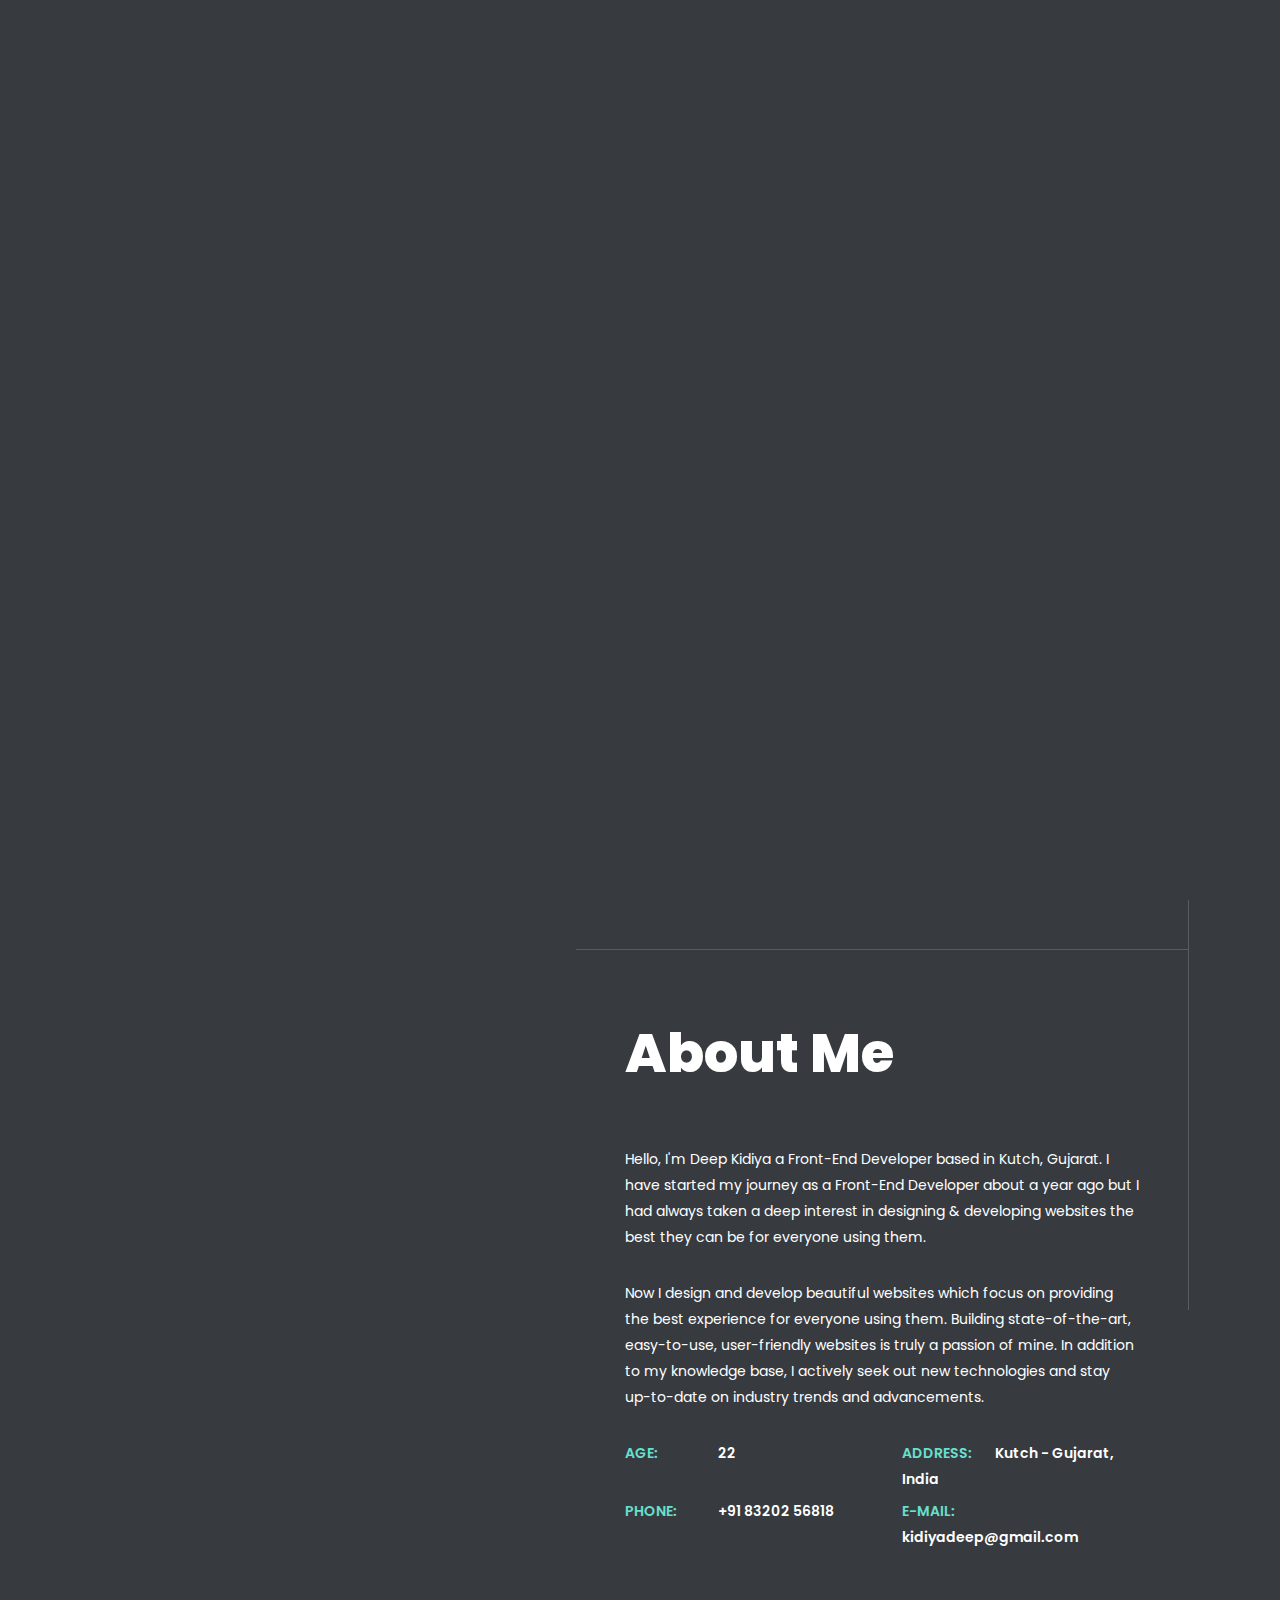
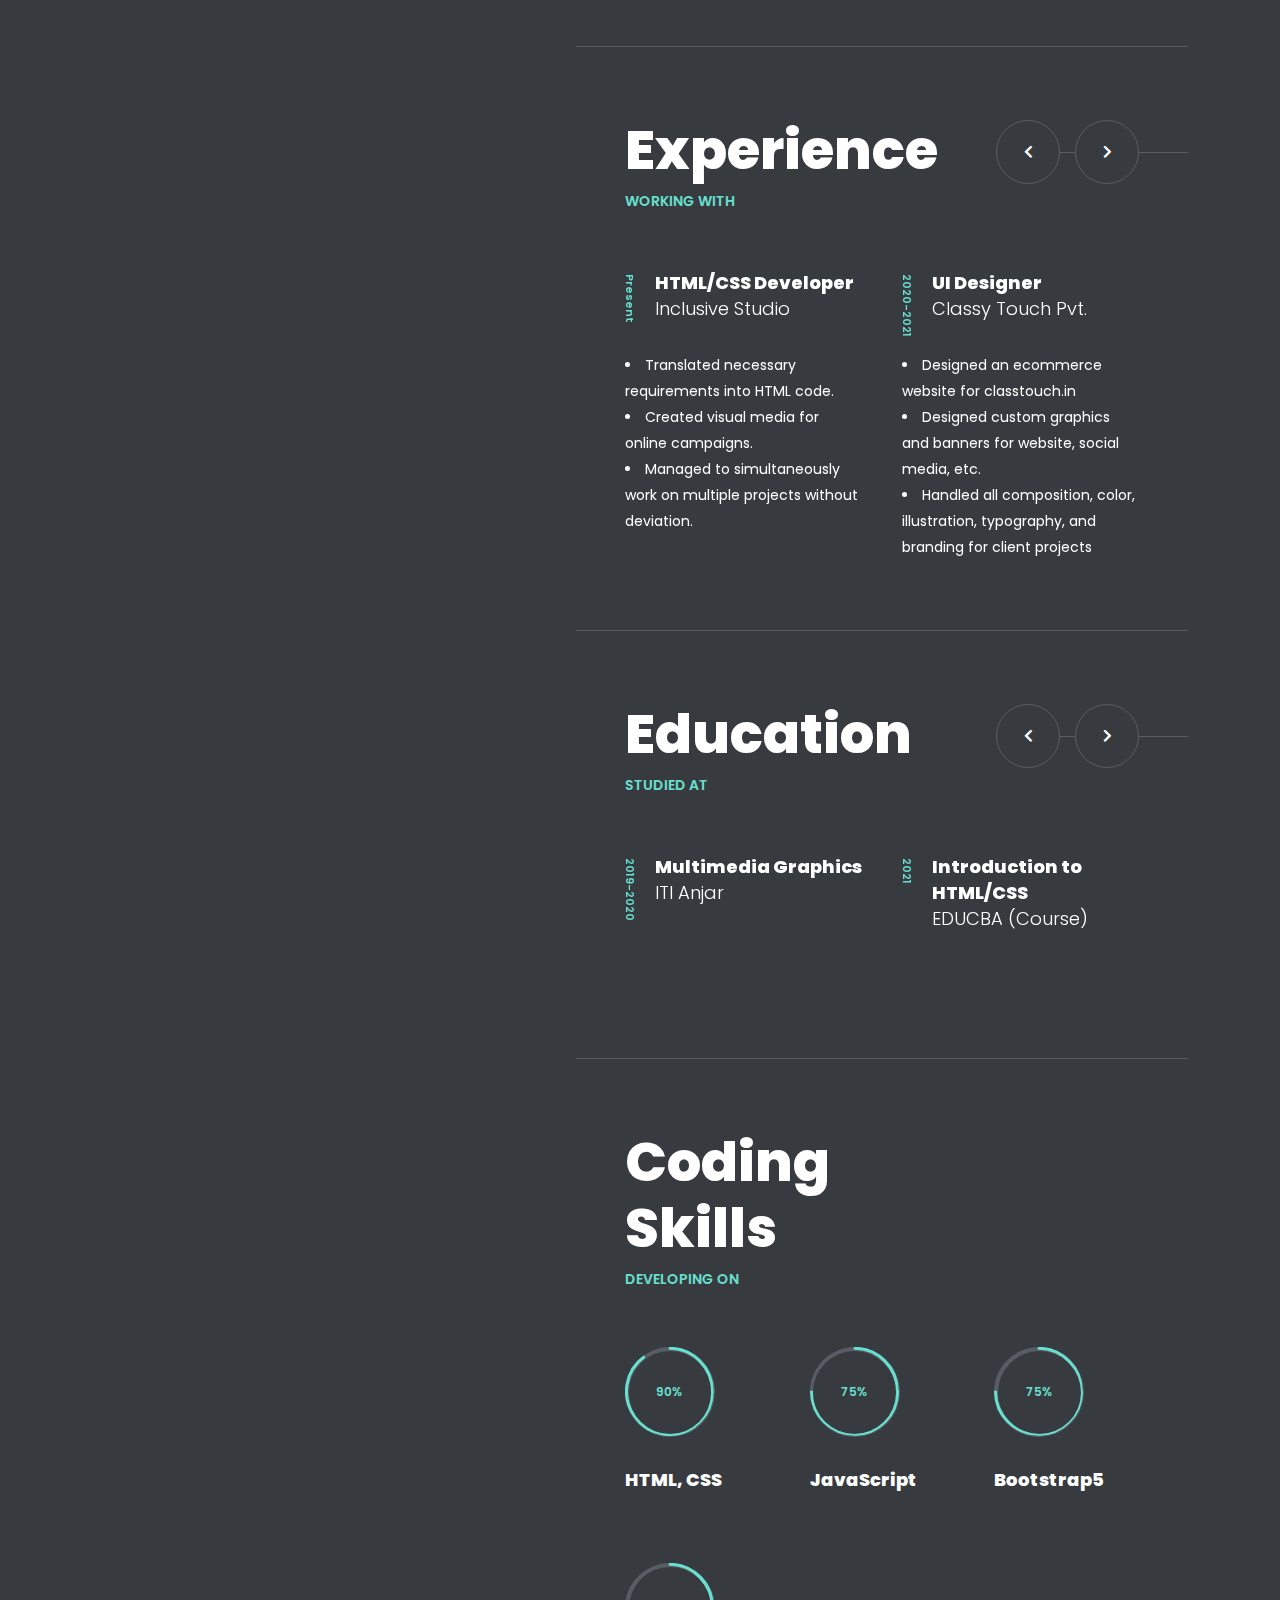
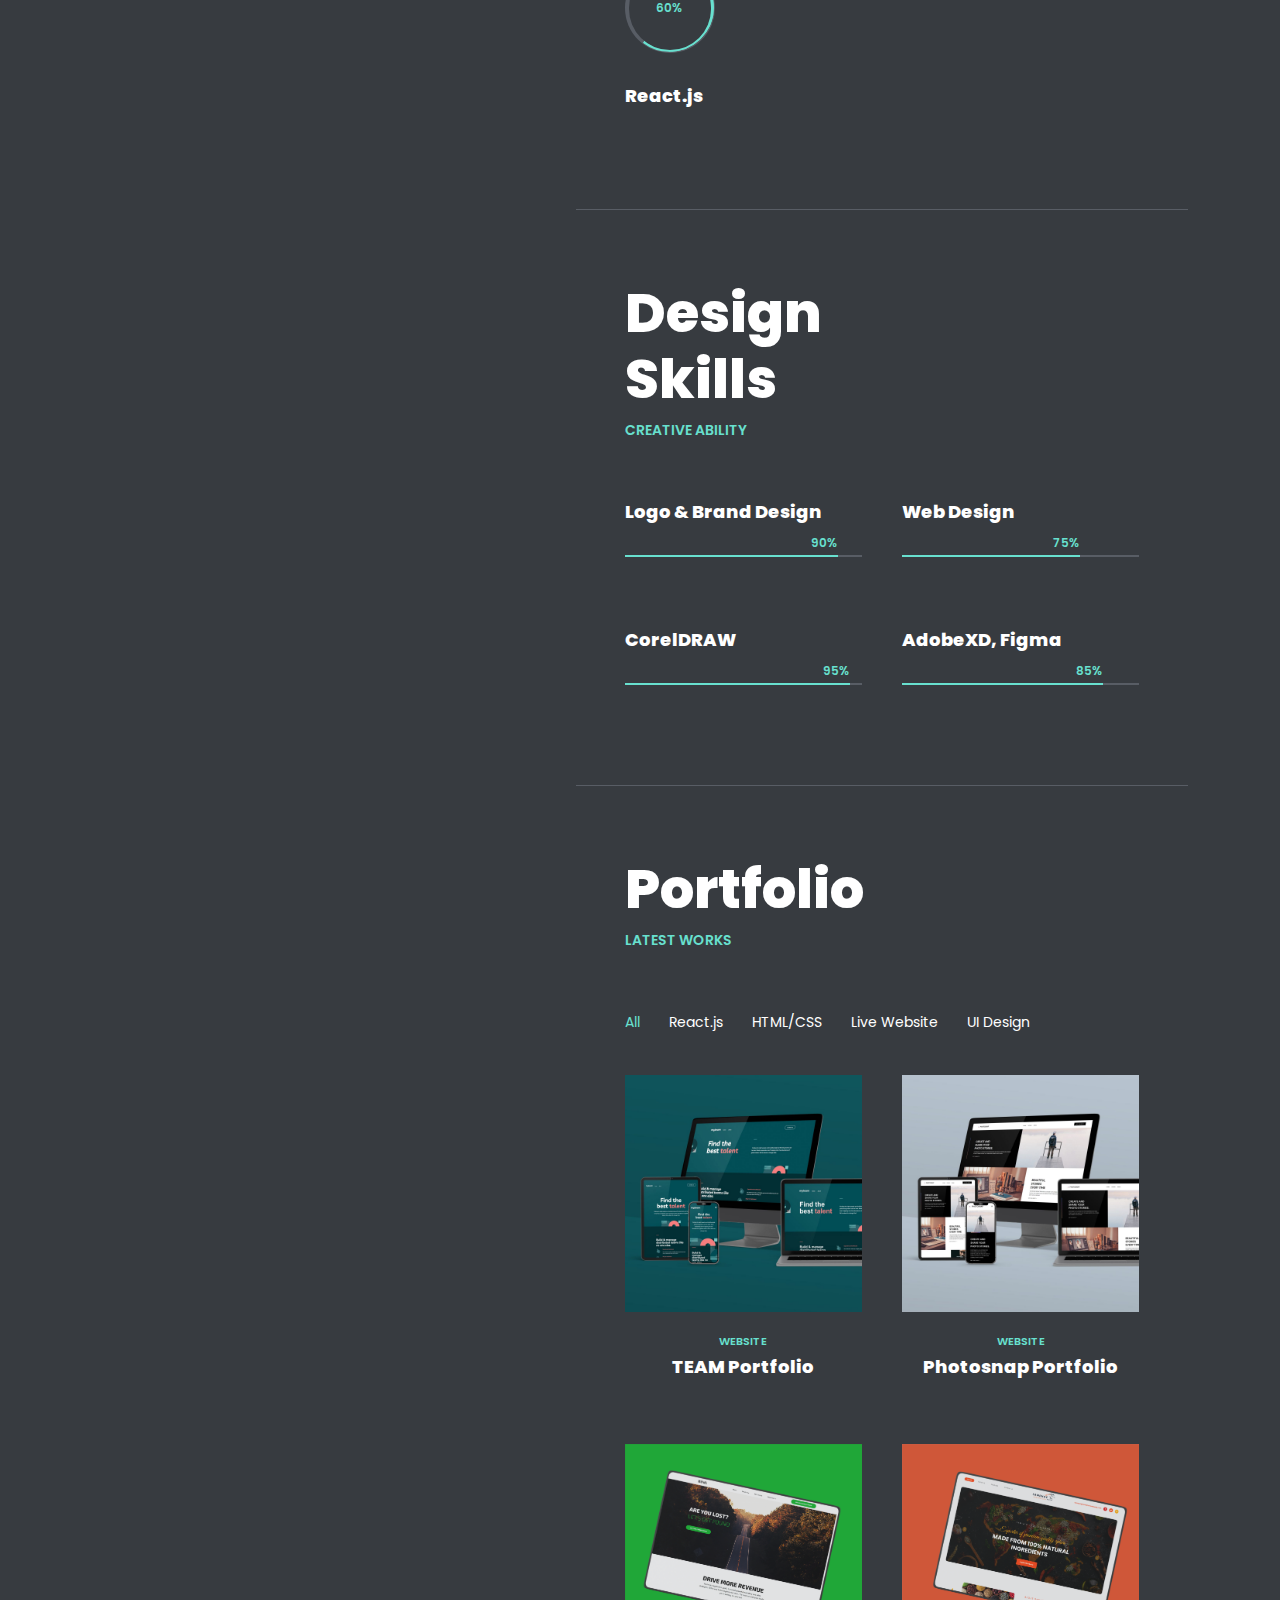
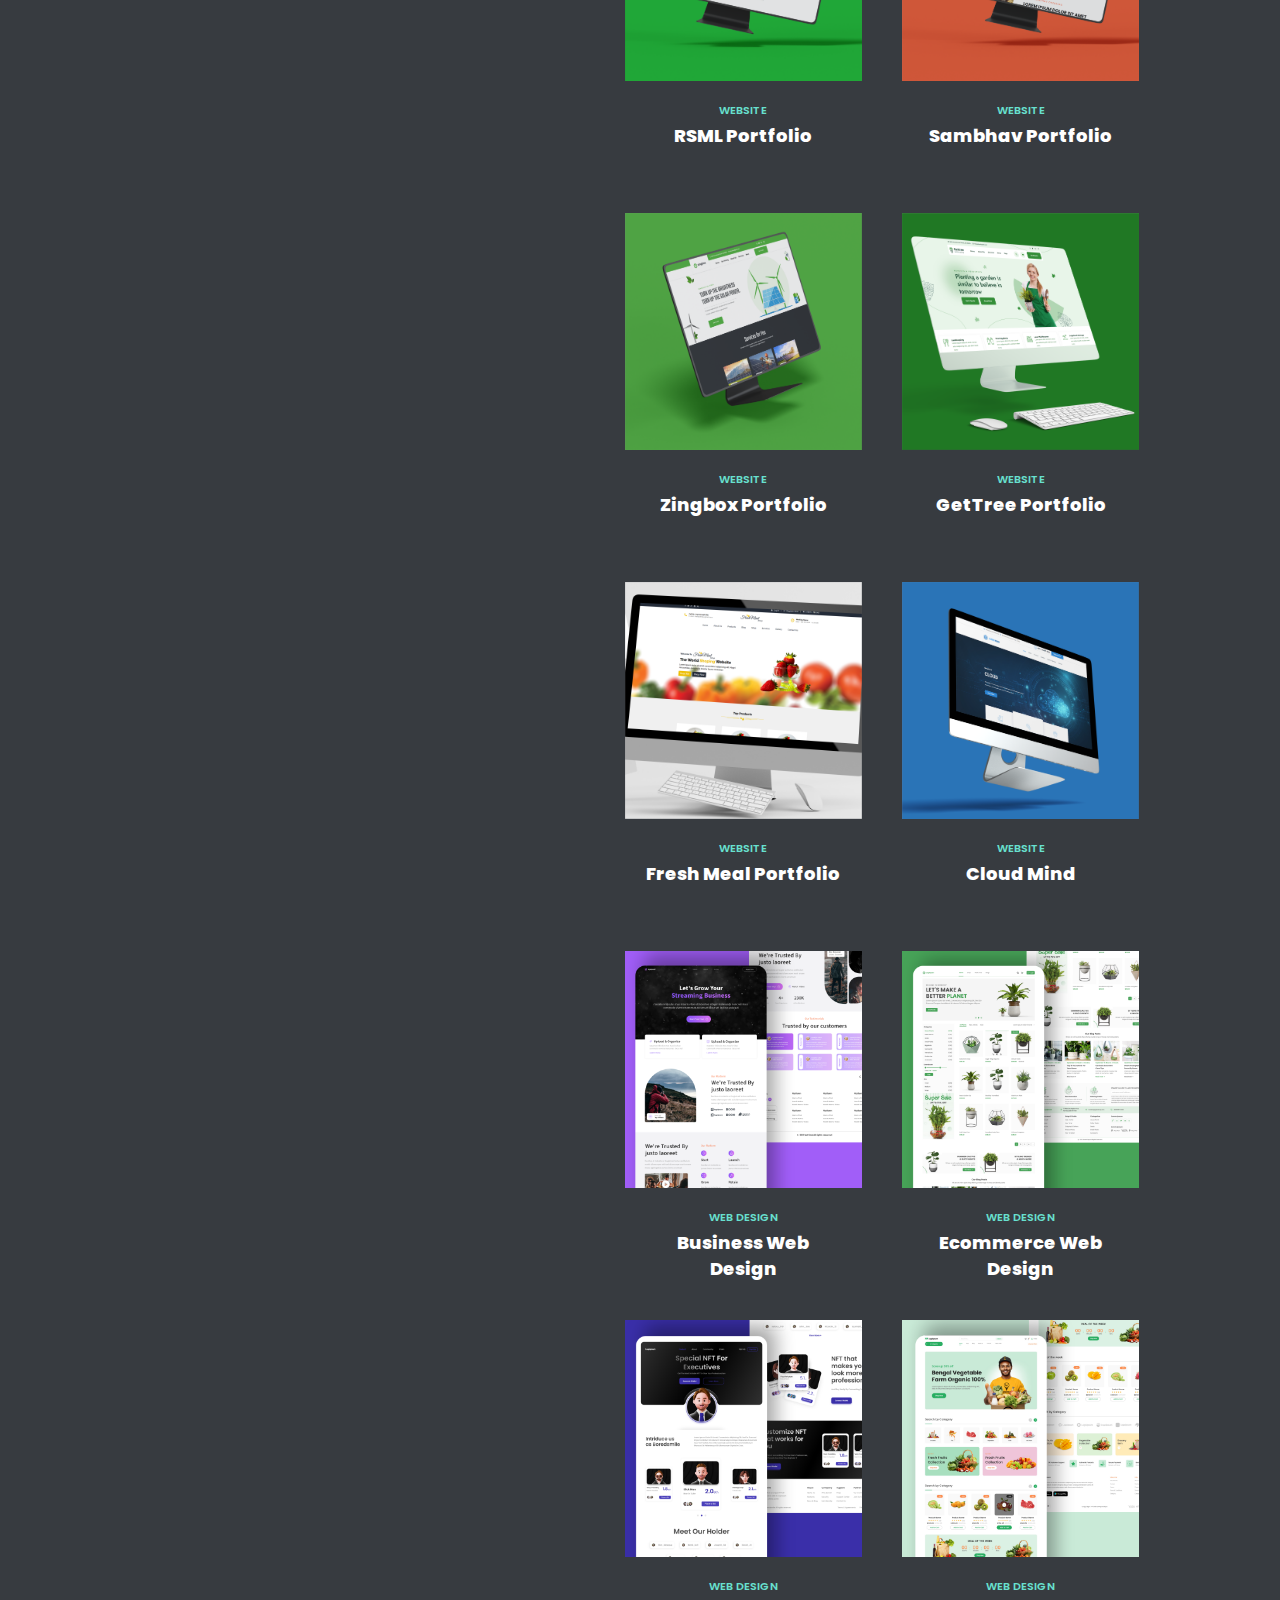
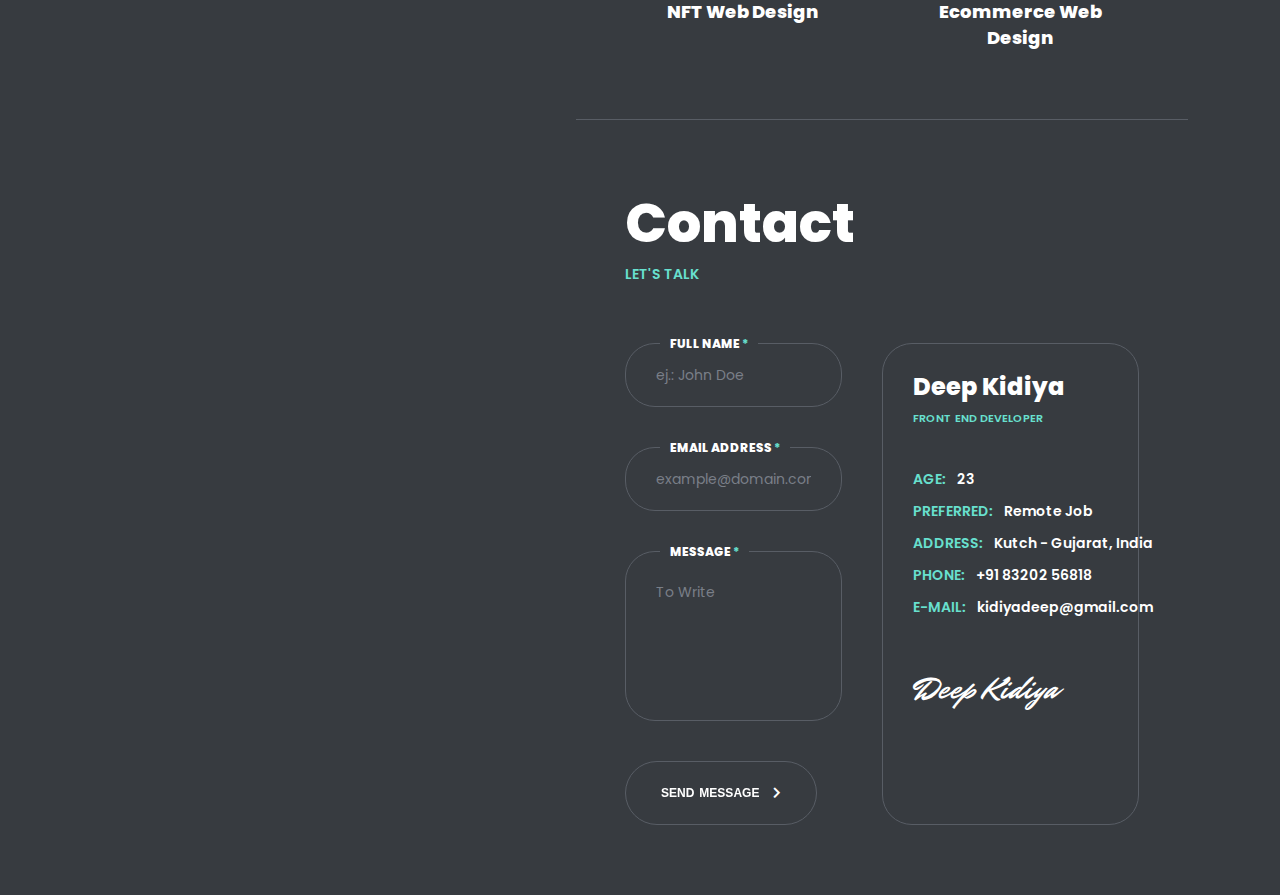
<file: index.html>
<!doctype html>
<html lang="en-US">

<head>

	<!-- Meta -->
	<meta charset="UTF-8">
	<meta name="viewport" content="width=device-width, initial-scale=1, maximum-scale=1" />
	<meta name="description" content="Personal Portfolio Template" />
	<meta name="keywords" content="resposnive, resume, personal, personal portfolio, cv, myour, portfolio" />
	<meta name="author" content="beshleyua" />

	<!-- Title -->
	<title>Deep Kidiya - Front End Developer</title>

	<!-- Fonts -->
	<link
		href="https://fonts.googleapis.com/css?family=Poppins:100,100i,200,200i,300,300i,400,400i,500,500i,600,600i,700,700i,800,800i,900,900i&display=swap"
		rel="stylesheet">
	<link href="https://fonts.googleapis.com/css?family=Mr+Dafoe&display=swap" rel="stylesheet">

	<!-- Styles -->
	<link rel="stylesheet" href="css/basic.css" />
	<link rel="stylesheet" href="css/layout.css" />
	<link rel="stylesheet" href="css/magnific-popup.css" />
	<link rel="stylesheet" href="css/animate.css" />
	<link rel="stylesheet" href="css/jarallax.css" />
	<link rel="stylesheet" href="css/owl.carousel.css" />
	<link rel="stylesheet" href="css/swiper.css" />
	<link rel="stylesheet" href="css/fontawesome.css" />

	<!-- Theme Colors
	<link rel="stylesheet" href="css/theme-colors/blue.css" />
	<link rel="stylesheet" href="css/theme-colors/green.css" />
	<link rel="stylesheet" href="css/theme-colors/orange.css" />
	<link rel="stylesheet" href="css/theme-colors/brown.css" />
	<link rel="stylesheet" href="css/theme-colors/purple.css" />
	<link rel="stylesheet" href="css/theme-colors/red.css" />
	<link rel="stylesheet" href="css/theme-colors/beige.css" />
	<link rel="stylesheet" href="css/theme-colors/green_light.css" />
	<link rel="stylesheet" href="css/theme-colors/yellow.css" />
	<link rel="stylesheet" href="css/theme-colors/yellow_light.css" />
	-->

	<!--[if lt IE 9]>
	<script src="http://css3-mediaqueries-js.googlecode.com/svn/trunk/css3-mediaqueries.js"></script>
	<script src="http://html5shim.googlecode.com/svn/trunk/html5.js"></script>
	<![endif]-->

	<link rel="shortcut icon" href="images/DeepKidiyaLogo.png">

</head>

<body class="home">

	<!-- Preloader -->
	<div class="preloader">
		<div class="box-1">
			<div class="centrize full-width">
				<div class="vertical-center">
					<div class="spinner">
						<div class="lines"></div>
					</div>
				</div>
			</div>
		</div>
		<div class="box-2"></div>
	</div>

	<!-- Container -->
	<div class="container">

		<!-- Header -->
		<header class="header">

			<!-- logo -->
			<div class="logo">
				<a href="#">
					<img class="logo-img" src="images/DeepLogo.png" alt="" />
					<span class="logo-lnk">Deep <br />Kidiya</span>
				</a>
			</div>

			<!-- menu button -->
			<a href="#" class="menu-btn"><span></span></a>

			<!-- download cv button -->
			<a href="./Deep_Kidiya_Resume.pdf" download="Deep_Kidiya_Resume.pdf" target="_blsck"
				class="btn download-cv-btn">
				<span class="animated-button"><span>Download CV</span></span>
				<i class="icon fas fa-download"></i>
			</a>

			<!-- header sidebar -->
			<div class="header-sidebar">

				<!-- top menu -->
				<div class="top-menu">
					<div class="top-menu-nav">
						<div class="menu-topmenu-container">
							<ul class="menu">
								<li class="menu-item current-menu-item menu-item-has-children">
									<!-- <a href="#section-started">
										<span class="animated-button"><span>Home</span></span>
									</a>
									<ul class="sub-menu">
										<li class="menu-item current-menu-item"><a href="index.html">Home 1</a></li>
										
									</ul> -->
									<a href="#section-started">
										<span class="animated-button"><span>Home</span></span>
									</a>
								</li>
								<li class="menu-item">
									<a href="#section-about">
										<span class="animated-button"><span>About</span></span>
									</a>
								</li>
								<li class="menu-item">
									<a href="#section-experience">
										<span class="animated-button"><span>Resume</span></span>
									</a>
								</li>
								<li class="menu-item">
									<a href="#section-portfolio">
										<span class="animated-button"><span>Portfolio</span></span>
									</a>
								</li>
								<li class="menu-item">
									<a href="#section-contacts">
										<span class="animated-button"><span>Contact</span></span>
									</a>
								</li>
							</ul>
						</div>
					</div>
				</div>

			</div>

		</header>

		<!-- Wrapper -->
		<div class="wrapper">

			<!-- Background -->
			<div class="background-bg">
				<div class="background-filter">
					<div class="background-img" style="background-image: url(images/frontimage.png);"></div>
				</div>
			</div>

			<!-- Section Started -->
			<div class="section started" id="section-started">
				<div class="centrize full-width">
					<div class="vertical-center">

						<!-- title -->
						<h1 class="h-title">
							Deep <br />Kidiya
						</h1>

						<!-- content started -->
						<div class="started-content">

							<!-- subtitle -->
							<div class="h-subtitles">
								<div class="h-subtitle typing-subtitle">
									<p>Front-end Developer</p>
									<p>HTML/CSS Developer</p>
									<p>UI Developer</p>
								</div>
								<span class="typed-subtitle"></span>
							</div>

							<!-- text -->
							<div class="h-text">
								Creative Front-End Developer with 1.5+ years of experience providing high-impact web
								solutions for diverse industry organizations. Skilled in designing and developing
								web-based applications incorporating a range of technologies. Seeking for new
								opportunities and challenges that will expand my skill set.
							</div>

							<!-- button -->
							<a href="#section-contacts" class="btn">
								<span class="animated-button"><span>Contact Me</span></span>
								<i class="icon fas fa-chevron-right"></i>
							</a>

							<!-- mosue button -->
							<a href="#" class="btn mouse-btn" style="display: none;">
								<i class="icon fas fa-chevron-down"></i>
							</a>

						</div>

					</div>
				</div>
			</div>

			<!-- Section About -->
			<div class="section about" id="section-about">
				<div class="content">

					<!-- title -->
					<div class="titles">
						<div class="title">About Me</div>
					</div>

					<!-- text -->
					<div class="cols">
						<div class="col col-full">
							<div class="single-post-text">
								<p>
									Hello, I'm Deep Kidiya a Front-End Developer based in Kutch, Gujarat. I have started
									my journey as a Front-End Developer about a year ago but I had always taken a deep
									interest in designing & developing websites the best they can be for everyone using
									them.
								</p>
							</div>
						</div>

						<div class="col col-full">
							<div class="single-post-text">
								<p>
									Now I design and develop beautiful websites which focus on providing the best
									experience for everyone using them. Building state-of-the-art, easy-to-use,
									user-friendly websites is truly a passion of mine. In addition to my knowledge base,
									I actively seek out new technologies and stay up-to-date on industry trends and
									advancements.
								</p>
							</div>
						</div>
					</div>

					<!-- info list -->
					<div class="info-list">
						<ul>
							<li><strong>Age:</strong> 22</li>
							<li><strong>Address:</strong> Kutch - Gujarat, India</li>
							<li><strong>Phone:</strong> +91 83202 56818</li>
							<li><strong>E-mail:</strong> kidiyadeep@gmail.com</li>
						</ul>
					</div>

					<div class="clear"></div>
				</div>
			</div>

			<!-- Section Resume -->
			<div class="section resume" id="section-experience">
				<div class="content">

					<!-- title -->
					<div class="titles">
						<div class="title">Experience</div>
						<div class="subtitle">Working with</div>
					</div>

					<!-- resume items -->
					<div class="content-carousel">
						<div class="owl-carousel" data-slidesview="2" data-slidesview_mobile="1">

							<div class="item">
								<div class="resume-item active">
									<div class="date">Present</div>
									<div class="name">HTML/CSS Developer <br /><span>Inclusive Studio</span></div>
									<div class="single-post-text">
										<ul>
											<li>Translated necessary requirements into HTML code.</li>
											<li>Created visual media for online campaigns.</li>
											<li>Managed to simultaneously work on multiple projects without deviation.
											</li>
										</ul>
									</div>
								</div>
							</div>

							<div class="item">
								<div class="resume-item">
									<div class="date">2020-2021</div>
									<div class="name">UI Designer <br /><span>Classy Touch Pvt.</span></div>
									<div class="single-post-text">
										<ul>
											<li>Designed an ecommerce website for classtouch.in</li>
											<li>Designed custom graphics and banners for website, social media, etc.
											</li>
											<li>Handled all composition, color, illustration, typography, and branding
												for client projects</li>
										</ul>
									</div>
								</div>
							</div>

						</div>

						<!-- navigation -->
						<div class="navs">
							<span class="prev fas fa-chevron-left"></span>
							<span class="next fas fa-chevron-right"></span>
						</div>

					</div>

				</div>
			</div>

			<!-- Section Resume -->
			<div class="section resume" id="section-education">
				<div class="content">

					<!-- title -->
					<div class="titles">
						<div class="title">Education</div>
						<div class="subtitle">Studied at</div>
					</div>

					<!-- resume items -->
					<div class="content-carousel">
						<div class="owl-carousel" data-slidesview="2" data-slidesview_mobile="1">

							<div class="item">
								<div class="resume-item active">
									<div class="date">2019-2020</div>
									<div class="name">Multimedia Graphics <br /><span>ITI Anjar</span></div>
								</div>
							</div>

							<div class="item">
								<div class="resume-item">
									<div class="date">2021</div>
									<div class="name">Introduction to HTML/CSS <br /><span>EDUCBA (Course)</span></div>
								</div>
							</div>

							<div class="item">
								<div class="resume-item">
									<div class="date">2021</div>
									<div class="name">Introduction to Front-end Development <br /><span>SkillUp
											(Course)</span></div>
								</div>
							</div>

							<div class="item">
								<div class="resume-item">
									<div class="date">2022</div>
									<div class="name">ReactJS for Beginners <br /><span>SkillUp (Course)</span></div>
								</div>
							</div>


						</div>

						<!-- navigation -->
						<div class="navs">
							<span class="prev fas fa-chevron-left"></span>
							<span class="next fas fa-chevron-right"></span>
						</div>

					</div>

				</div>
			</div>

			<!-- Section Coding Skills -->
			<div class="section skills" id="section-skills-code">
				<div class="content">

					<!-- title -->
					<div class="titles">
						<div class="title">Coding Skills</div>
						<div class="subtitle">Developing on</div>
					</div>

					<!-- skills items-->
					<div class="skills circles">
						<ul>
							<li>
								<div class="progress p90">
									<!-- p90 = 90% circle fill color -->
									<div class="percentage"></div>
									<span>90%</span>
								</div>
								<div class="name">HTML, CSS</div>
							</li>
							<li>
								<div class="progress p75">
									<!-- p75 = 75% circle fill color -->
									<div class="percentage"></div>
									<span>75%</span>
								</div>
								<div class="name">JavaScript</div>
							</li>
							<li>
								<div class="progress p75">
									<!-- p75 = 75% circle fill color -->
									<div class="percentage"></div>
									<span>75%</span>
								</div>
								<div class="name">Bootstrap5</div>
							</li>
							<li>
								<div class="progress p60">
									<!-- p80 = 80% circle fill color -->
									<div class="percentage"></div>
									<span>60%</span>
								</div>
								<div class="name">React.js</div>
							</li>

						</ul>
					</div>

				</div>
			</div>


			<!-- Section Design Skills -->
			<div class="section skills" id="section-skills">
				<div class="content">

					<!-- title -->
					<div class="titles">
						<div class="title">Design Skills</div>
						<div class="subtitle">Creative ability</div>
					</div>

					<!-- skills items -->
					<div class="skills percent">
						<ul>
							<li>
								<div class="name">Logo & Brand Design</div>
								<div class="single-post-text">
									<div class="progress">
										<div class="percentage" style="width: 90%;">
											<span class="percent">90%</span>
										</div>
									</div>
							</li>
							<li>
								<div class="name">Web Design</div>
								<div class="progress">
									<div class="percentage" style="width: 75%;">
										<span class="percent">75%</span>
									</div>
								</div>
							</li>
							<li>
								<div class="name">CorelDRAW</div>
								<div class="single-post-text">
									<div class="progress">
										<div class="percentage" style="width: 95%;">
											<span class="percent">95%</span>
										</div>
									</div>
							</li>
							<li>
								<div class="name">AdobeXD, Figma</div>
								<div class="progress">
									<div class="percentage" style="width: 85%;">
										<span class="percent">85%</span>
									</div>
								</div>
							</li>
						</ul>
					</div>

				</div>
			</div>


			<!-- Works -->
			<div class="section works" id="section-portfolio">
				<div class="content">

					<!-- title -->
					<div class="titles">
						<div class="title">Portfolio</div>
						<div class="subtitle">Latest works</div>
					</div>

					<!-- filter -->
					<div class="filter-menu">
						<div class="filters">
							<div class="btn-group">
								<label data-text="All" class="glitch-effect">
									<input type="radio" name="fl_radio" value=".box-col" />All
								</label>
							</div>
							<div class="btn-group">
								<label data-text="Video">
									<input type="radio" name="fl_radio" value=".f-rea" />React.js
								</label>
							</div>
							<div class="btn-group">
								<label data-text="Video">
									<input type="radio" name="fl_radio" value=".f-dev" />HTML/CSS
								</label>
							</div>
							<div class="btn-group">
								<label data-text="Video">
									<input type="radio" name="fl_radio" value=".f-live" />Live Website
								</label>
							</div>
							<div class="btn-group">
								<label data-text="Music">
									<input type="radio" name="fl_radio" value=".f-ui" />UI Design
								</label>
							</div>
							<!-- <div class="btn-group">
								<label data-text="Links">
									<input type="radio" name="fl_radio" value=".f-des" />Graphic Design
								</label>
							</div> -->


						</div>
					</div>

					<!-- portfolio items -->
					<div class="box-items">

						<div class="box-col f-rea">
							<div class="box-item">
								<div class="image">
									<a href="https://mytea.netlify.app/" target="_blank class="has-popup-gallery">
										<img src="images/works/Team.jpg" alt="" />
										
									</a>
									<div id="team" class="mfp-hide">
										<a href="images/works/Team.jpg"></a>
									</div>
								</div>
								<div class="desc">
									<div class="category">Website</div>
									<a href="https://mytea.netlify.app/" target="_blank"
										class="name has-popup-gallery">TEAM Portfolio</a>
								</div>
							</div>
						</div>

						<div class="box-col f-rea">
							<div class="box-item">
								<div class="image">
									<a href="https://photosnap-1.netlify.app/" target="_blank" class="has-popup-gallery">
										<img src="images/works/Photosnap.jpg" alt="" />
										
									</a>
									<div id="photo" class="mfp-hide">
										<a href="images/works/Photosnap.jpg"></a>
									</div>
								</div>
								<div class="desc">
									<div class="category">Website</div>
									<a href="https://photosnap-1.netlify.app/" target="_blank"
										class="name has-popup-gallery">Photosnap Portfolio</a>
								</div>
							</div>
						</div>

						<div class="box-col f-dev">
							<div class="box-item">
								<div class="image">
									<a  href="https://deep-kidiya.github.io/rsml/" target="_blank" class="has-popup-gallery">
										<img src="images/works/RSML.png" alt="" />
										
									</a>
									<div id="rsml" class="mfp-hide">
										<a href="images/works/RSML.png"></a>
									</div>
								</div>
								<div class="desc">
									<div class="category">Website</div>
									<a href="https://deep-kidiya.github.io/rsml/" target="_blank"
										class="name has-popup-gallery">RSML Portfolio</a>
								</div>
							</div>
						</div>

						<div class="box-col f-dev">
							<div class="box-item">
								<div class="image">
									<a  href="https://deep-kidiya.github.io/rsml/" target="_blank" class="has-popup-gallery">
										<img src="images/works/Sambhav.png" alt="" />
										
									</a>
									<div id="sambhav" class="mfp-hide">
										<a href="images/works/Sambhav.png"></a>
									</div>
								</div>
								<div class="desc">
									<div class="category">Website</div>
									<a href="https://deep-kidiya.github.io/Sambhav/" target="_blank"
										class="name has-popup-gallery">Sambhav Portfolio</a>
								</div>
							</div>
						</div>

						<div class="box-col f-dev">
							<div class="box-item">
								<div class="image">
									<a href="https://deep-kidiya.github.io/Electre/" target="_blank" class="has-popup-gallery">
										<img src="images/works/Zingbox.png" alt="" />
										
									</a>
									<div id="zingbox" class="mfp-hide">
										<a href="images/works/Zingbox.png"></a>
									</div>
								</div>
								<div class="desc">
									<div class="category">Website</div>
									<a href="https://deep-kidiya.github.io/Electre/" target="_blank"
										class="name has-popup-gallery">Zingbox Portfolio</a>
								</div>
							</div>
						</div>

						<div class="box-col f-dev">
							<div class="box-item">
								<div class="image">
									<a href="https://deep-kidiya.github.io/gettree/" target="_blank" class="has-popup-gallery">
										<img src="images/works/Get.png" alt="" />
										
									</a>
									<div id="getree" class="mfp-hide">
										<a href="images/works/Get.png"></a>
									</div>
								</div>
								<div class="desc">
									<div class="category">Website</div>
									<a href="https://deep-kidiya.github.io/gettree/" target="_blank"
										class="name has-popup-gallery">GetTree Portfolio</a>
								</div>
							</div>
						</div>

						<div class="box-col f-dev">
							<div class="box-item">
								<div class="image">
									<a href="https://deep-kidiya.github.io/fresh-meal/" target="_blank" class="has-popup-gallery">
										<img src="images/works/Fresh.png" alt="" />
										
									</a>
									<div id="freshmeal" class="mfp-hide">
										<a href="images/works/Fresh.png"></a>
									</div>
								</div>
								<div class="desc">
									<div class="category">Website</div>
									<a href="https://deep-kidiya.github.io/fresh-meal/" target="_blank"
										class="name has-popup-gallery">Fresh Meal Portfolio</a>
								</div>
							</div>
						</div>

						<div class="box-col f-dev f-live">
							<div class="box-item">
								<div class="image">
									<a href="http://cloudmindme.com" target="_blank" class="has-popup-gallery">
										<img src="images/works/Cloud.png" alt="" />
										
									</a>
									<div id="cloud" class="mfp-hide">
										<a href="images/works/Cloud.png"></a>
									</div>
								</div>
								<div class="desc">
									<div class="category">Website</div>
									<a href="http://cloudmindme.com" target="_blank"
										class="name has-popup-gallery">Cloud Mind</a>
								</div>
							</div>
						</div>


						<div class="box-col f-ui">
							<div class="box-item">
								<div class="image">
									<a href="https://www.behance.net/gallery/140940203/Business-Website-Design"
									target="_blank" class="has-popup-gallery">
										<img src="images/works/business-web.png" alt="" />
										
									</a>
									<div href="https://www.behance.net/gallery/140940203/Business-Website-Design"
									target="_blank" class="mfp-hide">
										<a href="images/works/business-web.png"></a>
									</div>
								</div>
								<div class="desc">
									<div class="category">Web Design</div>
									<a href="https://www.behance.net/gallery/140940203/Business-Website-Design"
										target="_blank" class="name has-popup-gallery">Business Web Design</a>
								</div>
							</div>
						</div>

						<div class="box-col f-ui">
							<div class="box-item">
								<div class="image">
									<a href="https://www.behance.net/gallery/140941715/Ecommerce-Website-Design"
									target="_blank" class="has-popup-gallery">
										<img src="images/works/Ecommerce-web.png" alt="" />
										
									</a>
									<div id="ecom" class="mfp-hide">
										<a href="images/works/Ecommerce-web.png"></a>
									</div>
								</div>
								<div class="desc">
									<div class="category">Web Design</div>
									<a href="https://www.behance.net/gallery/140941715/Ecommerce-Website-Design"
										target="_blank" class="name has-popup-gallery">Ecommerce Web Design</a>
								</div>
							</div>
						</div>

						<div class="box-col f-ui">
							<div class="box-item">
								<div class="image">
									<a href="https://www.behance.net/gallery/140942237/NFT-Website-Design"
									target="_blank" class="has-popup-gallery">
										<img src="images/works/nftweb.png" alt="" />
										
									</a>
									<div id="nft" class="mfp-hide">
										<a href="images/works/nftweb.png"></a>
									</div>
								</div>
								<div class="desc">
									<div class="category">Web Design</div>
									<a href="https://www.behance.net/gallery/140942237/NFT-Website-Design"
										target="_blank" class="name has-popup-gallery">NFT Web Design</a>
								</div>
							</div>
						</div>

						<div class="box-col f-ui">
							<div class="box-item">
								<div class="image">
									<a href="https://www.behance.net/gallery/140943231/Ecommerce-Website-Design"
									target="_blank" class="has-popup-gallery">
										<img src="images/works/ecom2-web.png" alt="" />
										
									</a>
									<div id="ecom2" class="mfp-hide">
										<a href="images/works/ecom2-web.png"></a>
									</div>
								</div>
								<div class="desc">
									<div class="category">Web Design</div>
									<a href="https://www.behance.net/gallery/140943231/Ecommerce-Website-Design"
										target="_blank" class="name has-popup-gallery">Ecommerce Web Design</a>
								</div>
							</div>
						</div>



					</div>

					<div class="clear"></div>
				</div>
			</div>

			<!-- Section Contacts Info >-->
			<div class="section contacts" id="section-contacts">
				<div class="content">

					<!-- title -->
					<div class="titles">
						<div class="title">Contact</div>
						<div class="subtitle">Let's talk</div>
					</div>

					<!-- contact form -->
					<div class="contact-form">
						<form id="cform" method="post">
							<div class="group-val">
								<div class="label">Full name <strong>*</strong></div>
								<input type="text" name="name" placeholder="ej.: John Doe" />
							</div>
							<div class="group-val">
								<div class="label">Email address <strong>*</strong></div>
								<input type="email" name="email" placeholder="example@domain.com" />
							</div>
							<div class="group-val">
								<div class="label">Message <strong>*</strong></div>
								<textarea name="message" placeholder="To Write"></textarea>
							</div>
							<div class="group-bts">
								<button type="submit" class="btn">
									<span class="animated-button"><span>Send Message</span></span>
									<i class="icon fas fa-chevron-right"></i>
								</button>
							</div>
						</form>
						<div class="alert-success">
							<p>Thanks, your message is sent successfully.</p>
						</div>
					</div>

					<!-- contact info -->
					<div class="contact-info">
						<div class="name">Deep Kidiya</div>
						<div class="subname">Front End Developer</div>
						<div class="info-list">
							<ul>
								<li><strong>Age:</strong> 23</li>
								<li><strong>Preferred:</strong> Remote Job</li>
								<li><strong>Address:</strong> Kutch - Gujarat, India</li>
								<li><strong>Phone:</strong> +91 83202 56818</li>
								<li><strong>E-mail:</strong> kidiyadeep@gmail.com</li>
							</ul>
						</div>
						<div class="author">Deep Kidiya</div>
					</div>

					<div class="clear"></div>
				</div>
			</div>

		</div>

		<!-- Footer -->
		<footer class="footer">
			<div class="socials">
				<a target="_blank" href="https://www.facebook.com/profile.php?id=100008267714913">
					<i class="icon fab fa-facebook-f"></i>
				</a>
				<a target="_blank" href="https://www.linkedin.com/in/deep-kidiya-681257232/">
					<i class="icon fab fa-linkedin-in"></i>
				</a>
			</div>
		</footer>

	</div>

	<!-- Scripts -->
	<script src="js/jquery.min.js"></script>
	<script src="js/velocity.min.js"></script>
	<script src="js/jquery.validate.js"></script>
	<script src="js/magnific-popup.js"></script>
	<script src="js/typed.js"></script>
	<script src="js/jarallax.js"></script>
	<script src="js/jarallax-video.js"></script>
	<script src="js/jarallax-element.js"></script>
	<script src="js/imagesloaded.pkgd.js"></script>
	<script src="js/isotope.pkgd.js"></script>
	<script src="js/owl.carousel.js"></script>
	<script src="js/swiper.js"></script>
	<script src="js/scripts.js"></script>

</body>

</html>
</file>
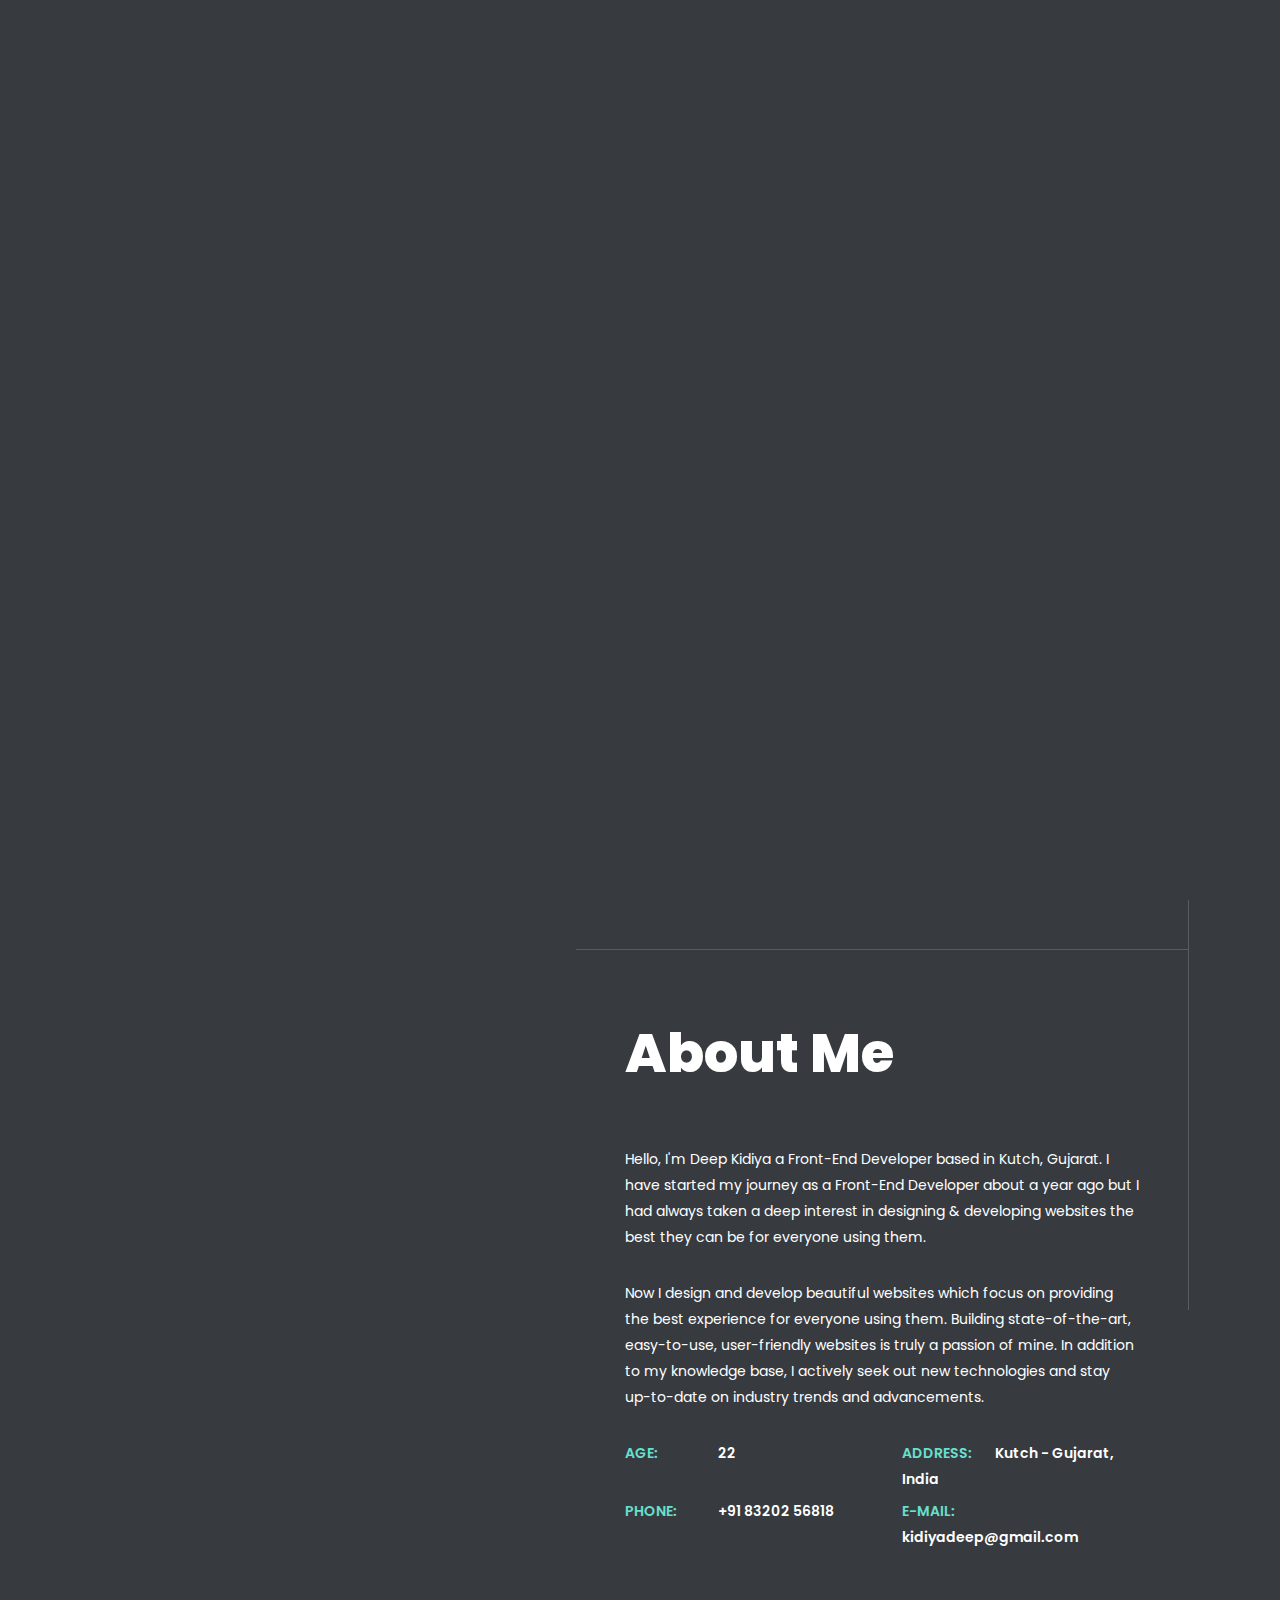
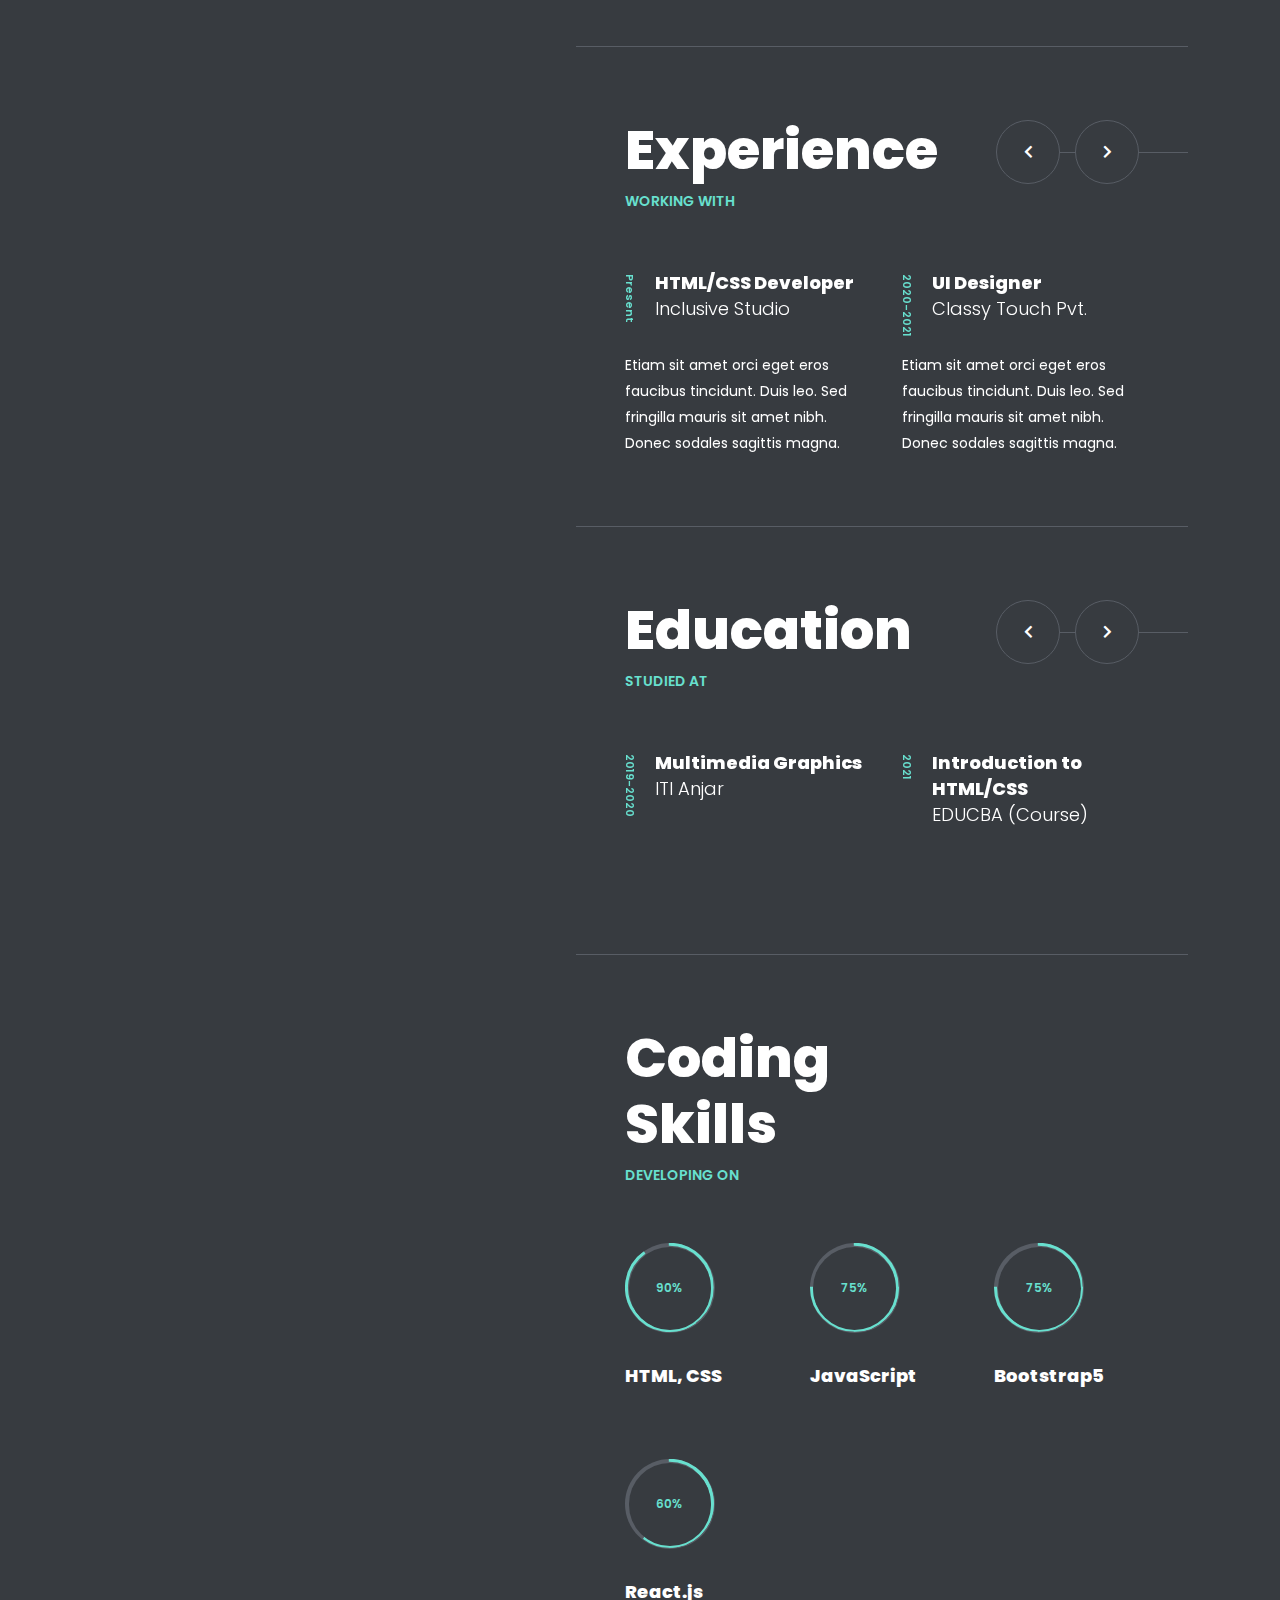
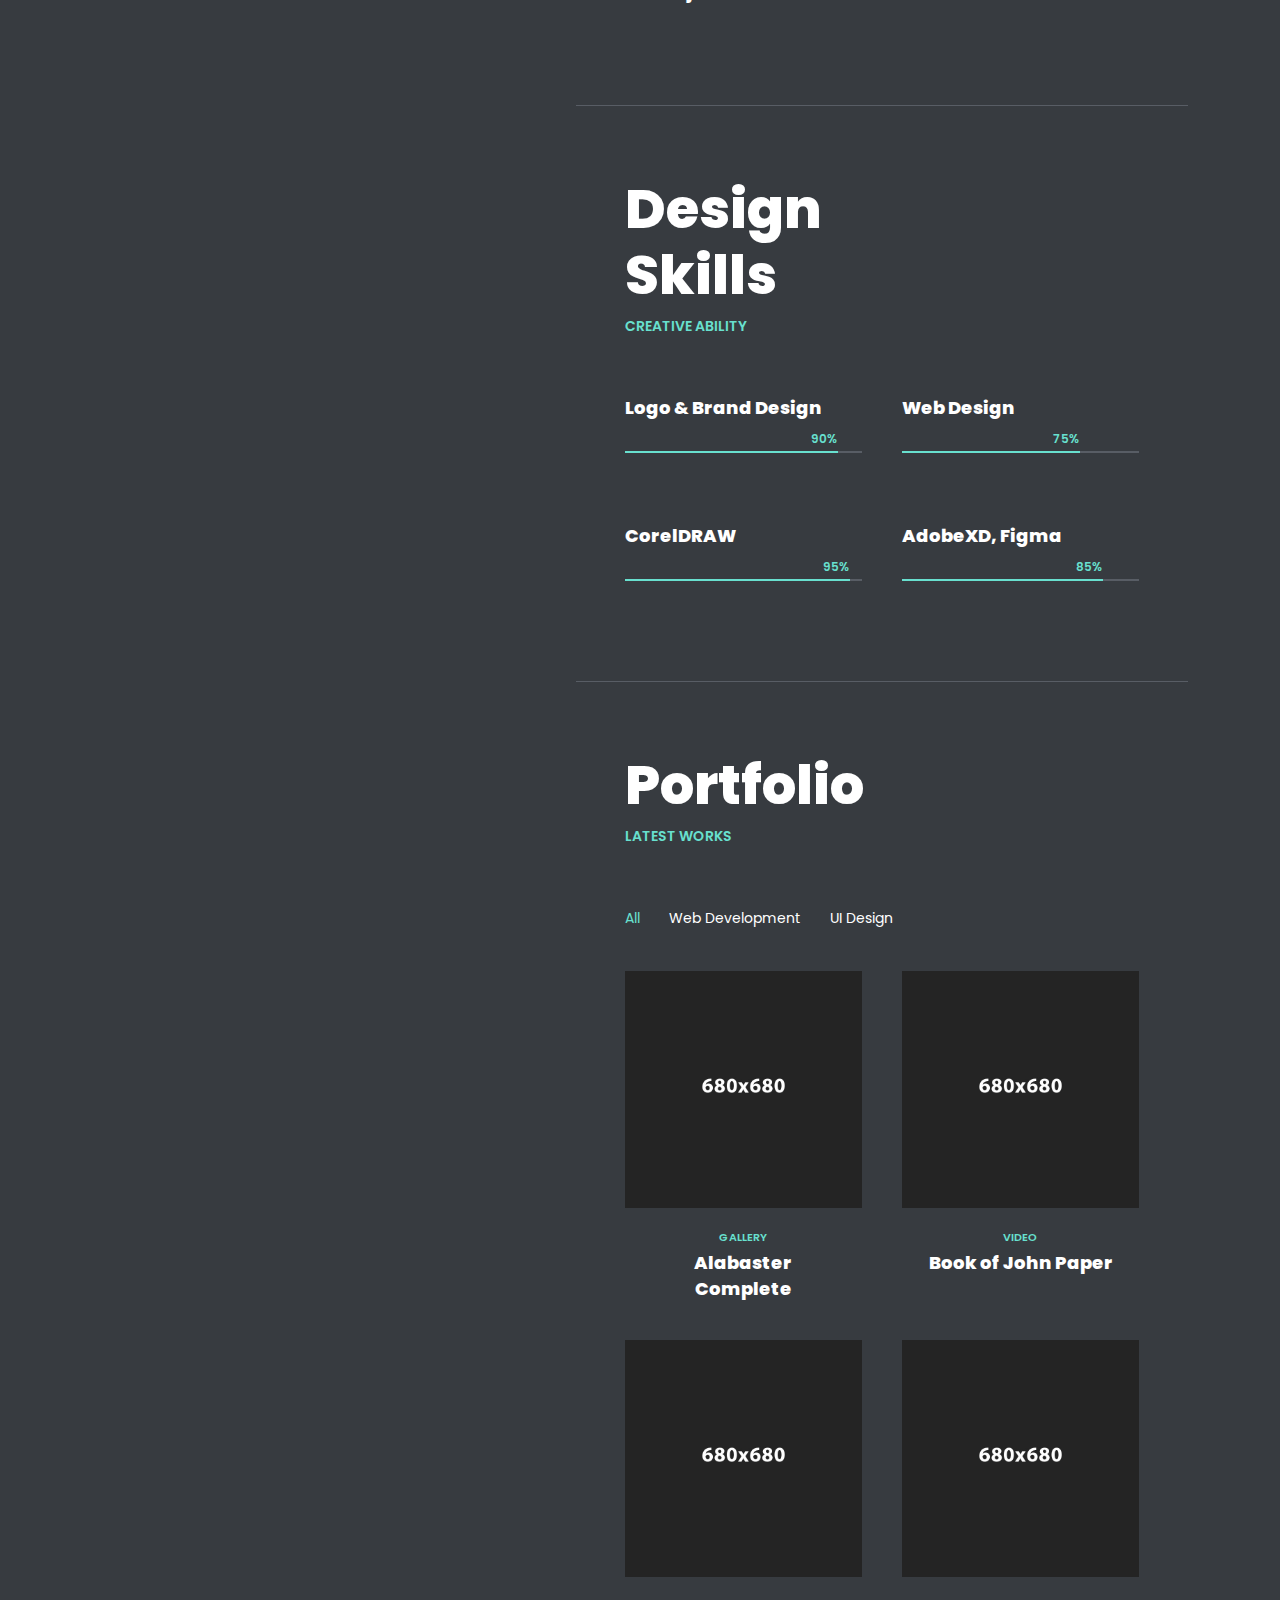
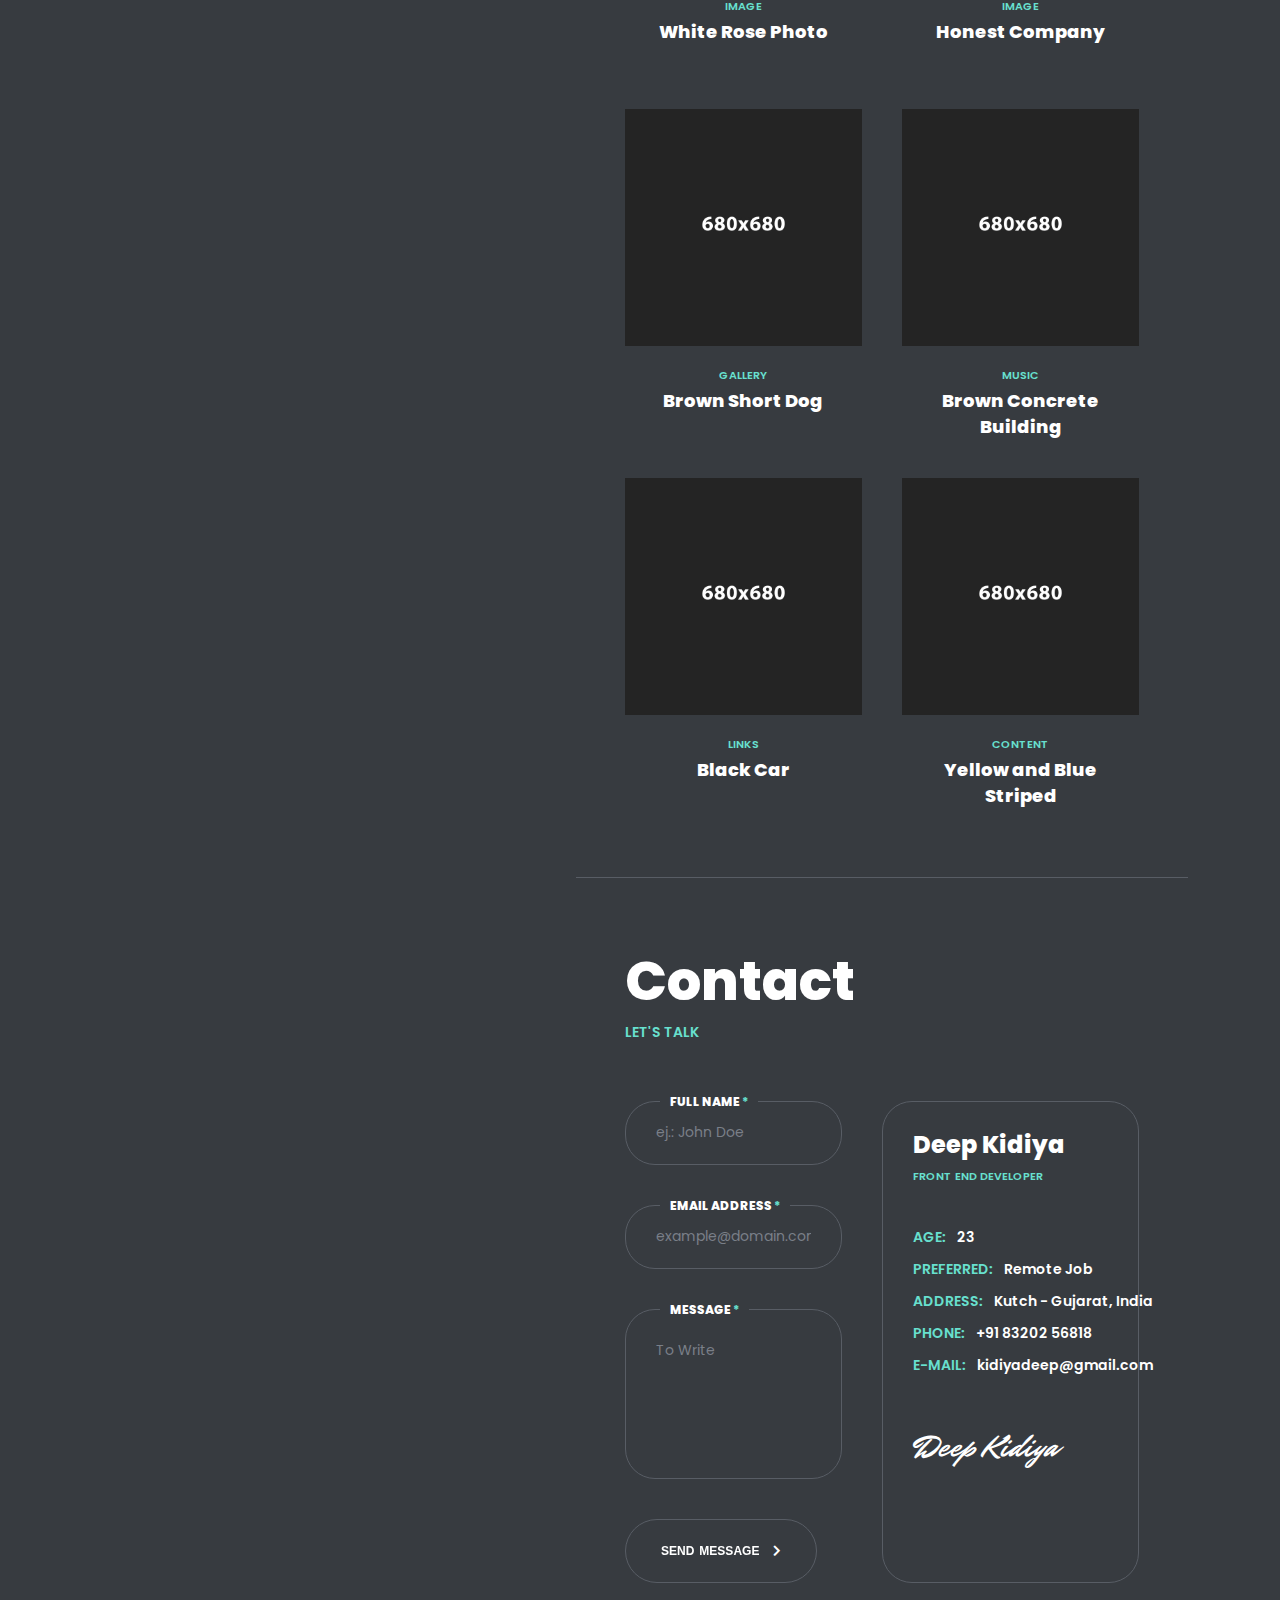
<file: html/template/index.html>
<!doctype html>
<html lang="en-US">

<head>

	<!-- Meta -->
	<meta charset="UTF-8">
	<meta name="viewport" content="width=device-width, initial-scale=1, maximum-scale=1" />
	<meta name="description" content="Personal Portfolio Template" />
	<meta name="keywords" content="resposnive, resume, personal, personal portfolio, cv, myour, portfolio" />
	<meta name="author" content="beshleyua" />

	<!-- Title -->
	<title>Deep Kidiya - Front End Developer</title>

	<!-- Fonts -->
	<link
		href="https://fonts.googleapis.com/css?family=Poppins:100,100i,200,200i,300,300i,400,400i,500,500i,600,600i,700,700i,800,800i,900,900i&display=swap"
		rel="stylesheet">
	<link href="https://fonts.googleapis.com/css?family=Mr+Dafoe&display=swap" rel="stylesheet">

	<!-- Styles -->
	<link rel="stylesheet" href="css/basic.css" />
	<link rel="stylesheet" href="css/layout.css" />
	<link rel="stylesheet" href="css/magnific-popup.css" />
	<link rel="stylesheet" href="css/animate.css" />
	<link rel="stylesheet" href="css/jarallax.css" />
	<link rel="stylesheet" href="css/owl.carousel.css" />
	<link rel="stylesheet" href="css/swiper.css" />
	<link rel="stylesheet" href="css/fontawesome.css" />

	<!-- Theme Colors
	<link rel="stylesheet" href="css/theme-colors/blue.css" />
	<link rel="stylesheet" href="css/theme-colors/green.css" />
	<link rel="stylesheet" href="css/theme-colors/orange.css" />
	<link rel="stylesheet" href="css/theme-colors/brown.css" />
	<link rel="stylesheet" href="css/theme-colors/purple.css" />
	<link rel="stylesheet" href="css/theme-colors/red.css" />
	<link rel="stylesheet" href="css/theme-colors/beige.css" />
	<link rel="stylesheet" href="css/theme-colors/green_light.css" />
	<link rel="stylesheet" href="css/theme-colors/yellow.css" />
	<link rel="stylesheet" href="css/theme-colors/yellow_light.css" />
	-->

	<!--[if lt IE 9]>
	<script src="http://css3-mediaqueries-js.googlecode.com/svn/trunk/css3-mediaqueries.js"></script>
	<script src="http://html5shim.googlecode.com/svn/trunk/html5.js"></script>
	<![endif]-->

	<!-- <link rel="shortcut icon" href="images/favicons/favicon.ico"> -->

</head>

<body class="home">

	<!-- Preloader -->
	<div class="preloader">
		<div class="box-1">
			<div class="centrize full-width">
				<div class="vertical-center">
					<div class="spinner">
						<div class="lines"></div>
					</div>
				</div>
			</div>
		</div>
		<div class="box-2"></div>
	</div>

	<!-- Container -->
	<div class="container">

		<!-- Header -->
		<header class="header">

			<!-- logo -->
			<div class="logo">
				<a href="#">
					<img class="logo-img" src="images/logo.png" alt="" />
					<span class="logo-lnk">Deep <br />Kidiya</span>
				</a>
			</div>

			<!-- menu button -->
			<a href="#" class="menu-btn"><span></span></a>

			<!-- download cv button -->
			<a href="" download="images/Deep_Kidiya_Resume.pdf" class="btn download-cv-btn">
				<span class="animated-button"><span>Download CV</span></span>
				<i class="icon fas fa-download"></i>
			</a>

			<!-- header sidebar -->
			<div class="header-sidebar">

				<!-- top menu -->
				<div class="top-menu">
					<div class="top-menu-nav">
						<div class="menu-topmenu-container">
							<ul class="menu">
								<li class="menu-item current-menu-item menu-item-has-children">
									<!-- <a href="#section-started">
										<span class="animated-button"><span>Home</span></span>
									</a>
									<ul class="sub-menu">
										<li class="menu-item current-menu-item"><a href="index.html">Home 1</a></li>
										
									</ul> -->
									<a href="#section-started">
										<span class="animated-button"><span>Home</span></span>
									</a>
								</li>
								<li class="menu-item">
									<a href="#section-about">
										<span class="animated-button"><span>About</span></span>
									</a>
								</li>
								<li class="menu-item">
									<a href="#section-experience">
										<span class="animated-button"><span>Resume</span></span>
									</a>
								</li>
								<li class="menu-item">
									<a href="#section-portfolio">
										<span class="animated-button"><span>Portfolio</span></span>
									</a>
								</li>
								<li class="menu-item">
									<a href="#section-contacts">
										<span class="animated-button"><span>Contact</span></span>
									</a>
								</li>
							</ul>
						</div>
					</div>
				</div>

			</div>

		</header>

		<!-- Wrapper -->
		<div class="wrapper">

			<!-- Background -->
			<div class="background-bg">
				<div class="background-filter">
					<div class="background-img" style="background-image: url(images/man.jpg);"></div>
				</div>
			</div>

			<!-- Section Started -->
			<div class="section started" id="section-started">
				<div class="centrize full-width">
					<div class="vertical-center">

						<!-- title -->
						<h1 class="h-title">
							Deep <br />Kidiya
						</h1>

						<!-- content started -->
						<div class="started-content">

							<!-- subtitle -->
							<div class="h-subtitles">
								<div class="h-subtitle typing-subtitle">
									<p>Front-end Developer</p>
									<p>HTML/CSS Developer</p>
									<p>UI Developer</p>
								</div>
								<span class="typed-subtitle"></span>
							</div>

							<!-- text -->
							<div class="h-text">
								Creative Front-End Developer with 1.5+ years of experience providing high-impact web
								solutions for diverse industry organizations. Skilled in designing and developing
								web-based applications incorporating a range of technologies. Seeking for new
								opportunities and challenges that will expand my skill set.
							</div>

							<!-- button -->
							<a href="#" class="btn">
								<span class="animated-button"><span>Contact Me</span></span>
								<i class="icon fas fa-chevron-right"></i>
							</a>

							<!-- mosue button -->
							<a href="#" class="btn mouse-btn" style="display: none;">
								<i class="icon fas fa-chevron-down"></i>
							</a>

						</div>

					</div>
				</div>
			</div>

			<!-- Section About -->
			<div class="section about" id="section-about">
				<div class="content">

					<!-- title -->
					<div class="titles">
						<div class="title">About Me</div>
					</div>

					<!-- text -->
					<div class="cols">
						<div class="col col-full">
							<div class="single-post-text">
								<p>
									Hello, I'm Deep Kidiya a Front-End Developer based in Kutch, Gujarat. I have started
									my journey as a Front-End Developer about a year ago but I had always taken a deep
									interest in designing & developing websites the best they can be for everyone using
									them.
								</p>
							</div>
						</div>

						<div class="col col-full">
							<div class="single-post-text">
								<p>
									Now I design and develop beautiful websites which focus on providing the best
									experience for everyone using them. Building state-of-the-art, easy-to-use,
									user-friendly websites is truly a passion of mine. In addition to my knowledge base,
									I actively seek out new technologies and stay up-to-date on industry trends and
									advancements.
								</p>
							</div>
						</div>
					</div>

					<!-- info list -->
					<div class="info-list">
						<ul>
							<li><strong>Age:</strong> 22</li>
							<li><strong>Address:</strong> Kutch - Gujarat, India</li>
							<li><strong>Phone:</strong> +91 83202 56818</li>
							<li><strong>E-mail:</strong> kidiyadeep@gmail.com</li>
						</ul>
					</div>

					<div class="clear"></div>
				</div>
			</div>

			<!-- Section Resume -->
			<div class="section resume" id="section-experience">
				<div class="content">

					<!-- title -->
					<div class="titles">
						<div class="title">Experience</div>
						<div class="subtitle">Working with</div>
					</div>

					<!-- resume items -->
					<div class="content-carousel">
						<div class="owl-carousel" data-slidesview="2" data-slidesview_mobile="1">

							<div class="item">
								<div class="resume-item active">
									<div class="date">Present</div>
									<div class="name">HTML/CSS Developer <br /><span>Inclusive Studio</span></div>
									<div class="single-post-text">
										<p>
											Etiam sit amet orci eget eros faucibus tincidunt. Duis leo. Sed fringilla
											mauris sit amet nibh. Donec sodales sagittis magna.
										</p>
									</div>
								</div>
							</div>

							<div class="item">
								<div class="resume-item">
									<div class="date">2020-2021</div>
									<div class="name">UI Designer <br /><span>Classy Touch Pvt.</span></div>
									<div class="single-post-text">
										<p>
											Etiam sit amet orci eget eros faucibus tincidunt. Duis leo. Sed fringilla
											mauris sit amet nibh. Donec sodales sagittis magna.
										</p>
									</div>
								</div>
							</div>

						</div>

						<!-- navigation -->
						<div class="navs">
							<span class="prev fas fa-chevron-left"></span>
							<span class="next fas fa-chevron-right"></span>
						</div>

					</div>

				</div>
			</div>

			<!-- Section Resume -->
			<div class="section resume" id="section-education">
				<div class="content">

					<!-- title -->
					<div class="titles">
						<div class="title">Education</div>
						<div class="subtitle">Studied at</div>
					</div>

					<!-- resume items -->
					<div class="content-carousel">
						<div class="owl-carousel" data-slidesview="2" data-slidesview_mobile="1">

							<div class="item">
								<div class="resume-item active">
									<div class="date">2019-2020</div>
									<div class="name">Multimedia Graphics <br /><span>ITI Anjar</span></div>
								</div>
							</div>

							<div class="item">
								<div class="resume-item">
									<div class="date">2021</div>
									<div class="name">Introduction to HTML/CSS <br /><span>EDUCBA (Course)</span></div>
								</div>
							</div>

							<div class="item">
								<div class="resume-item">
									<div class="date">2021</div>
									<div class="name">Introduction to Front-end Development <br /><span>SkillUp
											(Course)</span></div>
								</div>
							</div>

							<div class="item">
								<div class="resume-item">
									<div class="date">2022</div>
									<div class="name">ReactJS for Beginners <br /><span>SkillUp (Course)</span></div>
								</div>
							</div>


						</div>

						<!-- navigation -->
						<div class="navs">
							<span class="prev fas fa-chevron-left"></span>
							<span class="next fas fa-chevron-right"></span>
						</div>

					</div>

				</div>
			</div>

			<!-- Section Coding Skills -->
			<div class="section skills" id="section-skills-code">
				<div class="content">

					<!-- title -->
					<div class="titles">
						<div class="title">Coding Skills</div>
						<div class="subtitle">Developing on</div>
					</div>

					<!-- skills items-->
					<div class="skills circles">
						<ul>
							<li>
								<div class="progress p90">
									<!-- p90 = 90% circle fill color -->
									<div class="percentage"></div>
									<span>90%</span>
								</div>
								<div class="name">HTML, CSS</div>
							</li>
							<li>
								<div class="progress p75">
									<!-- p75 = 75% circle fill color -->
									<div class="percentage"></div>
									<span>75%</span>
								</div>
								<div class="name">JavaScript</div>
							</li>
							<li>
								<div class="progress p75">
									<!-- p75 = 75% circle fill color -->
									<div class="percentage"></div>
									<span>75%</span>
								</div>
								<div class="name">Bootstrap5</div>
							</li>
							<li>
								<div class="progress p60">
									<!-- p80 = 80% circle fill color -->
									<div class="percentage"></div>
									<span>60%</span>
								</div>
								<div class="name">React.js</div>
							</li>

						</ul>
					</div>

				</div>
			</div>


			<!-- Section Design Skills -->
			<div class="section skills" id="section-skills">
				<div class="content">

					<!-- title -->
					<div class="titles">
						<div class="title">Design Skills</div>
						<div class="subtitle">Creative ability</div>
					</div>

					<!-- skills items -->
					<div class="skills percent">
						<ul>
							<li>
								<div class="name">Logo & Brand Design</div>
								<div class="single-post-text">
									<div class="progress">
										<div class="percentage" style="width: 90%;">
											<span class="percent">90%</span>
										</div>
									</div>
							</li>
							<li>
								<div class="name">Web Design</div>
								<div class="progress">
									<div class="percentage" style="width: 75%;">
										<span class="percent">75%</span>
									</div>
								</div>
							</li>
							<li>
								<div class="name">CorelDRAW</div>
								<div class="single-post-text">
									<div class="progress">
										<div class="percentage" style="width: 95%;">
											<span class="percent">95%</span>
										</div>
									</div>
							</li>
							<li>
								<div class="name">AdobeXD, Figma</div>
								<div class="progress">
									<div class="percentage" style="width: 85%;">
										<span class="percent">85%</span>
									</div>
								</div>
							</li>
						</ul>
					</div>

				</div>
			</div>


			<!-- Works -->
			<div class="section works" id="section-portfolio">
				<div class="content">

					<!-- title -->
					<div class="titles">
						<div class="title">Portfolio</div>
						<div class="subtitle">Latest works</div>
					</div>

					<!-- filter -->
					<div class="filter-menu">
						<div class="filters">
							<div class="btn-group">
								<label data-text="All" class="glitch-effect">
									<input type="radio" name="fl_radio" value=".box-col" />All
								</label>
							</div>
							<div class="btn-group">
								<label data-text="Video">
									<input type="radio" name="fl_radio" value=".f-dev" />Web Development
								</label>
							</div>
							<div class="btn-group">
								<label data-text="Music">
									<input type="radio" name="fl_radio" value=".f-ui" />UI Design
								</label>
							</div>
							<!-- <div class="btn-group">
								<label data-text="Links">
									<input type="radio" name="fl_radio" value=".f-des" />Graphic Design
								</label>
							</div> -->


						</div>
					</div>

					<!-- portfolio items -->
					<div class="box-items">

						<div class="box-col f-gallery">
							<div class="box-item">
								<div class="image">
									<a href="#gallery-1" class="has-popup-gallery">
										<img src="images/works/work1.jpg" alt="" />
										<span class="info">
											<span class="centrize full-width">
												<span class="vertical-center">
													<i class="icon fas fa-images"></i>
												</span>
											</span>
										</span>
									</a>
									<div id="gallery-1" class="mfp-hide">
										<a href="images/works/work1.jpg"></a>
										<a href="images/works/work2.jpg"></a>
										<a href="images/works/work3.jpg"></a>
										<a href="images/works/work4.jpg"></a>
									</div>
								</div>
								<div class="desc">
									<div class="category">Gallery</div>
									<a href="#gallery-1" class="name has-popup-gallery">Alabaster Complete
										Collection</a>
								</div>
							</div>
						</div>

						<div class="box-col f-video">
							<div class="box-item">
								<div class="image">
									<a href="https://youtu.be/S4L8T2kFFck" class="has-popup-video">
										<img src="images/works/work2.jpg" alt="" />
										<span class="info">
											<span class="centrize full-width">
												<span class="vertical-center">
													<i class="icon fas fa-video"></i>
												</span>
											</span>
										</span>
									</a>
								</div>
								<div class="desc">
									<div class="category">Video</div>
									<a href="https://youtu.be/S4L8T2kFFck" class="name has-popup-video">Book of John
										Paper</a>
								</div>
							</div>
						</div>

						<div class="box-col f-image">
							<div class="box-item">
								<div class="image">
									<a href="images/works/work7.jpg" class="has-popup-image">
										<img src="images/works/work7.jpg" alt="" />
										<span class="info">
											<span class="centrize full-width">
												<span class="vertical-center">
													<i class="icon fas fa-image"></i>
												</span>
											</span>
										</span>
									</a>
								</div>
								<div class="desc">
									<div class="category">Image</div>
									<a href="images/works/work7.jpg" class="name has-popup-image">White Rose Photo</a>
								</div>
							</div>
						</div>

						<div class="box-col f-image">
							<div class="box-item">
								<div class="image">
									<a href="images/works/work4.jpg" class="has-popup-image">
										<img src="images/works/work4.jpg" alt="" />
										<span class="info">
											<span class="centrize full-width">
												<span class="vertical-center">
													<i class="icon fas fa-image"></i>
												</span>
											</span>
										</span>
									</a>
								</div>
								<div class="desc">
									<div class="category">Image</div>
									<a href="images/works/work4.jpg" class="name has-popup-image">Honest Company</a>
								</div>
							</div>
						</div>

						<div class="box-col f-gallery">
							<div class="box-item">
								<div class="image">
									<a href="#gallery-2" class="has-popup-gallery">
										<img src="images/works/work5.jpg" alt="" />
										<span class="info">
											<span class="centrize full-width">
												<span class="vertical-center">
													<i class="icon fas fa-images"></i>
												</span>
											</span>
										</span>
									</a>
									<div id="gallery-2" class="mfp-hide">
										<a href="images/works/work5.jpg"></a>
										<a href="images/works/work2.jpg"></a>
										<a href="images/works/work3.jpg"></a>
										<a href="images/works/work4.jpg"></a>
									</div>
								</div>
								<div class="desc">
									<div class="category">Gallery</div>
									<a href="#gallery-2" class="name has-popup-gallery">Brown Short Dog</a>
								</div>
							</div>
						</div>

						<div class="box-col f-music">
							<div class="box-item">
								<div class="image">
									<a href="https://w.soundcloud.com/player/?visual=true&#038;url=http%3A%2F%2Fapi.soundcloud.com%2Ftracks%2F221650664&#038;show_artwork=true"
										class="has-popup-music">
										<img src="images/works/work6.jpg" alt="" />
										<span class="info">
											<span class="centrize full-width">
												<span class="vertical-center">
													<i class="icon fas fa-music"></i>
												</span>
											</span>
										</span>
									</a>
								</div>
								<div class="desc">
									<div class="category">Music</div>
									<a href="https://w.soundcloud.com/player/?visual=true&#038;url=http%3A%2F%2Fapi.soundcloud.com%2Ftracks%2F221650664&#038;show_artwork=true"
										class="name has-popup-music">Brown Concrete Building</a>
								</div>
							</div>
						</div>

						<div class="box-col f-links">
							<div class="box-item">
								<div class="image">
									<a href="https://beshley.com/" class="has-popup-link" target="_blank">
										<img src="images/works/work3.jpg" alt="" />
										<span class="info">
											<span class="centrize full-width">
												<span class="vertical-center">
													<i class="icon fas fa-link"></i>
												</span>
											</span>
										</span>
									</a>
								</div>
								<div class="desc">
									<div class="category">Links</div>
									<a href="https://beshley.com/" class="name has-popup-link">Black Car</a>
								</div>
							</div>
						</div>

						<div class="box-col f-content">
							<div class="box-item">
								<div class="image">
									<a href="#popup-1" class="has-popup-media">
										<img src="images/works/work8.jpg" alt="" />
										<span class="info">
											<span class="centrize full-width">
												<span class="vertical-center">
													<i class="icon fas fa-plus"></i>
												</span>
											</span>
										</span>
									</a>
								</div>
								<div class="desc">
									<div class="category">Content</div>
									<a href="#popup-1" class="name has-popup-media">Yellow and Blue Striped</a>
								</div>
								<div id="popup-1" class="popup-box mfp-fade mfp-hide">
									<div class="content">
										<div class="image">
											<img src="images/works/work8.jpg" alt="">
										</div>
										<div class="desc">
											<div class="category">Content</div>
											<h4>Yellow and Blue Striped</h4>
											<p>
												Consul latine iudicabit eu vel. Cu has animal eruditi voluptatibus. Eu
												volumus explicari sed. Mel mutat vituperata
												suscipiantur et, et fabellas explicari adipiscing quo, no mucius euismod
												vis. Cu vim quem quod cibo.
											</p>
											<a href="#" class="btn">
												<span class="animated-button"><span>View Project</span></span>
												<i class="icon fas fa-chevron-right"></i>
											</a>
										</div>
									</div>
								</div>
							</div>
						</div>

					</div>

					<div class="clear"></div>
				</div>
			</div>

			<!-- Section Contacts Info >-->
			<div class="section contacts" id="section-contacts">
				<div class="content">

					<!-- title -->
					<div class="titles">
						<div class="title">Contact</div>
						<div class="subtitle">Let's talk</div>
					</div>

					<!-- contact form -->
					<div class="contact-form">
						<form id="cform" method="post">
							<div class="group-val">
								<div class="label">Full name <strong>*</strong></div>
								<input type="text" name="name" placeholder="ej.: John Doe" />
							</div>
							<div class="group-val">
								<div class="label">Email address <strong>*</strong></div>
								<input type="email" name="email" placeholder="example@domain.com" />
							</div>
							<div class="group-val">
								<div class="label">Message <strong>*</strong></div>
								<textarea name="message" placeholder="To Write"></textarea>
							</div>
							<div class="group-bts">
								<button type="submit" class="btn">
									<span class="animated-button"><span>Send Message</span></span>
									<i class="icon fas fa-chevron-right"></i>
								</button>
							</div>
						</form>
						<div class="alert-success">
							<p>Thanks, your message is sent successfully.</p>
						</div>
					</div>

					<!-- contact info -->
					<div class="contact-info">
						<div class="name">Deep Kidiya</div>
						<div class="subname">Front End Developer</div>
						<div class="info-list">
							<ul>
								<li><strong>Age:</strong> 23</li>
								<li><strong>Preferred:</strong> Remote Job</li>
								<li><strong>Address:</strong> Kutch - Gujarat, India</li>
								<li><strong>Phone:</strong> +91 83202 56818</li>
								<li><strong>E-mail:</strong> kidiyadeep@gmail.com</li>
							</ul>
						</div>
						<div class="author">Deep Kidiya</div>
					</div>

					<div class="clear"></div>
				</div>
			</div>

		</div>

		<!-- Footer -->
		<footer class="footer">
			<div class="socials">
				<a target="_blank" href="https://www.facebook.com/profile.php?id=100008267714913">
					<i class="icon fab fa-facebook-f"></i>
				</a>
				<a target="_blank" href="https://www.instagram.com/kidiyadeep/">
					<i class="icon fab fa-instagram"></i>
				</a>
			</div>
		</footer>

	</div>

	<!-- Scripts -->
	<script src="js/jquery.min.js"></script>
	<script src="js/velocity.min.js"></script>
	<script src="js/jquery.validate.js"></script>
	<script src="js/magnific-popup.js"></script>
	<script src="js/typed.js"></script>
	<script src="js/jarallax.js"></script>
	<script src="js/jarallax-video.js"></script>
	<script src="js/jarallax-element.js"></script>
	<script src="js/imagesloaded.pkgd.js"></script>
	<script src="js/isotope.pkgd.js"></script>
	<script src="js/owl.carousel.js"></script>
	<script src="js/swiper.js"></script>
	<script src="js/scripts.js"></script>

</body>

</html>
</file>
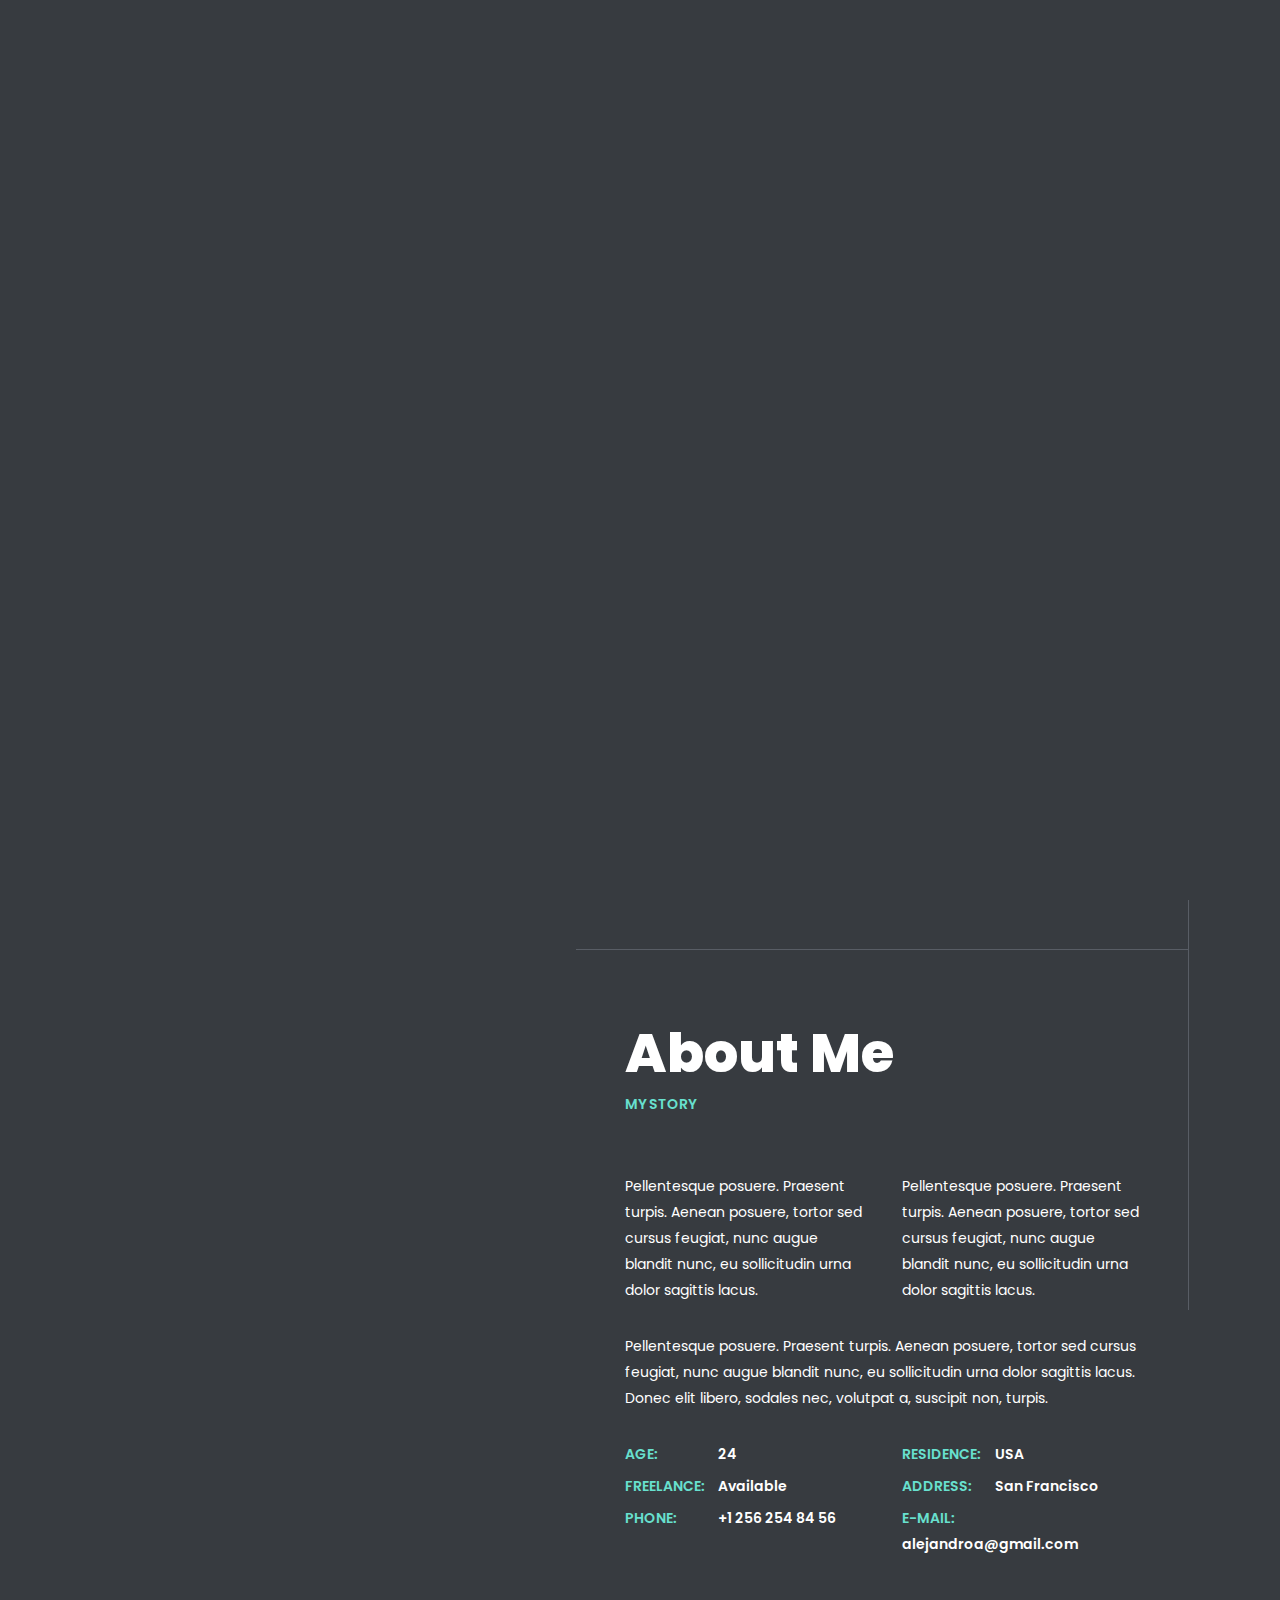
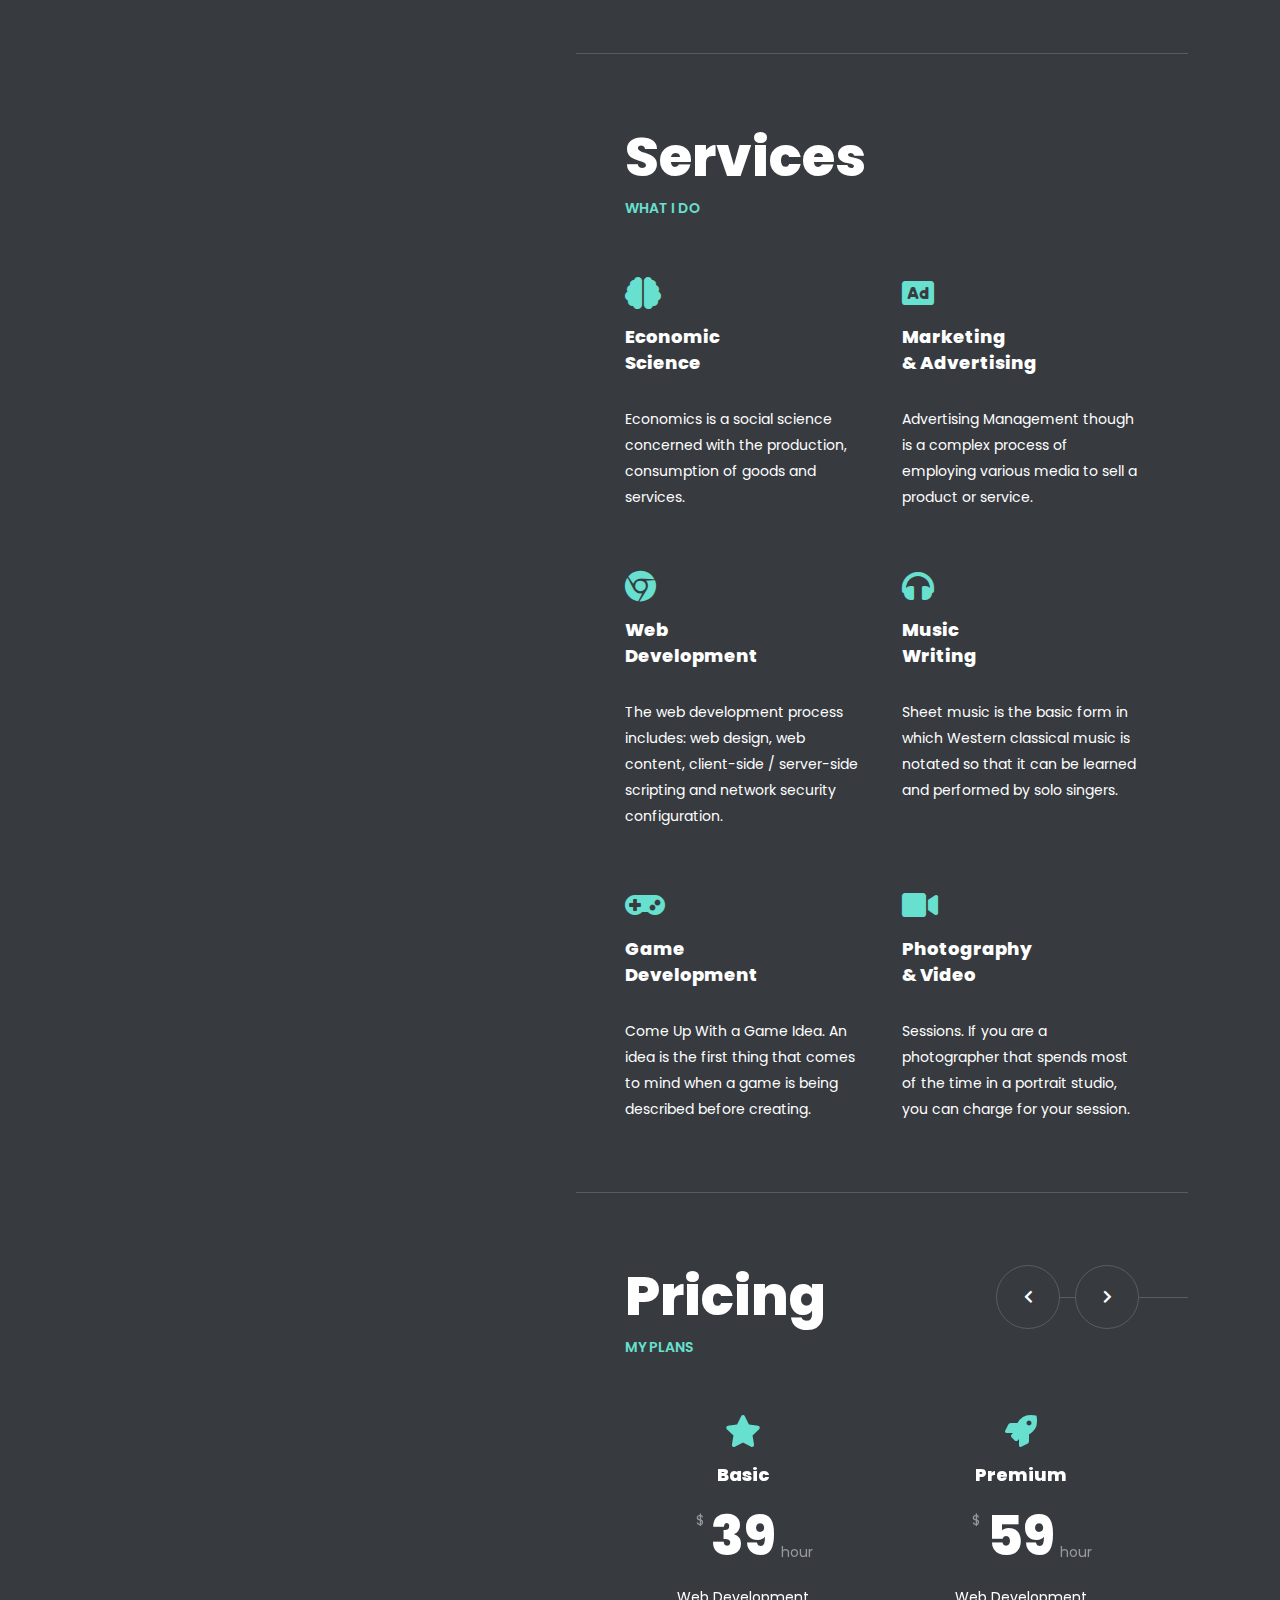
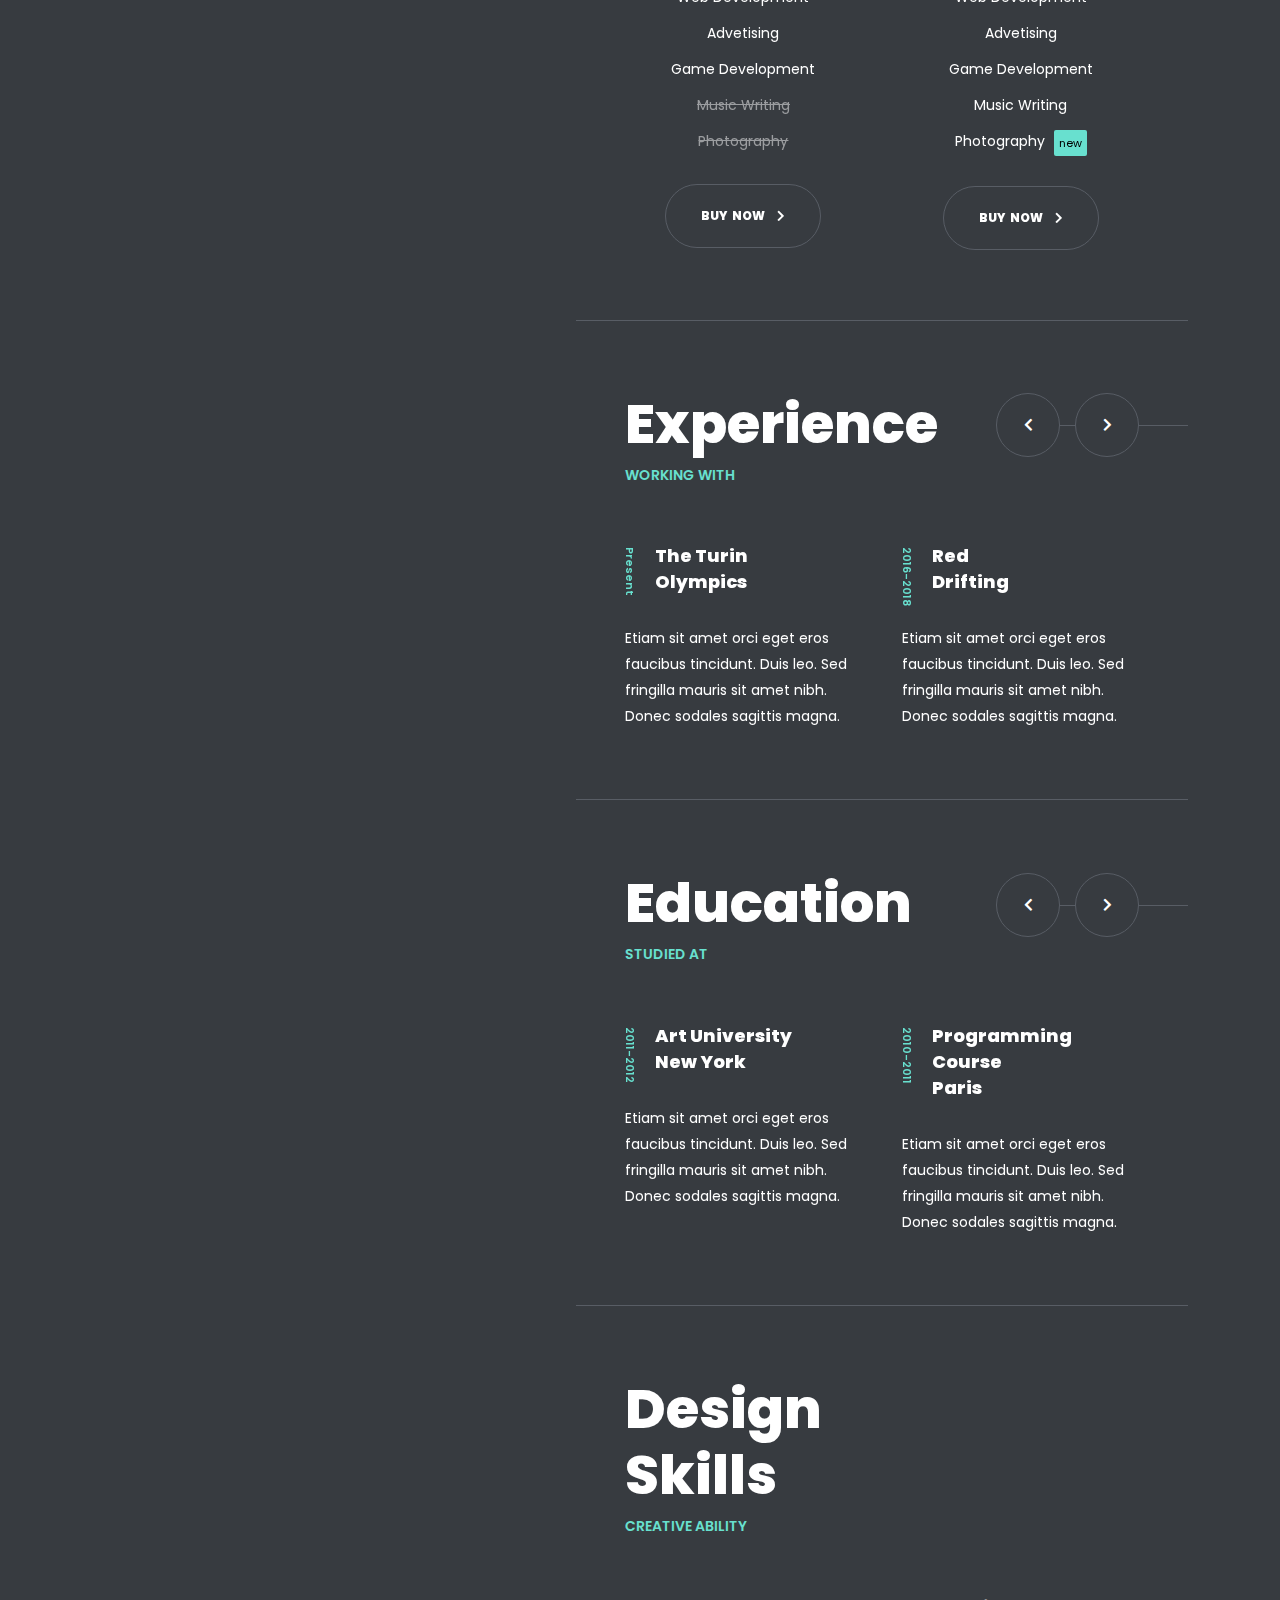
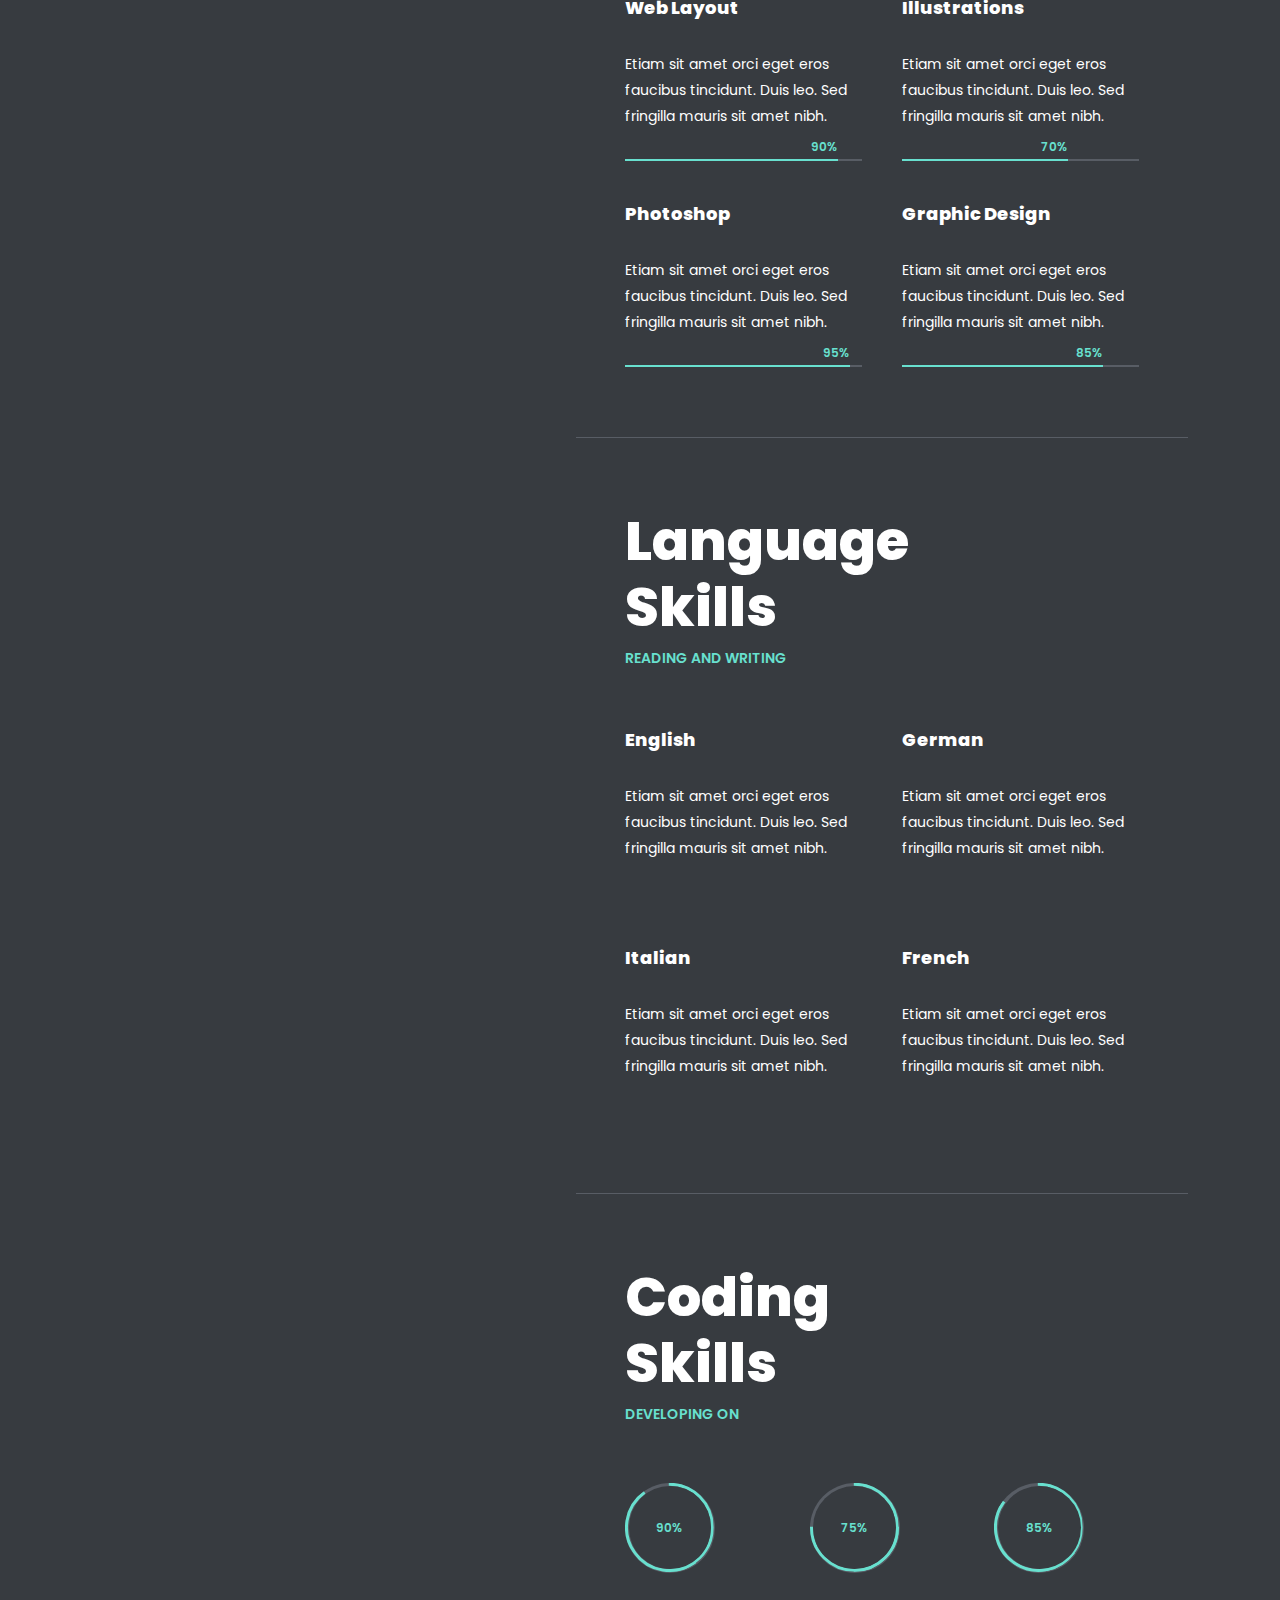
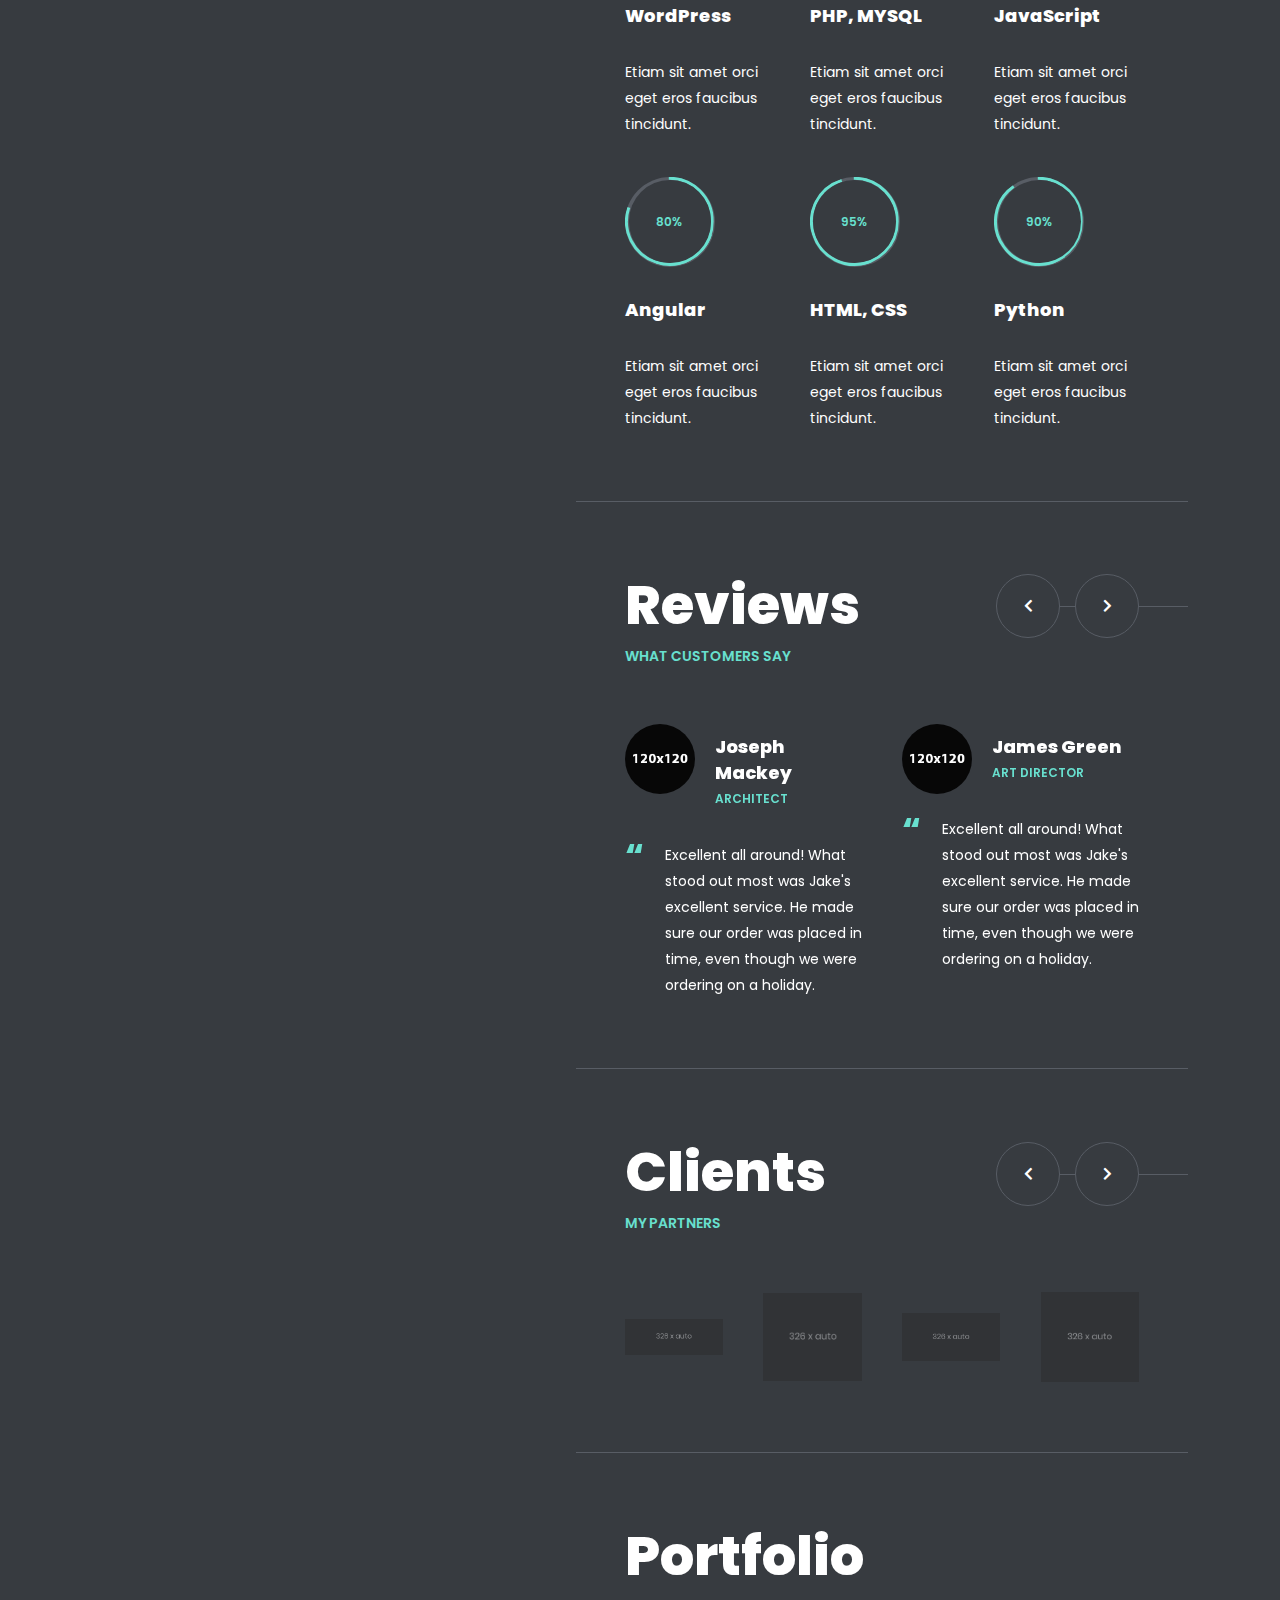
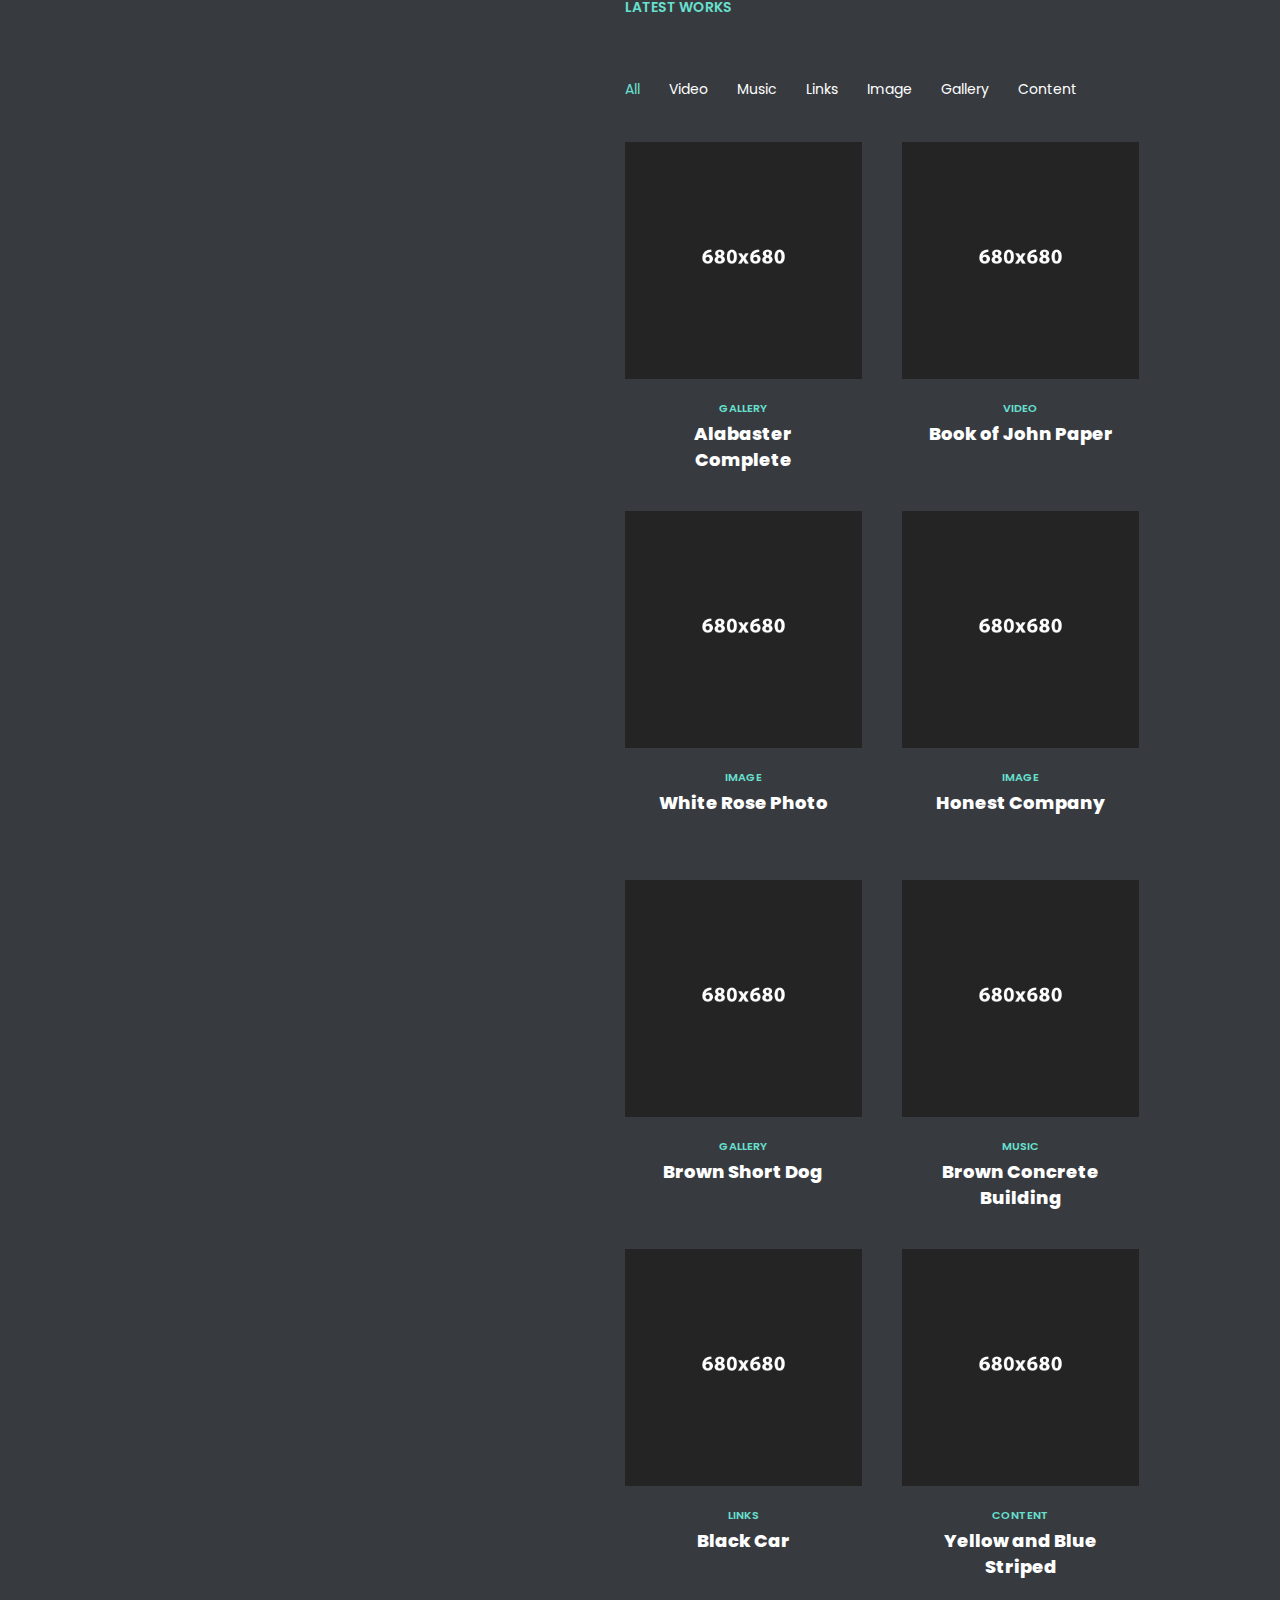
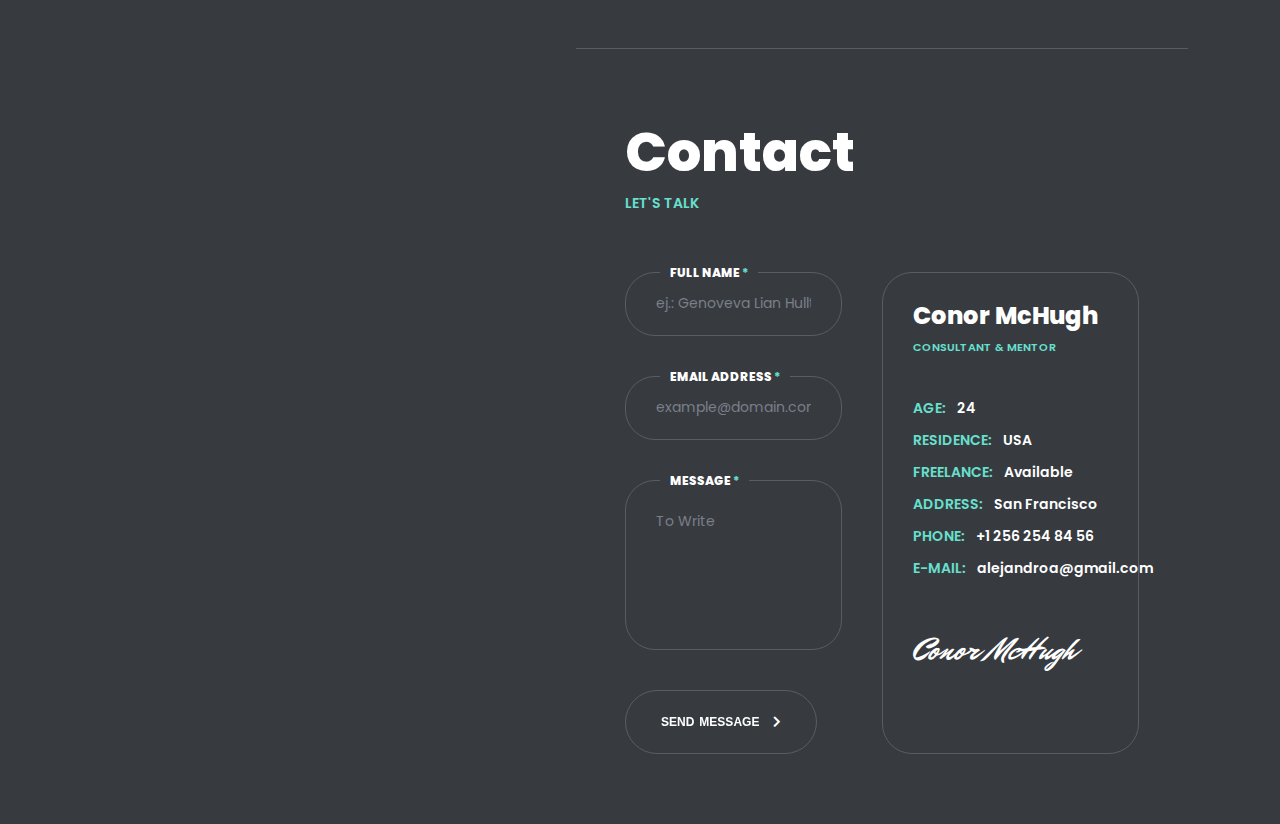
<file: index-2.html>
<!doctype html>
<html lang="en-US">
<head>

	<!-- Meta -->
	<meta charset="UTF-8">
	<meta name="viewport" content="width=device-width, initial-scale=1, maximum-scale=1" />
	<meta name="description" content="Personal Portfolio Template" />
	<meta name="keywords" content="resposnive, resume, personal, personal portfolio, cv, myour, portfolio" />
	<meta name="author" content="beshleyua" />

	<!-- Title -->
	<title>Myour - Personal Portfolio Template</title>

	<!-- Fonts -->
	<link href="https://fonts.googleapis.com/css?family=Poppins:100,100i,200,200i,300,300i,400,400i,500,500i,600,600i,700,700i,800,800i,900,900i&display=swap" rel="stylesheet">
	<link href="https://fonts.googleapis.com/css?family=Mr+Dafoe&display=swap" rel="stylesheet">

	<!-- Styles -->
	<link rel="stylesheet" href="css/basic.css" />
	<link rel="stylesheet" href="css/layout.css" />
	<link rel="stylesheet" href="css/magnific-popup.css" />
	<link rel="stylesheet" href="css/animate.css" />
	<link rel="stylesheet" href="css/jarallax.css" />
	<link rel="stylesheet" href="css/owl.carousel.css" />
	<link rel="stylesheet" href="css/swiper.css" />
	<link rel="stylesheet" href="css/fontawesome.css" />

	<!-- Theme Colors
	<link rel="stylesheet" href="css/theme-colors/blue.css" />
	<link rel="stylesheet" href="css/theme-colors/green.css" />
	<link rel="stylesheet" href="css/theme-colors/orange.css" />
	<link rel="stylesheet" href="css/theme-colors/brown.css" />
	<link rel="stylesheet" href="css/theme-colors/purple.css" />
	<link rel="stylesheet" href="css/theme-colors/red.css" />
	<link rel="stylesheet" href="css/theme-colors/beige.css" />
	<link rel="stylesheet" href="css/theme-colors/green_light.css" />
	<link rel="stylesheet" href="css/theme-colors/yellow.css" />
	<link rel="stylesheet" href="css/theme-colors/yellow_light.css" />
	-->
		
	<!--[if lt IE 9]>
	<script src="http://css3-mediaqueries-js.googlecode.com/svn/trunk/css3-mediaqueries.js"></script>
	<script src="http://html5shim.googlecode.com/svn/trunk/html5.js"></script>
	<![endif]-->

	<link rel="shortcut icon" href="images/favicons/favicon.ico">

</head>

<body class="home">

	<!-- Preloader -->
	<div class="preloader">
		<div class="box-1">
			<div class="centrize full-width">
				<div class="vertical-center">
					<div class="spinner">
						<div class="lines"></div>
					</div>
				</div>
			</div>
		</div>
		<div class="box-2"></div>
	</div>
	
	<!-- Container -->
	<div class="container">
	
		<!-- Header -->
		<header class="header">

			<!-- logo -->
			<div class="logo">
				<a href="#">
					<img class="logo-img" src="images/logo.png" alt="" />
					<span class="logo-lnk">Conor <br />McHugh</span>
				</a>
			</div>

			<!-- menu button -->
			<a href="#" class="menu-btn"><span></span></a>
				
			<!-- download cv button -->
			<a href="#" class="btn download-cv-btn">
				<span class="animated-button"><span>Download CV</span></span>
				<i class="icon fas fa-download"></i>
			</a>

			<!-- header sidebar -->
			<div class="header-sidebar">

				<!-- top menu -->						
				<div class="top-menu">
					<div class="top-menu-nav">	
						<div class="menu-topmenu-container">
							<ul class="menu">
								<li class="menu-item current-menu-item menu-item-has-children">
									<a href="#section-started">
										<span class="animated-button"><span>Home</span></span>
									</a>
									<ul class="sub-menu">
										<li class="menu-item"><a href="index.html">Home 1</a></li>
										<li class="menu-item current-menu-item"><a href="index-2.html">Home 2</a></li>
										<li class="menu-item"><a href="index-3.html">Home 3</a></li>
										<li class="menu-item"><a href="index-slider.html">Home Slider</a></li>
										<li class="menu-item"><a href="index-video.html">Home Video</a></li>
									</ul>
								</li>
								<li class="menu-item">
									<a href="#section-about">
										<span class="animated-button"><span>About</span></span>
									</a>
								</li>
								<li class="menu-item">
									<a href="#section-experience">
										<span class="animated-button"><span>Resume</span></span>
									</a>
								</li>
								<li class="menu-item">
									<a href="#section-portfolio">
										<span class="animated-button"><span>Portfolio</span></span>
									</a>
								</li>
								<li class="menu-item">
									<a href="#section-contacts">
										<span class="animated-button"><span>Contact</span></span>
									</a>
								</li>
							</ul>
						</div>
					</div>
				</div>

			</div>

		</header>
		
		<!-- Wrapper -->
		<div class="wrapper">

			<!-- Background -->
			<div class="background-bg">
				<div class="background-filter gradient">
					<div class="background-img" style="background-image: url(images/man2.jpg);"></div>
				</div>
			</div>

			<!-- Section Started -->
			<div class="section started" id="section-started">
				<div class="centrize full-width">
					<div class="vertical-center">

						<!-- title -->
						<h1 class="h-title">
							Conor <br />McHugh
						</h1>

						<!-- content started -->
						<div class="started-content">

							<!-- subtitle -->
							<div class="h-subtitles">
								<div class="h-subtitle typing-subtitle">
									<p>Consultant and Mentor</p>
									<p>Web Designer</p>
									<p>Programmer</p>
								</div>
								<span class="typed-subtitle"></span>
							</div>

							<!-- text -->
							<div class="h-text">
								Hello! I am Web Developer from United States, New York. I have rich experience in web site design and building, also I am good at wordpress. I love to talk with you about our unique.
							</div>

							<!-- button -->
							<a href="#" class="btn">
								<span class="animated-button"><span>Contact Me</span></span>
								<i class="icon fas fa-chevron-right"></i>
							</a>

							<!-- mosue button -->
							<a href="#" class="btn mouse-btn" style="display: none;">
								<i class="icon fas fa-chevron-down"></i>
							</a>

						</div>

					</div>
				</div>
			</div>

			<!-- Section About -->
			<div class="section about" id="section-about">
				<div class="content">

					<!-- title -->
					<div class="titles">
						<div class="title">About Me</div>
						<div class="subtitle">My story</div>
					</div>

					<!-- text -->
					<div class="cols">
						<div class="col">
							<div class="single-post-text">
								<p>
									Pellentesque posuere. Praesent turpis. Aenean posuere, tortor sed cursus feugiat, nunc augue blandit nunc, eu sollicitudin urna dolor sagittis lacus.
								</p>
							</div>
						</div>
						<div class="col">
							<div class="single-post-text">
								<p>
									Pellentesque posuere. Praesent turpis. Aenean posuere, tortor sed cursus feugiat, nunc augue blandit nunc, eu sollicitudin urna dolor sagittis lacus.
								</p>
							</div>
						</div>
						<div class="col col-full">
							<div class="single-post-text">
								<p>
									Pellentesque posuere. Praesent turpis. Aenean posuere, tortor sed cursus feugiat, nunc augue blandit nunc, eu sollicitudin urna dolor sagittis lacus. Donec elit libero, sodales nec, volutpat a, suscipit non, turpis.
								</p>
							</div>
						</div>
					</div>

					<!-- info list -->
					<div class="info-list">
						<ul>
							<li><strong>Age:</strong> 24</li>
							<li><strong>Residence:</strong> USA</li>
							<li><strong>Freelance:</strong> Available</li>
							<li><strong>Address:</strong> San Francisco</li>
							<li><strong>Phone:</strong> +1 256 254 84 56</li>
							<li><strong>E-mail:</strong> alejandroa@gmail.com</li>
						</ul>
					</div>

					<div class="clear"></div>
				</div>
			</div>

			<!-- Section Service -->
			<div class="section service" id="section-services">
				<div class="content">

					<!-- title -->
					<div class="titles">
						<div class="title">Services</div>
						<div class="subtitle">What I Do</div>
					</div>

					<!-- services items -->
					<div class="service-items">

						<div class="service-col">
							<div class="service-item">
								<div class="icon"><i class="fas fa-brain"></i></div>
								<div class="name">Economic <br />Science</div>
								<div class="single-post-text">
									<p>
										Economics is a social science concerned with the production, consumption of goods and services.
									</p>
								</div>
							</div>
						</div>
						
						<div class="service-col">
							<div class="service-item">
								<div class="icon"><i class="icon fas fa-ad"></i></div>
								<div class="name">Marketing <br />& Advertising</div>
								<div class="single-post-text">
									<p>
										Advertising Management though is a complex process of employing various media to sell a product or service.
									</p>
								</div>
							</div>
						</div>

						<div class="service-col">
							<div class="service-item">
								<div class="icon"><i class="icon fab fa-chrome"></i></div>
								<div class="name">Web <br />Development</div>
								<div class="single-post-text">
									<p>
										The web development process includes: web design, web content, client-side / server-side scripting and network security configuration.
									</p>
								</div>
							</div>
						</div>

						<div class="service-col">
							<div class="service-item">
								<div class="icon"><i class="icon fas fa-headphones"></i></div>
								<div class="name">Music <br />Writing</div>
								<div class="single-post-text">
									<p>
										Sheet music is the basic form in which Western classical music is notated so that it can be learned and performed by solo singers.
									</p>
								</div>
							</div>
						</div>

						<div class="service-col">
							<div class="service-item">
								<div class="icon"><i class="icon fas fa-gamepad"></i></div>
								<div class="name">Game <br />Development</div>
								<div class="single-post-text">
									<p>
										Come Up With a Game Idea. An idea is the first thing that comes to mind when a game is being described before creating.
									</p>
								</div>
							</div>
						</div>

						<div class="service-col">
							<div class="service-item">
								<div class="icon"><i class="fas fa-video"></i></div>
								<div class="name">Photography <br />& Video</div>
								<div class="single-post-text">
									<p>
										Sessions. If you are a photographer that spends most of the time in a portrait studio, you can charge for your session.
									</p>
								</div>
							</div>
						</div>

					</div>

					<div class="clear"></div>
				</div>
			</div>

			<!-- Section Pricing -->
			<div class="section pricing" id="section-pricing">
				<div class="content">

					<!-- title -->
					<div class="titles">
						<div class="title">Pricing</div>
						<div class="subtitle">My Plans</div>
					</div>

					<!-- pricing items -->
					<div class="content-carousel">
						<div class="owl-carousel" data-slidesview="2" data-slidesview_mobile="1">

							<div class="item">
								<div class="pricing-item">
									<div class="icons"><i class="fas fa-star"></i></div>
									<div class="name">Basic</div>
									<div class="amount">
										<span class="number">
											<span class="dollar">$</span>
											<span>39</span>
											<span class="period">hour</span>
										</span>
									</div>
									<div class="feature-list">
										<ul>
											<li>Web Development</li>
											<li>Advetising</li>
											<li>Game Development</li>
											<li class="disable">Music Writing</li>
											<li class="disable">Photography</li>
										</ul>
									</div>
									<a href="#" class="btn">
										<span class="animated-button"><span>Buy Now</span></span>
										<i class="icon fas fa-chevron-right"></i>
									</a>
								</div>
							</div>

							<div class="item">
								<div class="pricing-item">
									<div class="icons"><i class="fas fa-rocket"></i></div>
									<div class="name">Premium</div>
									<div class="amount">
										<span class="number">
											<span class="dollar">$</span>
											<span>59</span>
											<span class="period">hour</span>
										</span>
									</div>
									<div class="feature-list">
										<ul>
											<li>Web Development</li>
											<li>Advetising</li>
											<li>Game Development</li>
											<li>Music Writing</li>
											<li>Photography <strong>new</strong></li>
										</ul>
									</div>
									<a href="#" class="btn">
										<span class="animated-button"><span>Buy Now</span></span>
										<i class="icon fas fa-chevron-right"></i>
									</a>
								</div>
							</div>

							<div class="item">
								<div class="pricing-item">
									<div class="icons"><i class="fas fa-rocket"></i></div>
									<div class="name">Ultimate</div>
									<div class="amount">
										<span class="number">
											<span class="dollar">$</span>
											<span>59</span>
											<span class="period">hour</span>
										</span>
									</div>
									<div class="feature-list">
										<ul>
											<li>Web Development</li>
											<li>Advetising</li>
											<li>Game Development</li>
											<li>Music Writing</li>
											<li>Photography <strong>new</strong></li>
										</ul>
									</div>
									<a href="#" class="btn">
										<span class="animated-button"><span>Buy Now</span></span>
										<i class="icon fas fa-chevron-right"></i>
									</a>
								</div>
							</div>

						</div>

						<!-- navigation -->
						<div class="navs">
							<span class="prev fas fa-chevron-left"></span>
							<span class="next fas fa-chevron-right"></span>
						</div>

					</div>

				</div>
			</div>

			<!-- Section Resume -->
			<div class="section resume" id="section-experience">
				<div class="content">

					<!-- title -->
					<div class="titles">
						<div class="title">Experience</div>
						<div class="subtitle">Working with</div>
					</div>

					<!-- resume items -->
					<div class="content-carousel">
						<div class="owl-carousel" data-slidesview="2" data-slidesview_mobile="1">

							<div class="item">
								<div class="resume-item active">
									<div class="date">Present</div>
									<div class="name">The Turin <br />Olympics</div>
									<div class="single-post-text">
										<p>
											Etiam sit amet orci eget eros faucibus tincidunt. Duis leo. Sed fringilla mauris sit amet nibh. Donec sodales sagittis magna.
										</p>
									</div>
								</div>
							</div>

							<div class="item">
								<div class="resume-item">
									<div class="date">2016-2018</div>
									<div class="name">Red <br />Drifting</div>
									<div class="single-post-text">
										<p>
											Etiam sit amet orci eget eros faucibus tincidunt. Duis leo. Sed fringilla mauris sit amet nibh. Donec sodales sagittis magna.
										</p>
									</div>
								</div>
							</div>

							<div class="item">
								<div class="resume-item">
									<div class="date">2014-2016</div>
									<div class="name">World <br />Economy</div>
									<div class="single-post-text">
										<p>
											Etiam sit amet orci eget eros faucibus tincidunt. Duis leo. Sed fringilla mauris sit amet nibh. Donec sodales sagittis magna.
										</p>
									</div>
								</div>
							</div>

							<div class="item">
								<div class="resume-item">
									<div class="date">2012-2014</div>
									<div class="name">Art Director <br />Facebook</div>
									<div class="single-post-text">
										<p>
											Etiam sit amet orci eget eros faucibus tincidunt. Duis leo. Sed fringilla mauris sit amet nibh. Donec sodales sagittis magna.
										</p>
									</div>
								</div>
							</div>

						</div>

						<!-- navigation -->
						<div class="navs">
							<span class="prev fas fa-chevron-left"></span>
							<span class="next fas fa-chevron-right"></span>
						</div>

					</div>

				</div>
			</div>

			<!-- Section Resume -->
			<div class="section resume" id="section-education">
				<div class="content">

					<!-- title -->
					<div class="titles">
						<div class="title">Education</div>
						<div class="subtitle">Studied at</div>
					</div>

					<!-- resume items -->
					<div class="content-carousel">
						<div class="owl-carousel" data-slidesview="2" data-slidesview_mobile="1">

							<div class="item">
								<div class="resume-item active">
									<div class="date">2011-2012</div>
									<div class="name">Art University <br />New York</div>
									<div class="single-post-text">
										<p>
											Etiam sit amet orci eget eros faucibus tincidunt. Duis leo. Sed fringilla mauris sit amet nibh. Donec sodales sagittis magna.
										</p>
									</div>
								</div>
							</div>

							<div class="item">
								<div class="resume-item">
									<div class="date">2010-2011</div>
									<div class="name">Programming Course <br />Paris</div>
									<div class="single-post-text">
										<p>
											Etiam sit amet orci eget eros faucibus tincidunt. Duis leo. Sed fringilla mauris sit amet nibh. Donec sodales sagittis magna.
										</p>
									</div>
								</div>
							</div>

							<div class="item">
								<div class="resume-item">
									<div class="date">2009-2010</div>
									<div class="name">Web Design Course <br />London</div>
									<div class="single-post-text">
										<p>
											Etiam sit amet orci eget eros faucibus tincidunt. Duis leo. Sed fringilla mauris sit amet nibh. Donec sodales sagittis magna.
										</p>
									</div>
								</div>
							</div>

							<div class="item">
								<div class="resume-item">
									<div class="date">2012-2014</div>
									<div class="name">Art Course <br />London</div>
									<div class="single-post-text">
										<p>
											Etiam sit amet orci eget eros faucibus tincidunt. Duis leo. Sed fringilla mauris sit amet nibh. Donec sodales sagittis magna.
										</p>
									</div>
								</div>
							</div>

						</div>

						<!-- navigation -->
						<div class="navs">
							<span class="prev fas fa-chevron-left"></span>
							<span class="next fas fa-chevron-right"></span>
						</div>

					</div>

				</div>
			</div>

			<!-- Section Design Skills -->
			<div class="section skills" id="section-skills">
				<div class="content">

					<!-- title -->
					<div class="titles">
						<div class="title">Design Skills</div>
						<div class="subtitle">Creative ability</div>
					</div>

					<!-- skills items -->
					<div class="skills percent">
						<ul>
							<li>
								<div class="name">Web Layout</div>
								<div class="single-post-text">
									<p>
										Etiam sit amet orci eget eros faucibus tincidunt. Duis leo. Sed fringilla mauris sit amet nibh.
									</p>
								</div>
								<div class="progress">
									<div class="percentage" style="width: 90%;">
										<span class="percent">90%</span>
									</div>
								</div>
							</li>
							<li>
								<div class="name">Illustrations</div>
								<div class="single-post-text">
									<p>
										Etiam sit amet orci eget eros faucibus tincidunt. Duis leo. Sed fringilla mauris sit amet nibh.
									</p>
								</div>
								<div class="progress">
									<div class="percentage" style="width: 70%;">
										<span class="percent">70%</span>
									</div>
								</div>
							</li>
							<li>
								<div class="name">Photoshop</div>
								<div class="single-post-text">
									<p>
										Etiam sit amet orci eget eros faucibus tincidunt. Duis leo. Sed fringilla mauris sit amet nibh.
									</p>
								</div>
								<div class="progress">
									<div class="percentage" style="width: 95%;">
										<span class="percent">95%</span>
									</div>
								</div>
							</li>
							<li>
								<div class="name">Graphic Design</div>
								<div class="single-post-text">
									<p>
										Etiam sit amet orci eget eros faucibus tincidunt. Duis leo. Sed fringilla mauris sit amet nibh.
									</p>
								</div>
								<div class="progress">
									<div class="percentage" style="width: 85%;">
										<span class="percent">85%</span>
									</div>
								</div>
							</li>
						</ul>
					</div>

				</div>
			</div>

			<!-- Section Languages Skills -->
			<div class="section skills" id="section-skills-lang">
				<div class="content">

					<!-- title -->
					<div class="titles">
						<div class="title">Language Skills</div>
						<div class="subtitle">Reading and writing</div>
					</div>

					<!-- skills items -->
					<div class="skills dotted">
						<ul>
							<li>
								<div class="name">English</div>
								<div class="single-post-text">
									<p>
										Etiam sit amet orci eget eros faucibus tincidunt. Duis leo. Sed fringilla mauris sit amet nibh.
									</p>
								</div>
								<div class="progress">
									<div class="percentage" style="width: 90%;">
										<span class="percent">90%</span>
									</div>
								</div>
							</li>
							<li>
								<div class="name">German</div>
								<div class="single-post-text">
									<p>
										Etiam sit amet orci eget eros faucibus tincidunt. Duis leo. Sed fringilla mauris sit amet nibh.
									</p>
								</div>
								<div class="progress">
									<div class="percentage" style="width: 70%;">
										<span class="percent">70%</span>
									</div>
								</div>
							</li>
							<li>
								<div class="name">Italian</div>
								<div class="single-post-text">
									<p>
										Etiam sit amet orci eget eros faucibus tincidunt. Duis leo. Sed fringilla mauris sit amet nibh.
									</p>
								</div>
								<div class="progress">
									<div class="percentage" style="width: 55%;">
										<span class="percent">55%</span>
									</div>
								</div>
							</li>
							<li>
								<div class="name">French</div>
								<div class="single-post-text">
									<p>
										Etiam sit amet orci eget eros faucibus tincidunt. Duis leo. Sed fringilla mauris sit amet nibh.
									</p>
								</div>
								<div class="progress">
									<div class="percentage" style="width: 85%;">
										<span class="percent">85%</span>
									</div>
								</div>
							</li>
						</ul>
					</div>

				</div>

			</div>

			<!-- Section Coding Skills -->
			<div class="section skills" id="section-skills-code">
				<div class="content">
					
					<!-- title -->
					<div class="titles">
						<div class="title">Coding Skills</div>
						<div class="subtitle">Developing on</div>
					</div>

					<!-- skills items-->
					<div class="skills circles">
						<ul>
							<li>
								<div class="progress p90"> <!-- p90 = 90% circle fill color -->
									<div class="percentage"></div>
									<span>90%</span>
								</div>
								<div class="name">WordPress</div>
								<div class="single-post-text">
									<p>
										Etiam sit amet orci eget eros faucibus tincidunt.
									</p>
								</div>
							</li>
							<li>
								<div class="progress p75"> <!-- p75 = 75% circle fill color -->
									<div class="percentage"></div>
									<span>75%</span>
								</div>
								<div class="name">PHP, MYSQL</div>
								<div class="single-post-text">
									<p>
										Etiam sit amet orci eget eros faucibus tincidunt.
									</p>
								</div>
							</li>
							<li>
								<div class="progress p85"> <!-- p85 = 85% circle fill color -->
									<div class="percentage"></div>
									<span>85%</span>
								</div>
								<div class="name">JavaScript</div>
								<div class="single-post-text">
									<p>
										Etiam sit amet orci eget eros faucibus tincidunt.
									</p>
								</div>
							</li>
							<li>
								<div class="progress p80"> <!-- p80 = 80% circle fill color -->
									<div class="percentage"></div>
									<span>80%</span>
								</div>
								<div class="name">Angular</div>
								<div class="single-post-text">
									<p>
										Etiam sit amet orci eget eros faucibus tincidunt.
									</p>
								</div>
							</li>
							<li>
								<div class="progress p95"> <!-- p95 = 95% circle fill color -->
									<div class="percentage"></div>
									<span>95%</span>
								</div>
								<div class="name">HTML, CSS</div>
								<div class="single-post-text">
									<p>
										Etiam sit amet orci eget eros faucibus tincidunt.
									</p>
								</div>
							</li>
							<li>
								<div class="progress p90"> <!-- p90 = 90% circle fill color -->
									<div class="percentage"></div>
									<span>90%</span>
								</div>
								<div class="name">Python</div>
								<div class="single-post-text">
									<p>
										Etiam sit amet orci eget eros faucibus tincidunt.
									</p>
								</div>
							</li>
						</ul>
					</div>

				</div>
			</div>

			<!-- Section Testimonials -->
			<div class="section testimonials" id="section-testimonials">
				<div class="content">

					<!-- title -->
					<div class="titles">
						<div class="title">Reviews</div>
						<div class="subtitle">What customers say</div>
					</div>

					<!-- testimonials items -->
					<div class="content-carousel">
						<div class="owl-carousel" data-slidesView="2" data-slidesview_mobile="1">

							<div class="item">
								<div class="reviews-item">
									<div class="image">
										<img src="images/rev1.png" alt="">
									</div>
									<div class="info">
										<div class="name">Joseph Mackey</div>
										<div class="company">Architect</div>
									</div>
									<div class="text">
										Excellent all around! What stood out most was Jake's excellent service. He made sure our order was placed in time, even though we were ordering on a holiday.
									</div>
								</div>
							</div>

							<div class="item">
								<div class="reviews-item">
									<div class="image">
										<img src="images/rev1.png" alt="">
									</div>
									<div class="info">
										<div class="name">James Green</div>
										<div class="company">Art Director</div>
									</div>
									<div class="text">
										Excellent all around! What stood out most was Jake's excellent service. He made sure our order was placed in time, even though we were ordering on a holiday.
									</div>
								</div>
							</div>

							<div class="item">
								<div class="reviews-item">
									<div class="image">
										<img src="images/rev1.png" alt="">
									</div>
									<div class="info">
										<div class="name">Joseph Mackey</div>
										<div class="company">Architect</div>
									</div>
									<div class="text">
										Excellent all around! What stood out most was Jake's excellent service. He made sure our order was placed in time, even though we were ordering on a holiday.
									</div>
								</div>
							</div>

							<div class="item">
								<div class="reviews-item">
									<div class="image">
										<img src="images/rev1.png" alt="">
									</div>
									<div class="info">
										<div class="name">James Green</div>
										<div class="company">Art Director</div>
									</div>
									<div class="text">
										Excellent all around! What stood out most was Jake's excellent service. He made sure our order was placed in time, even though we were ordering on a holiday.
									</div>
								</div>
							</div>

						</div>

						<!-- navigation -->
						<div class="navs">
							<span class="prev fas fa-chevron-left"></span>
							<span class="next fas fa-chevron-right"></span>
						</div>

					</div>
					
				</div>
			</div>

			<!-- Section Clients -->
			<div class="section clients" id="section-clients">
				<div class="content">

					<!-- title -->
					<div class="titles">
						<div class="title">Clients</div>
						<div class="subtitle">My partners</div>
					</div>

					<!-- clients items -->
					<div class="content-carousel">
						<div class="owl-carousel" data-slidesview="4" data-slidesview_mobile="2">

							<div class="item">
								<div class="clients-item">
									<a target="_blank" href="#">
										<img src="images/client2.png" alt="" />
									</a>
								</div>
							</div>

							<div class="item">
								<div class="clients-item">
									<a target="_blank" href="#">
										<img src="images/client3.png" alt="" />
									</a>
								</div>
							</div>

							<div class="item">
								<div class="clients-item">
									<a target="_blank" href="#">
										<img src="images/client1.png" alt="" />
									</a>
								</div>
							</div>

							<div class="item">
								<div class="clients-item">
									<a target="_blank" href="#">
										<img src="images/client4.png" alt="" />
									</a>
								</div>
							</div>

							<div class="item">
								<div class="clients-item">
									<a target="_blank" href="#">
										<img src="images/client2.png" alt="" />
									</a>
								</div>
							</div>

							<div class="item">
								<div class="clients-item">
									<a target="_blank" href="#">
										<img src="images/client3.png" alt="" />
									</a>
								</div>
							</div>

							<div class="item">
								<div class="clients-item">
									<a target="_blank" href="#">
										<img src="images/client1.png" alt="" />
									</a>
								</div>
							</div>

							<div class="item">
								<div class="clients-item">
									<a target="_blank" href="#">
										<img src="images/client4.png" alt="" />
									</a>
								</div>
							</div>

						</div>

						<!-- navigation -->
						<div class="navs">
							<span class="prev fas fa-chevron-left"></span>
							<span class="next fas fa-chevron-right"></span>
						</div>

					</div>
					
					<div class="clear"></div>
				</div>
			</div>

			<!-- Works -->
			<div class="section works" id="section-portfolio">
				<div class="content">

					<!-- title -->
					<div class="titles">
						<div class="title">Portfolio</div>
						<div class="subtitle">Latest works</div>
					</div>

					<!-- filter -->
					<div class="filter-menu">
						<div class="filters">
							<div class="btn-group">
								<label data-text="All" class="glitch-effect">
									<input type="radio" name="fl_radio" value=".box-col" />All
								</label>
							</div>
							<div class="btn-group">
								<label data-text="Video">
									<input type="radio" name="fl_radio" value=".f-video" />Video
								</label>
							</div>
							<div class="btn-group">
								<label data-text="Music">
									<input type="radio" name="fl_radio" value=".f-music" />Music
								</label>
							</div>
							<div class="btn-group">
								<label data-text="Links">
									<input type="radio" name="fl_radio" value=".f-links" />Links
								</label>
							</div>
							<div class="btn-group">
								<label data-text="Image">
									<input type="radio" name="fl_radio" value=".f-image" />Image
								</label>
							</div>
							<div class="btn-group">
								<label data-text="Gallery">
									<input type="radio" name="fl_radio" value=".f-gallery" />Gallery
								</label>
							</div>
							<div class="btn-group">
								<label data-text="Content">
									<input type="radio" name="fl_radio" value=".f-content" />Content
								</label>
							</div>
						</div>
					</div>

					<!-- portfolio items -->
					<div class="box-items">	

						<div class="box-col f-gallery">
							<div class="box-item">
								<div class="image">
									<a href="#gallery-1" class="has-popup-gallery">
										<img src="images/works/work1.jpg" alt="" />
										<span class="info">
											<span class="centrize full-width">
												<span class="vertical-center">
													<i class="icon fas fa-images"></i>
												</span>
											</span>
										</span>
									</a>
									<div id="gallery-1" class="mfp-hide">
										<a href="images/works/work1.jpg"></a>
										<a href="images/works/work2.jpg"></a>
										<a href="images/works/work3.jpg"></a>
										<a href="images/works/work4.jpg"></a>
									</div>
								</div>
								<div class="desc">
									<div class="category">Gallery</div>
									<a href="#gallery-1" class="name has-popup-gallery">Alabaster Complete Collection</a>
								</div>
							</div>
						</div>

						<div class="box-col f-video">
							<div class="box-item">
								<div class="image">
									<a href="https://youtu.be/S4L8T2kFFck" class="has-popup-video">
										<img src="images/works/work2.jpg" alt="" />
										<span class="info">
											<span class="centrize full-width">
												<span class="vertical-center">
													<i class="icon fas fa-video"></i>
												</span>
											</span>
										</span>
									</a>
								</div>
								<div class="desc">
									<div class="category">Video</div>
									<a href="https://youtu.be/S4L8T2kFFck" class="name has-popup-video">Book of John Paper</a>
								</div>
							</div>
						</div>

						<div class="box-col f-image">
							<div class="box-item">
								<div class="image">
									<a href="images/works/work7.jpg" class="has-popup-image">
										<img src="images/works/work7.jpg" alt="" />
										<span class="info">
											<span class="centrize full-width">
												<span class="vertical-center">
													<i class="icon fas fa-image"></i>
												</span>
											</span>
										</span>
									</a>
								</div>
								<div class="desc">
									<div class="category">Image</div>
									<a href="images/works/work7.jpg" class="name has-popup-image">White Rose Photo</a>
								</div>
							</div>
						</div>

						<div class="box-col f-image">
							<div class="box-item">
								<div class="image">
									<a href="images/works/work4.jpg" class="has-popup-image">
										<img src="images/works/work4.jpg" alt="" />
										<span class="info">
											<span class="centrize full-width">
												<span class="vertical-center">
													<i class="icon fas fa-image"></i>
												</span>
											</span>
										</span>
									</a>
								</div>
								<div class="desc">
									<div class="category">Image</div>
									<a href="images/works/work4.jpg" class="name has-popup-image">Honest Company</a>
								</div>
							</div>
						</div>

						<div class="box-col f-gallery">
							<div class="box-item">
								<div class="image">
									<a href="#gallery-2" class="has-popup-gallery">
										<img src="images/works/work5.jpg" alt="" />
										<span class="info">
											<span class="centrize full-width">
												<span class="vertical-center">
													<i class="icon fas fa-images"></i>
												</span>
											</span>
										</span>
									</a>
									<div id="gallery-2" class="mfp-hide">
										<a href="images/works/work5.jpg"></a>
										<a href="images/works/work2.jpg"></a>
										<a href="images/works/work3.jpg"></a>
										<a href="images/works/work4.jpg"></a>
									</div>
								</div>
								<div class="desc">
									<div class="category">Gallery</div>
									<a href="#gallery-2" class="name has-popup-gallery">Brown Short Dog</a>
								</div>
							</div>
						</div>

						<div class="box-col f-music">
							<div class="box-item">
								<div class="image">
									<a href="https://w.soundcloud.com/player/?visual=true&#038;url=http%3A%2F%2Fapi.soundcloud.com%2Ftracks%2F221650664&#038;show_artwork=true" class="has-popup-music">
										<img src="images/works/work6.jpg" alt="" />
										<span class="info">
											<span class="centrize full-width">
												<span class="vertical-center">
													<i class="icon fas fa-music"></i>
												</span>
											</span>
										</span>
									</a>
								</div>
								<div class="desc">
									<div class="category">Music</div>
									<a href="https://w.soundcloud.com/player/?visual=true&#038;url=http%3A%2F%2Fapi.soundcloud.com%2Ftracks%2F221650664&#038;show_artwork=true" class="name has-popup-music">Brown Concrete Building</a>
								</div>
							</div>
						</div>

						<div class="box-col f-links">
							<div class="box-item">
								<div class="image">
									<a href="https://beshley.com/" class="has-popup-link" target="_blank">
										<img src="images/works/work3.jpg" alt="" />
										<span class="info">
											<span class="centrize full-width">
												<span class="vertical-center">
													<i class="icon fas fa-link"></i>
												</span>
											</span>
										</span>
									</a>
								</div>
								<div class="desc">
									<div class="category">Links</div>
									<a href="https://beshley.com/" class="name has-popup-link">Black Car</a>
								</div>
							</div>
						</div>

						<div class="box-col f-content">
							<div class="box-item">
								<div class="image">
									<a href="#popup-1" class="has-popup-media">
										<img src="images/works/work8.jpg" alt="" />
										<span class="info">
											<span class="centrize full-width">
												<span class="vertical-center">
													<i class="icon fas fa-plus"></i>
												</span>
											</span>
										</span>
									</a>
								</div>
								<div class="desc">
									<div class="category">Content</div>
									<a href="#popup-1" class="name has-popup-media">Yellow and Blue Striped</a>
								</div>
								<div id="popup-1" class="popup-box mfp-fade mfp-hide">
									<div class="content">
										<div class="image">
											<img src="images/works/work8.jpg" alt="">
										</div>
										<div class="desc">
											<div class="category">Content</div>
											<h4>Yellow and Blue Striped</h4>
											<p>
												Consul latine iudicabit eu vel. Cu has animal eruditi voluptatibus. Eu volumus explicari sed. Mel mutat vituperata 
												suscipiantur et, et fabellas explicari adipiscing quo, no mucius euismod vis. Cu vim quem quod cibo.
											</p>
											<a href="#" class="btn">
												<span class="animated-button"><span>View Project</span></span>
												<i class="icon fas fa-chevron-right"></i>
											</a>
										</div>
									</div>
								</div>
							</div>
						</div>

					</div>

					<div class="clear"></div>
				</div>
			</div>

			<!-- Section Contacts Info >-->
			<div class="section contacts" id="section-contacts">
				<div class="content">

					<!-- title -->
					<div class="titles">
						<div class="title">Contact</div>
						<div class="subtitle">Let's talk</div>
					</div>

					<!-- contact form -->
					<div class="contact-form">
						<form id="cform" method="post">
							<div class="group-val">
								<div class="label">Full name <strong>*</strong></div>
   								<input type="text" name="name" placeholder="ej.: Genoveva Lian Hullt" />
							</div>
							<div class="group-val">
								<div class="label">Email address <strong>*</strong></div>
								<input type="email" name="email" placeholder="example@domain.com" />
							</div>
							<div class="group-val">
								<div class="label">Message <strong>*</strong></div>
								<textarea name="message" placeholder="To Write"></textarea>
							</div>
							<div class="group-bts">
								<button type="submit" class="btn">
									<span class="animated-button"><span>Send Message</span></span>
									<i class="icon fas fa-chevron-right"></i>
								</button>
							</div>
						</form>
						<div class="alert-success">
							<p>Thanks, your message is sent successfully.</p>
						</div>
					</div>

					<!-- contact info -->
					<div class="contact-info">
						<div class="name">Conor McHugh</div>
						<div class="subname">Consultant & Mentor</div>
						<div class="info-list">
							<ul>
								<li><strong>Age:</strong> 24</li>
								<li><strong>Residence:</strong> USA</li>
								<li><strong>Freelance:</strong> Available</li>
								<li><strong>Address:</strong> San Francisco</li>
								<li><strong>Phone:</strong> +1 256 254 84 56</li>
								<li><strong>E-mail:</strong> alejandroa@gmail.com</li>
							</ul>
						</div>
						<div class="author">Conor McHugh</div>
					</div>

					<div class="clear"></div>
				</div>
			</div>

		</div>
		
		<!-- Footer -->
		<footer class="footer">
			<div class="socials">
				<a target="_blank" href="https://www.facebook.com/">
					<i class="icon fab fa-facebook-f"></i>
				</a>
				<a target="_blank" href="https://www.instagram.com/">
					<i class="icon fab fa-instagram"></i>
				</a>
				<a target="_blank" href="https://dribbble.com/">
					<i class="icon fab fa-dribbble"></i>
				</a>
			</div>
		</footer>
		
	</div>

	<!-- Scripts -->
	<script src="js/jquery.min.js"></script>
	<script src="js/velocity.min.js"></script>
	<script src="js/jquery.validate.js"></script>
	<script src="js/magnific-popup.js"></script>
	<script src="js/typed.js"></script>
	<script src="js/jarallax.js"></script>
	<script src="js/jarallax-video.js"></script>
	<script src="js/jarallax-element.js"></script>
	<script src="js/imagesloaded.pkgd.js"></script>
	<script src="js/isotope.pkgd.js"></script>
	<script src="js/owl.carousel.js"></script>
	<script src="js/swiper.js"></script>
	<script src="js/scripts.js"></script>

</body>
</html>
</file>
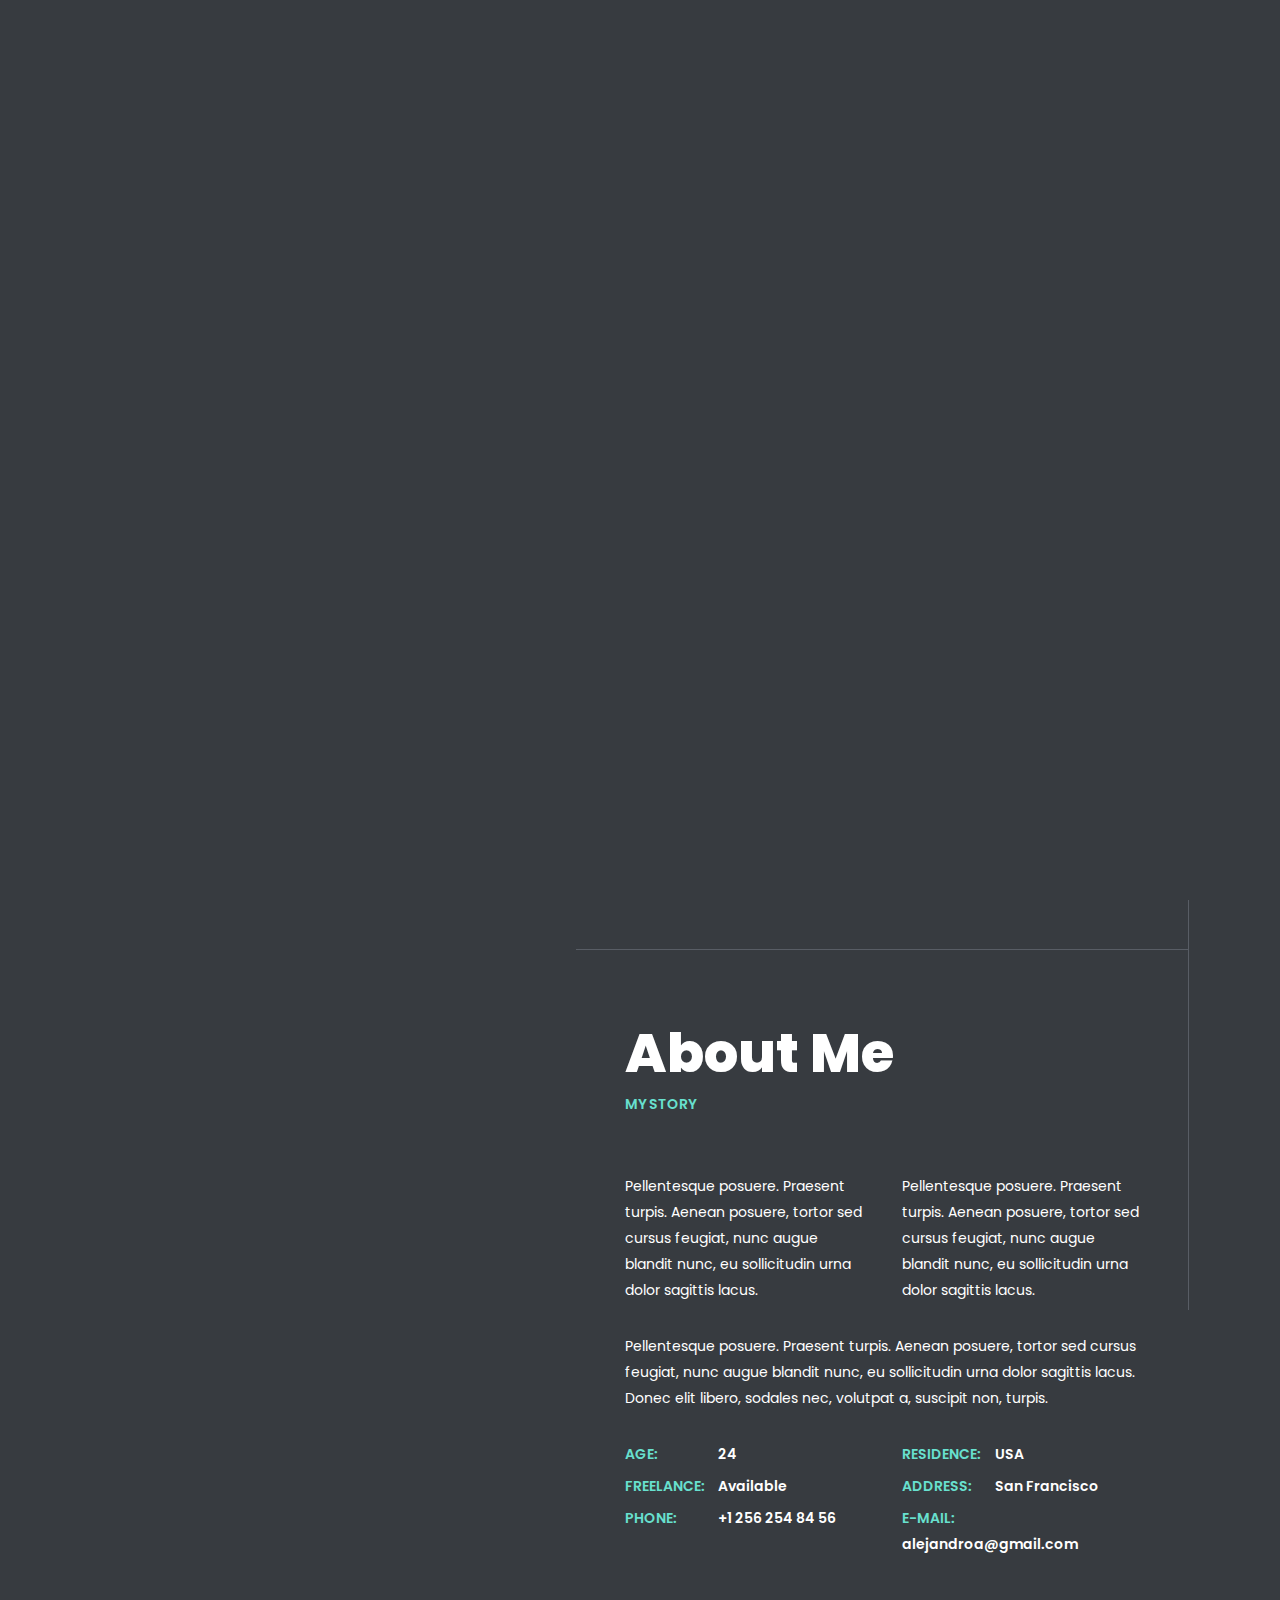
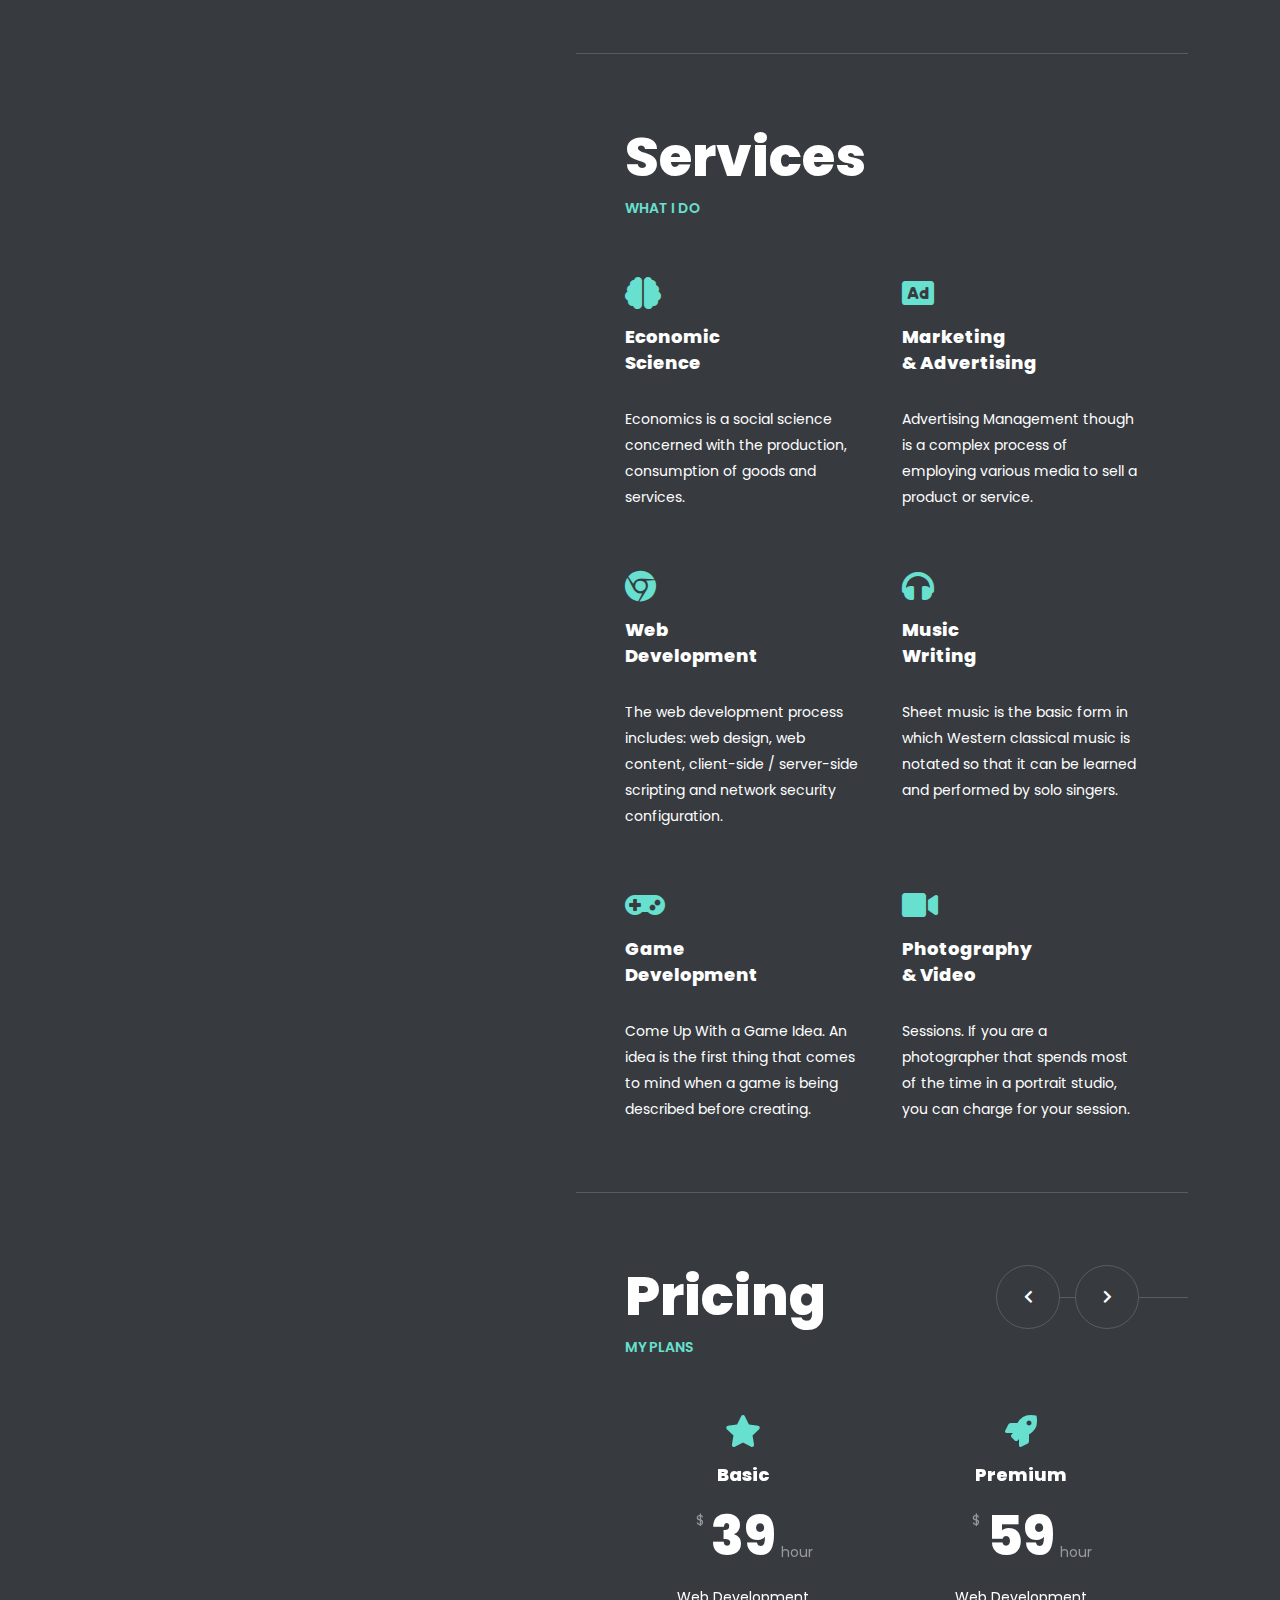
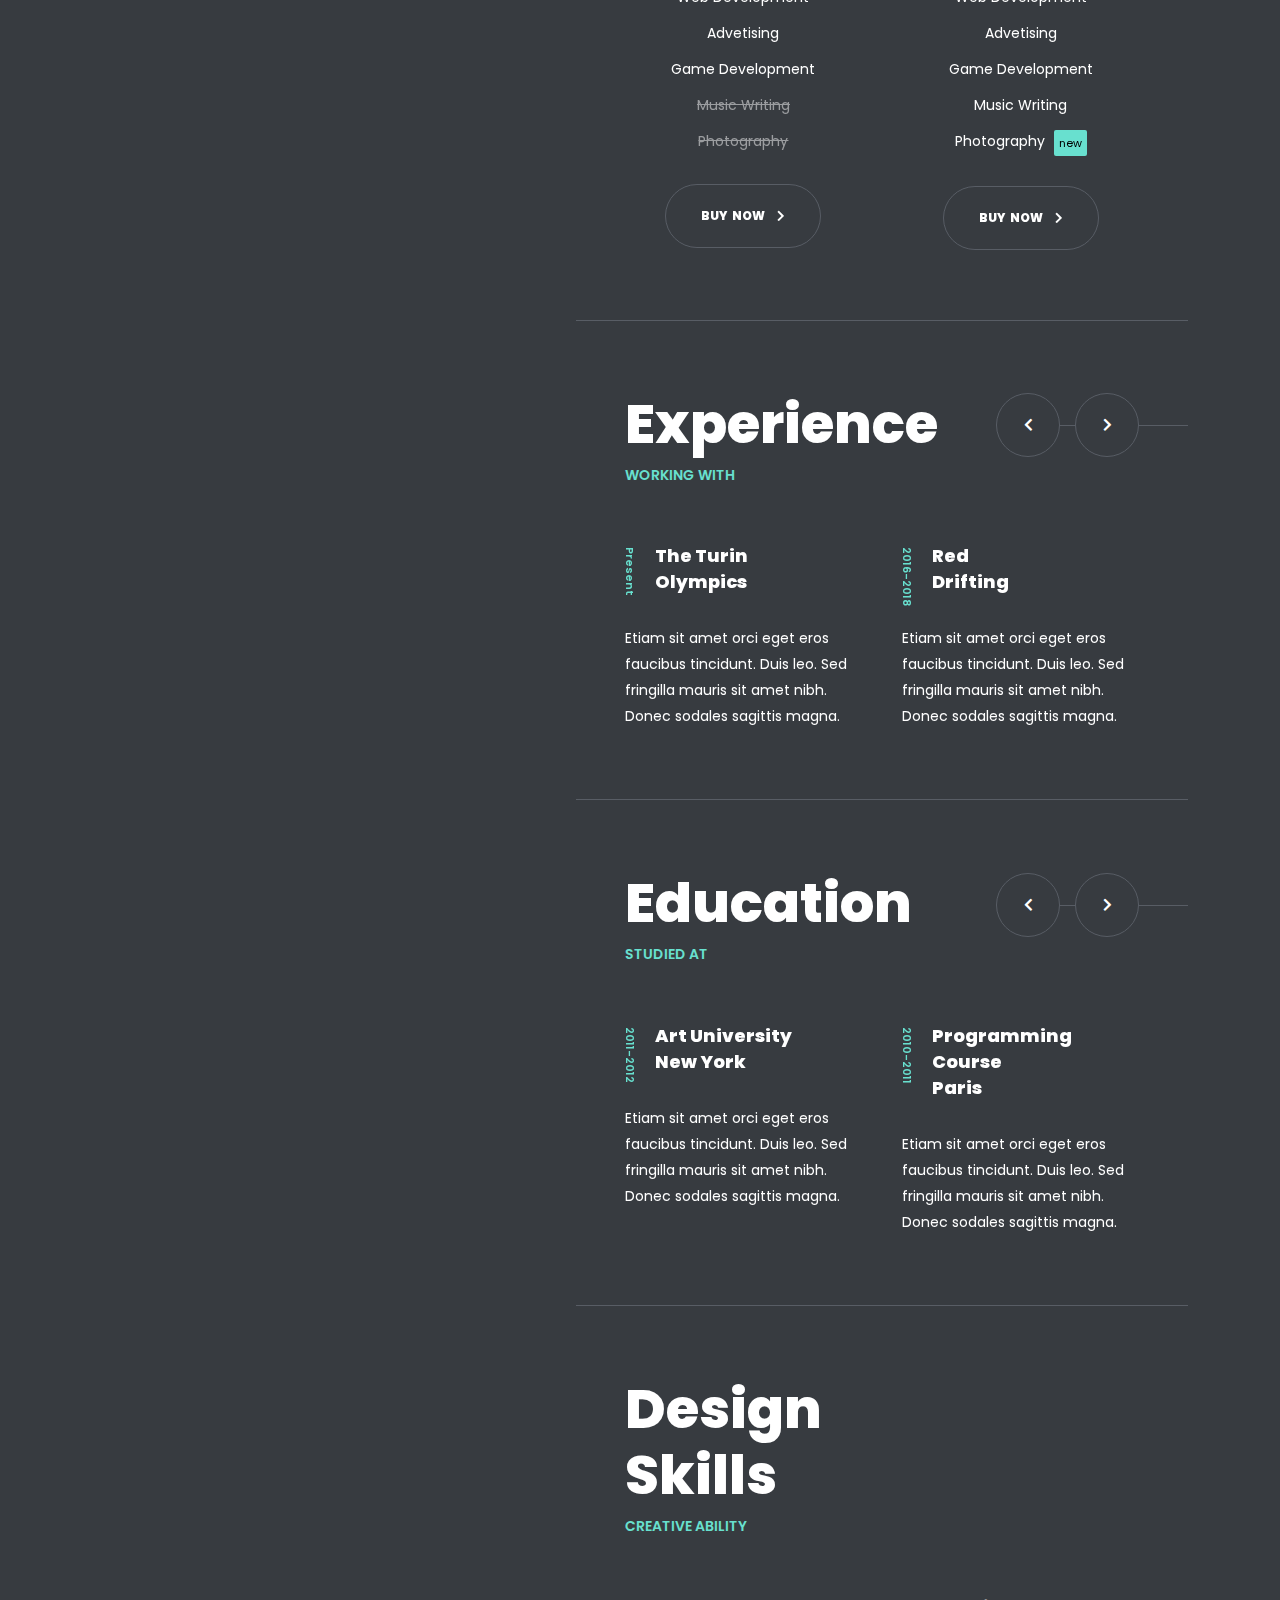
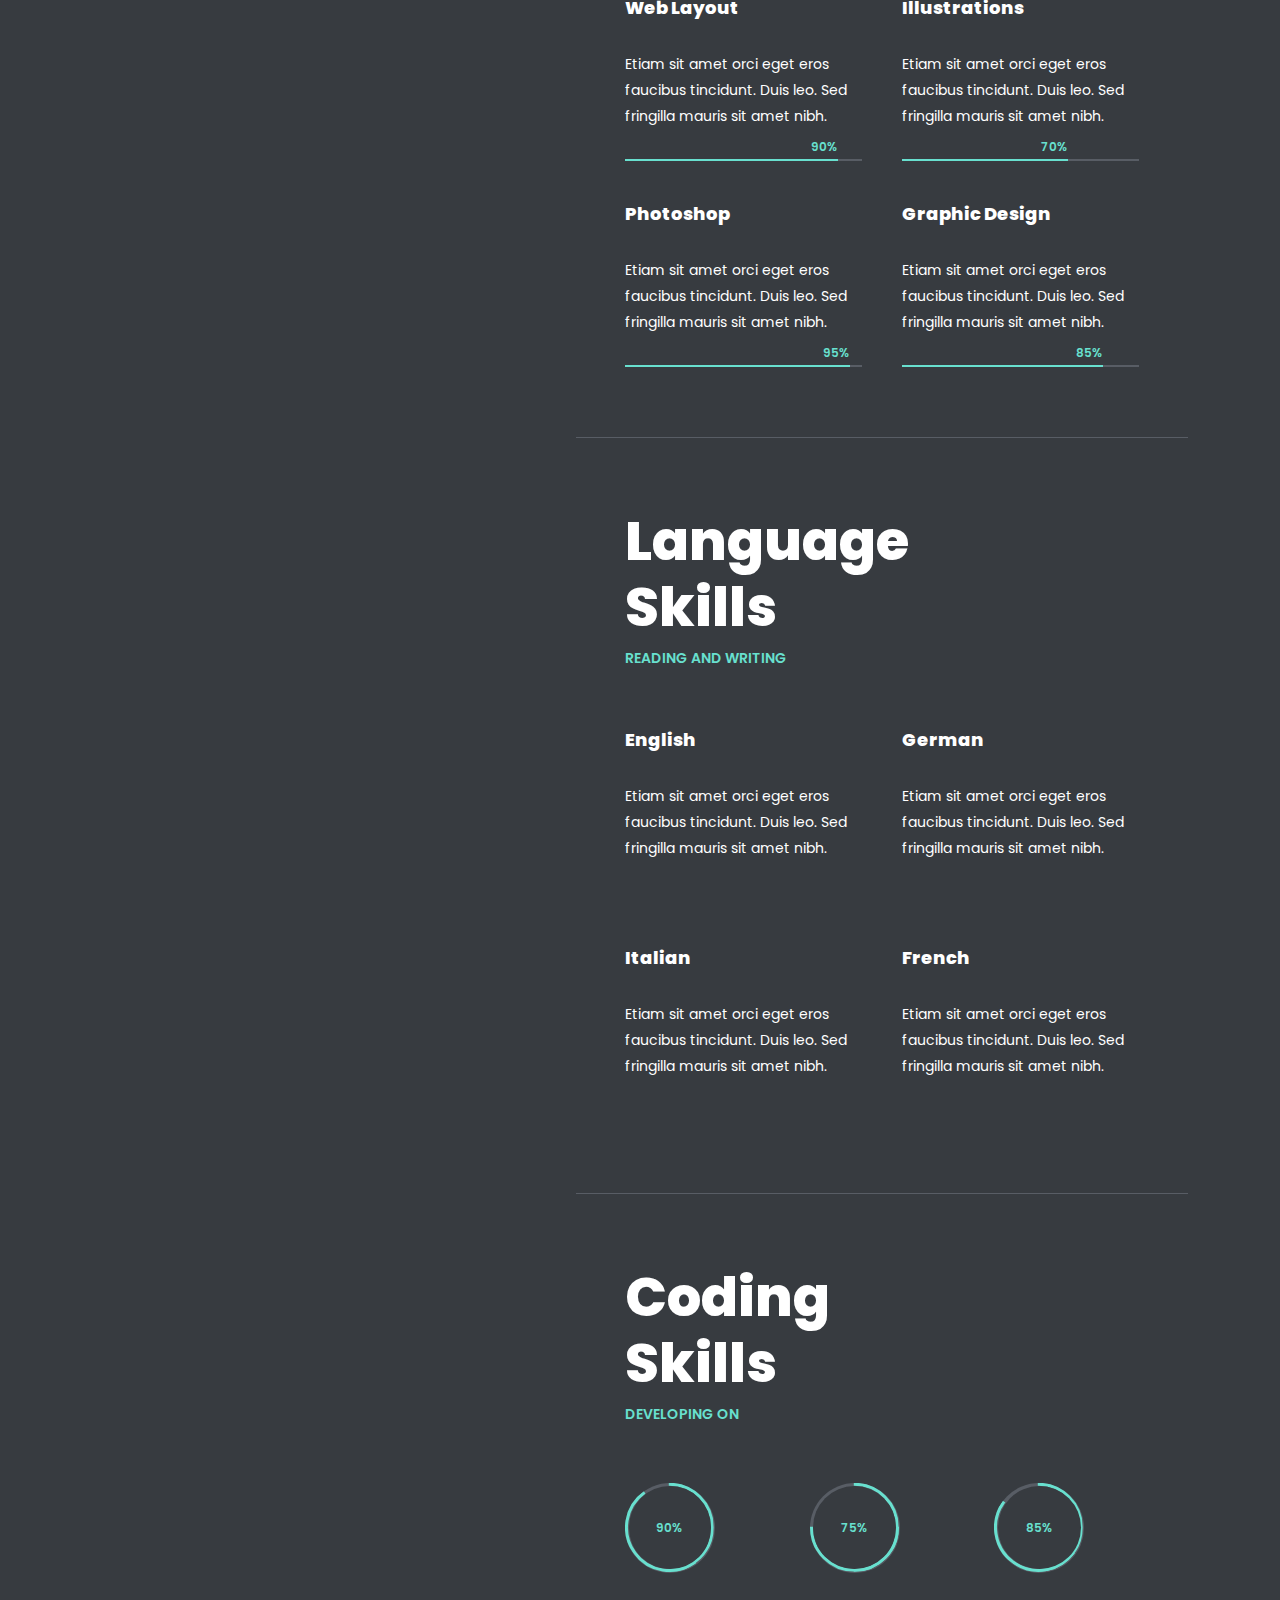
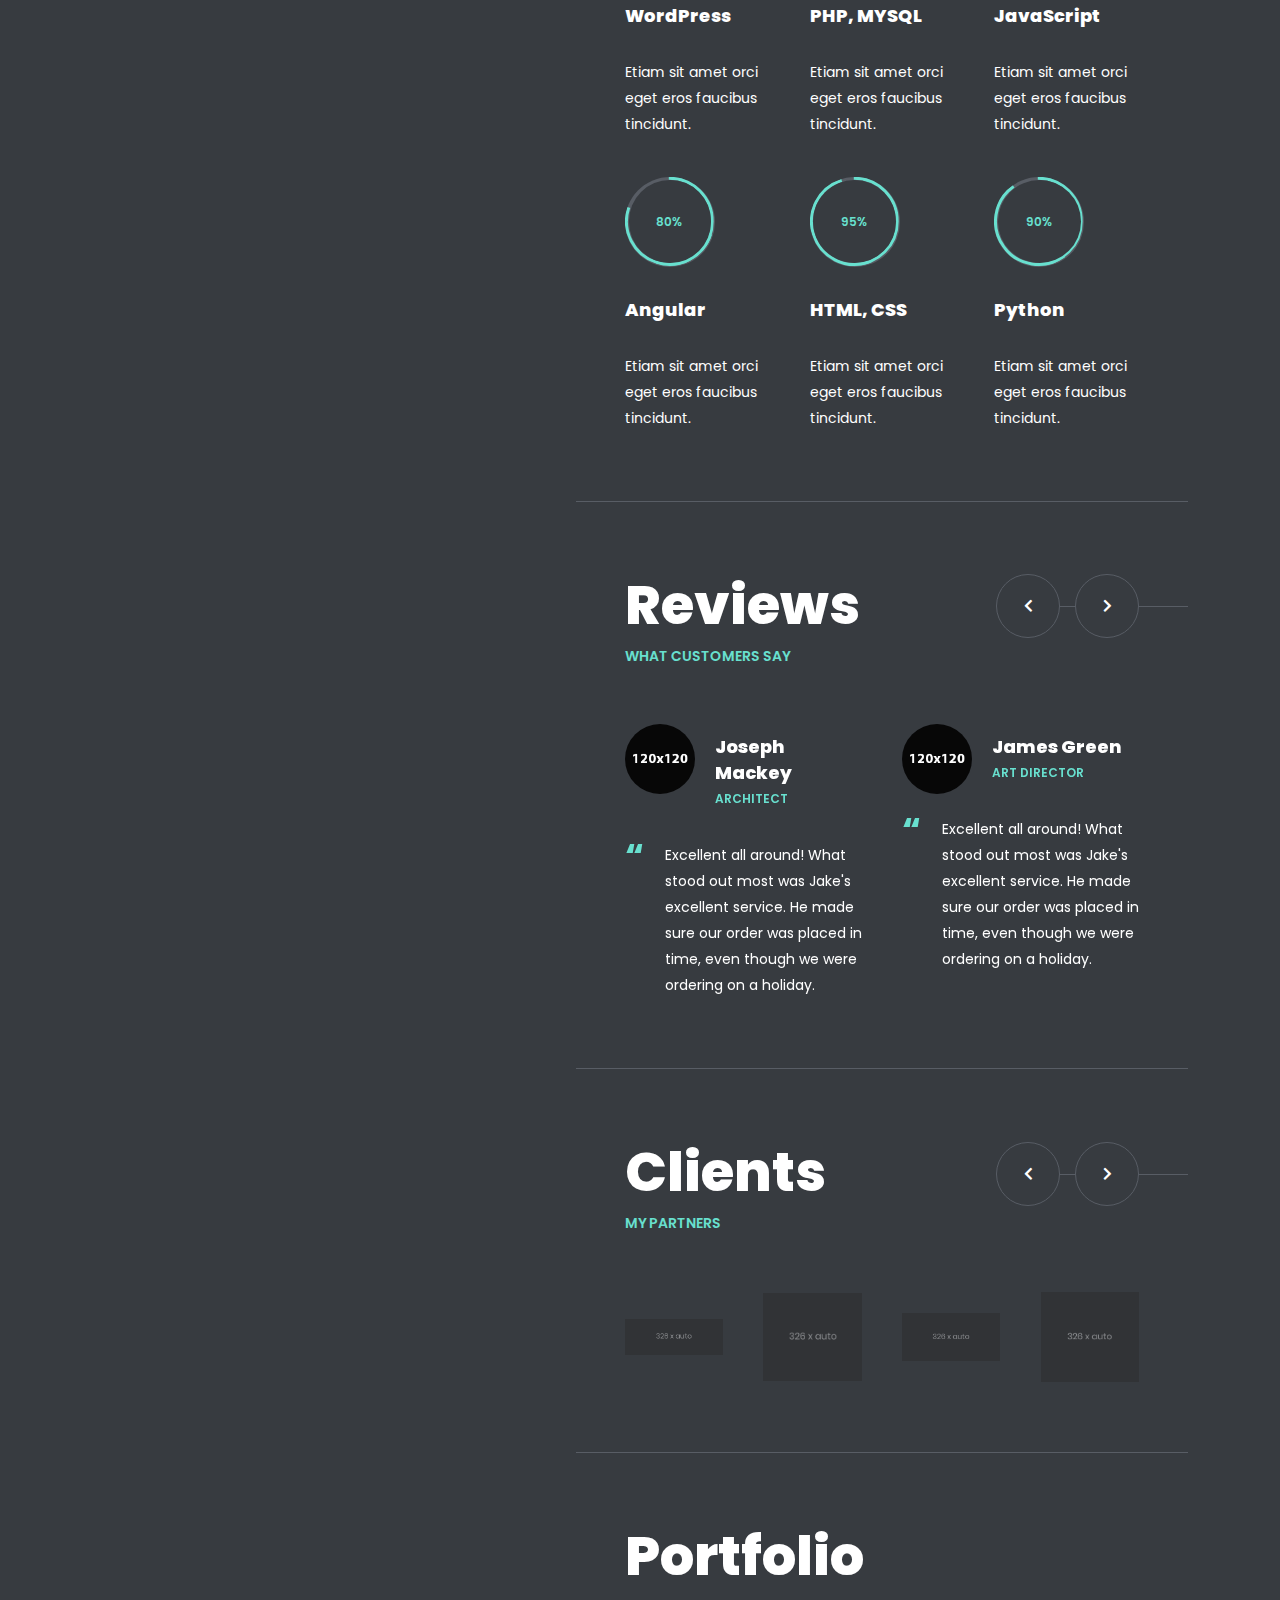
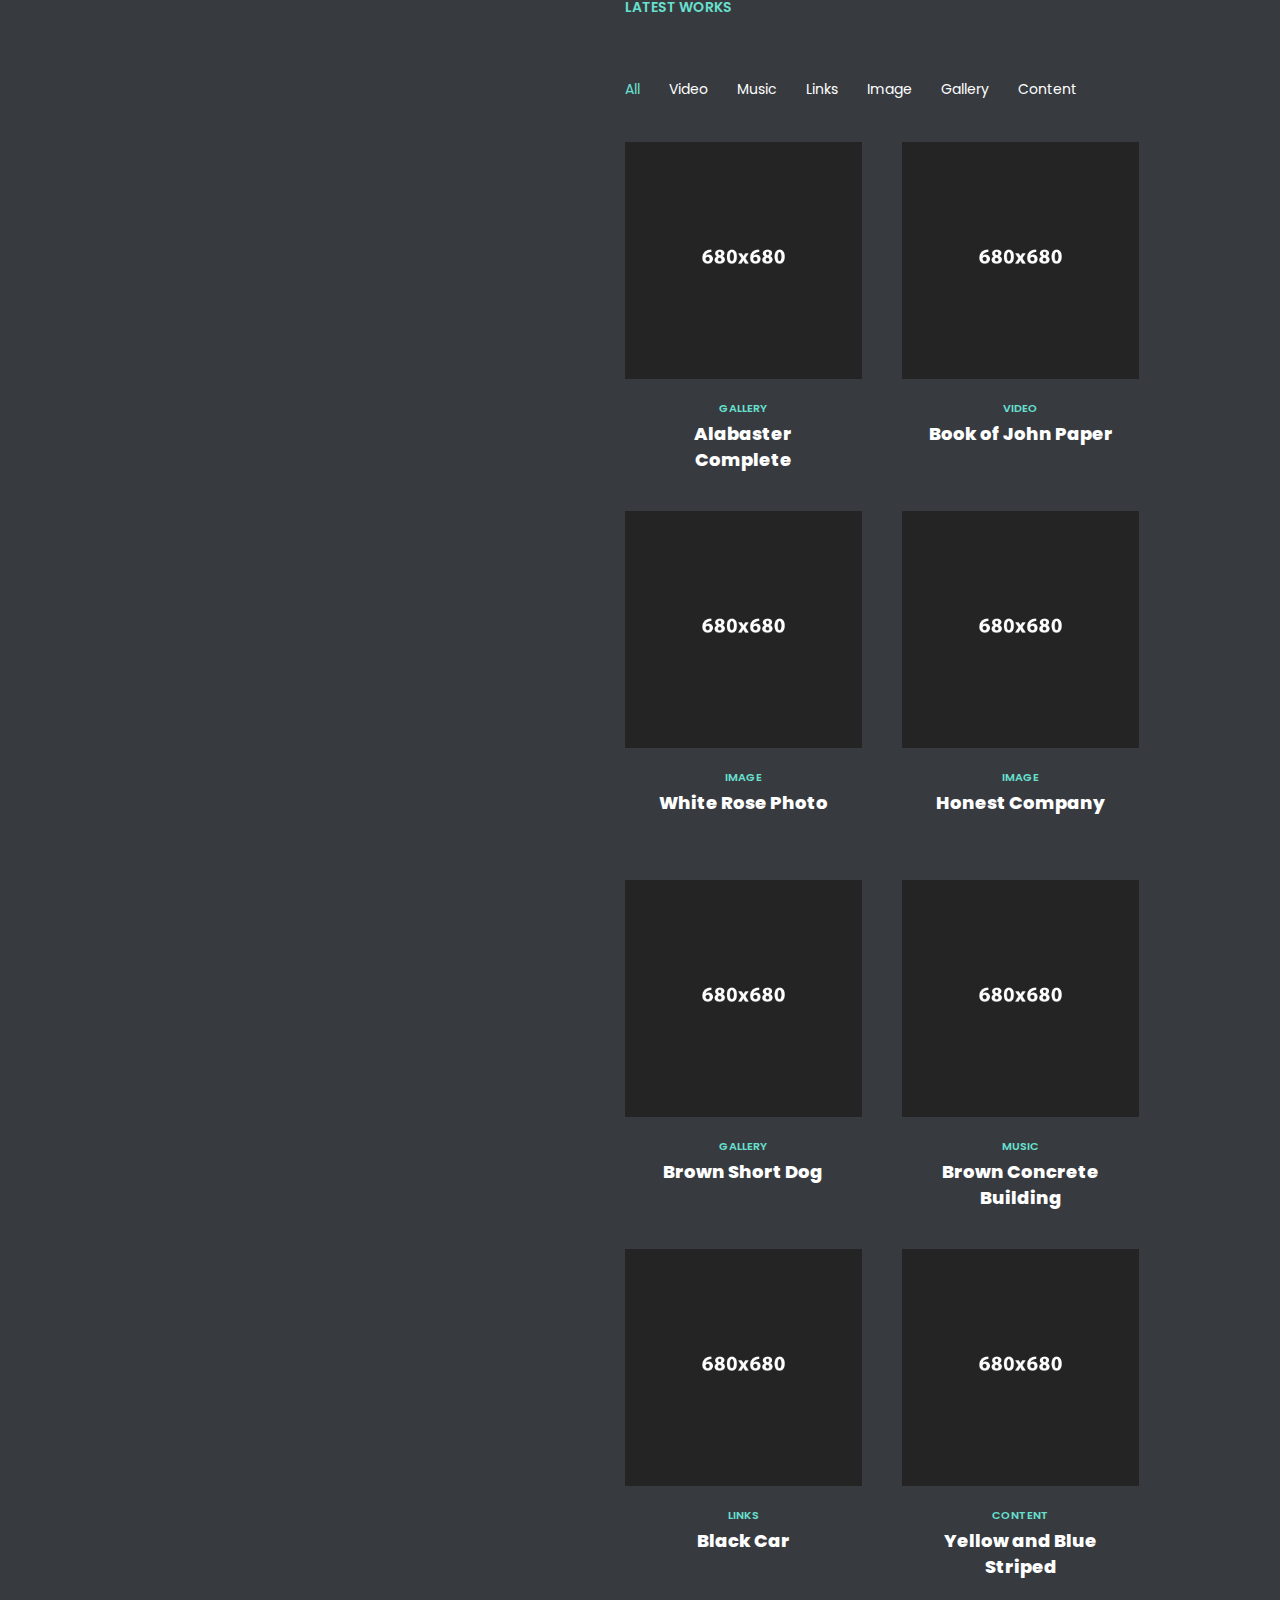
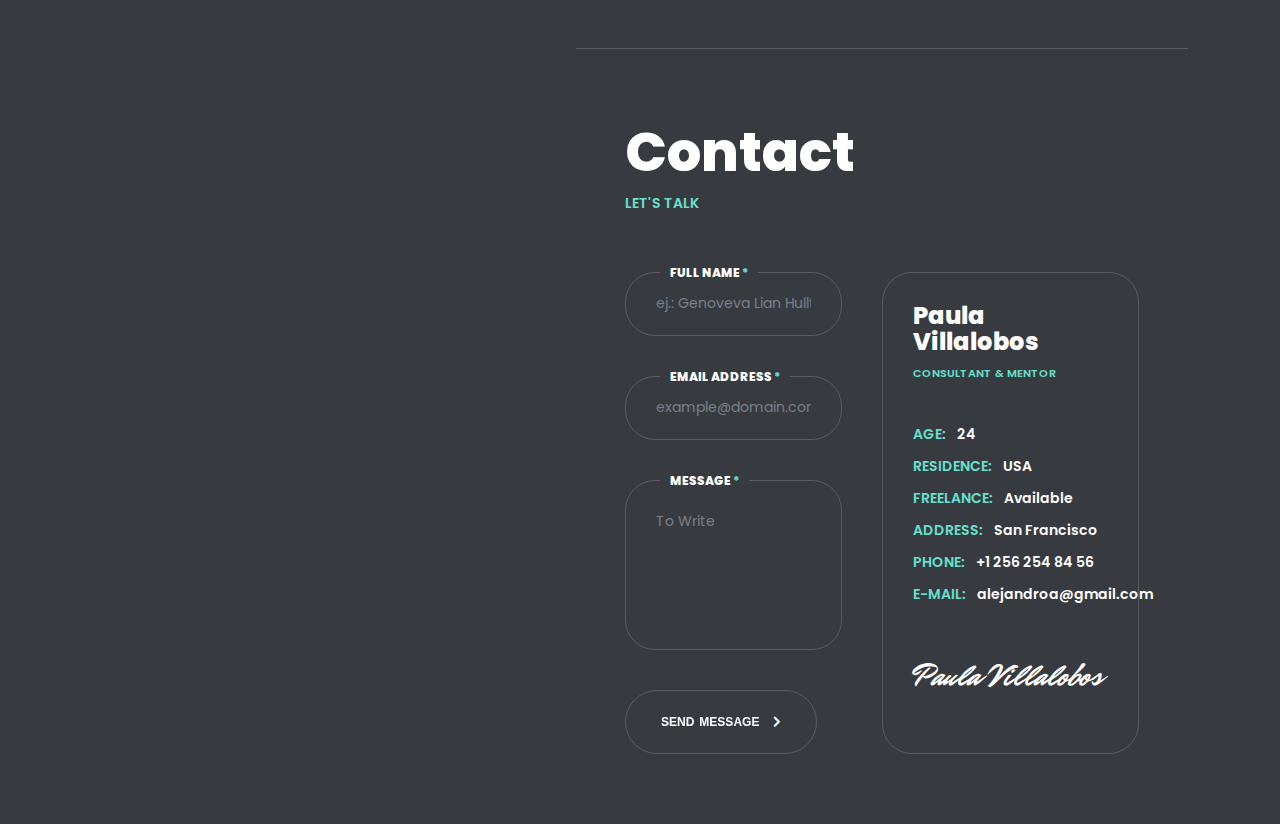
<file: index-3.html>
<!doctype html>
<html lang="en-US">
<head>

	<!-- Meta -->
	<meta charset="UTF-8">
	<meta name="viewport" content="width=device-width, initial-scale=1, maximum-scale=1" />
	<meta name="description" content="Personal Portfolio Template" />
	<meta name="keywords" content="resposnive, resume, personal, personal portfolio, cv, myour, portfolio" />
	<meta name="author" content="beshleyua" />

	<!-- Title -->
	<title>Myour - Personal Portfolio Template</title>

	<!-- Fonts -->
	<link href="https://fonts.googleapis.com/css?family=Poppins:100,100i,200,200i,300,300i,400,400i,500,500i,600,600i,700,700i,800,800i,900,900i&display=swap" rel="stylesheet">
	<link href="https://fonts.googleapis.com/css?family=Mr+Dafoe&display=swap" rel="stylesheet">

	<!-- Styles -->
	<link rel="stylesheet" href="css/basic.css" />
	<link rel="stylesheet" href="css/layout.css" />
	<link rel="stylesheet" href="css/magnific-popup.css" />
	<link rel="stylesheet" href="css/animate.css" />
	<link rel="stylesheet" href="css/jarallax.css" />
	<link rel="stylesheet" href="css/owl.carousel.css" />
	<link rel="stylesheet" href="css/swiper.css" />
	<link rel="stylesheet" href="css/fontawesome.css" />

	<!-- Theme Colors
	<link rel="stylesheet" href="css/theme-colors/blue.css" />
	<link rel="stylesheet" href="css/theme-colors/green.css" />
	<link rel="stylesheet" href="css/theme-colors/orange.css" />
	<link rel="stylesheet" href="css/theme-colors/brown.css" />
	<link rel="stylesheet" href="css/theme-colors/purple.css" />
	<link rel="stylesheet" href="css/theme-colors/red.css" />
	<link rel="stylesheet" href="css/theme-colors/beige.css" />
	<link rel="stylesheet" href="css/theme-colors/green_light.css" />
	<link rel="stylesheet" href="css/theme-colors/yellow.css" />
	<link rel="stylesheet" href="css/theme-colors/yellow_light.css" />
	-->
		
	<!--[if lt IE 9]>
	<script src="http://css3-mediaqueries-js.googlecode.com/svn/trunk/css3-mediaqueries.js"></script>
	<script src="http://html5shim.googlecode.com/svn/trunk/html5.js"></script>
	<![endif]-->

	<link rel="shortcut icon" href="images/favicons/favicon.ico">

</head>

<body class="home">

	<!-- Preloader -->
	<div class="preloader">
		<div class="box-1">
			<div class="centrize full-width">
				<div class="vertical-center">
					<div class="spinner">
						<div class="lines"></div>
					</div>
				</div>
			</div>
		</div>
		<div class="box-2"></div>
	</div>
	
	<!-- Container -->
	<div class="container">
	
		<!-- Header -->
		<header class="header">

			<!-- logo -->
			<div class="logo">
				<a href="#">
					<img class="logo-img" src="images/logo.png" alt="" />
					<span class="logo-lnk">Paula <br />Villalobos</span>
				</a>
			</div>

			<!-- menu button -->
			<a href="#" class="menu-btn"><span></span></a>
				
			<!-- download cv button -->
			<a href="#" class="btn download-cv-btn">
				<span class="animated-button"><span>Download CV</span></span>
				<i class="icon fas fa-download"></i>
			</a>

			<!-- header sidebar -->
			<div class="header-sidebar">

				<!-- top menu -->						
				<div class="top-menu">
					<div class="top-menu-nav">	
						<div class="menu-topmenu-container">
							<ul class="menu">
								<li class="menu-item current-menu-item menu-item-has-children">
									<a href="#section-started">
										<span class="animated-button"><span>Home</span></span>
									</a>
									<ul class="sub-menu">
										<li class="menu-item"><a href="index.html">Home 1</a></li>
										<li class="menu-item"><a href="index-2.html">Home 2</a></li>
										<li class="menu-item current-menu-item"><a href="index-3.html">Home 3</a></li>
										<li class="menu-item"><a href="index-slider.html">Home Slider</a></li>
										<li class="menu-item"><a href="index-video.html">Home Video</a></li>
									</ul>
								</li>
								<li class="menu-item">
									<a href="#section-about">
										<span class="animated-button"><span>About</span></span>
									</a>
								</li>
								<li class="menu-item">
									<a href="#section-experience">
										<span class="animated-button"><span>Resume</span></span>
									</a>
								</li>
								<li class="menu-item">
									<a href="#section-portfolio">
										<span class="animated-button"><span>Portfolio</span></span>
									</a>
								</li>
								<li class="menu-item">
									<a href="#section-contacts">
										<span class="animated-button"><span>Contact</span></span>
									</a>
								</li>
							</ul>
						</div>
					</div>
				</div>

			</div>

		</header>
		
		<!-- Wrapper -->
		<div class="wrapper">

			<!-- Background -->
			<div class="background-bg">
				<div class="background-filter circle">
					<div class="background-img" style="background-image: url(images/girl3.jpg);"></div>
				</div>
			</div>

			<!-- Section Started -->
			<div class="section started" id="section-started">
				<div class="centrize full-width">
					<div class="vertical-center">

						<!-- title -->
						<h1 class="h-title">
							Paula <br />Villalobos
						</h1>

						<!-- content started -->
						<div class="started-content">

							<!-- subtitle -->
							<div class="h-subtitles">
								<div class="h-subtitle typing-subtitle">
									<p>Consultant and Mentor</p>
									<p>Web Designer</p>
									<p>Programmer</p>
								</div>
								<span class="typed-subtitle"></span>
							</div>

							<!-- text -->
							<div class="h-text">
								Hello! I am Web Developer from United States, New York. I have rich experience in web site design and building, also I am good at wordpress. I love to talk with you about our unique.
							</div>

							<!-- button -->
							<a href="#" class="btn">
								<span class="animated-button"><span>Contact Me</span></span>
								<i class="icon fas fa-chevron-right"></i>
							</a>

							<!-- mosue button -->
							<a href="#" class="btn mouse-btn" style="display: none;">
								<i class="icon fas fa-chevron-down"></i>
							</a>

						</div>

					</div>
				</div>
			</div>

			<!-- Section About -->
			<div class="section about" id="section-about">
				<div class="content">

					<!-- title -->
					<div class="titles">
						<div class="title">About Me</div>
						<div class="subtitle">My story</div>
					</div>

					<!-- text -->
					<div class="cols">
						<div class="col">
							<div class="single-post-text">
								<p>
									Pellentesque posuere. Praesent turpis. Aenean posuere, tortor sed cursus feugiat, nunc augue blandit nunc, eu sollicitudin urna dolor sagittis lacus.
								</p>
							</div>
						</div>
						<div class="col">
							<div class="single-post-text">
								<p>
									Pellentesque posuere. Praesent turpis. Aenean posuere, tortor sed cursus feugiat, nunc augue blandit nunc, eu sollicitudin urna dolor sagittis lacus.
								</p>
							</div>
						</div>
						<div class="col col-full">
							<div class="single-post-text">
								<p>
									Pellentesque posuere. Praesent turpis. Aenean posuere, tortor sed cursus feugiat, nunc augue blandit nunc, eu sollicitudin urna dolor sagittis lacus. Donec elit libero, sodales nec, volutpat a, suscipit non, turpis.
								</p>
							</div>
						</div>
					</div>

					<!-- info list -->
					<div class="info-list">
						<ul>
							<li><strong>Age:</strong> 24</li>
							<li><strong>Residence:</strong> USA</li>
							<li><strong>Freelance:</strong> Available</li>
							<li><strong>Address:</strong> San Francisco</li>
							<li><strong>Phone:</strong> +1 256 254 84 56</li>
							<li><strong>E-mail:</strong> alejandroa@gmail.com</li>
						</ul>
					</div>

					<div class="clear"></div>
				</div>
			</div>

			<!-- Section Service -->
			<div class="section service" id="section-services">
				<div class="content">

					<!-- title -->
					<div class="titles">
						<div class="title">Services</div>
						<div class="subtitle">What I Do</div>
					</div>

					<!-- services items -->
					<div class="service-items">

						<div class="service-col">
							<div class="service-item">
								<div class="icon"><i class="fas fa-brain"></i></div>
								<div class="name">Economic <br />Science</div>
								<div class="single-post-text">
									<p>
										Economics is a social science concerned with the production, consumption of goods and services.
									</p>
								</div>
							</div>
						</div>
						
						<div class="service-col">
							<div class="service-item">
								<div class="icon"><i class="icon fas fa-ad"></i></div>
								<div class="name">Marketing <br />& Advertising</div>
								<div class="single-post-text">
									<p>
										Advertising Management though is a complex process of employing various media to sell a product or service.
									</p>
								</div>
							</div>
						</div>

						<div class="service-col">
							<div class="service-item">
								<div class="icon"><i class="icon fab fa-chrome"></i></div>
								<div class="name">Web <br />Development</div>
								<div class="single-post-text">
									<p>
										The web development process includes: web design, web content, client-side / server-side scripting and network security configuration.
									</p>
								</div>
							</div>
						</div>

						<div class="service-col">
							<div class="service-item">
								<div class="icon"><i class="icon fas fa-headphones"></i></div>
								<div class="name">Music <br />Writing</div>
								<div class="single-post-text">
									<p>
										Sheet music is the basic form in which Western classical music is notated so that it can be learned and performed by solo singers.
									</p>
								</div>
							</div>
						</div>

						<div class="service-col">
							<div class="service-item">
								<div class="icon"><i class="icon fas fa-gamepad"></i></div>
								<div class="name">Game <br />Development</div>
								<div class="single-post-text">
									<p>
										Come Up With a Game Idea. An idea is the first thing that comes to mind when a game is being described before creating.
									</p>
								</div>
							</div>
						</div>

						<div class="service-col">
							<div class="service-item">
								<div class="icon"><i class="fas fa-video"></i></div>
								<div class="name">Photography <br />& Video</div>
								<div class="single-post-text">
									<p>
										Sessions. If you are a photographer that spends most of the time in a portrait studio, you can charge for your session.
									</p>
								</div>
							</div>
						</div>

					</div>

					<div class="clear"></div>
				</div>
			</div>

			<!-- Section Pricing -->
			<div class="section pricing" id="section-pricing">
				<div class="content">

					<!-- title -->
					<div class="titles">
						<div class="title">Pricing</div>
						<div class="subtitle">My Plans</div>
					</div>

					<!-- pricing items -->
					<div class="content-carousel">
						<div class="owl-carousel" data-slidesview="2" data-slidesview_mobile="1">

							<div class="item">
								<div class="pricing-item">
									<div class="icons"><i class="fas fa-star"></i></div>
									<div class="name">Basic</div>
									<div class="amount">
										<span class="number">
											<span class="dollar">$</span>
											<span>39</span>
											<span class="period">hour</span>
										</span>
									</div>
									<div class="feature-list">
										<ul>
											<li>Web Development</li>
											<li>Advetising</li>
											<li>Game Development</li>
											<li class="disable">Music Writing</li>
											<li class="disable">Photography</li>
										</ul>
									</div>
									<a href="#" class="btn">
										<span class="animated-button"><span>Buy Now</span></span>
										<i class="icon fas fa-chevron-right"></i>
									</a>
								</div>
							</div>

							<div class="item">
								<div class="pricing-item">
									<div class="icons"><i class="fas fa-rocket"></i></div>
									<div class="name">Premium</div>
									<div class="amount">
										<span class="number">
											<span class="dollar">$</span>
											<span>59</span>
											<span class="period">hour</span>
										</span>
									</div>
									<div class="feature-list">
										<ul>
											<li>Web Development</li>
											<li>Advetising</li>
											<li>Game Development</li>
											<li>Music Writing</li>
											<li>Photography <strong>new</strong></li>
										</ul>
									</div>
									<a href="#" class="btn">
										<span class="animated-button"><span>Buy Now</span></span>
										<i class="icon fas fa-chevron-right"></i>
									</a>
								</div>
							</div>

							<div class="item">
								<div class="pricing-item">
									<div class="icons"><i class="fas fa-rocket"></i></div>
									<div class="name">Ultimate</div>
									<div class="amount">
										<span class="number">
											<span class="dollar">$</span>
											<span>59</span>
											<span class="period">hour</span>
										</span>
									</div>
									<div class="feature-list">
										<ul>
											<li>Web Development</li>
											<li>Advetising</li>
											<li>Game Development</li>
											<li>Music Writing</li>
											<li>Photography <strong>new</strong></li>
										</ul>
									</div>
									<a href="#" class="btn">
										<span class="animated-button"><span>Buy Now</span></span>
										<i class="icon fas fa-chevron-right"></i>
									</a>
								</div>
							</div>

						</div>

						<!-- navigation -->
						<div class="navs">
							<span class="prev fas fa-chevron-left"></span>
							<span class="next fas fa-chevron-right"></span>
						</div>

					</div>

				</div>
			</div>

			<!-- Section Resume -->
			<div class="section resume" id="section-experience">
				<div class="content">

					<!-- title -->
					<div class="titles">
						<div class="title">Experience</div>
						<div class="subtitle">Working with</div>
					</div>

					<!-- resume items -->
					<div class="content-carousel">
						<div class="owl-carousel" data-slidesview="2" data-slidesview_mobile="1">

							<div class="item">
								<div class="resume-item active">
									<div class="date">Present</div>
									<div class="name">The Turin <br />Olympics</div>
									<div class="single-post-text">
										<p>
											Etiam sit amet orci eget eros faucibus tincidunt. Duis leo. Sed fringilla mauris sit amet nibh. Donec sodales sagittis magna.
										</p>
									</div>
								</div>
							</div>

							<div class="item">
								<div class="resume-item">
									<div class="date">2016-2018</div>
									<div class="name">Red <br />Drifting</div>
									<div class="single-post-text">
										<p>
											Etiam sit amet orci eget eros faucibus tincidunt. Duis leo. Sed fringilla mauris sit amet nibh. Donec sodales sagittis magna.
										</p>
									</div>
								</div>
							</div>

							<div class="item">
								<div class="resume-item">
									<div class="date">2014-2016</div>
									<div class="name">World <br />Economy</div>
									<div class="single-post-text">
										<p>
											Etiam sit amet orci eget eros faucibus tincidunt. Duis leo. Sed fringilla mauris sit amet nibh. Donec sodales sagittis magna.
										</p>
									</div>
								</div>
							</div>

							<div class="item">
								<div class="resume-item">
									<div class="date">2012-2014</div>
									<div class="name">Art Director <br />Facebook</div>
									<div class="single-post-text">
										<p>
											Etiam sit amet orci eget eros faucibus tincidunt. Duis leo. Sed fringilla mauris sit amet nibh. Donec sodales sagittis magna.
										</p>
									</div>
								</div>
							</div>

						</div>

						<!-- navigation -->
						<div class="navs">
							<span class="prev fas fa-chevron-left"></span>
							<span class="next fas fa-chevron-right"></span>
						</div>

					</div>

				</div>
			</div>

			<!-- Section Resume -->
			<div class="section resume" id="section-education">
				<div class="content">

					<!-- title -->
					<div class="titles">
						<div class="title">Education</div>
						<div class="subtitle">Studied at</div>
					</div>

					<!-- resume items -->
					<div class="content-carousel">
						<div class="owl-carousel" data-slidesview="2" data-slidesview_mobile="1">

							<div class="item">
								<div class="resume-item active">
									<div class="date">2011-2012</div>
									<div class="name">Art University <br />New York</div>
									<div class="single-post-text">
										<p>
											Etiam sit amet orci eget eros faucibus tincidunt. Duis leo. Sed fringilla mauris sit amet nibh. Donec sodales sagittis magna.
										</p>
									</div>
								</div>
							</div>

							<div class="item">
								<div class="resume-item">
									<div class="date">2010-2011</div>
									<div class="name">Programming Course <br />Paris</div>
									<div class="single-post-text">
										<p>
											Etiam sit amet orci eget eros faucibus tincidunt. Duis leo. Sed fringilla mauris sit amet nibh. Donec sodales sagittis magna.
										</p>
									</div>
								</div>
							</div>

							<div class="item">
								<div class="resume-item">
									<div class="date">2009-2010</div>
									<div class="name">Web Design Course <br />London</div>
									<div class="single-post-text">
										<p>
											Etiam sit amet orci eget eros faucibus tincidunt. Duis leo. Sed fringilla mauris sit amet nibh. Donec sodales sagittis magna.
										</p>
									</div>
								</div>
							</div>

							<div class="item">
								<div class="resume-item">
									<div class="date">2012-2014</div>
									<div class="name">Art Course <br />London</div>
									<div class="single-post-text">
										<p>
											Etiam sit amet orci eget eros faucibus tincidunt. Duis leo. Sed fringilla mauris sit amet nibh. Donec sodales sagittis magna.
										</p>
									</div>
								</div>
							</div>

						</div>

						<!-- navigation -->
						<div class="navs">
							<span class="prev fas fa-chevron-left"></span>
							<span class="next fas fa-chevron-right"></span>
						</div>

					</div>

				</div>
			</div>

			<!-- Section Design Skills -->
			<div class="section skills" id="section-skills">
				<div class="content">

					<!-- title -->
					<div class="titles">
						<div class="title">Design Skills</div>
						<div class="subtitle">Creative ability</div>
					</div>

					<!-- skills items -->
					<div class="skills percent">
						<ul>
							<li>
								<div class="name">Web Layout</div>
								<div class="single-post-text">
									<p>
										Etiam sit amet orci eget eros faucibus tincidunt. Duis leo. Sed fringilla mauris sit amet nibh.
									</p>
								</div>
								<div class="progress">
									<div class="percentage" style="width: 90%;">
										<span class="percent">90%</span>
									</div>
								</div>
							</li>
							<li>
								<div class="name">Illustrations</div>
								<div class="single-post-text">
									<p>
										Etiam sit amet orci eget eros faucibus tincidunt. Duis leo. Sed fringilla mauris sit amet nibh.
									</p>
								</div>
								<div class="progress">
									<div class="percentage" style="width: 70%;">
										<span class="percent">70%</span>
									</div>
								</div>
							</li>
							<li>
								<div class="name">Photoshop</div>
								<div class="single-post-text">
									<p>
										Etiam sit amet orci eget eros faucibus tincidunt. Duis leo. Sed fringilla mauris sit amet nibh.
									</p>
								</div>
								<div class="progress">
									<div class="percentage" style="width: 95%;">
										<span class="percent">95%</span>
									</div>
								</div>
							</li>
							<li>
								<div class="name">Graphic Design</div>
								<div class="single-post-text">
									<p>
										Etiam sit amet orci eget eros faucibus tincidunt. Duis leo. Sed fringilla mauris sit amet nibh.
									</p>
								</div>
								<div class="progress">
									<div class="percentage" style="width: 85%;">
										<span class="percent">85%</span>
									</div>
								</div>
							</li>
						</ul>
					</div>

				</div>
			</div>

			<!-- Section Languages Skills -->
			<div class="section skills" id="section-skills-lang">
				<div class="content">

					<!-- title -->
					<div class="titles">
						<div class="title">Language Skills</div>
						<div class="subtitle">Reading and writing</div>
					</div>

					<!-- skills items -->
					<div class="skills dotted">
						<ul>
							<li>
								<div class="name">English</div>
								<div class="single-post-text">
									<p>
										Etiam sit amet orci eget eros faucibus tincidunt. Duis leo. Sed fringilla mauris sit amet nibh.
									</p>
								</div>
								<div class="progress">
									<div class="percentage" style="width: 90%;">
										<span class="percent">90%</span>
									</div>
								</div>
							</li>
							<li>
								<div class="name">German</div>
								<div class="single-post-text">
									<p>
										Etiam sit amet orci eget eros faucibus tincidunt. Duis leo. Sed fringilla mauris sit amet nibh.
									</p>
								</div>
								<div class="progress">
									<div class="percentage" style="width: 70%;">
										<span class="percent">70%</span>
									</div>
								</div>
							</li>
							<li>
								<div class="name">Italian</div>
								<div class="single-post-text">
									<p>
										Etiam sit amet orci eget eros faucibus tincidunt. Duis leo. Sed fringilla mauris sit amet nibh.
									</p>
								</div>
								<div class="progress">
									<div class="percentage" style="width: 55%;">
										<span class="percent">55%</span>
									</div>
								</div>
							</li>
							<li>
								<div class="name">French</div>
								<div class="single-post-text">
									<p>
										Etiam sit amet orci eget eros faucibus tincidunt. Duis leo. Sed fringilla mauris sit amet nibh.
									</p>
								</div>
								<div class="progress">
									<div class="percentage" style="width: 85%;">
										<span class="percent">85%</span>
									</div>
								</div>
							</li>
						</ul>
					</div>

				</div>

			</div>

			<!-- Section Coding Skills -->
			<div class="section skills" id="section-skills-code">
				<div class="content">
					
					<!-- title -->
					<div class="titles">
						<div class="title">Coding Skills</div>
						<div class="subtitle">Developing on</div>
					</div>

					<!-- skills items-->
					<div class="skills circles">
						<ul>
							<li>
								<div class="progress p90"> <!-- p90 = 90% circle fill color -->
									<div class="percentage"></div>
									<span>90%</span>
								</div>
								<div class="name">WordPress</div>
								<div class="single-post-text">
									<p>
										Etiam sit amet orci eget eros faucibus tincidunt.
									</p>
								</div>
							</li>
							<li>
								<div class="progress p75"> <!-- p75 = 75% circle fill color -->
									<div class="percentage"></div>
									<span>75%</span>
								</div>
								<div class="name">PHP, MYSQL</div>
								<div class="single-post-text">
									<p>
										Etiam sit amet orci eget eros faucibus tincidunt.
									</p>
								</div>
							</li>
							<li>
								<div class="progress p85"> <!-- p85 = 85% circle fill color -->
									<div class="percentage"></div>
									<span>85%</span>
								</div>
								<div class="name">JavaScript</div>
								<div class="single-post-text">
									<p>
										Etiam sit amet orci eget eros faucibus tincidunt.
									</p>
								</div>
							</li>
							<li>
								<div class="progress p80"> <!-- p80 = 80% circle fill color -->
									<div class="percentage"></div>
									<span>80%</span>
								</div>
								<div class="name">Angular</div>
								<div class="single-post-text">
									<p>
										Etiam sit amet orci eget eros faucibus tincidunt.
									</p>
								</div>
							</li>
							<li>
								<div class="progress p95"> <!-- p95 = 95% circle fill color -->
									<div class="percentage"></div>
									<span>95%</span>
								</div>
								<div class="name">HTML, CSS</div>
								<div class="single-post-text">
									<p>
										Etiam sit amet orci eget eros faucibus tincidunt.
									</p>
								</div>
							</li>
							<li>
								<div class="progress p90"> <!-- p90 = 90% circle fill color -->
									<div class="percentage"></div>
									<span>90%</span>
								</div>
								<div class="name">Python</div>
								<div class="single-post-text">
									<p>
										Etiam sit amet orci eget eros faucibus tincidunt.
									</p>
								</div>
							</li>
						</ul>
					</div>

				</div>
			</div>

			<!-- Section Testimonials -->
			<div class="section testimonials" id="section-testimonials">
				<div class="content">

					<!-- title -->
					<div class="titles">
						<div class="title">Reviews</div>
						<div class="subtitle">What customers say</div>
					</div>

					<!-- testimonials items -->
					<div class="content-carousel">
						<div class="owl-carousel" data-slidesView="2" data-slidesview_mobile="1">

							<div class="item">
								<div class="reviews-item">
									<div class="image">
										<img src="images/rev1.png" alt="">
									</div>
									<div class="info">
										<div class="name">Joseph Mackey</div>
										<div class="company">Architect</div>
									</div>
									<div class="text">
										Excellent all around! What stood out most was Jake's excellent service. He made sure our order was placed in time, even though we were ordering on a holiday.
									</div>
								</div>
							</div>

							<div class="item">
								<div class="reviews-item">
									<div class="image">
										<img src="images/rev1.png" alt="">
									</div>
									<div class="info">
										<div class="name">James Green</div>
										<div class="company">Art Director</div>
									</div>
									<div class="text">
										Excellent all around! What stood out most was Jake's excellent service. He made sure our order was placed in time, even though we were ordering on a holiday.
									</div>
								</div>
							</div>

							<div class="item">
								<div class="reviews-item">
									<div class="image">
										<img src="images/rev1.png" alt="">
									</div>
									<div class="info">
										<div class="name">Joseph Mackey</div>
										<div class="company">Architect</div>
									</div>
									<div class="text">
										Excellent all around! What stood out most was Jake's excellent service. He made sure our order was placed in time, even though we were ordering on a holiday.
									</div>
								</div>
							</div>

							<div class="item">
								<div class="reviews-item">
									<div class="image">
										<img src="images/rev1.png" alt="">
									</div>
									<div class="info">
										<div class="name">James Green</div>
										<div class="company">Art Director</div>
									</div>
									<div class="text">
										Excellent all around! What stood out most was Jake's excellent service. He made sure our order was placed in time, even though we were ordering on a holiday.
									</div>
								</div>
							</div>

						</div>

						<!-- navigation -->
						<div class="navs">
							<span class="prev fas fa-chevron-left"></span>
							<span class="next fas fa-chevron-right"></span>
						</div>

					</div>
					
				</div>
			</div>

			<!-- Section Clients -->
			<div class="section clients" id="section-clients">
				<div class="content">

					<!-- title -->
					<div class="titles">
						<div class="title">Clients</div>
						<div class="subtitle">My partners</div>
					</div>

					<!-- clients items -->
					<div class="content-carousel">
						<div class="owl-carousel" data-slidesview="4" data-slidesview_mobile="2">

							<div class="item">
								<div class="clients-item">
									<a target="_blank" href="#">
										<img src="images/client2.png" alt="" />
									</a>
								</div>
							</div>

							<div class="item">
								<div class="clients-item">
									<a target="_blank" href="#">
										<img src="images/client3.png" alt="" />
									</a>
								</div>
							</div>

							<div class="item">
								<div class="clients-item">
									<a target="_blank" href="#">
										<img src="images/client1.png" alt="" />
									</a>
								</div>
							</div>

							<div class="item">
								<div class="clients-item">
									<a target="_blank" href="#">
										<img src="images/client4.png" alt="" />
									</a>
								</div>
							</div>

							<div class="item">
								<div class="clients-item">
									<a target="_blank" href="#">
										<img src="images/client2.png" alt="" />
									</a>
								</div>
							</div>

							<div class="item">
								<div class="clients-item">
									<a target="_blank" href="#">
										<img src="images/client3.png" alt="" />
									</a>
								</div>
							</div>

							<div class="item">
								<div class="clients-item">
									<a target="_blank" href="#">
										<img src="images/client1.png" alt="" />
									</a>
								</div>
							</div>

							<div class="item">
								<div class="clients-item">
									<a target="_blank" href="#">
										<img src="images/client4.png" alt="" />
									</a>
								</div>
							</div>

						</div>

						<!-- navigation -->
						<div class="navs">
							<span class="prev fas fa-chevron-left"></span>
							<span class="next fas fa-chevron-right"></span>
						</div>

					</div>
					
					<div class="clear"></div>
				</div>
			</div>

			<!-- Works -->
			<div class="section works" id="section-portfolio">
				<div class="content">

					<!-- title -->
					<div class="titles">
						<div class="title">Portfolio</div>
						<div class="subtitle">Latest works</div>
					</div>

					<!-- filter -->
					<div class="filter-menu">
						<div class="filters">
							<div class="btn-group">
								<label data-text="All" class="glitch-effect">
									<input type="radio" name="fl_radio" value=".box-col" />All
								</label>
							</div>
							<div class="btn-group">
								<label data-text="Video">
									<input type="radio" name="fl_radio" value=".f-video" />Video
								</label>
							</div>
							<div class="btn-group">
								<label data-text="Music">
									<input type="radio" name="fl_radio" value=".f-music" />Music
								</label>
							</div>
							<div class="btn-group">
								<label data-text="Links">
									<input type="radio" name="fl_radio" value=".f-links" />Links
								</label>
							</div>
							<div class="btn-group">
								<label data-text="Image">
									<input type="radio" name="fl_radio" value=".f-image" />Image
								</label>
							</div>
							<div class="btn-group">
								<label data-text="Gallery">
									<input type="radio" name="fl_radio" value=".f-gallery" />Gallery
								</label>
							</div>
							<div class="btn-group">
								<label data-text="Content">
									<input type="radio" name="fl_radio" value=".f-content" />Content
								</label>
							</div>
						</div>
					</div>

					<!-- portfolio items -->
					<div class="box-items">	

						<div class="box-col f-gallery">
							<div class="box-item">
								<div class="image">
									<a href="#gallery-1" class="has-popup-gallery">
										<img src="images/works/work1.jpg" alt="" />
										<span class="info">
											<span class="centrize full-width">
												<span class="vertical-center">
													<i class="icon fas fa-images"></i>
												</span>
											</span>
										</span>
									</a>
									<div id="gallery-1" class="mfp-hide">
										<a href="images/works/work1.jpg"></a>
										<a href="images/works/work2.jpg"></a>
										<a href="images/works/work3.jpg"></a>
										<a href="images/works/work4.jpg"></a>
									</div>
								</div>
								<div class="desc">
									<div class="category">Gallery</div>
									<a href="#gallery-1" class="name has-popup-gallery">Alabaster Complete Collection</a>
								</div>
							</div>
						</div>

						<div class="box-col f-video">
							<div class="box-item">
								<div class="image">
									<a href="https://youtu.be/S4L8T2kFFck" class="has-popup-video">
										<img src="images/works/work2.jpg" alt="" />
										<span class="info">
											<span class="centrize full-width">
												<span class="vertical-center">
													<i class="icon fas fa-video"></i>
												</span>
											</span>
										</span>
									</a>
								</div>
								<div class="desc">
									<div class="category">Video</div>
									<a href="https://youtu.be/S4L8T2kFFck" class="name has-popup-video">Book of John Paper</a>
								</div>
							</div>
						</div>

						<div class="box-col f-image">
							<div class="box-item">
								<div class="image">
									<a href="images/works/work7.jpg" class="has-popup-image">
										<img src="images/works/work7.jpg" alt="" />
										<span class="info">
											<span class="centrize full-width">
												<span class="vertical-center">
													<i class="icon fas fa-image"></i>
												</span>
											</span>
										</span>
									</a>
								</div>
								<div class="desc">
									<div class="category">Image</div>
									<a href="images/works/work7.jpg" class="name has-popup-image">White Rose Photo</a>
								</div>
							</div>
						</div>

						<div class="box-col f-image">
							<div class="box-item">
								<div class="image">
									<a href="images/works/work4.jpg" class="has-popup-image">
										<img src="images/works/work4.jpg" alt="" />
										<span class="info">
											<span class="centrize full-width">
												<span class="vertical-center">
													<i class="icon fas fa-image"></i>
												</span>
											</span>
										</span>
									</a>
								</div>
								<div class="desc">
									<div class="category">Image</div>
									<a href="images/works/work4.jpg" class="name has-popup-image">Honest Company</a>
								</div>
							</div>
						</div>

						<div class="box-col f-gallery">
							<div class="box-item">
								<div class="image">
									<a href="#gallery-2" class="has-popup-gallery">
										<img src="images/works/work5.jpg" alt="" />
										<span class="info">
											<span class="centrize full-width">
												<span class="vertical-center">
													<i class="icon fas fa-images"></i>
												</span>
											</span>
										</span>
									</a>
									<div id="gallery-2" class="mfp-hide">
										<a href="images/works/work5.jpg"></a>
										<a href="images/works/work2.jpg"></a>
										<a href="images/works/work3.jpg"></a>
										<a href="images/works/work4.jpg"></a>
									</div>
								</div>
								<div class="desc">
									<div class="category">Gallery</div>
									<a href="#gallery-2" class="name has-popup-gallery">Brown Short Dog</a>
								</div>
							</div>
						</div>

						<div class="box-col f-music">
							<div class="box-item">
								<div class="image">
									<a href="https://w.soundcloud.com/player/?visual=true&#038;url=http%3A%2F%2Fapi.soundcloud.com%2Ftracks%2F221650664&#038;show_artwork=true" class="has-popup-music">
										<img src="images/works/work6.jpg" alt="" />
										<span class="info">
											<span class="centrize full-width">
												<span class="vertical-center">
													<i class="icon fas fa-music"></i>
												</span>
											</span>
										</span>
									</a>
								</div>
								<div class="desc">
									<div class="category">Music</div>
									<a href="https://w.soundcloud.com/player/?visual=true&#038;url=http%3A%2F%2Fapi.soundcloud.com%2Ftracks%2F221650664&#038;show_artwork=true" class="name has-popup-music">Brown Concrete Building</a>
								</div>
							</div>
						</div>

						<div class="box-col f-links">
							<div class="box-item">
								<div class="image">
									<a href="https://beshley.com/" class="has-popup-link" target="_blank">
										<img src="images/works/work3.jpg" alt="" />
										<span class="info">
											<span class="centrize full-width">
												<span class="vertical-center">
													<i class="icon fas fa-link"></i>
												</span>
											</span>
										</span>
									</a>
								</div>
								<div class="desc">
									<div class="category">Links</div>
									<a href="https://beshley.com/" class="name has-popup-link">Black Car</a>
								</div>
							</div>
						</div>

						<div class="box-col f-content">
							<div class="box-item">
								<div class="image">
									<a href="#popup-1" class="has-popup-media">
										<img src="images/works/work8.jpg" alt="" />
										<span class="info">
											<span class="centrize full-width">
												<span class="vertical-center">
													<i class="icon fas fa-plus"></i>
												</span>
											</span>
										</span>
									</a>
								</div>
								<div class="desc">
									<div class="category">Content</div>
									<a href="#popup-1" class="name has-popup-media">Yellow and Blue Striped</a>
								</div>
								<div id="popup-1" class="popup-box mfp-fade mfp-hide">
									<div class="content">
										<div class="image">
											<img src="images/works/work8.jpg" alt="">
										</div>
										<div class="desc">
											<div class="category">Content</div>
											<h4>Yellow and Blue Striped</h4>
											<p>
												Consul latine iudicabit eu vel. Cu has animal eruditi voluptatibus. Eu volumus explicari sed. Mel mutat vituperata 
												suscipiantur et, et fabellas explicari adipiscing quo, no mucius euismod vis. Cu vim quem quod cibo.
											</p>
											<a href="#" class="btn">
												<span class="animated-button"><span>View Project</span></span>
												<i class="icon fas fa-chevron-right"></i>
											</a>
										</div>
									</div>
								</div>
							</div>
						</div>

					</div>

					<div class="clear"></div>
				</div>
			</div>

			<!-- Section Contacts Info >-->
			<div class="section contacts" id="section-contacts">
				<div class="content">

					<!-- title -->
					<div class="titles">
						<div class="title">Contact</div>
						<div class="subtitle">Let's talk</div>
					</div>

					<!-- contact form -->
					<div class="contact-form">
						<form id="cform" method="post">
							<div class="group-val">
								<div class="label">Full name <strong>*</strong></div>
   								<input type="text" name="name" placeholder="ej.: Genoveva Lian Hullt" />
							</div>
							<div class="group-val">
								<div class="label">Email address <strong>*</strong></div>
								<input type="email" name="email" placeholder="example@domain.com" />
							</div>
							<div class="group-val">
								<div class="label">Message <strong>*</strong></div>
								<textarea name="message" placeholder="To Write"></textarea>
							</div>
							<div class="group-bts">
								<button type="submit" class="btn">
									<span class="animated-button"><span>Send Message</span></span>
									<i class="icon fas fa-chevron-right"></i>
								</button>
							</div>
						</form>
						<div class="alert-success">
							<p>Thanks, your message is sent successfully.</p>
						</div>
					</div>

					<!-- contact info -->
					<div class="contact-info">
						<div class="name">Paula Villalobos</div>
						<div class="subname">Consultant & Mentor</div>
						<div class="info-list">
							<ul>
								<li><strong>Age:</strong> 24</li>
								<li><strong>Residence:</strong> USA</li>
								<li><strong>Freelance:</strong> Available</li>
								<li><strong>Address:</strong> San Francisco</li>
								<li><strong>Phone:</strong> +1 256 254 84 56</li>
								<li><strong>E-mail:</strong> alejandroa@gmail.com</li>
							</ul>
						</div>
						<div class="author">Paula Villalobos</div>
					</div>

					<div class="clear"></div>
				</div>
			</div>

		</div>
		
		<!-- Footer -->
		<footer class="footer">
			<div class="socials">
				<a target="_blank" href="https://www.facebook.com/">
					<i class="icon fab fa-facebook-f"></i>
				</a>
				<a target="_blank" href="https://www.instagram.com/">
					<i class="icon fab fa-instagram"></i>
				</a>
				<a target="_blank" href="https://dribbble.com/">
					<i class="icon fab fa-dribbble"></i>
				</a>
			</div>
		</footer>
		
	</div>

	<!-- Scripts -->
	<script src="js/jquery.min.js"></script>
	<script src="js/velocity.min.js"></script>
	<script src="js/jquery.validate.js"></script>
	<script src="js/magnific-popup.js"></script>
	<script src="js/typed.js"></script>
	<script src="js/jarallax.js"></script>
	<script src="js/jarallax-video.js"></script>
	<script src="js/jarallax-element.js"></script>
	<script src="js/imagesloaded.pkgd.js"></script>
	<script src="js/isotope.pkgd.js"></script>
	<script src="js/owl.carousel.js"></script>
	<script src="js/swiper.js"></script>
	<script src="js/scripts.js"></script>

</body>
</html>
</file>
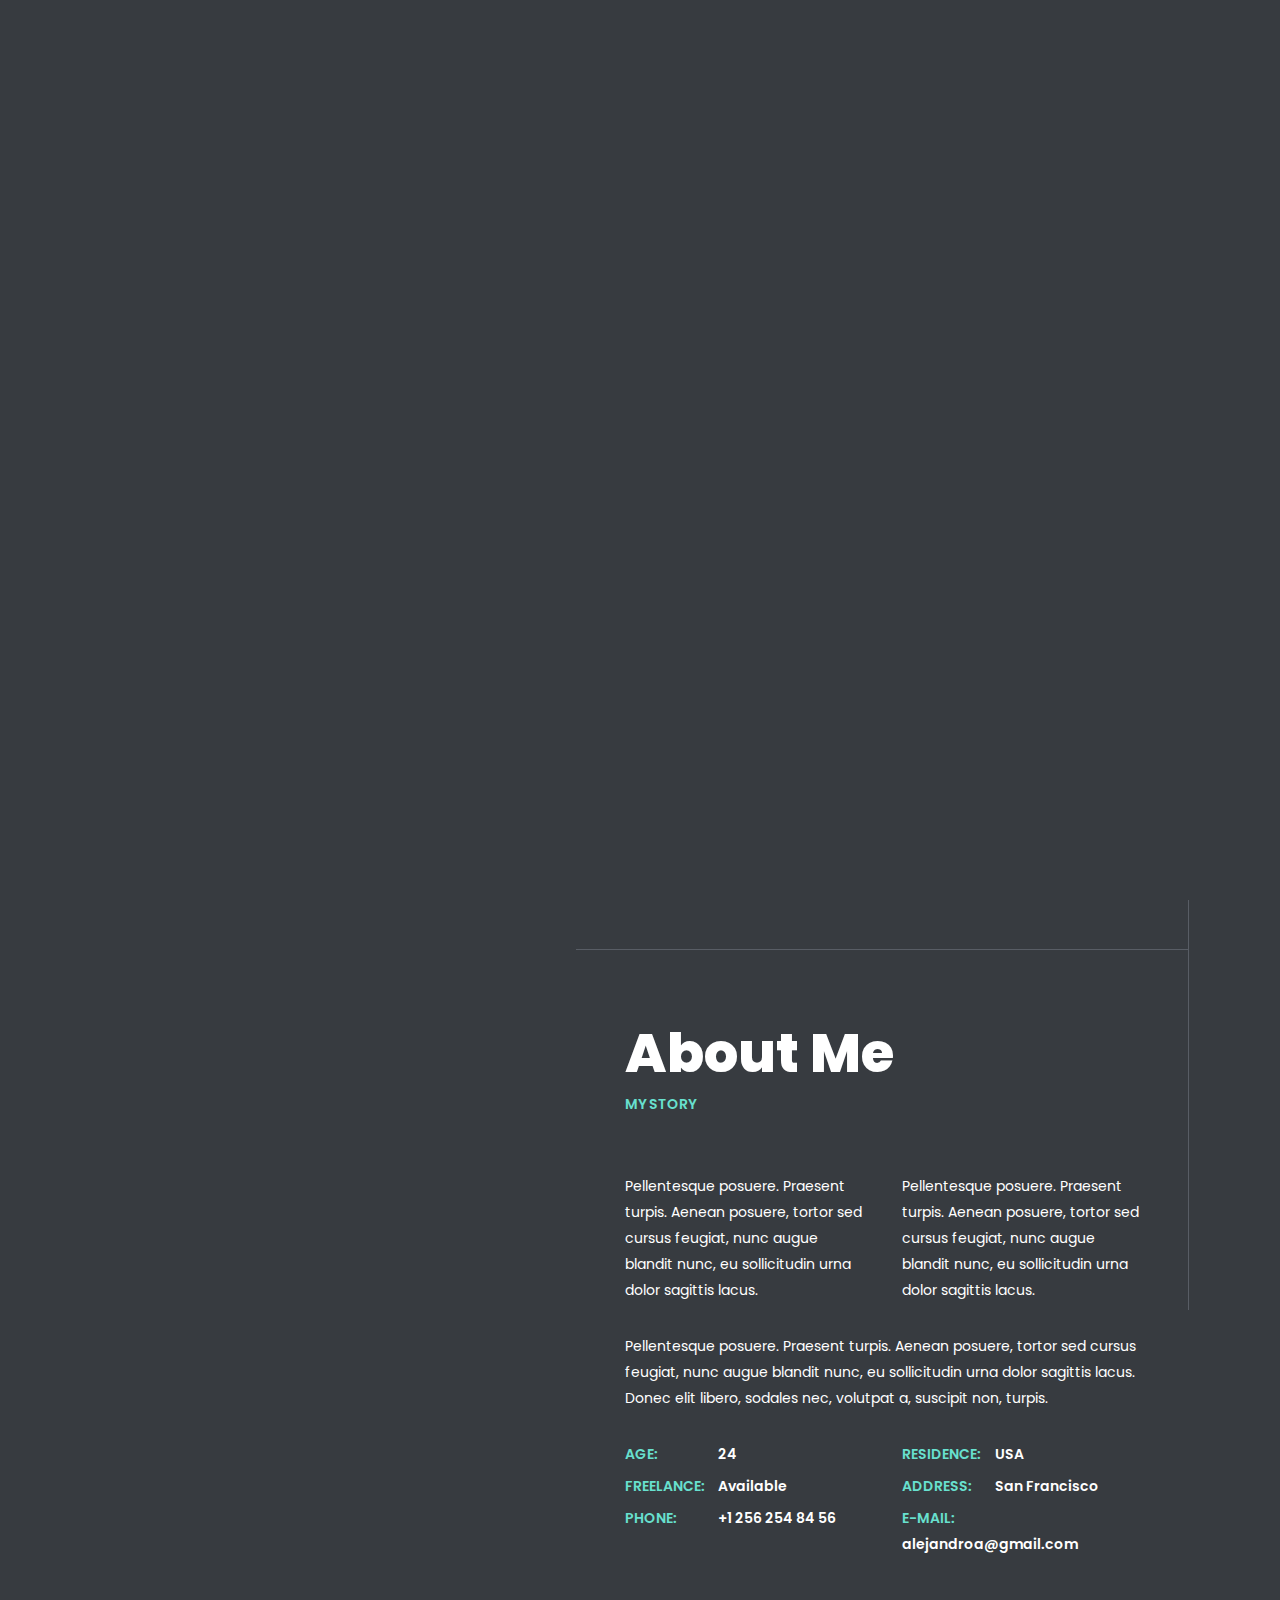
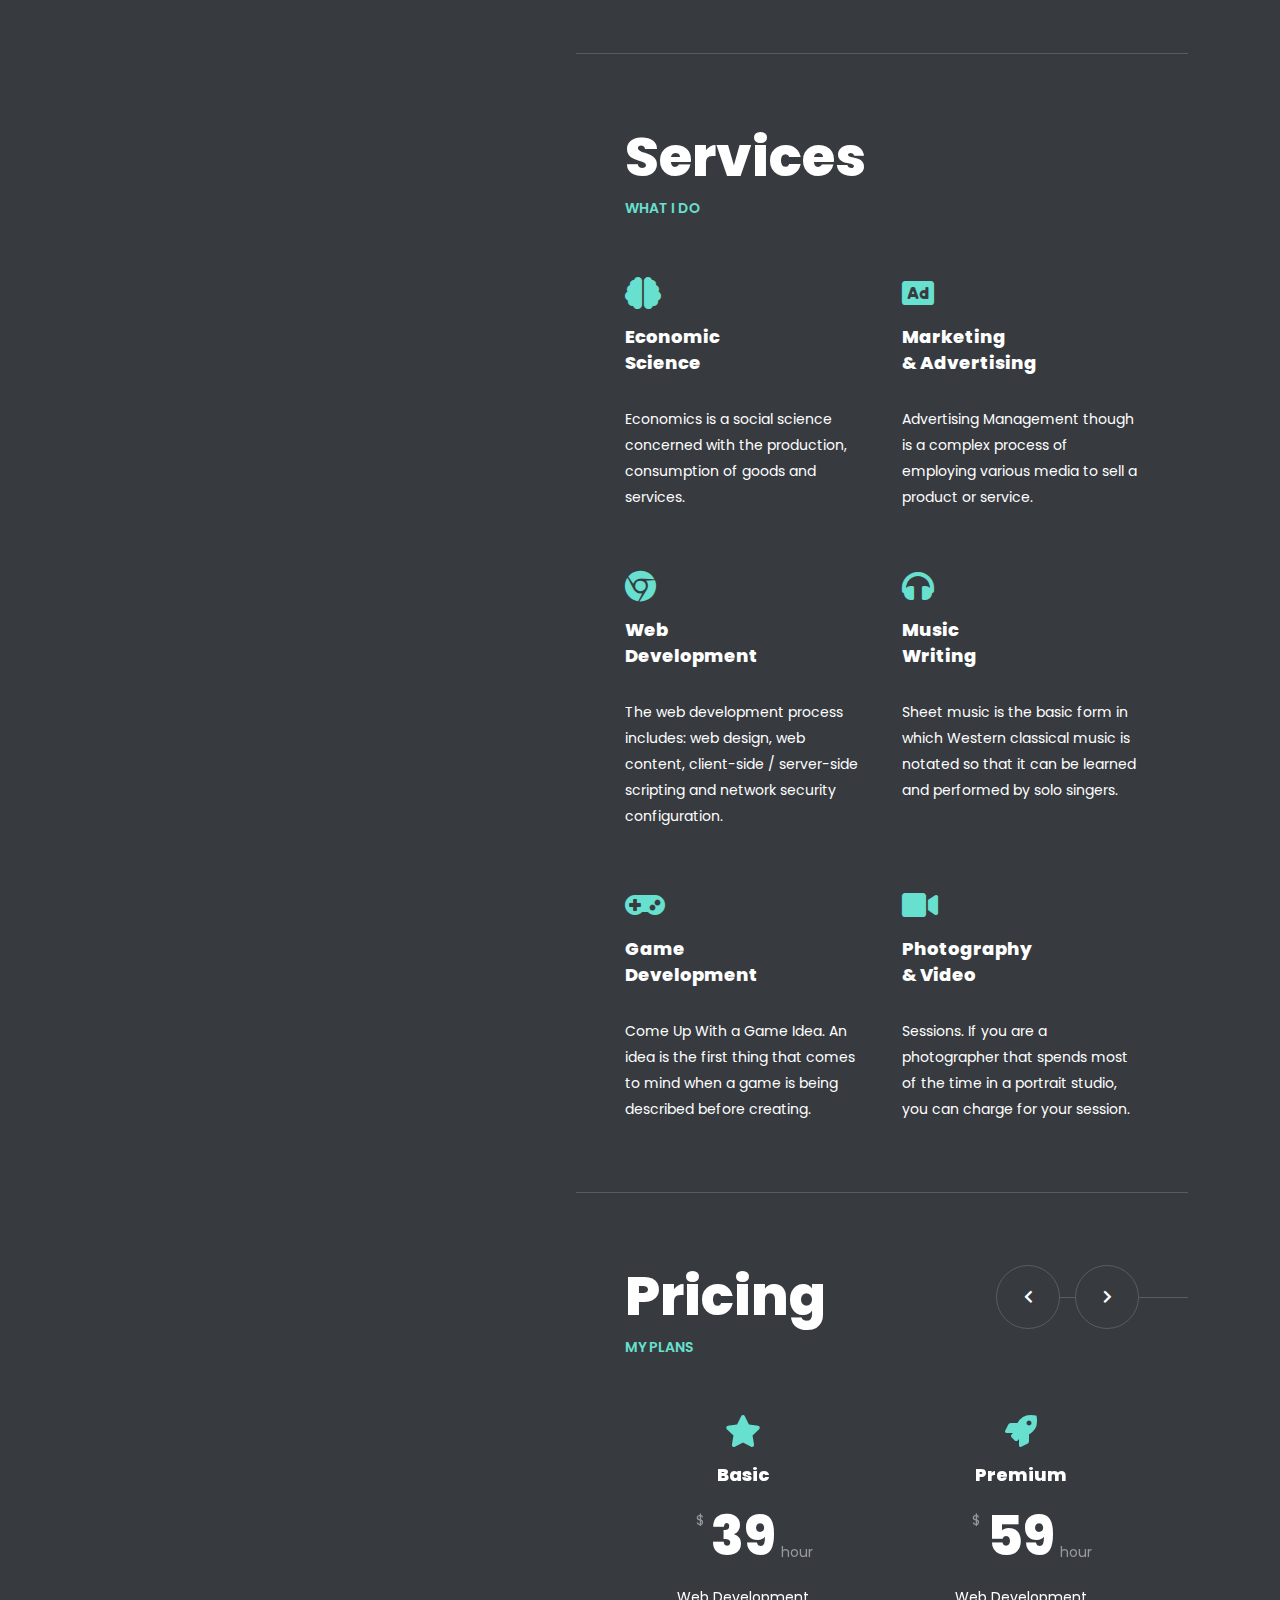
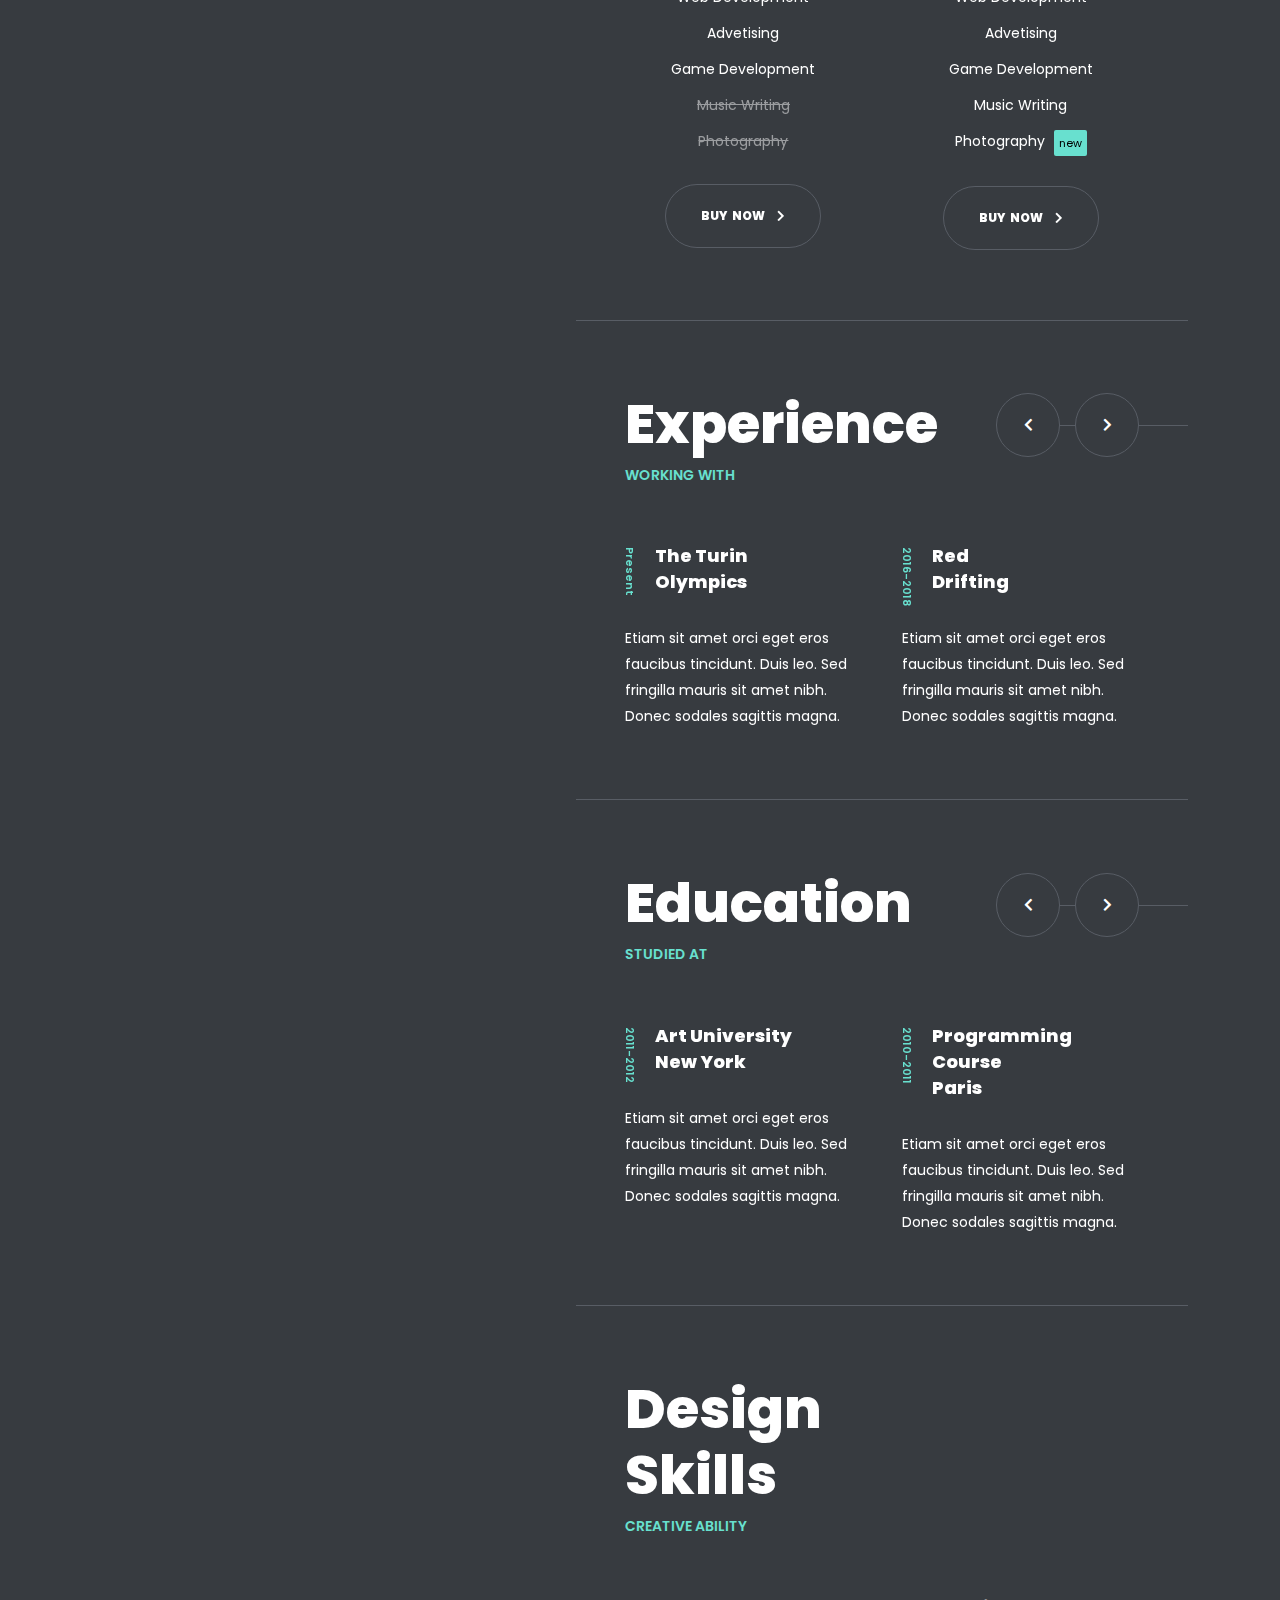
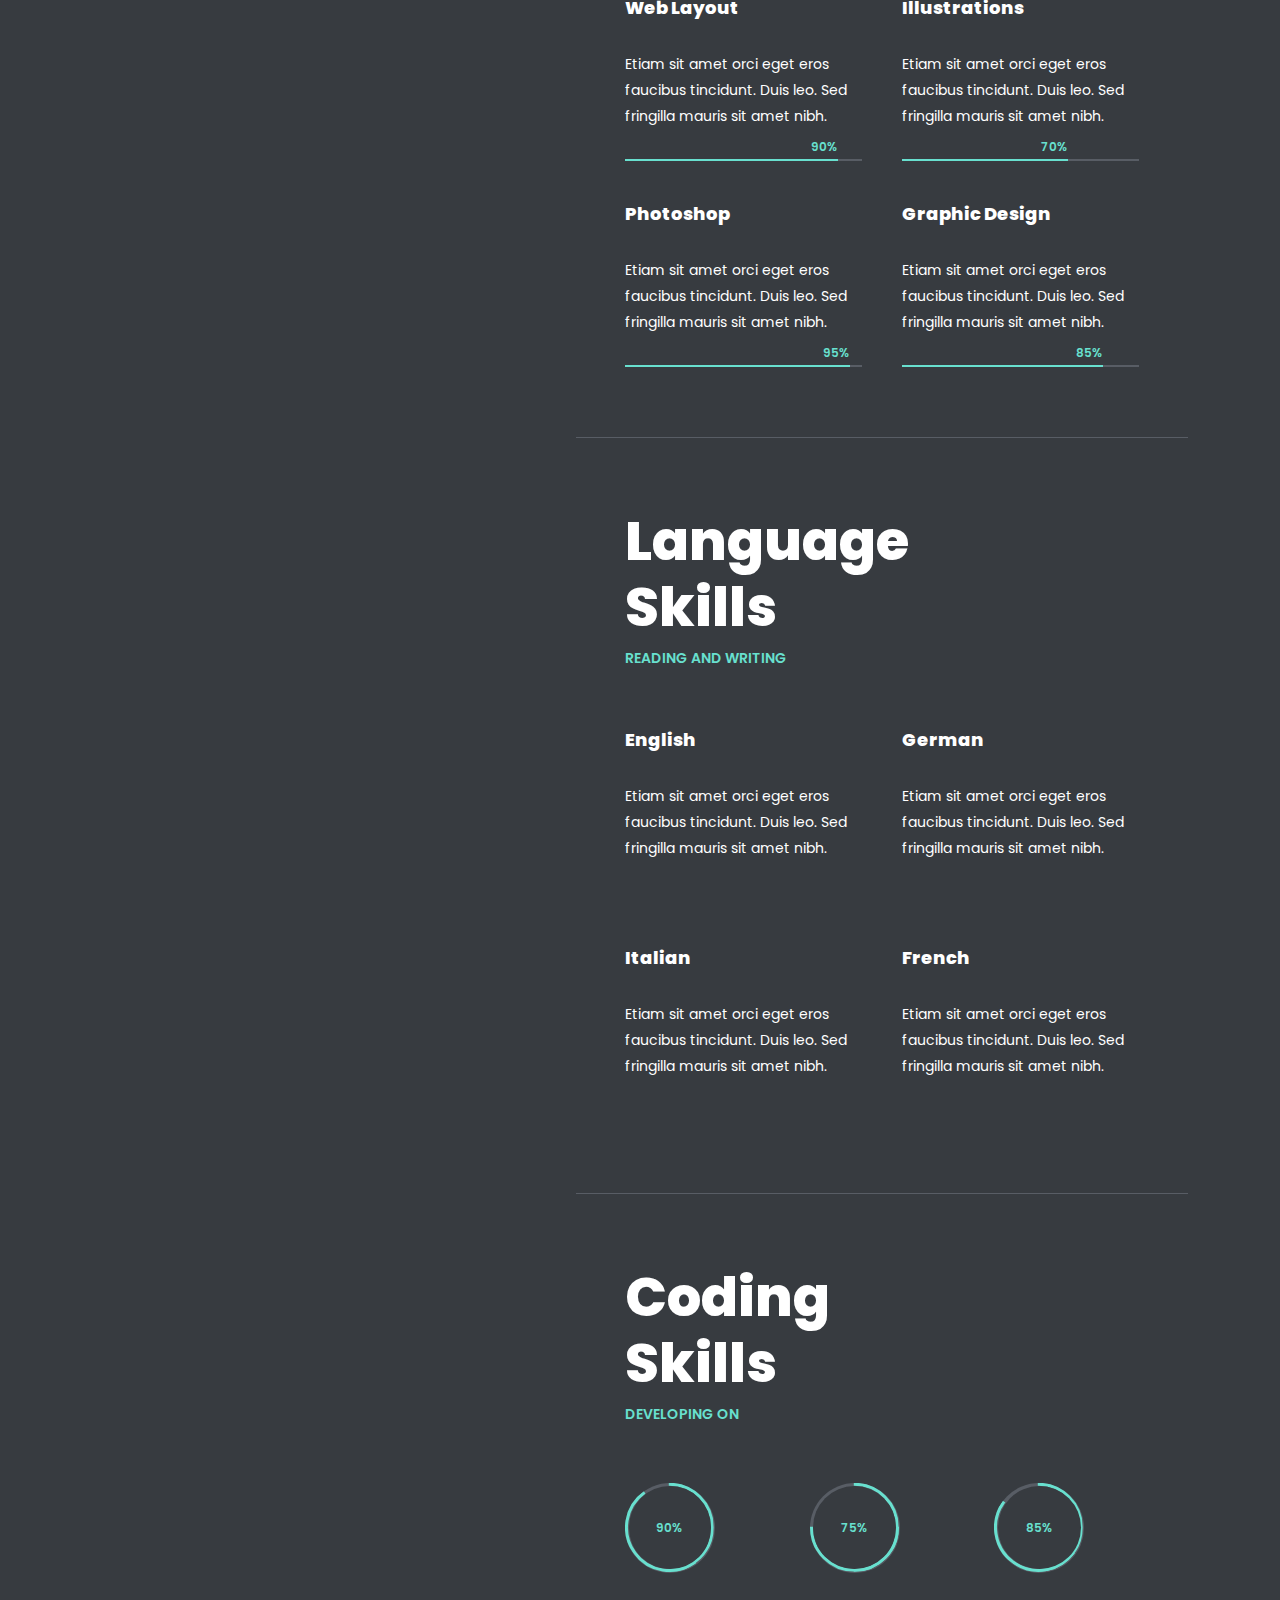
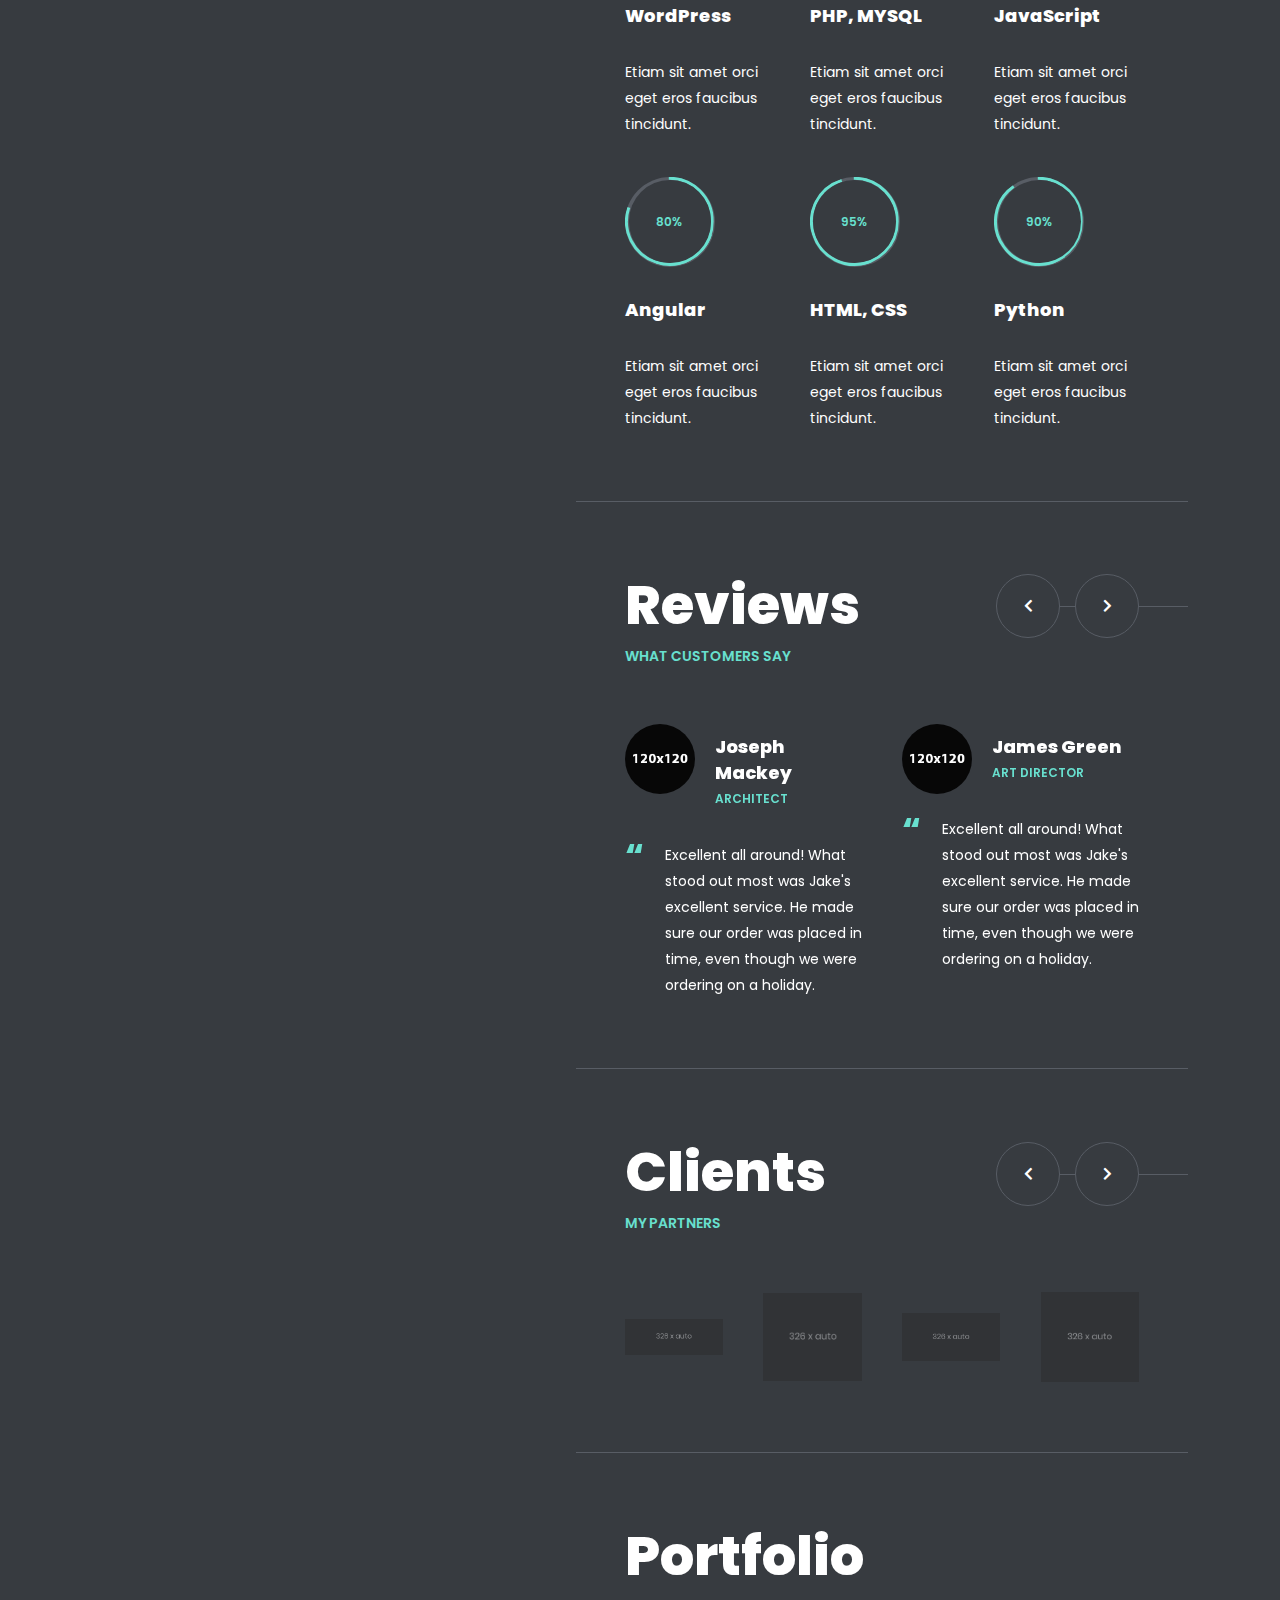
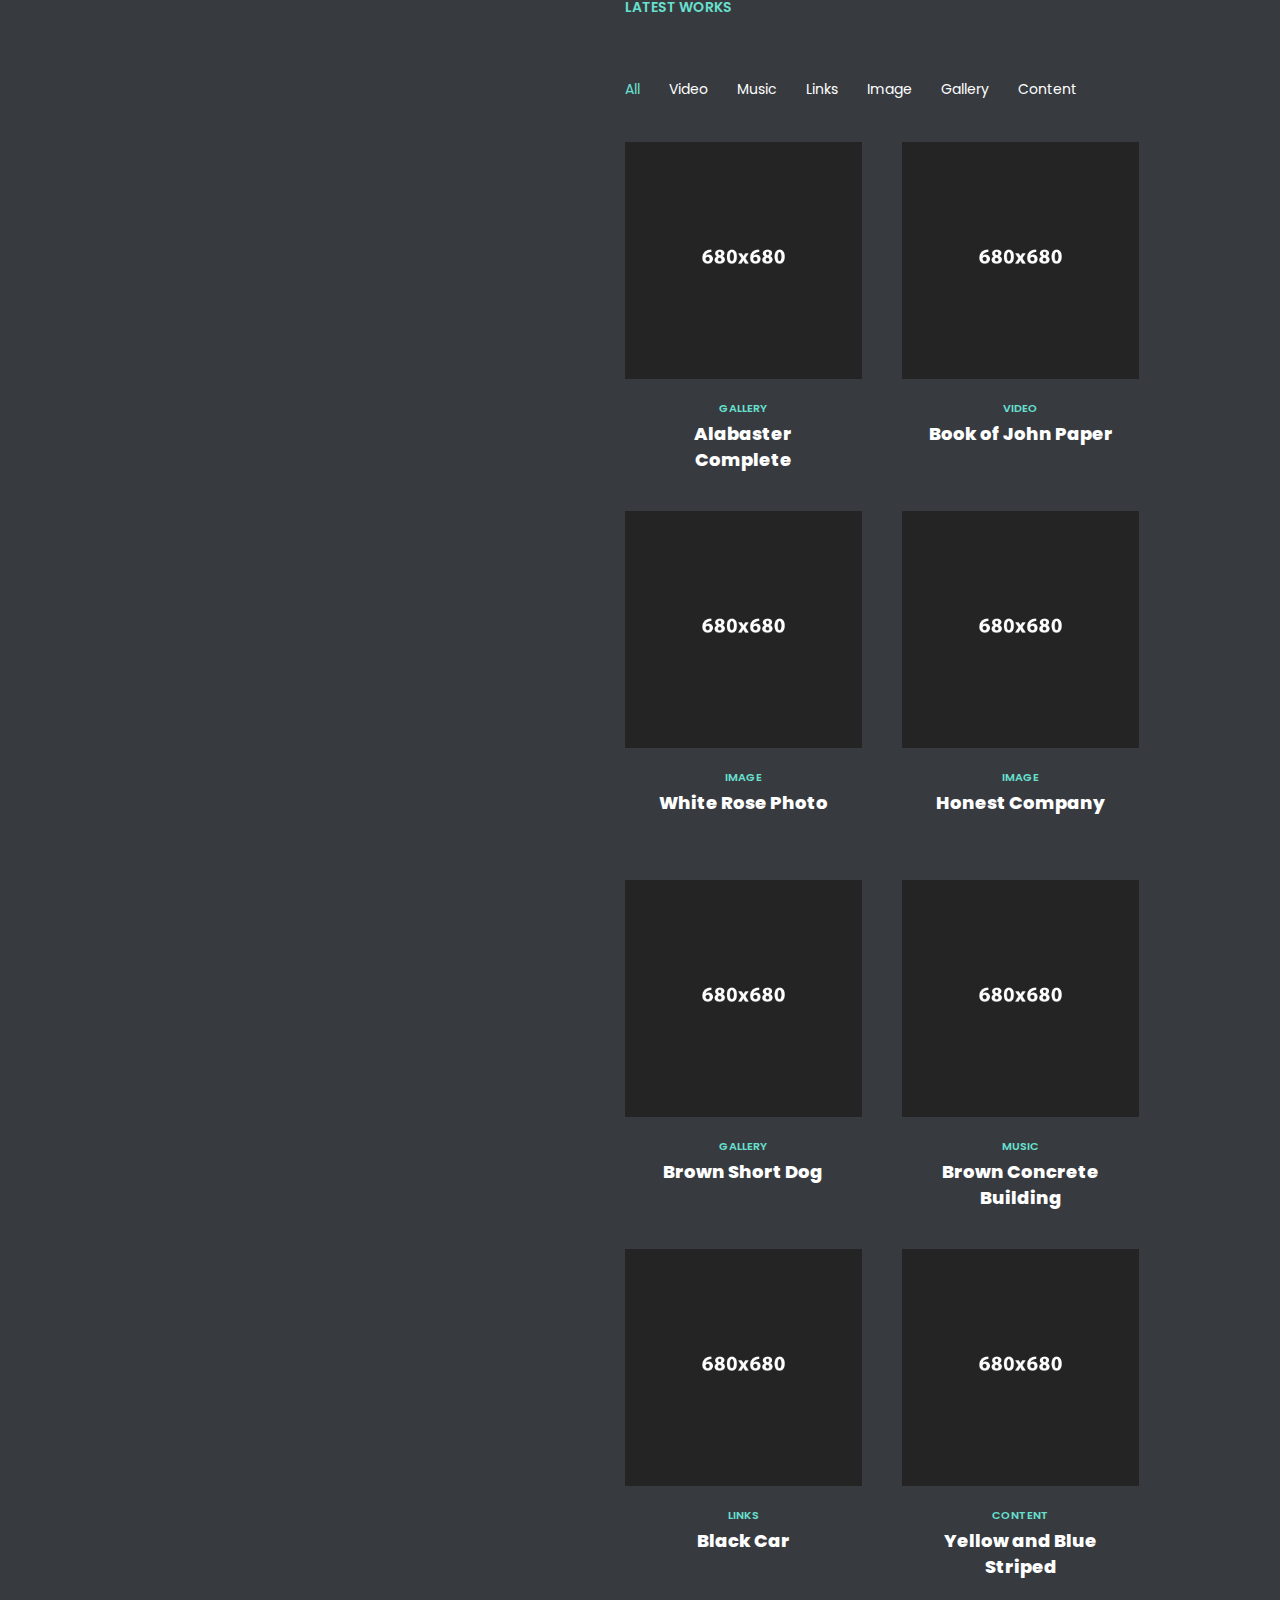
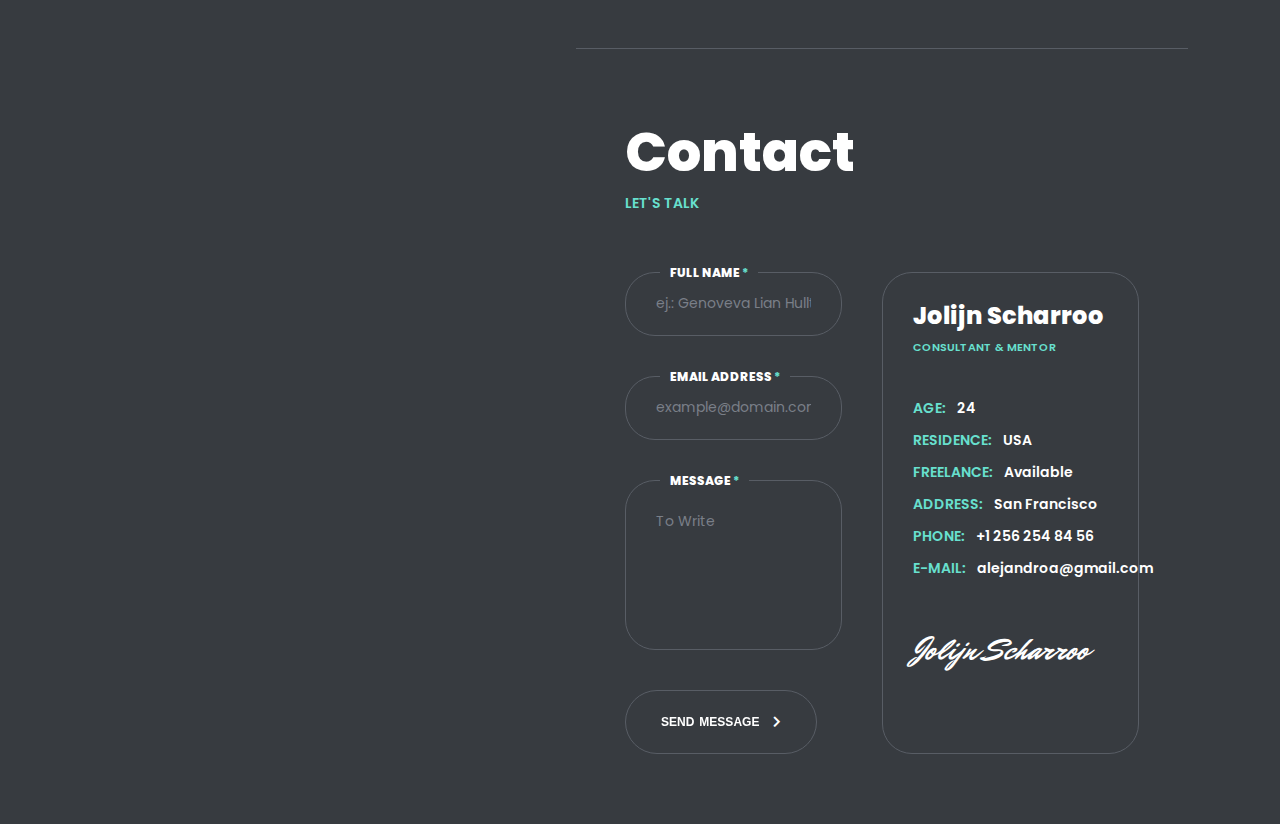
<file: index-slider.html>
<!doctype html>
<html lang="en-US">
<head>

	<!-- Meta -->
	<meta charset="UTF-8">
	<meta name="viewport" content="width=device-width, initial-scale=1, maximum-scale=1" />
	<meta name="description" content="Personal Portfolio Template" />
	<meta name="keywords" content="resposnive, resume, personal, personal portfolio, cv, myour, portfolio" />
	<meta name="author" content="beshleyua" />

	<!-- Title -->
	<title>Myour - Personal Portfolio Template</title>

	<!-- Fonts -->
	<link href="https://fonts.googleapis.com/css?family=Poppins:100,100i,200,200i,300,300i,400,400i,500,500i,600,600i,700,700i,800,800i,900,900i&display=swap" rel="stylesheet">
	<link href="https://fonts.googleapis.com/css?family=Mr+Dafoe&display=swap" rel="stylesheet">

	<!-- Styles -->
	<link rel="stylesheet" href="css/basic.css" />
	<link rel="stylesheet" href="css/layout.css" />
	<link rel="stylesheet" href="css/magnific-popup.css" />
	<link rel="stylesheet" href="css/animate.css" />
	<link rel="stylesheet" href="css/jarallax.css" />
	<link rel="stylesheet" href="css/owl.carousel.css" />
	<link rel="stylesheet" href="css/swiper.css" />
	<link rel="stylesheet" href="css/fontawesome.css" />

	<!-- Theme Colors
	<link rel="stylesheet" href="css/theme-colors/blue.css" />
	<link rel="stylesheet" href="css/theme-colors/green.css" />
	<link rel="stylesheet" href="css/theme-colors/orange.css" />
	<link rel="stylesheet" href="css/theme-colors/brown.css" />
	<link rel="stylesheet" href="css/theme-colors/purple.css" />
	<link rel="stylesheet" href="css/theme-colors/red.css" />
	<link rel="stylesheet" href="css/theme-colors/beige.css" />
	<link rel="stylesheet" href="css/theme-colors/green_light.css" />
	<link rel="stylesheet" href="css/theme-colors/yellow.css" />
	<link rel="stylesheet" href="css/theme-colors/yellow_light.css" />
	-->
		
	<!--[if lt IE 9]>
	<script src="http://css3-mediaqueries-js.googlecode.com/svn/trunk/css3-mediaqueries.js"></script>
	<script src="http://html5shim.googlecode.com/svn/trunk/html5.js"></script>
	<![endif]-->

	<link rel="shortcut icon" href="images/favicons/favicon.ico">

</head>

<body class="home">

	<!-- Preloader -->
	<div class="preloader">
		<div class="box-1">
			<div class="centrize full-width">
				<div class="vertical-center">
					<div class="spinner">
						<div class="lines"></div>
					</div>
				</div>
			</div>
		</div>
		<div class="box-2"></div>
	</div>
	
	<!-- Container -->
	<div class="container">
	
		<!-- Header -->
		<header class="header">

			<!-- logo -->
			<div class="logo">
				<a href="#">
					<img class="logo-img" src="images/logo.png" alt="" />
					<span class="logo-lnk">Jolijn <br />Scharroo</span>
				</a>
			</div>

			<!-- menu button -->
			<a href="#" class="menu-btn"><span></span></a>
				
			<!-- download cv button -->
			<a href="#" class="btn download-cv-btn">
				<span class="animated-button"><span>Download CV</span></span>
				<i class="icon fas fa-download"></i>
			</a>

			<!-- header sidebar -->
			<div class="header-sidebar">

				<!-- top menu -->						
				<div class="top-menu">
					<div class="top-menu-nav">	
						<div class="menu-topmenu-container">
							<ul class="menu">
								<li class="menu-item current-menu-item menu-item-has-children">
									<a href="#section-started">
										<span class="animated-button"><span>Home</span></span>
									</a>
									<ul class="sub-menu">
										<li class="menu-item"><a href="index.html">Home 1</a></li>
										<li class="menu-item"><a href="index-2.html">Home 2</a></li>
										<li class="menu-item"><a href="index-3.html">Home 3</a></li>
										<li class="menu-item current-menu-item"><a href="index-slider.html">Home Slider</a></li>
										<li class="menu-item"><a href="index-video.html">Home Video</a></li>
									</ul>
								</li>
								<li class="menu-item">
									<a href="#section-about">
										<span class="animated-button"><span>About</span></span>
									</a>
								</li>
								<li class="menu-item">
									<a href="#section-experience">
										<span class="animated-button"><span>Resume</span></span>
									</a>
								</li>
								<li class="menu-item">
									<a href="#section-portfolio">
										<span class="animated-button"><span>Portfolio</span></span>
									</a>
								</li>
								<li class="menu-item">
									<a href="#section-contacts">
										<span class="animated-button"><span>Contact</span></span>
									</a>
								</li>
							</ul>
						</div>
					</div>
				</div>

			</div>

		</header>
		
		<!-- Wrapper -->
		<div class="wrapper">

			<!-- Background Slider -->
			<div class="background-bg">
				<div class="started-carousel">
					<div class="swiper-container">
						<div class="swiper-wrapper">
							<div class="swiper-slide first">
								<div class="background-filter">
									<div class="background-img" style="background-image: url(images/girl.jpg);"></div>
								</div>
							</div>
							<div class="swiper-slide">
								<div class="background-filter">
									<div class="background-img" style="background-image: url(images/girl3.jpg);"></div>
								</div>
							</div>
							<div class="swiper-slide">
								<div class="background-filter">
									<div class="background-img" style="background-image: url(images/girl2.jpg);"></div>
								</div>
							</div>
						</div>
					</div>
				</div>
			</div>

			<!-- Section Started -->
			<div class="section started" id="section-started">
				<div class="centrize full-width">
					<div class="vertical-center">

						<!-- title -->
						<h1 class="h-title">
							Jolijn <br />Scharroo
						</h1>

						<!-- content started -->
						<div class="started-content">

							<!-- subtitle -->
							<div class="h-subtitles">
								<div class="h-subtitle typing-subtitle">
									<p>Consultant and Mentor</p>
									<p>Web Designer</p>
									<p>Programmer</p>
								</div>
								<span class="typed-subtitle"></span>
							</div>

							<!-- text -->
							<div class="h-text">
								Hello! I am Web Developer from United States, New York. I have rich experience in web site design and building, also I am good at wordpress. I love to talk with you about our unique.
							</div>

							<!-- button -->
							<a href="#" class="btn">
								<span class="animated-button"><span>Contact Me</span></span>
								<i class="icon fas fa-chevron-right"></i>
							</a>

							<!-- mosue button -->
							<a href="#" class="btn mouse-btn" style="display: none;">
								<i class="icon fas fa-chevron-down"></i>
							</a>

						</div>

					</div>
				</div>
			</div>

			<!-- Section About -->
			<div class="section about" id="section-about">
				<div class="content">

					<!-- title -->
					<div class="titles">
						<div class="title">About Me</div>
						<div class="subtitle">My story</div>
					</div>

					<!-- text -->
					<div class="cols">
						<div class="col">
							<div class="single-post-text">
								<p>
									Pellentesque posuere. Praesent turpis. Aenean posuere, tortor sed cursus feugiat, nunc augue blandit nunc, eu sollicitudin urna dolor sagittis lacus.
								</p>
							</div>
						</div>
						<div class="col">
							<div class="single-post-text">
								<p>
									Pellentesque posuere. Praesent turpis. Aenean posuere, tortor sed cursus feugiat, nunc augue blandit nunc, eu sollicitudin urna dolor sagittis lacus.
								</p>
							</div>
						</div>
						<div class="col col-full">
							<div class="single-post-text">
								<p>
									Pellentesque posuere. Praesent turpis. Aenean posuere, tortor sed cursus feugiat, nunc augue blandit nunc, eu sollicitudin urna dolor sagittis lacus. Donec elit libero, sodales nec, volutpat a, suscipit non, turpis.
								</p>
							</div>
						</div>
					</div>

					<!-- info list -->
					<div class="info-list">
						<ul>
							<li><strong>Age:</strong> 24</li>
							<li><strong>Residence:</strong> USA</li>
							<li><strong>Freelance:</strong> Available</li>
							<li><strong>Address:</strong> San Francisco</li>
							<li><strong>Phone:</strong> +1 256 254 84 56</li>
							<li><strong>E-mail:</strong> alejandroa@gmail.com</li>
						</ul>
					</div>

					<div class="clear"></div>
				</div>
			</div>

			<!-- Section Service -->
			<div class="section service" id="section-services">
				<div class="content">

					<!-- title -->
					<div class="titles">
						<div class="title">Services</div>
						<div class="subtitle">What I Do</div>
					</div>

					<!-- services items -->
					<div class="service-items">

						<div class="service-col">
							<div class="service-item">
								<div class="icon"><i class="fas fa-brain"></i></div>
								<div class="name">Economic <br />Science</div>
								<div class="single-post-text">
									<p>
										Economics is a social science concerned with the production, consumption of goods and services.
									</p>
								</div>
							</div>
						</div>
						
						<div class="service-col">
							<div class="service-item">
								<div class="icon"><i class="icon fas fa-ad"></i></div>
								<div class="name">Marketing <br />& Advertising</div>
								<div class="single-post-text">
									<p>
										Advertising Management though is a complex process of employing various media to sell a product or service.
									</p>
								</div>
							</div>
						</div>

						<div class="service-col">
							<div class="service-item">
								<div class="icon"><i class="icon fab fa-chrome"></i></div>
								<div class="name">Web <br />Development</div>
								<div class="single-post-text">
									<p>
										The web development process includes: web design, web content, client-side / server-side scripting and network security configuration.
									</p>
								</div>
							</div>
						</div>

						<div class="service-col">
							<div class="service-item">
								<div class="icon"><i class="icon fas fa-headphones"></i></div>
								<div class="name">Music <br />Writing</div>
								<div class="single-post-text">
									<p>
										Sheet music is the basic form in which Western classical music is notated so that it can be learned and performed by solo singers.
									</p>
								</div>
							</div>
						</div>

						<div class="service-col">
							<div class="service-item">
								<div class="icon"><i class="icon fas fa-gamepad"></i></div>
								<div class="name">Game <br />Development</div>
								<div class="single-post-text">
									<p>
										Come Up With a Game Idea. An idea is the first thing that comes to mind when a game is being described before creating.
									</p>
								</div>
							</div>
						</div>

						<div class="service-col">
							<div class="service-item">
								<div class="icon"><i class="fas fa-video"></i></div>
								<div class="name">Photography <br />& Video</div>
								<div class="single-post-text">
									<p>
										Sessions. If you are a photographer that spends most of the time in a portrait studio, you can charge for your session.
									</p>
								</div>
							</div>
						</div>

					</div>

					<div class="clear"></div>
				</div>
			</div>

			<!-- Section Pricing -->
			<div class="section pricing" id="section-pricing">
				<div class="content">

					<!-- title -->
					<div class="titles">
						<div class="title">Pricing</div>
						<div class="subtitle">My Plans</div>
					</div>

					<!-- pricing items -->
					<div class="content-carousel">
						<div class="owl-carousel" data-slidesview="2" data-slidesview_mobile="1">

							<div class="item">
								<div class="pricing-item">
									<div class="icons"><i class="fas fa-star"></i></div>
									<div class="name">Basic</div>
									<div class="amount">
										<span class="number">
											<span class="dollar">$</span>
											<span>39</span>
											<span class="period">hour</span>
										</span>
									</div>
									<div class="feature-list">
										<ul>
											<li>Web Development</li>
											<li>Advetising</li>
											<li>Game Development</li>
											<li class="disable">Music Writing</li>
											<li class="disable">Photography</li>
										</ul>
									</div>
									<a href="#" class="btn">
										<span class="animated-button"><span>Buy Now</span></span>
										<i class="icon fas fa-chevron-right"></i>
									</a>
								</div>
							</div>

							<div class="item">
								<div class="pricing-item">
									<div class="icons"><i class="fas fa-rocket"></i></div>
									<div class="name">Premium</div>
									<div class="amount">
										<span class="number">
											<span class="dollar">$</span>
											<span>59</span>
											<span class="period">hour</span>
										</span>
									</div>
									<div class="feature-list">
										<ul>
											<li>Web Development</li>
											<li>Advetising</li>
											<li>Game Development</li>
											<li>Music Writing</li>
											<li>Photography <strong>new</strong></li>
										</ul>
									</div>
									<a href="#" class="btn">
										<span class="animated-button"><span>Buy Now</span></span>
										<i class="icon fas fa-chevron-right"></i>
									</a>
								</div>
							</div>

							<div class="item">
								<div class="pricing-item">
									<div class="icons"><i class="fas fa-rocket"></i></div>
									<div class="name">Ultimate</div>
									<div class="amount">
										<span class="number">
											<span class="dollar">$</span>
											<span>59</span>
											<span class="period">hour</span>
										</span>
									</div>
									<div class="feature-list">
										<ul>
											<li>Web Development</li>
											<li>Advetising</li>
											<li>Game Development</li>
											<li>Music Writing</li>
											<li>Photography <strong>new</strong></li>
										</ul>
									</div>
									<a href="#" class="btn">
										<span class="animated-button"><span>Buy Now</span></span>
										<i class="icon fas fa-chevron-right"></i>
									</a>
								</div>
							</div>

						</div>

						<!-- navigation -->
						<div class="navs">
							<span class="prev fas fa-chevron-left"></span>
							<span class="next fas fa-chevron-right"></span>
						</div>

					</div>

				</div>
			</div>

			<!-- Section Resume -->
			<div class="section resume" id="section-experience">
				<div class="content">

					<!-- title -->
					<div class="titles">
						<div class="title">Experience</div>
						<div class="subtitle">Working with</div>
					</div>

					<!-- resume items -->
					<div class="content-carousel">
						<div class="owl-carousel" data-slidesview="2" data-slidesview_mobile="1">

							<div class="item">
								<div class="resume-item active">
									<div class="date">Present</div>
									<div class="name">The Turin <br />Olympics</div>
									<div class="single-post-text">
										<p>
											Etiam sit amet orci eget eros faucibus tincidunt. Duis leo. Sed fringilla mauris sit amet nibh. Donec sodales sagittis magna.
										</p>
									</div>
								</div>
							</div>

							<div class="item">
								<div class="resume-item">
									<div class="date">2016-2018</div>
									<div class="name">Red <br />Drifting</div>
									<div class="single-post-text">
										<p>
											Etiam sit amet orci eget eros faucibus tincidunt. Duis leo. Sed fringilla mauris sit amet nibh. Donec sodales sagittis magna.
										</p>
									</div>
								</div>
							</div>

							<div class="item">
								<div class="resume-item">
									<div class="date">2014-2016</div>
									<div class="name">World <br />Economy</div>
									<div class="single-post-text">
										<p>
											Etiam sit amet orci eget eros faucibus tincidunt. Duis leo. Sed fringilla mauris sit amet nibh. Donec sodales sagittis magna.
										</p>
									</div>
								</div>
							</div>

							<div class="item">
								<div class="resume-item">
									<div class="date">2012-2014</div>
									<div class="name">Art Director <br />Facebook</div>
									<div class="single-post-text">
										<p>
											Etiam sit amet orci eget eros faucibus tincidunt. Duis leo. Sed fringilla mauris sit amet nibh. Donec sodales sagittis magna.
										</p>
									</div>
								</div>
							</div>

						</div>

						<!-- navigation -->
						<div class="navs">
							<span class="prev fas fa-chevron-left"></span>
							<span class="next fas fa-chevron-right"></span>
						</div>

					</div>

				</div>
			</div>

			<!-- Section Resume -->
			<div class="section resume" id="section-education">
				<div class="content">

					<!-- title -->
					<div class="titles">
						<div class="title">Education</div>
						<div class="subtitle">Studied at</div>
					</div>

					<!-- resume items -->
					<div class="content-carousel">
						<div class="owl-carousel" data-slidesview="2" data-slidesview_mobile="1">

							<div class="item">
								<div class="resume-item active">
									<div class="date">2011-2012</div>
									<div class="name">Art University <br />New York</div>
									<div class="single-post-text">
										<p>
											Etiam sit amet orci eget eros faucibus tincidunt. Duis leo. Sed fringilla mauris sit amet nibh. Donec sodales sagittis magna.
										</p>
									</div>
								</div>
							</div>

							<div class="item">
								<div class="resume-item">
									<div class="date">2010-2011</div>
									<div class="name">Programming Course <br />Paris</div>
									<div class="single-post-text">
										<p>
											Etiam sit amet orci eget eros faucibus tincidunt. Duis leo. Sed fringilla mauris sit amet nibh. Donec sodales sagittis magna.
										</p>
									</div>
								</div>
							</div>

							<div class="item">
								<div class="resume-item">
									<div class="date">2009-2010</div>
									<div class="name">Web Design Course <br />London</div>
									<div class="single-post-text">
										<p>
											Etiam sit amet orci eget eros faucibus tincidunt. Duis leo. Sed fringilla mauris sit amet nibh. Donec sodales sagittis magna.
										</p>
									</div>
								</div>
							</div>

							<div class="item">
								<div class="resume-item">
									<div class="date">2012-2014</div>
									<div class="name">Art Course <br />London</div>
									<div class="single-post-text">
										<p>
											Etiam sit amet orci eget eros faucibus tincidunt. Duis leo. Sed fringilla mauris sit amet nibh. Donec sodales sagittis magna.
										</p>
									</div>
								</div>
							</div>

						</div>

						<!-- navigation -->
						<div class="navs">
							<span class="prev fas fa-chevron-left"></span>
							<span class="next fas fa-chevron-right"></span>
						</div>

					</div>

				</div>
			</div>

			<!-- Section Design Skills -->
			<div class="section skills" id="section-skills">
				<div class="content">

					<!-- title -->
					<div class="titles">
						<div class="title">Design Skills</div>
						<div class="subtitle">Creative ability</div>
					</div>

					<!-- skills items -->
					<div class="skills percent">
						<ul>
							<li>
								<div class="name">Web Layout</div>
								<div class="single-post-text">
									<p>
										Etiam sit amet orci eget eros faucibus tincidunt. Duis leo. Sed fringilla mauris sit amet nibh.
									</p>
								</div>
								<div class="progress">
									<div class="percentage" style="width: 90%;">
										<span class="percent">90%</span>
									</div>
								</div>
							</li>
							<li>
								<div class="name">Illustrations</div>
								<div class="single-post-text">
									<p>
										Etiam sit amet orci eget eros faucibus tincidunt. Duis leo. Sed fringilla mauris sit amet nibh.
									</p>
								</div>
								<div class="progress">
									<div class="percentage" style="width: 70%;">
										<span class="percent">70%</span>
									</div>
								</div>
							</li>
							<li>
								<div class="name">Photoshop</div>
								<div class="single-post-text">
									<p>
										Etiam sit amet orci eget eros faucibus tincidunt. Duis leo. Sed fringilla mauris sit amet nibh.
									</p>
								</div>
								<div class="progress">
									<div class="percentage" style="width: 95%;">
										<span class="percent">95%</span>
									</div>
								</div>
							</li>
							<li>
								<div class="name">Graphic Design</div>
								<div class="single-post-text">
									<p>
										Etiam sit amet orci eget eros faucibus tincidunt. Duis leo. Sed fringilla mauris sit amet nibh.
									</p>
								</div>
								<div class="progress">
									<div class="percentage" style="width: 85%;">
										<span class="percent">85%</span>
									</div>
								</div>
							</li>
						</ul>
					</div>

				</div>
			</div>

			<!-- Section Languages Skills -->
			<div class="section skills" id="section-skills-lang">
				<div class="content">

					<!-- title -->
					<div class="titles">
						<div class="title">Language Skills</div>
						<div class="subtitle">Reading and writing</div>
					</div>

					<!-- skills items -->
					<div class="skills dotted">
						<ul>
							<li>
								<div class="name">English</div>
								<div class="single-post-text">
									<p>
										Etiam sit amet orci eget eros faucibus tincidunt. Duis leo. Sed fringilla mauris sit amet nibh.
									</p>
								</div>
								<div class="progress">
									<div class="percentage" style="width: 90%;">
										<span class="percent">90%</span>
									</div>
								</div>
							</li>
							<li>
								<div class="name">German</div>
								<div class="single-post-text">
									<p>
										Etiam sit amet orci eget eros faucibus tincidunt. Duis leo. Sed fringilla mauris sit amet nibh.
									</p>
								</div>
								<div class="progress">
									<div class="percentage" style="width: 70%;">
										<span class="percent">70%</span>
									</div>
								</div>
							</li>
							<li>
								<div class="name">Italian</div>
								<div class="single-post-text">
									<p>
										Etiam sit amet orci eget eros faucibus tincidunt. Duis leo. Sed fringilla mauris sit amet nibh.
									</p>
								</div>
								<div class="progress">
									<div class="percentage" style="width: 55%;">
										<span class="percent">55%</span>
									</div>
								</div>
							</li>
							<li>
								<div class="name">French</div>
								<div class="single-post-text">
									<p>
										Etiam sit amet orci eget eros faucibus tincidunt. Duis leo. Sed fringilla mauris sit amet nibh.
									</p>
								</div>
								<div class="progress">
									<div class="percentage" style="width: 85%;">
										<span class="percent">85%</span>
									</div>
								</div>
							</li>
						</ul>
					</div>

				</div>

			</div>

			<!-- Section Coding Skills -->
			<div class="section skills" id="section-skills-code">
				<div class="content">
					
					<!-- title -->
					<div class="titles">
						<div class="title">Coding Skills</div>
						<div class="subtitle">Developing on</div>
					</div>

					<!-- skills items-->
					<div class="skills circles">
						<ul>
							<li>
								<div class="progress p90"> <!-- p90 = 90% circle fill color -->
									<div class="percentage"></div>
									<span>90%</span>
								</div>
								<div class="name">WordPress</div>
								<div class="single-post-text">
									<p>
										Etiam sit amet orci eget eros faucibus tincidunt.
									</p>
								</div>
							</li>
							<li>
								<div class="progress p75"> <!-- p75 = 75% circle fill color -->
									<div class="percentage"></div>
									<span>75%</span>
								</div>
								<div class="name">PHP, MYSQL</div>
								<div class="single-post-text">
									<p>
										Etiam sit amet orci eget eros faucibus tincidunt.
									</p>
								</div>
							</li>
							<li>
								<div class="progress p85"> <!-- p85 = 85% circle fill color -->
									<div class="percentage"></div>
									<span>85%</span>
								</div>
								<div class="name">JavaScript</div>
								<div class="single-post-text">
									<p>
										Etiam sit amet orci eget eros faucibus tincidunt.
									</p>
								</div>
							</li>
							<li>
								<div class="progress p80"> <!-- p80 = 80% circle fill color -->
									<div class="percentage"></div>
									<span>80%</span>
								</div>
								<div class="name">Angular</div>
								<div class="single-post-text">
									<p>
										Etiam sit amet orci eget eros faucibus tincidunt.
									</p>
								</div>
							</li>
							<li>
								<div class="progress p95"> <!-- p95 = 95% circle fill color -->
									<div class="percentage"></div>
									<span>95%</span>
								</div>
								<div class="name">HTML, CSS</div>
								<div class="single-post-text">
									<p>
										Etiam sit amet orci eget eros faucibus tincidunt.
									</p>
								</div>
							</li>
							<li>
								<div class="progress p90"> <!-- p90 = 90% circle fill color -->
									<div class="percentage"></div>
									<span>90%</span>
								</div>
								<div class="name">Python</div>
								<div class="single-post-text">
									<p>
										Etiam sit amet orci eget eros faucibus tincidunt.
									</p>
								</div>
							</li>
						</ul>
					</div>

				</div>
			</div>

			<!-- Section Testimonials -->
			<div class="section testimonials" id="section-testimonials">
				<div class="content">

					<!-- title -->
					<div class="titles">
						<div class="title">Reviews</div>
						<div class="subtitle">What customers say</div>
					</div>

					<!-- testimonials items -->
					<div class="content-carousel">
						<div class="owl-carousel" data-slidesView="2" data-slidesview_mobile="1">

							<div class="item">
								<div class="reviews-item">
									<div class="image">
										<img src="images/rev1.png" alt="">
									</div>
									<div class="info">
										<div class="name">Joseph Mackey</div>
										<div class="company">Architect</div>
									</div>
									<div class="text">
										Excellent all around! What stood out most was Jake's excellent service. He made sure our order was placed in time, even though we were ordering on a holiday.
									</div>
								</div>
							</div>

							<div class="item">
								<div class="reviews-item">
									<div class="image">
										<img src="images/rev1.png" alt="">
									</div>
									<div class="info">
										<div class="name">James Green</div>
										<div class="company">Art Director</div>
									</div>
									<div class="text">
										Excellent all around! What stood out most was Jake's excellent service. He made sure our order was placed in time, even though we were ordering on a holiday.
									</div>
								</div>
							</div>

							<div class="item">
								<div class="reviews-item">
									<div class="image">
										<img src="images/rev1.png" alt="">
									</div>
									<div class="info">
										<div class="name">Joseph Mackey</div>
										<div class="company">Architect</div>
									</div>
									<div class="text">
										Excellent all around! What stood out most was Jake's excellent service. He made sure our order was placed in time, even though we were ordering on a holiday.
									</div>
								</div>
							</div>

							<div class="item">
								<div class="reviews-item">
									<div class="image">
										<img src="images/rev1.png" alt="">
									</div>
									<div class="info">
										<div class="name">James Green</div>
										<div class="company">Art Director</div>
									</div>
									<div class="text">
										Excellent all around! What stood out most was Jake's excellent service. He made sure our order was placed in time, even though we were ordering on a holiday.
									</div>
								</div>
							</div>

						</div>

						<!-- navigation -->
						<div class="navs">
							<span class="prev fas fa-chevron-left"></span>
							<span class="next fas fa-chevron-right"></span>
						</div>

					</div>
					
				</div>
			</div>

			<!-- Section Clients -->
			<div class="section clients" id="section-clients">
				<div class="content">

					<!-- title -->
					<div class="titles">
						<div class="title">Clients</div>
						<div class="subtitle">My partners</div>
					</div>

					<!-- clients items -->
					<div class="content-carousel">
						<div class="owl-carousel" data-slidesview="4" data-slidesview_mobile="2">

							<div class="item">
								<div class="clients-item">
									<a target="_blank" href="#">
										<img src="images/client2.png" alt="" />
									</a>
								</div>
							</div>

							<div class="item">
								<div class="clients-item">
									<a target="_blank" href="#">
										<img src="images/client3.png" alt="" />
									</a>
								</div>
							</div>

							<div class="item">
								<div class="clients-item">
									<a target="_blank" href="#">
										<img src="images/client1.png" alt="" />
									</a>
								</div>
							</div>

							<div class="item">
								<div class="clients-item">
									<a target="_blank" href="#">
										<img src="images/client4.png" alt="" />
									</a>
								</div>
							</div>

							<div class="item">
								<div class="clients-item">
									<a target="_blank" href="#">
										<img src="images/client2.png" alt="" />
									</a>
								</div>
							</div>

							<div class="item">
								<div class="clients-item">
									<a target="_blank" href="#">
										<img src="images/client3.png" alt="" />
									</a>
								</div>
							</div>

							<div class="item">
								<div class="clients-item">
									<a target="_blank" href="#">
										<img src="images/client1.png" alt="" />
									</a>
								</div>
							</div>

							<div class="item">
								<div class="clients-item">
									<a target="_blank" href="#">
										<img src="images/client4.png" alt="" />
									</a>
								</div>
							</div>

						</div>

						<!-- navigation -->
						<div class="navs">
							<span class="prev fas fa-chevron-left"></span>
							<span class="next fas fa-chevron-right"></span>
						</div>

					</div>
					
					<div class="clear"></div>
				</div>
			</div>

			<!-- Works -->
			<div class="section works" id="section-portfolio">
				<div class="content">

					<!-- title -->
					<div class="titles">
						<div class="title">Portfolio</div>
						<div class="subtitle">Latest works</div>
					</div>

					<!-- filter -->
					<div class="filter-menu">
						<div class="filters">
							<div class="btn-group">
								<label data-text="All" class="glitch-effect">
									<input type="radio" name="fl_radio" value=".box-col" />All
								</label>
							</div>
							<div class="btn-group">
								<label data-text="Video">
									<input type="radio" name="fl_radio" value=".f-video" />Video
								</label>
							</div>
							<div class="btn-group">
								<label data-text="Music">
									<input type="radio" name="fl_radio" value=".f-music" />Music
								</label>
							</div>
							<div class="btn-group">
								<label data-text="Links">
									<input type="radio" name="fl_radio" value=".f-links" />Links
								</label>
							</div>
							<div class="btn-group">
								<label data-text="Image">
									<input type="radio" name="fl_radio" value=".f-image" />Image
								</label>
							</div>
							<div class="btn-group">
								<label data-text="Gallery">
									<input type="radio" name="fl_radio" value=".f-gallery" />Gallery
								</label>
							</div>
							<div class="btn-group">
								<label data-text="Content">
									<input type="radio" name="fl_radio" value=".f-content" />Content
								</label>
							</div>
						</div>
					</div>

					<!-- portfolio items -->
					<div class="box-items">	

						<div class="box-col f-gallery">
							<div class="box-item">
								<div class="image">
									<a href="#gallery-1" class="has-popup-gallery">
										<img src="images/works/work1.jpg" alt="" />
										<span class="info">
											<span class="centrize full-width">
												<span class="vertical-center">
													<i class="icon fas fa-images"></i>
												</span>
											</span>
										</span>
									</a>
									<div id="gallery-1" class="mfp-hide">
										<a href="images/works/work1.jpg"></a>
										<a href="images/works/work2.jpg"></a>
										<a href="images/works/work3.jpg"></a>
										<a href="images/works/work4.jpg"></a>
									</div>
								</div>
								<div class="desc">
									<div class="category">Gallery</div>
									<a href="#gallery-1" class="name has-popup-gallery">Alabaster Complete Collection</a>
								</div>
							</div>
						</div>

						<div class="box-col f-video">
							<div class="box-item">
								<div class="image">
									<a href="https://youtu.be/S4L8T2kFFck" class="has-popup-video">
										<img src="images/works/work2.jpg" alt="" />
										<span class="info">
											<span class="centrize full-width">
												<span class="vertical-center">
													<i class="icon fas fa-video"></i>
												</span>
											</span>
										</span>
									</a>
								</div>
								<div class="desc">
									<div class="category">Video</div>
									<a href="https://youtu.be/S4L8T2kFFck" class="name has-popup-video">Book of John Paper</a>
								</div>
							</div>
						</div>

						<div class="box-col f-image">
							<div class="box-item">
								<div class="image">
									<a href="images/works/work7.jpg" class="has-popup-image">
										<img src="images/works/work7.jpg" alt="" />
										<span class="info">
											<span class="centrize full-width">
												<span class="vertical-center">
													<i class="icon fas fa-image"></i>
												</span>
											</span>
										</span>
									</a>
								</div>
								<div class="desc">
									<div class="category">Image</div>
									<a href="images/works/work7.jpg" class="name has-popup-image">White Rose Photo</a>
								</div>
							</div>
						</div>

						<div class="box-col f-image">
							<div class="box-item">
								<div class="image">
									<a href="images/works/work4.jpg" class="has-popup-image">
										<img src="images/works/work4.jpg" alt="" />
										<span class="info">
											<span class="centrize full-width">
												<span class="vertical-center">
													<i class="icon fas fa-image"></i>
												</span>
											</span>
										</span>
									</a>
								</div>
								<div class="desc">
									<div class="category">Image</div>
									<a href="images/works/work4.jpg" class="name has-popup-image">Honest Company</a>
								</div>
							</div>
						</div>

						<div class="box-col f-gallery">
							<div class="box-item">
								<div class="image">
									<a href="#gallery-2" class="has-popup-gallery">
										<img src="images/works/work5.jpg" alt="" />
										<span class="info">
											<span class="centrize full-width">
												<span class="vertical-center">
													<i class="icon fas fa-images"></i>
												</span>
											</span>
										</span>
									</a>
									<div id="gallery-2" class="mfp-hide">
										<a href="images/works/work5.jpg"></a>
										<a href="images/works/work2.jpg"></a>
										<a href="images/works/work3.jpg"></a>
										<a href="images/works/work4.jpg"></a>
									</div>
								</div>
								<div class="desc">
									<div class="category">Gallery</div>
									<a href="#gallery-2" class="name has-popup-gallery">Brown Short Dog</a>
								</div>
							</div>
						</div>

						<div class="box-col f-music">
							<div class="box-item">
								<div class="image">
									<a href="https://w.soundcloud.com/player/?visual=true&#038;url=http%3A%2F%2Fapi.soundcloud.com%2Ftracks%2F221650664&#038;show_artwork=true" class="has-popup-music">
										<img src="images/works/work6.jpg" alt="" />
										<span class="info">
											<span class="centrize full-width">
												<span class="vertical-center">
													<i class="icon fas fa-music"></i>
												</span>
											</span>
										</span>
									</a>
								</div>
								<div class="desc">
									<div class="category">Music</div>
									<a href="https://w.soundcloud.com/player/?visual=true&#038;url=http%3A%2F%2Fapi.soundcloud.com%2Ftracks%2F221650664&#038;show_artwork=true" class="name has-popup-music">Brown Concrete Building</a>
								</div>
							</div>
						</div>

						<div class="box-col f-links">
							<div class="box-item">
								<div class="image">
									<a href="https://beshley.com/" class="has-popup-link" target="_blank">
										<img src="images/works/work3.jpg" alt="" />
										<span class="info">
											<span class="centrize full-width">
												<span class="vertical-center">
													<i class="icon fas fa-link"></i>
												</span>
											</span>
										</span>
									</a>
								</div>
								<div class="desc">
									<div class="category">Links</div>
									<a href="https://beshley.com/" class="name has-popup-link">Black Car</a>
								</div>
							</div>
						</div>

						<div class="box-col f-content">
							<div class="box-item">
								<div class="image">
									<a href="#popup-1" class="has-popup-media">
										<img src="images/works/work8.jpg" alt="" />
										<span class="info">
											<span class="centrize full-width">
												<span class="vertical-center">
													<i class="icon fas fa-plus"></i>
												</span>
											</span>
										</span>
									</a>
								</div>
								<div class="desc">
									<div class="category">Content</div>
									<a href="#popup-1" class="name has-popup-media">Yellow and Blue Striped</a>
								</div>
								<div id="popup-1" class="popup-box mfp-fade mfp-hide">
									<div class="content">
										<div class="image">
											<img src="images/works/work8.jpg" alt="">
										</div>
										<div class="desc">
											<div class="category">Content</div>
											<h4>Yellow and Blue Striped</h4>
											<p>
												Consul latine iudicabit eu vel. Cu has animal eruditi voluptatibus. Eu volumus explicari sed. Mel mutat vituperata 
												suscipiantur et, et fabellas explicari adipiscing quo, no mucius euismod vis. Cu vim quem quod cibo.
											</p>
											<a href="#" class="btn">
												<span class="animated-button"><span>View Project</span></span>
												<i class="icon fas fa-chevron-right"></i>
											</a>
										</div>
									</div>
								</div>
							</div>
						</div>

					</div>

					<div class="clear"></div>
				</div>
			</div>

			<!-- Section Contacts Info >-->
			<div class="section contacts" id="section-contacts">
				<div class="content">

					<!-- title -->
					<div class="titles">
						<div class="title">Contact</div>
						<div class="subtitle">Let's talk</div>
					</div>

					<!-- contact form -->
					<div class="contact-form">
						<form id="cform" method="post">
							<div class="group-val">
								<div class="label">Full name <strong>*</strong></div>
   								<input type="text" name="name" placeholder="ej.: Genoveva Lian Hullt" />
							</div>
							<div class="group-val">
								<div class="label">Email address <strong>*</strong></div>
								<input type="email" name="email" placeholder="example@domain.com" />
							</div>
							<div class="group-val">
								<div class="label">Message <strong>*</strong></div>
								<textarea name="message" placeholder="To Write"></textarea>
							</div>
							<div class="group-bts">
								<button type="submit" class="btn">
									<span class="animated-button"><span>Send Message</span></span>
									<i class="icon fas fa-chevron-right"></i>
								</button>
							</div>
						</form>
						<div class="alert-success">
							<p>Thanks, your message is sent successfully.</p>
						</div>
					</div>

					<!-- contact info -->
					<div class="contact-info">
						<div class="name">Jolijn Scharroo</div>
						<div class="subname">Consultant & Mentor</div>
						<div class="info-list">
							<ul>
								<li><strong>Age:</strong> 24</li>
								<li><strong>Residence:</strong> USA</li>
								<li><strong>Freelance:</strong> Available</li>
								<li><strong>Address:</strong> San Francisco</li>
								<li><strong>Phone:</strong> +1 256 254 84 56</li>
								<li><strong>E-mail:</strong> alejandroa@gmail.com</li>
							</ul>
						</div>
						<div class="author">Jolijn Scharroo</div>
					</div>

					<div class="clear"></div>
				</div>
			</div>

		</div>
		
		<!-- Footer -->
		<footer class="footer">
			<div class="socials">
				<a target="_blank" href="https://www.facebook.com/">
					<i class="icon fab fa-facebook-f"></i>
				</a>
				<a target="_blank" href="https://www.instagram.com/">
					<i class="icon fab fa-instagram"></i>
				</a>
				<a target="_blank" href="https://dribbble.com/">
					<i class="icon fab fa-dribbble"></i>
				</a>
			</div>
		</footer>
		
	</div>

	<!-- Scripts -->
	<script src="js/jquery.min.js"></script>
	<script src="js/velocity.min.js"></script>
	<script src="js/jquery.validate.js"></script>
	<script src="js/magnific-popup.js"></script>
	<script src="js/typed.js"></script>
	<script src="js/jarallax.js"></script>
	<script src="js/jarallax-video.js"></script>
	<script src="js/jarallax-element.js"></script>
	<script src="js/imagesloaded.pkgd.js"></script>
	<script src="js/isotope.pkgd.js"></script>
	<script src="js/owl.carousel.js"></script>
	<script src="js/swiper.js"></script>
	<script src="js/scripts.js"></script>

</body>
</html>
</file>
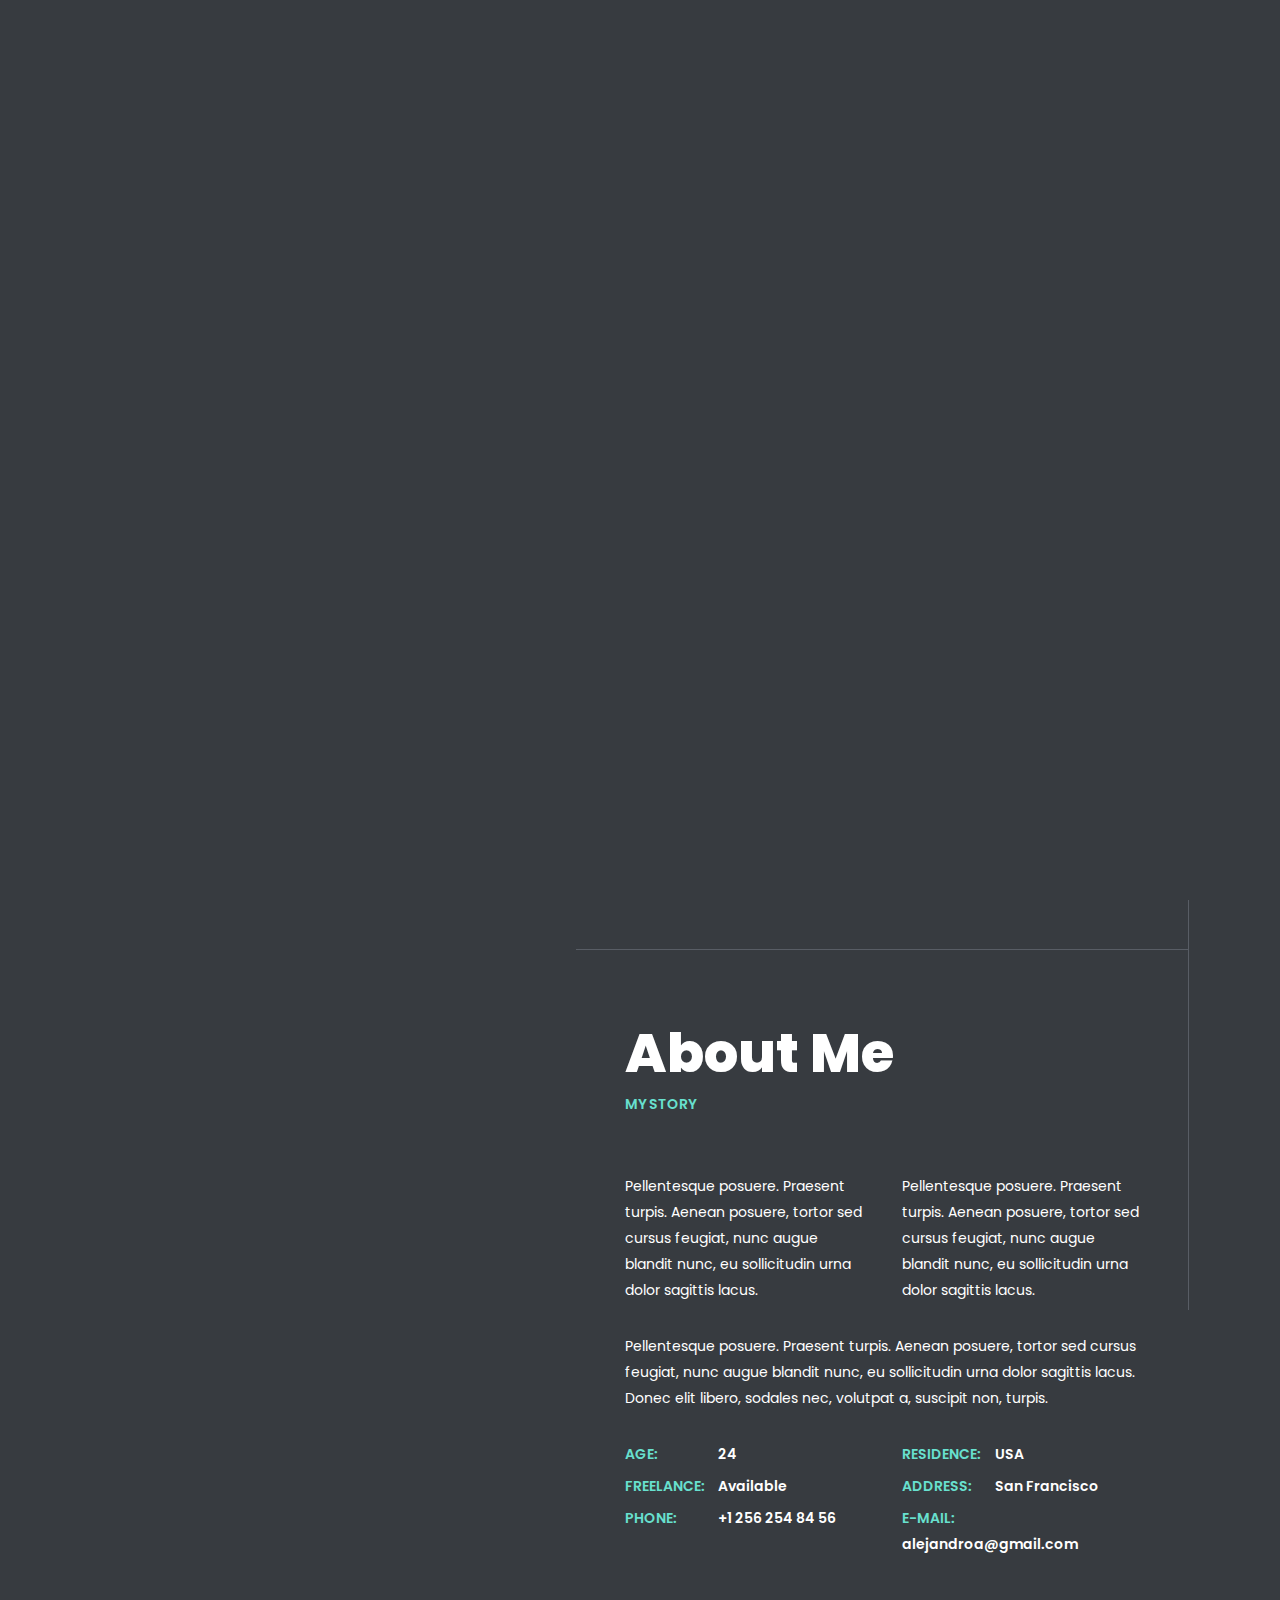
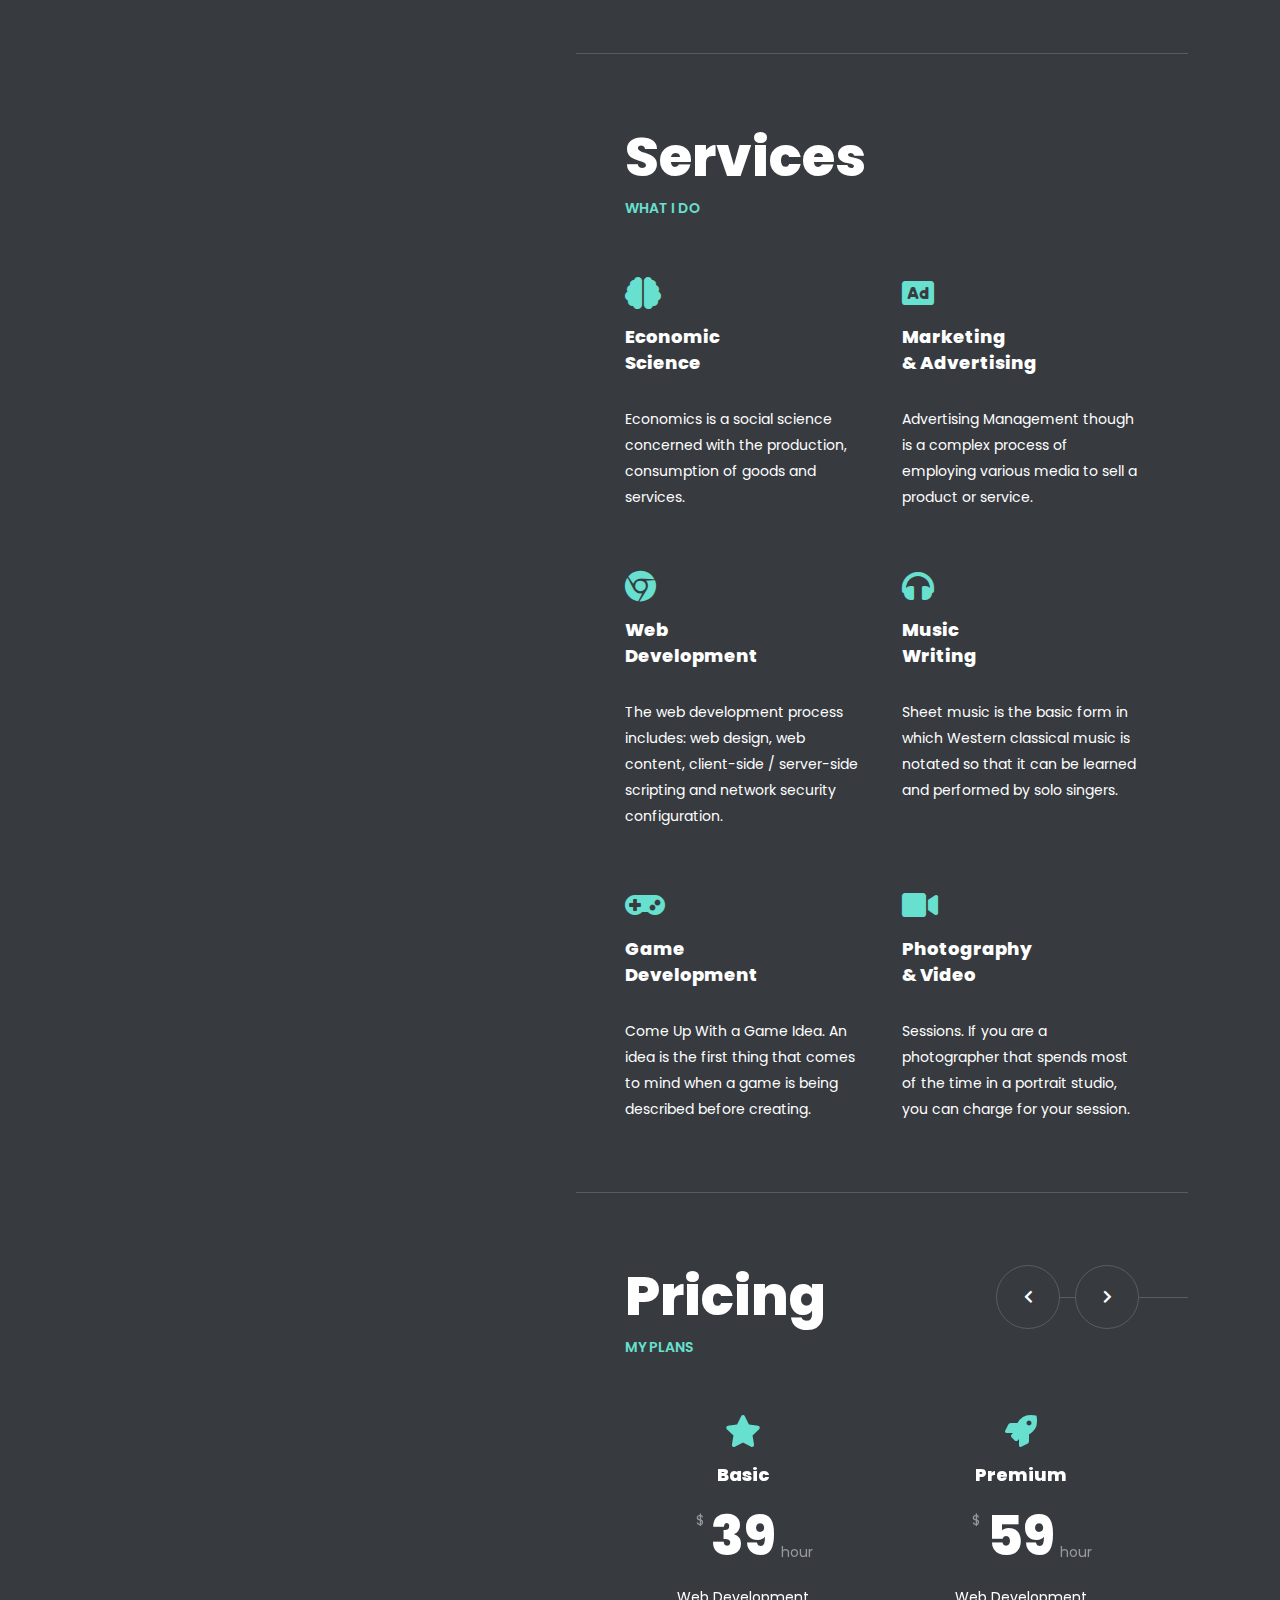
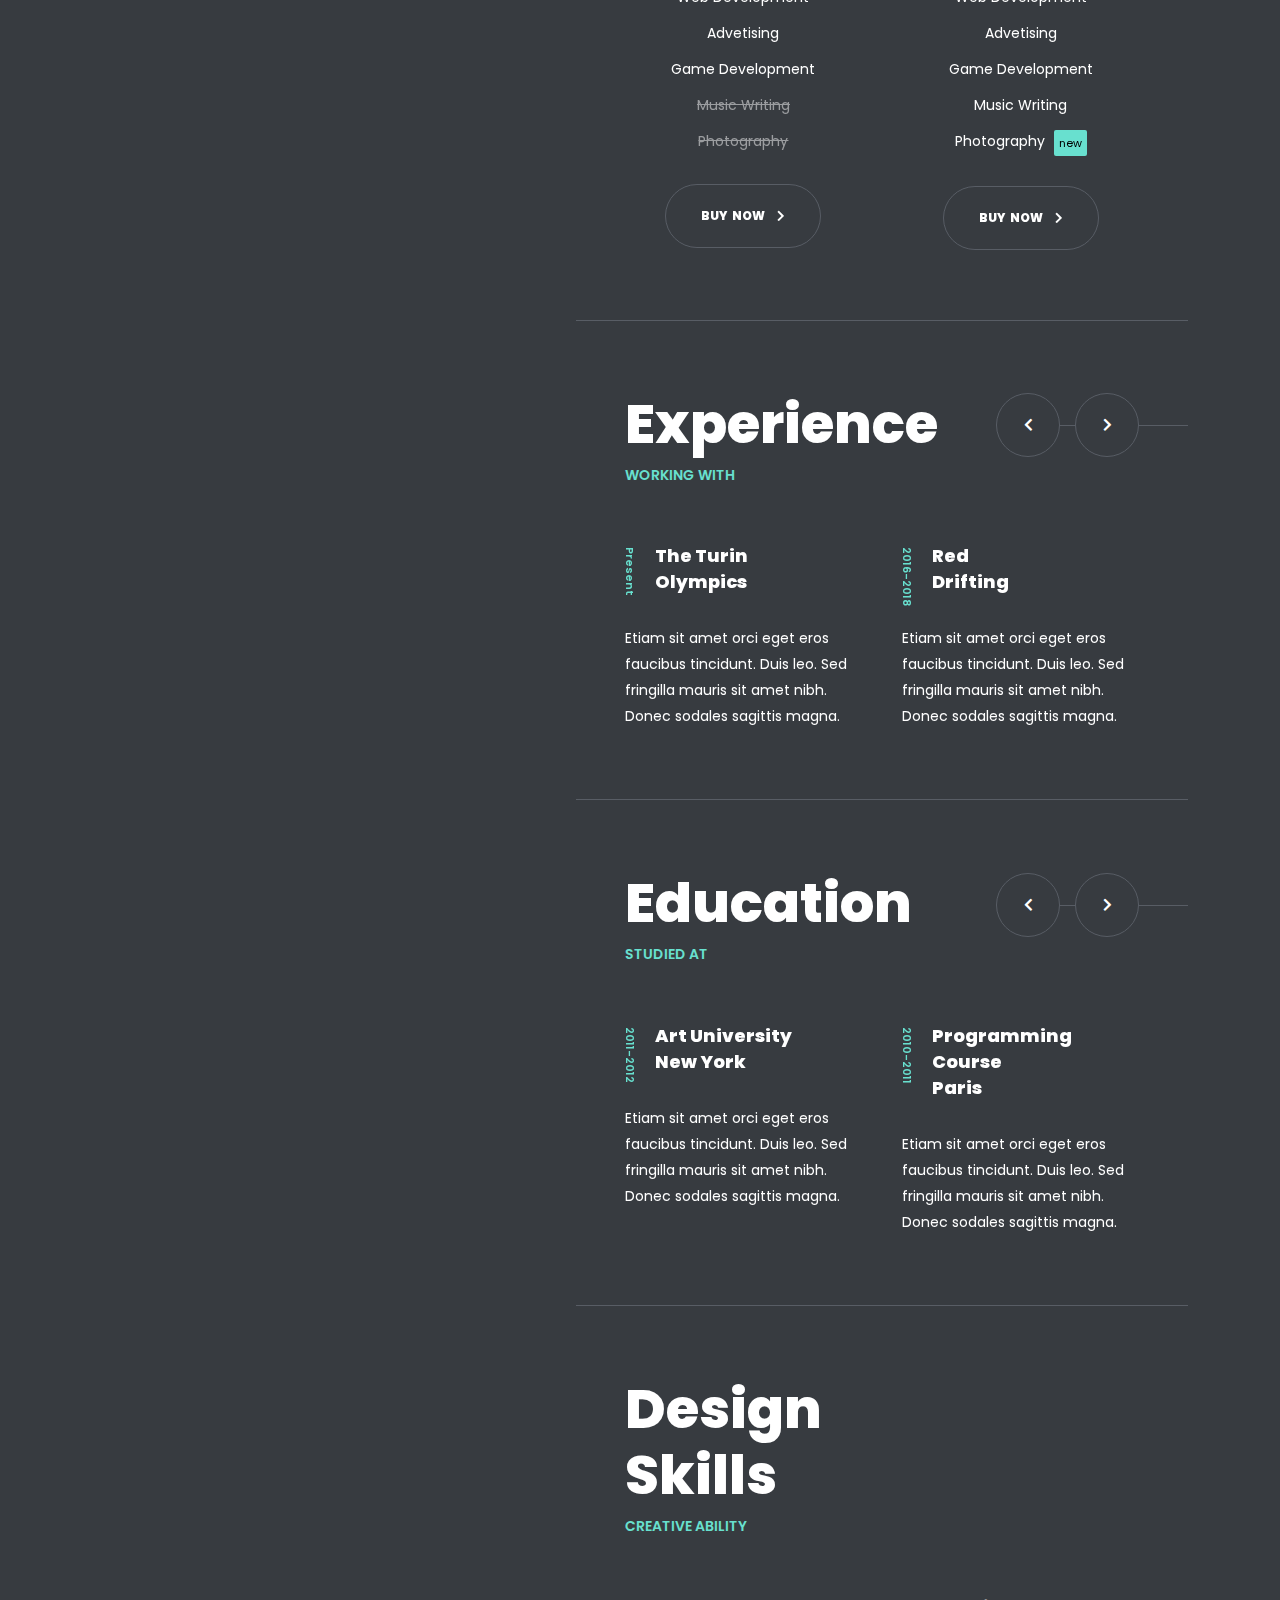
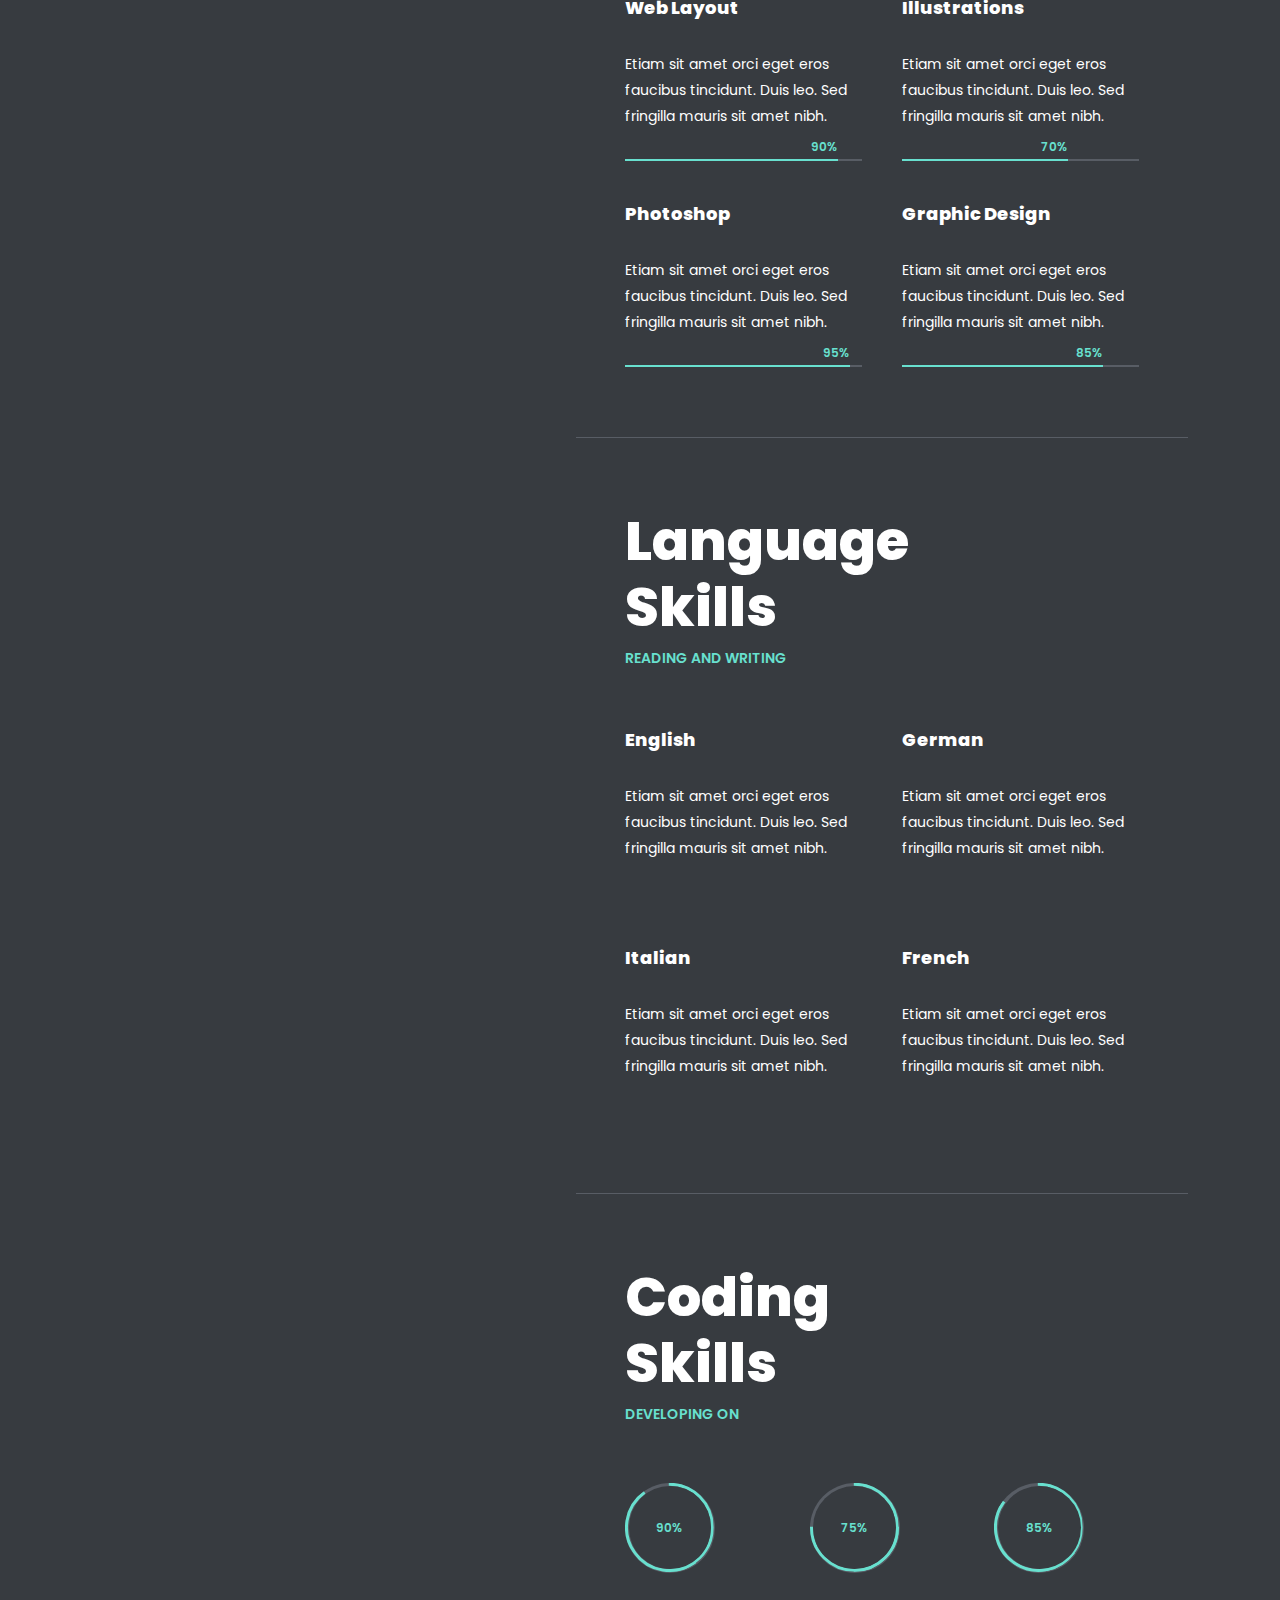
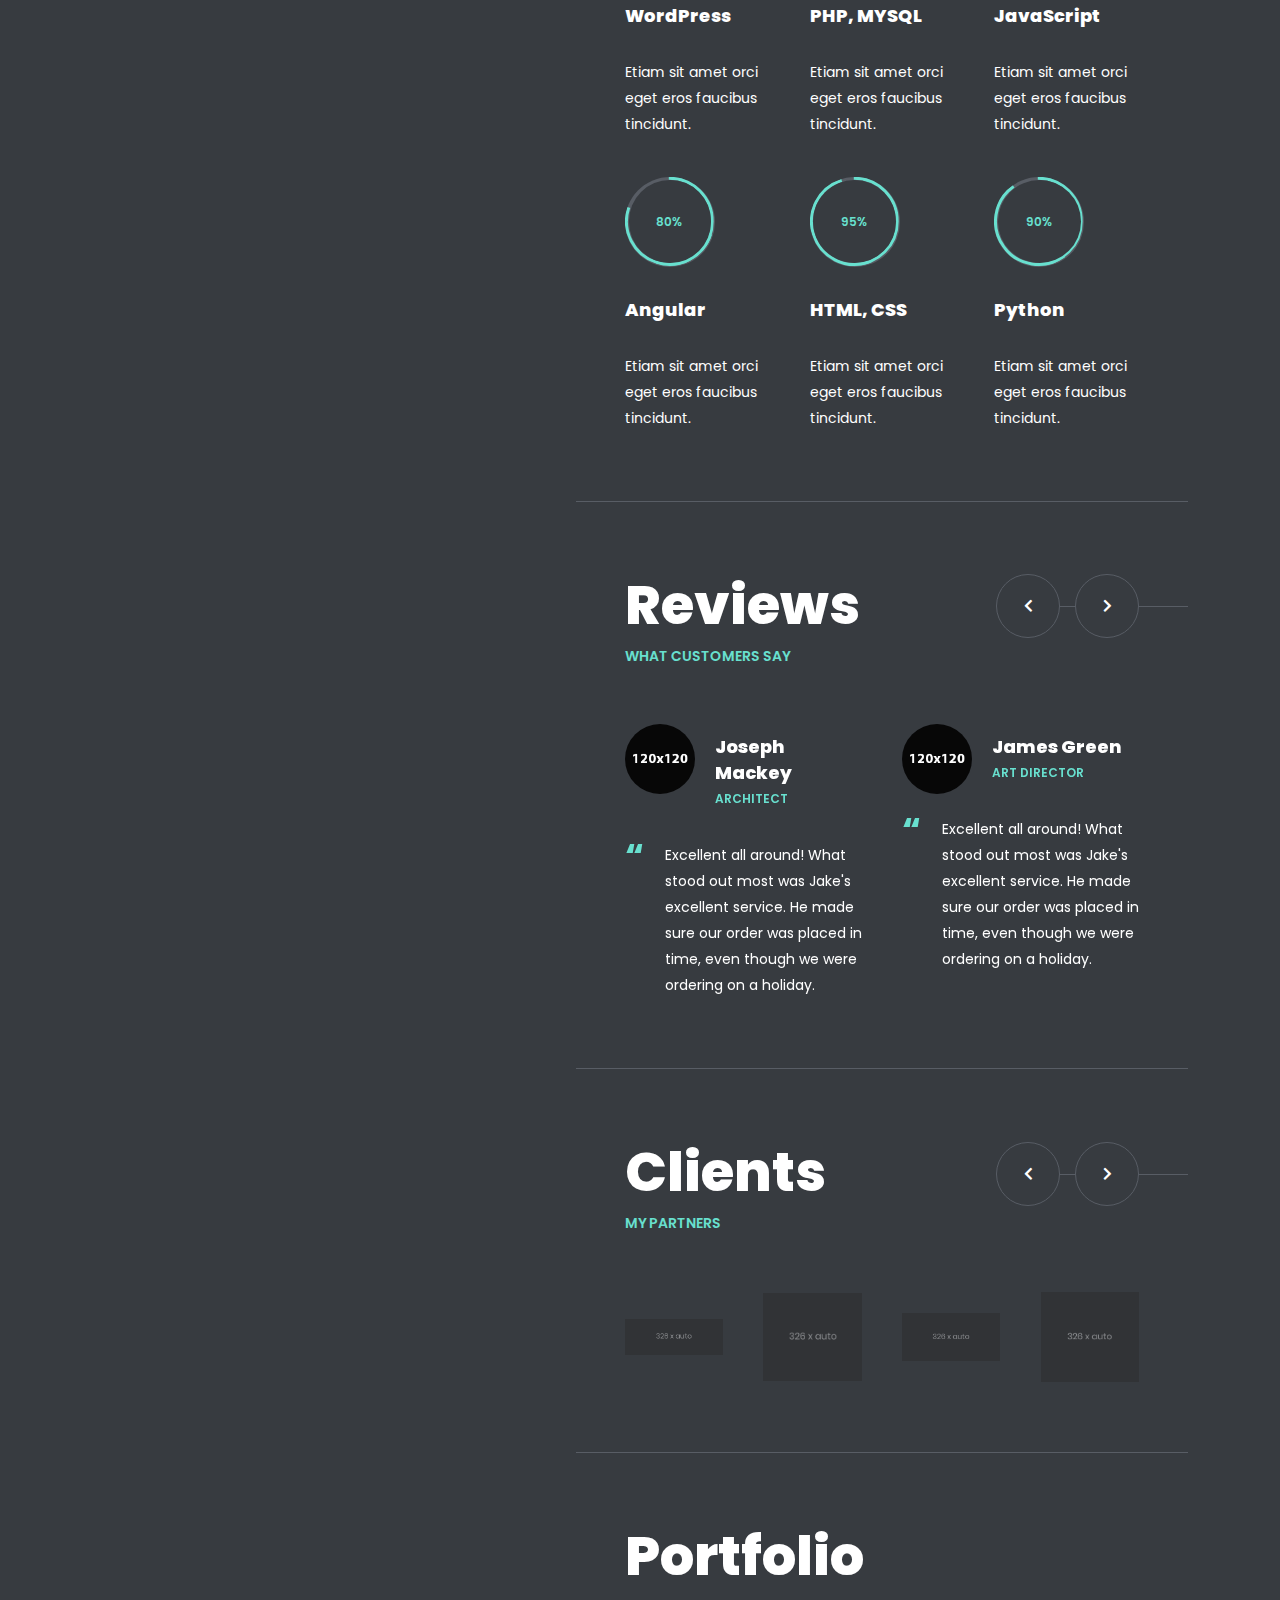
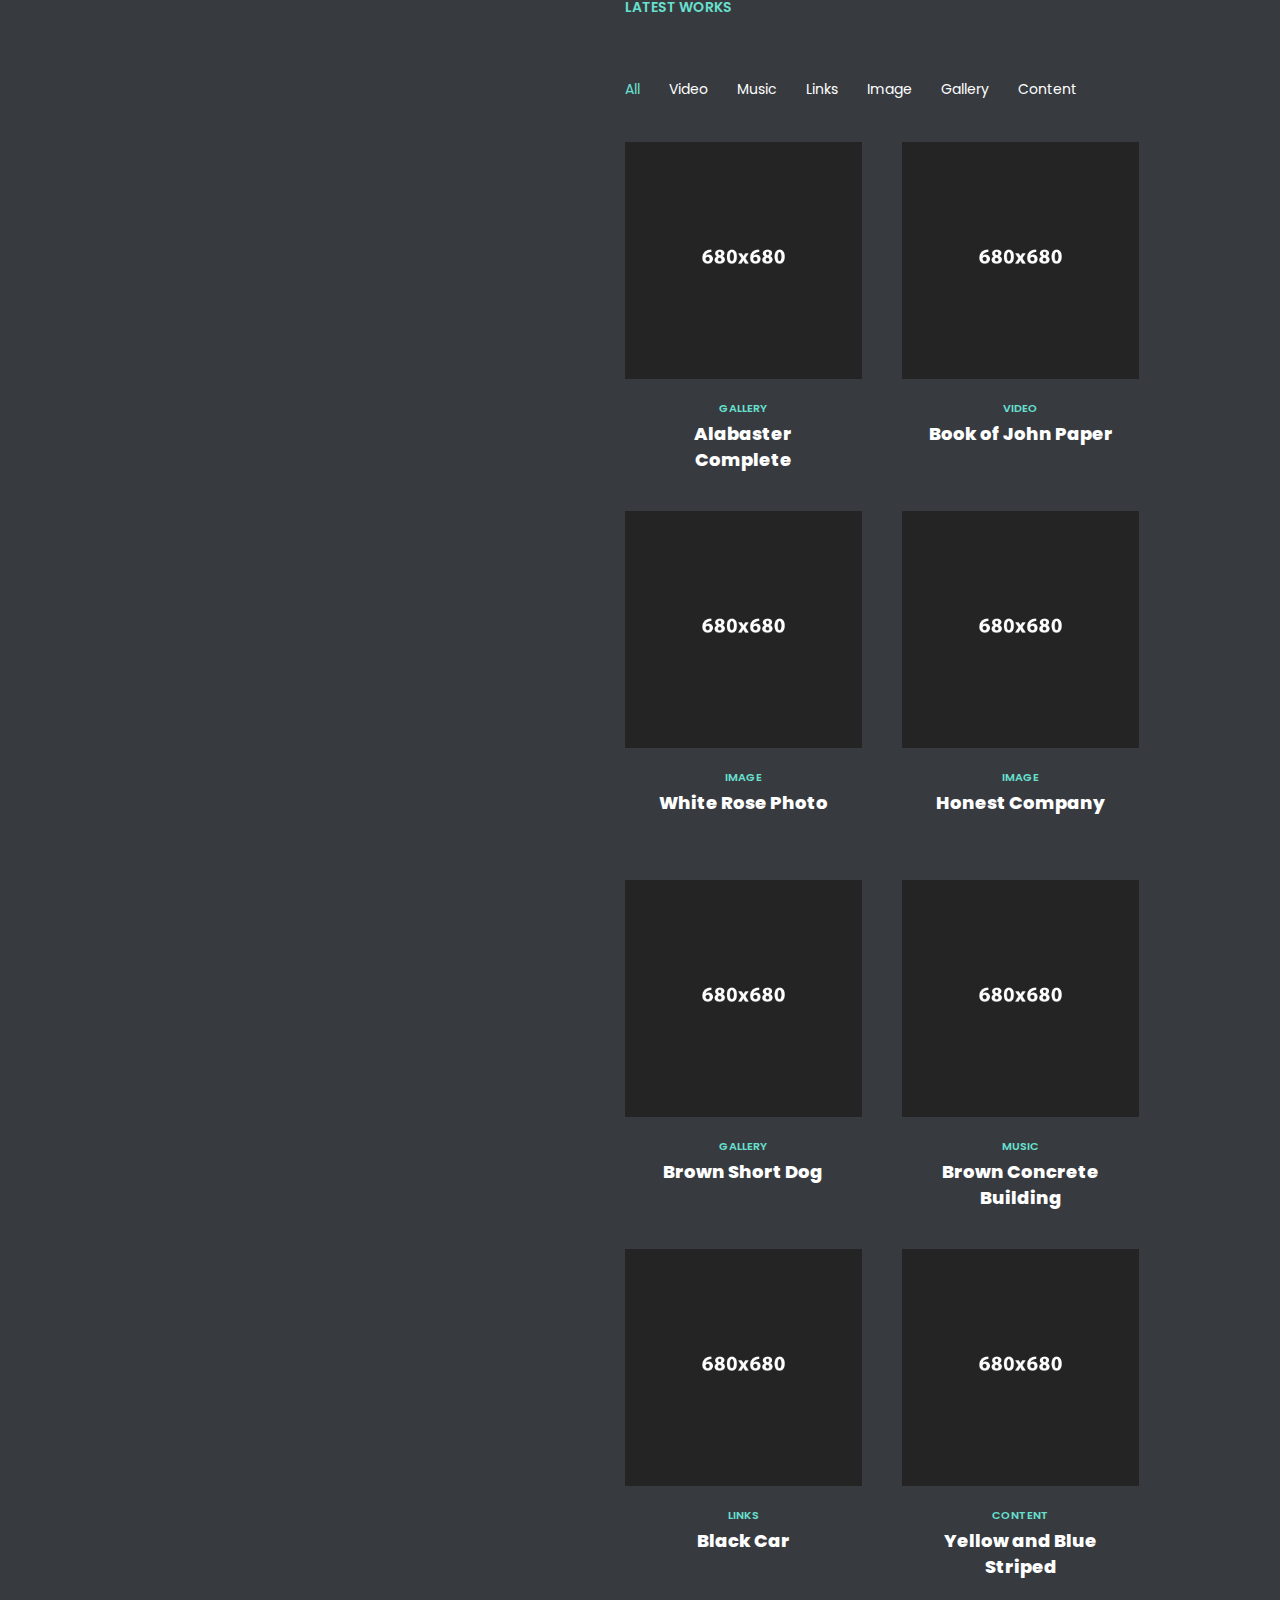
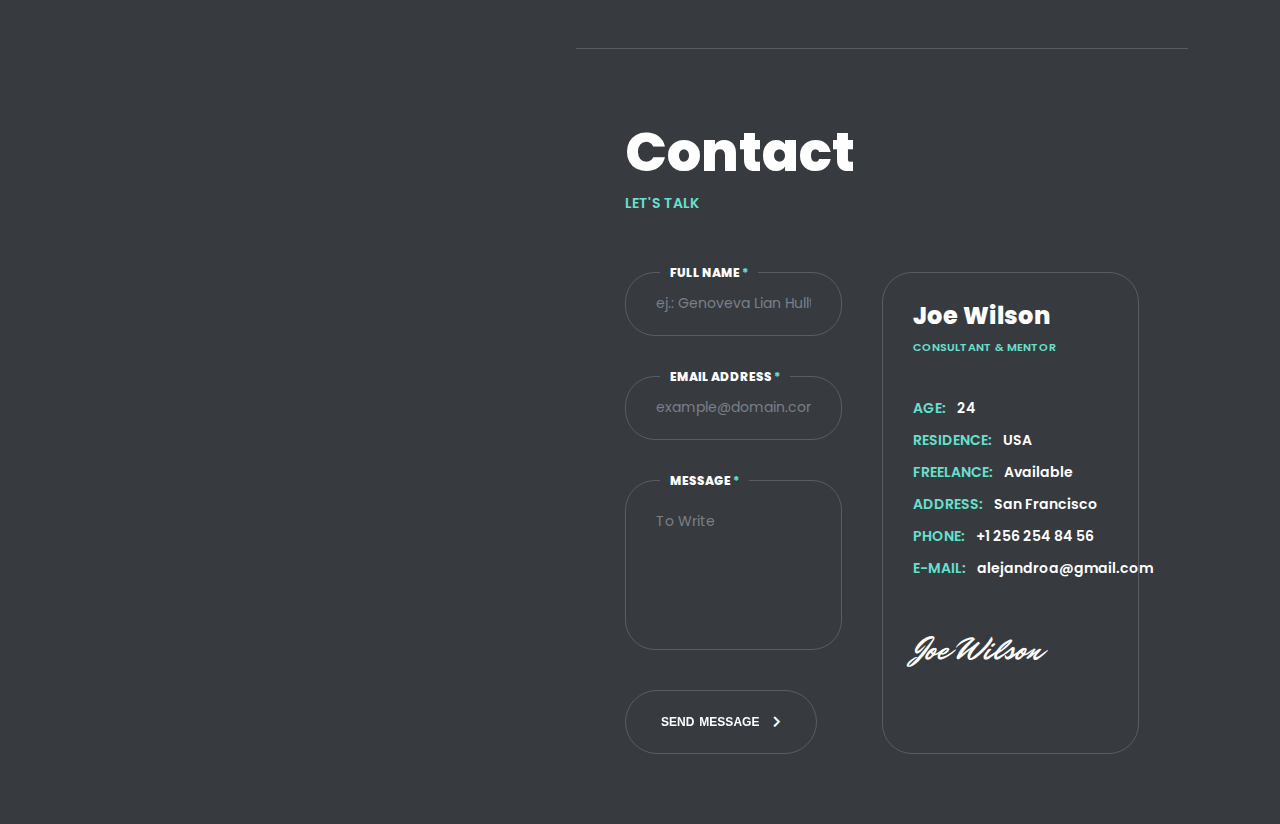
<file: index-video.html>
<!doctype html>
<html lang="en-US">
<head>

	<!-- Meta -->
	<meta charset="UTF-8">
	<meta name="viewport" content="width=device-width, initial-scale=1, maximum-scale=1" />
	<meta name="description" content="Personal Portfolio Template" />
	<meta name="keywords" content="resposnive, resume, personal, personal portfolio, cv, myour, portfolio" />
	<meta name="author" content="beshleyua" />

	<!-- Title -->
	<title>Myour - Personal Portfolio Template</title>

	<!-- Fonts -->
	<link href="https://fonts.googleapis.com/css?family=Poppins:100,100i,200,200i,300,300i,400,400i,500,500i,600,600i,700,700i,800,800i,900,900i&display=swap" rel="stylesheet">
	<link href="https://fonts.googleapis.com/css?family=Mr+Dafoe&display=swap" rel="stylesheet">

	<!-- Styles -->
	<link rel="stylesheet" href="css/basic.css" />
	<link rel="stylesheet" href="css/layout.css" />
	<link rel="stylesheet" href="css/magnific-popup.css" />
	<link rel="stylesheet" href="css/animate.css" />
	<link rel="stylesheet" href="css/jarallax.css" />
	<link rel="stylesheet" href="css/owl.carousel.css" />
	<link rel="stylesheet" href="css/swiper.css" />
	<link rel="stylesheet" href="css/fontawesome.css" />

	<!-- Theme Colors
	<link rel="stylesheet" href="css/theme-colors/blue.css" />
	<link rel="stylesheet" href="css/theme-colors/green.css" />
	<link rel="stylesheet" href="css/theme-colors/orange.css" />
	<link rel="stylesheet" href="css/theme-colors/brown.css" />
	<link rel="stylesheet" href="css/theme-colors/purple.css" />
	<link rel="stylesheet" href="css/theme-colors/red.css" />
	<link rel="stylesheet" href="css/theme-colors/beige.css" />
	<link rel="stylesheet" href="css/theme-colors/green_light.css" />
	<link rel="stylesheet" href="css/theme-colors/yellow.css" />
	<link rel="stylesheet" href="css/theme-colors/yellow_light.css" />
	-->
		
	<!--[if lt IE 9]>
	<script src="http://css3-mediaqueries-js.googlecode.com/svn/trunk/css3-mediaqueries.js"></script>
	<script src="http://html5shim.googlecode.com/svn/trunk/html5.js"></script>
	<![endif]-->

	<link rel="shortcut icon" href="images/favicons/favicon.ico">

</head>

<body class="home">

	<!-- Preloader -->
	<div class="preloader">
		<div class="box-1">
			<div class="centrize full-width">
				<div class="vertical-center">
					<div class="spinner">
						<div class="lines"></div>
					</div>
				</div>
			</div>
		</div>
		<div class="box-2"></div>
	</div>
	
	<!-- Container -->
	<div class="container">
	
		<!-- Header -->
		<header class="header">

			<!-- logo -->
			<div class="logo">
				<a href="#">
					<img class="logo-img" src="images/logo.png" alt="" />
					<span class="logo-lnk">Joé <br />Wilson</span>
				</a>
			</div>

			<!-- menu button -->
			<a href="#" class="menu-btn"><span></span></a>
				
			<!-- download cv button -->
			<a href="#" class="btn download-cv-btn">
				<span class="animated-button"><span>Download CV</span></span>
				<i class="icon fas fa-download"></i>
			</a>

			<!-- header sidebar -->
			<div class="header-sidebar">

				<!-- top menu -->						
				<div class="top-menu">
					<div class="top-menu-nav">	
						<div class="menu-topmenu-container">
							<ul class="menu">
								<li class="menu-item current-menu-item menu-item-has-children">
									<a href="#section-started">
										<span class="animated-button"><span>Home</span></span>
									</a>
									<ul class="sub-menu">
										<li class="menu-item"><a href="index.html">Home 1</a></li>
										<li class="menu-item"><a href="index-2.html">Home 2</a></li>
										<li class="menu-item"><a href="index-3.html">Home 3</a></li>
										<li class="menu-item"><a href="index-slider.html">Home Slider</a></li>
										<li class="menu-item current-menu-item"><a href="index-video.html">Home Video</a></li>
									</ul>
								</li>
								<li class="menu-item">
									<a href="#section-about">
										<span class="animated-button"><span>About</span></span>
									</a>
								</li>
								<li class="menu-item">
									<a href="#section-experience">
										<span class="animated-button"><span>Resume</span></span>
									</a>
								</li>
								<li class="menu-item">
									<a href="#section-portfolio">
										<span class="animated-button"><span>Portfolio</span></span>
									</a>
								</li>
								<li class="menu-item">
									<a href="#section-contacts">
										<span class="animated-button"><span>Contact</span></span>
									</a>
								</li>
							</ul>
						</div>
					</div>
				</div>

			</div>

		</header>
		
		<!-- Wrapper -->
		<div class="wrapper">

			<!-- Background Video -->
			<div class="background-bg jarallax-video" data-jarallax-video="https://youtu.be/S4L8T2kFFck"></div>

			<!-- Section Started -->
			<div class="section started" id="section-started">
				<div class="centrize full-width">
					<div class="vertical-center">

						<!-- title -->
						<h1 class="h-title">
							Joé <br />Wilson
						</h1>

						<!-- content started -->
						<div class="started-content">

							<!-- subtitle -->
							<div class="h-subtitles">
								<div class="h-subtitle typing-subtitle">
									<p>Consultant and Mentor</p>
									<p>Web Designer</p>
									<p>Programmer</p>
								</div>
								<span class="typed-subtitle"></span>
							</div>

							<!-- text -->
							<div class="h-text">
								Hello! I am Web Developer from United States, New York. I have rich experience in web site design and building, also I am good at wordpress. I love to talk with you about our unique.
							</div>

							<!-- button -->
							<a href="#" class="btn">
								<span class="animated-button"><span>Contact Me</span></span>
								<i class="icon fas fa-chevron-right"></i>
							</a>

							<!-- mosue button -->
							<a href="#" class="btn mouse-btn" style="display: none;">
								<i class="icon fas fa-chevron-down"></i>
							</a>

						</div>

					</div>
				</div>
			</div>

			<!-- Section About -->
			<div class="section about" id="section-about">
				<div class="content">

					<!-- title -->
					<div class="titles">
						<div class="title">About Me</div>
						<div class="subtitle">My story</div>
					</div>

					<!-- text -->
					<div class="cols">
						<div class="col">
							<div class="single-post-text">
								<p>
									Pellentesque posuere. Praesent turpis. Aenean posuere, tortor sed cursus feugiat, nunc augue blandit nunc, eu sollicitudin urna dolor sagittis lacus.
								</p>
							</div>
						</div>
						<div class="col">
							<div class="single-post-text">
								<p>
									Pellentesque posuere. Praesent turpis. Aenean posuere, tortor sed cursus feugiat, nunc augue blandit nunc, eu sollicitudin urna dolor sagittis lacus.
								</p>
							</div>
						</div>
						<div class="col col-full">
							<div class="single-post-text">
								<p>
									Pellentesque posuere. Praesent turpis. Aenean posuere, tortor sed cursus feugiat, nunc augue blandit nunc, eu sollicitudin urna dolor sagittis lacus. Donec elit libero, sodales nec, volutpat a, suscipit non, turpis.
								</p>
							</div>
						</div>
					</div>

					<!-- info list -->
					<div class="info-list">
						<ul>
							<li><strong>Age:</strong> 24</li>
							<li><strong>Residence:</strong> USA</li>
							<li><strong>Freelance:</strong> Available</li>
							<li><strong>Address:</strong> San Francisco</li>
							<li><strong>Phone:</strong> +1 256 254 84 56</li>
							<li><strong>E-mail:</strong> alejandroa@gmail.com</li>
						</ul>
					</div>

					<div class="clear"></div>
				</div>
			</div>

			<!-- Section Service -->
			<div class="section service" id="section-services">
				<div class="content">

					<!-- title -->
					<div class="titles">
						<div class="title">Services</div>
						<div class="subtitle">What I Do</div>
					</div>

					<!-- services items -->
					<div class="service-items">

						<div class="service-col">
							<div class="service-item">
								<div class="icon"><i class="fas fa-brain"></i></div>
								<div class="name">Economic <br />Science</div>
								<div class="single-post-text">
									<p>
										Economics is a social science concerned with the production, consumption of goods and services.
									</p>
								</div>
							</div>
						</div>
						
						<div class="service-col">
							<div class="service-item">
								<div class="icon"><i class="icon fas fa-ad"></i></div>
								<div class="name">Marketing <br />& Advertising</div>
								<div class="single-post-text">
									<p>
										Advertising Management though is a complex process of employing various media to sell a product or service.
									</p>
								</div>
							</div>
						</div>

						<div class="service-col">
							<div class="service-item">
								<div class="icon"><i class="icon fab fa-chrome"></i></div>
								<div class="name">Web <br />Development</div>
								<div class="single-post-text">
									<p>
										The web development process includes: web design, web content, client-side / server-side scripting and network security configuration.
									</p>
								</div>
							</div>
						</div>

						<div class="service-col">
							<div class="service-item">
								<div class="icon"><i class="icon fas fa-headphones"></i></div>
								<div class="name">Music <br />Writing</div>
								<div class="single-post-text">
									<p>
										Sheet music is the basic form in which Western classical music is notated so that it can be learned and performed by solo singers.
									</p>
								</div>
							</div>
						</div>

						<div class="service-col">
							<div class="service-item">
								<div class="icon"><i class="icon fas fa-gamepad"></i></div>
								<div class="name">Game <br />Development</div>
								<div class="single-post-text">
									<p>
										Come Up With a Game Idea. An idea is the first thing that comes to mind when a game is being described before creating.
									</p>
								</div>
							</div>
						</div>

						<div class="service-col">
							<div class="service-item">
								<div class="icon"><i class="fas fa-video"></i></div>
								<div class="name">Photography <br />& Video</div>
								<div class="single-post-text">
									<p>
										Sessions. If you are a photographer that spends most of the time in a portrait studio, you can charge for your session.
									</p>
								</div>
							</div>
						</div>

					</div>

					<div class="clear"></div>
				</div>
			</div>

			<!-- Section Pricing -->
			<div class="section pricing" id="section-pricing">
				<div class="content">

					<!-- title -->
					<div class="titles">
						<div class="title">Pricing</div>
						<div class="subtitle">My Plans</div>
					</div>

					<!-- pricing items -->
					<div class="content-carousel">
						<div class="owl-carousel" data-slidesview="2" data-slidesview_mobile="1">

							<div class="item">
								<div class="pricing-item">
									<div class="icons"><i class="fas fa-star"></i></div>
									<div class="name">Basic</div>
									<div class="amount">
										<span class="number">
											<span class="dollar">$</span>
											<span>39</span>
											<span class="period">hour</span>
										</span>
									</div>
									<div class="feature-list">
										<ul>
											<li>Web Development</li>
											<li>Advetising</li>
											<li>Game Development</li>
											<li class="disable">Music Writing</li>
											<li class="disable">Photography</li>
										</ul>
									</div>
									<a href="#" class="btn">
										<span class="animated-button"><span>Buy Now</span></span>
										<i class="icon fas fa-chevron-right"></i>
									</a>
								</div>
							</div>

							<div class="item">
								<div class="pricing-item">
									<div class="icons"><i class="fas fa-rocket"></i></div>
									<div class="name">Premium</div>
									<div class="amount">
										<span class="number">
											<span class="dollar">$</span>
											<span>59</span>
											<span class="period">hour</span>
										</span>
									</div>
									<div class="feature-list">
										<ul>
											<li>Web Development</li>
											<li>Advetising</li>
											<li>Game Development</li>
											<li>Music Writing</li>
											<li>Photography <strong>new</strong></li>
										</ul>
									</div>
									<a href="#" class="btn">
										<span class="animated-button"><span>Buy Now</span></span>
										<i class="icon fas fa-chevron-right"></i>
									</a>
								</div>
							</div>

							<div class="item">
								<div class="pricing-item">
									<div class="icons"><i class="fas fa-rocket"></i></div>
									<div class="name">Ultimate</div>
									<div class="amount">
										<span class="number">
											<span class="dollar">$</span>
											<span>59</span>
											<span class="period">hour</span>
										</span>
									</div>
									<div class="feature-list">
										<ul>
											<li>Web Development</li>
											<li>Advetising</li>
											<li>Game Development</li>
											<li>Music Writing</li>
											<li>Photography <strong>new</strong></li>
										</ul>
									</div>
									<a href="#" class="btn">
										<span class="animated-button"><span>Buy Now</span></span>
										<i class="icon fas fa-chevron-right"></i>
									</a>
								</div>
							</div>

						</div>

						<!-- navigation -->
						<div class="navs">
							<span class="prev fas fa-chevron-left"></span>
							<span class="next fas fa-chevron-right"></span>
						</div>

					</div>

				</div>
			</div>

			<!-- Section Resume -->
			<div class="section resume" id="section-experience">
				<div class="content">

					<!-- title -->
					<div class="titles">
						<div class="title">Experience</div>
						<div class="subtitle">Working with</div>
					</div>

					<!-- resume items -->
					<div class="content-carousel">
						<div class="owl-carousel" data-slidesview="2" data-slidesview_mobile="1">

							<div class="item">
								<div class="resume-item active">
									<div class="date">Present</div>
									<div class="name">The Turin <br />Olympics</div>
									<div class="single-post-text">
										<p>
											Etiam sit amet orci eget eros faucibus tincidunt. Duis leo. Sed fringilla mauris sit amet nibh. Donec sodales sagittis magna.
										</p>
									</div>
								</div>
							</div>

							<div class="item">
								<div class="resume-item">
									<div class="date">2016-2018</div>
									<div class="name">Red <br />Drifting</div>
									<div class="single-post-text">
										<p>
											Etiam sit amet orci eget eros faucibus tincidunt. Duis leo. Sed fringilla mauris sit amet nibh. Donec sodales sagittis magna.
										</p>
									</div>
								</div>
							</div>

							<div class="item">
								<div class="resume-item">
									<div class="date">2014-2016</div>
									<div class="name">World <br />Economy</div>
									<div class="single-post-text">
										<p>
											Etiam sit amet orci eget eros faucibus tincidunt. Duis leo. Sed fringilla mauris sit amet nibh. Donec sodales sagittis magna.
										</p>
									</div>
								</div>
							</div>

							<div class="item">
								<div class="resume-item">
									<div class="date">2012-2014</div>
									<div class="name">Art Director <br />Facebook</div>
									<div class="single-post-text">
										<p>
											Etiam sit amet orci eget eros faucibus tincidunt. Duis leo. Sed fringilla mauris sit amet nibh. Donec sodales sagittis magna.
										</p>
									</div>
								</div>
							</div>

						</div>

						<!-- navigation -->
						<div class="navs">
							<span class="prev fas fa-chevron-left"></span>
							<span class="next fas fa-chevron-right"></span>
						</div>

					</div>

				</div>
			</div>

			<!-- Section Resume -->
			<div class="section resume" id="section-education">
				<div class="content">

					<!-- title -->
					<div class="titles">
						<div class="title">Education</div>
						<div class="subtitle">Studied at</div>
					</div>

					<!-- resume items -->
					<div class="content-carousel">
						<div class="owl-carousel" data-slidesview="2" data-slidesview_mobile="1">

							<div class="item">
								<div class="resume-item active">
									<div class="date">2011-2012</div>
									<div class="name">Art University <br />New York</div>
									<div class="single-post-text">
										<p>
											Etiam sit amet orci eget eros faucibus tincidunt. Duis leo. Sed fringilla mauris sit amet nibh. Donec sodales sagittis magna.
										</p>
									</div>
								</div>
							</div>

							<div class="item">
								<div class="resume-item">
									<div class="date">2010-2011</div>
									<div class="name">Programming Course <br />Paris</div>
									<div class="single-post-text">
										<p>
											Etiam sit amet orci eget eros faucibus tincidunt. Duis leo. Sed fringilla mauris sit amet nibh. Donec sodales sagittis magna.
										</p>
									</div>
								</div>
							</div>

							<div class="item">
								<div class="resume-item">
									<div class="date">2009-2010</div>
									<div class="name">Web Design Course <br />London</div>
									<div class="single-post-text">
										<p>
											Etiam sit amet orci eget eros faucibus tincidunt. Duis leo. Sed fringilla mauris sit amet nibh. Donec sodales sagittis magna.
										</p>
									</div>
								</div>
							</div>

							<div class="item">
								<div class="resume-item">
									<div class="date">2012-2014</div>
									<div class="name">Art Course <br />London</div>
									<div class="single-post-text">
										<p>
											Etiam sit amet orci eget eros faucibus tincidunt. Duis leo. Sed fringilla mauris sit amet nibh. Donec sodales sagittis magna.
										</p>
									</div>
								</div>
							</div>

						</div>

						<!-- navigation -->
						<div class="navs">
							<span class="prev fas fa-chevron-left"></span>
							<span class="next fas fa-chevron-right"></span>
						</div>

					</div>

				</div>
			</div>

			<!-- Section Design Skills -->
			<div class="section skills" id="section-skills">
				<div class="content">

					<!-- title -->
					<div class="titles">
						<div class="title">Design Skills</div>
						<div class="subtitle">Creative ability</div>
					</div>

					<!-- skills items -->
					<div class="skills percent">
						<ul>
							<li>
								<div class="name">Web Layout</div>
								<div class="single-post-text">
									<p>
										Etiam sit amet orci eget eros faucibus tincidunt. Duis leo. Sed fringilla mauris sit amet nibh.
									</p>
								</div>
								<div class="progress">
									<div class="percentage" style="width: 90%;">
										<span class="percent">90%</span>
									</div>
								</div>
							</li>
							<li>
								<div class="name">Illustrations</div>
								<div class="single-post-text">
									<p>
										Etiam sit amet orci eget eros faucibus tincidunt. Duis leo. Sed fringilla mauris sit amet nibh.
									</p>
								</div>
								<div class="progress">
									<div class="percentage" style="width: 70%;">
										<span class="percent">70%</span>
									</div>
								</div>
							</li>
							<li>
								<div class="name">Photoshop</div>
								<div class="single-post-text">
									<p>
										Etiam sit amet orci eget eros faucibus tincidunt. Duis leo. Sed fringilla mauris sit amet nibh.
									</p>
								</div>
								<div class="progress">
									<div class="percentage" style="width: 95%;">
										<span class="percent">95%</span>
									</div>
								</div>
							</li>
							<li>
								<div class="name">Graphic Design</div>
								<div class="single-post-text">
									<p>
										Etiam sit amet orci eget eros faucibus tincidunt. Duis leo. Sed fringilla mauris sit amet nibh.
									</p>
								</div>
								<div class="progress">
									<div class="percentage" style="width: 85%;">
										<span class="percent">85%</span>
									</div>
								</div>
							</li>
						</ul>
					</div>

				</div>
			</div>

			<!-- Section Languages Skills -->
			<div class="section skills" id="section-skills-lang">
				<div class="content">

					<!-- title -->
					<div class="titles">
						<div class="title">Language Skills</div>
						<div class="subtitle">Reading and writing</div>
					</div>

					<!-- skills items -->
					<div class="skills dotted">
						<ul>
							<li>
								<div class="name">English</div>
								<div class="single-post-text">
									<p>
										Etiam sit amet orci eget eros faucibus tincidunt. Duis leo. Sed fringilla mauris sit amet nibh.
									</p>
								</div>
								<div class="progress">
									<div class="percentage" style="width: 90%;">
										<span class="percent">90%</span>
									</div>
								</div>
							</li>
							<li>
								<div class="name">German</div>
								<div class="single-post-text">
									<p>
										Etiam sit amet orci eget eros faucibus tincidunt. Duis leo. Sed fringilla mauris sit amet nibh.
									</p>
								</div>
								<div class="progress">
									<div class="percentage" style="width: 70%;">
										<span class="percent">70%</span>
									</div>
								</div>
							</li>
							<li>
								<div class="name">Italian</div>
								<div class="single-post-text">
									<p>
										Etiam sit amet orci eget eros faucibus tincidunt. Duis leo. Sed fringilla mauris sit amet nibh.
									</p>
								</div>
								<div class="progress">
									<div class="percentage" style="width: 55%;">
										<span class="percent">55%</span>
									</div>
								</div>
							</li>
							<li>
								<div class="name">French</div>
								<div class="single-post-text">
									<p>
										Etiam sit amet orci eget eros faucibus tincidunt. Duis leo. Sed fringilla mauris sit amet nibh.
									</p>
								</div>
								<div class="progress">
									<div class="percentage" style="width: 85%;">
										<span class="percent">85%</span>
									</div>
								</div>
							</li>
						</ul>
					</div>

				</div>

			</div>

			<!-- Section Coding Skills -->
			<div class="section skills" id="section-skills-code">
				<div class="content">
					
					<!-- title -->
					<div class="titles">
						<div class="title">Coding Skills</div>
						<div class="subtitle">Developing on</div>
					</div>

					<!-- skills items-->
					<div class="skills circles">
						<ul>
							<li>
								<div class="progress p90"> <!-- p90 = 90% circle fill color -->
									<div class="percentage"></div>
									<span>90%</span>
								</div>
								<div class="name">WordPress</div>
								<div class="single-post-text">
									<p>
										Etiam sit amet orci eget eros faucibus tincidunt.
									</p>
								</div>
							</li>
							<li>
								<div class="progress p75"> <!-- p75 = 75% circle fill color -->
									<div class="percentage"></div>
									<span>75%</span>
								</div>
								<div class="name">PHP, MYSQL</div>
								<div class="single-post-text">
									<p>
										Etiam sit amet orci eget eros faucibus tincidunt.
									</p>
								</div>
							</li>
							<li>
								<div class="progress p85"> <!-- p85 = 85% circle fill color -->
									<div class="percentage"></div>
									<span>85%</span>
								</div>
								<div class="name">JavaScript</div>
								<div class="single-post-text">
									<p>
										Etiam sit amet orci eget eros faucibus tincidunt.
									</p>
								</div>
							</li>
							<li>
								<div class="progress p80"> <!-- p80 = 80% circle fill color -->
									<div class="percentage"></div>
									<span>80%</span>
								</div>
								<div class="name">Angular</div>
								<div class="single-post-text">
									<p>
										Etiam sit amet orci eget eros faucibus tincidunt.
									</p>
								</div>
							</li>
							<li>
								<div class="progress p95"> <!-- p95 = 95% circle fill color -->
									<div class="percentage"></div>
									<span>95%</span>
								</div>
								<div class="name">HTML, CSS</div>
								<div class="single-post-text">
									<p>
										Etiam sit amet orci eget eros faucibus tincidunt.
									</p>
								</div>
							</li>
							<li>
								<div class="progress p90"> <!-- p90 = 90% circle fill color -->
									<div class="percentage"></div>
									<span>90%</span>
								</div>
								<div class="name">Python</div>
								<div class="single-post-text">
									<p>
										Etiam sit amet orci eget eros faucibus tincidunt.
									</p>
								</div>
							</li>
						</ul>
					</div>

				</div>
			</div>

			<!-- Section Testimonials -->
			<div class="section testimonials" id="section-testimonials">
				<div class="content">

					<!-- title -->
					<div class="titles">
						<div class="title">Reviews</div>
						<div class="subtitle">What customers say</div>
					</div>

					<!-- testimonials items -->
					<div class="content-carousel">
						<div class="owl-carousel" data-slidesView="2" data-slidesview_mobile="1">

							<div class="item">
								<div class="reviews-item">
									<div class="image">
										<img src="images/rev1.png" alt="">
									</div>
									<div class="info">
										<div class="name">Joseph Mackey</div>
										<div class="company">Architect</div>
									</div>
									<div class="text">
										Excellent all around! What stood out most was Jake's excellent service. He made sure our order was placed in time, even though we were ordering on a holiday.
									</div>
								</div>
							</div>

							<div class="item">
								<div class="reviews-item">
									<div class="image">
										<img src="images/rev1.png" alt="">
									</div>
									<div class="info">
										<div class="name">James Green</div>
										<div class="company">Art Director</div>
									</div>
									<div class="text">
										Excellent all around! What stood out most was Jake's excellent service. He made sure our order was placed in time, even though we were ordering on a holiday.
									</div>
								</div>
							</div>

							<div class="item">
								<div class="reviews-item">
									<div class="image">
										<img src="images/rev1.png" alt="">
									</div>
									<div class="info">
										<div class="name">Joseph Mackey</div>
										<div class="company">Architect</div>
									</div>
									<div class="text">
										Excellent all around! What stood out most was Jake's excellent service. He made sure our order was placed in time, even though we were ordering on a holiday.
									</div>
								</div>
							</div>

							<div class="item">
								<div class="reviews-item">
									<div class="image">
										<img src="images/rev1.png" alt="">
									</div>
									<div class="info">
										<div class="name">James Green</div>
										<div class="company">Art Director</div>
									</div>
									<div class="text">
										Excellent all around! What stood out most was Jake's excellent service. He made sure our order was placed in time, even though we were ordering on a holiday.
									</div>
								</div>
							</div>

						</div>

						<!-- navigation -->
						<div class="navs">
							<span class="prev fas fa-chevron-left"></span>
							<span class="next fas fa-chevron-right"></span>
						</div>

					</div>
					
				</div>
			</div>

			<!-- Section Clients -->
			<div class="section clients" id="section-clients">
				<div class="content">

					<!-- title -->
					<div class="titles">
						<div class="title">Clients</div>
						<div class="subtitle">My partners</div>
					</div>

					<!-- clients items -->
					<div class="content-carousel">
						<div class="owl-carousel" data-slidesview="4" data-slidesview_mobile="2">

							<div class="item">
								<div class="clients-item">
									<a target="_blank" href="#">
										<img src="images/client2.png" alt="" />
									</a>
								</div>
							</div>

							<div class="item">
								<div class="clients-item">
									<a target="_blank" href="#">
										<img src="images/client3.png" alt="" />
									</a>
								</div>
							</div>

							<div class="item">
								<div class="clients-item">
									<a target="_blank" href="#">
										<img src="images/client1.png" alt="" />
									</a>
								</div>
							</div>

							<div class="item">
								<div class="clients-item">
									<a target="_blank" href="#">
										<img src="images/client4.png" alt="" />
									</a>
								</div>
							</div>

							<div class="item">
								<div class="clients-item">
									<a target="_blank" href="#">
										<img src="images/client2.png" alt="" />
									</a>
								</div>
							</div>

							<div class="item">
								<div class="clients-item">
									<a target="_blank" href="#">
										<img src="images/client3.png" alt="" />
									</a>
								</div>
							</div>

							<div class="item">
								<div class="clients-item">
									<a target="_blank" href="#">
										<img src="images/client1.png" alt="" />
									</a>
								</div>
							</div>

							<div class="item">
								<div class="clients-item">
									<a target="_blank" href="#">
										<img src="images/client4.png" alt="" />
									</a>
								</div>
							</div>

						</div>

						<!-- navigation -->
						<div class="navs">
							<span class="prev fas fa-chevron-left"></span>
							<span class="next fas fa-chevron-right"></span>
						</div>

					</div>
					
					<div class="clear"></div>
				</div>
			</div>

			<!-- Works -->
			<div class="section works" id="section-portfolio">
				<div class="content">

					<!-- title -->
					<div class="titles">
						<div class="title">Portfolio</div>
						<div class="subtitle">Latest works</div>
					</div>

					<!-- filter -->
					<div class="filter-menu">
						<div class="filters">
							<div class="btn-group">
								<label data-text="All" class="glitch-effect">
									<input type="radio" name="fl_radio" value=".box-col" />All
								</label>
							</div>
							<div class="btn-group">
								<label data-text="Video">
									<input type="radio" name="fl_radio" value=".f-video" />Video
								</label>
							</div>
							<div class="btn-group">
								<label data-text="Music">
									<input type="radio" name="fl_radio" value=".f-music" />Music
								</label>
							</div>
							<div class="btn-group">
								<label data-text="Links">
									<input type="radio" name="fl_radio" value=".f-links" />Links
								</label>
							</div>
							<div class="btn-group">
								<label data-text="Image">
									<input type="radio" name="fl_radio" value=".f-image" />Image
								</label>
							</div>
							<div class="btn-group">
								<label data-text="Gallery">
									<input type="radio" name="fl_radio" value=".f-gallery" />Gallery
								</label>
							</div>
							<div class="btn-group">
								<label data-text="Content">
									<input type="radio" name="fl_radio" value=".f-content" />Content
								</label>
							</div>
						</div>
					</div>

					<!-- portfolio items -->
					<div class="box-items">	

						<div class="box-col f-gallery">
							<div class="box-item">
								<div class="image">
									<a href="#gallery-1" class="has-popup-gallery">
										<img src="images/works/work1.jpg" alt="" />
										<span class="info">
											<span class="centrize full-width">
												<span class="vertical-center">
													<i class="icon fas fa-images"></i>
												</span>
											</span>
										</span>
									</a>
									<div id="gallery-1" class="mfp-hide">
										<a href="images/works/work1.jpg"></a>
										<a href="images/works/work2.jpg"></a>
										<a href="images/works/work3.jpg"></a>
										<a href="images/works/work4.jpg"></a>
									</div>
								</div>
								<div class="desc">
									<div class="category">Gallery</div>
									<a href="#gallery-1" class="name has-popup-gallery">Alabaster Complete Collection</a>
								</div>
							</div>
						</div>

						<div class="box-col f-video">
							<div class="box-item">
								<div class="image">
									<a href="https://youtu.be/S4L8T2kFFck" class="has-popup-video">
										<img src="images/works/work2.jpg" alt="" />
										<span class="info">
											<span class="centrize full-width">
												<span class="vertical-center">
													<i class="icon fas fa-video"></i>
												</span>
											</span>
										</span>
									</a>
								</div>
								<div class="desc">
									<div class="category">Video</div>
									<a href="https://youtu.be/S4L8T2kFFck" class="name has-popup-video">Book of John Paper</a>
								</div>
							</div>
						</div>

						<div class="box-col f-image">
							<div class="box-item">
								<div class="image">
									<a href="images/works/work7.jpg" class="has-popup-image">
										<img src="images/works/work7.jpg" alt="" />
										<span class="info">
											<span class="centrize full-width">
												<span class="vertical-center">
													<i class="icon fas fa-image"></i>
												</span>
											</span>
										</span>
									</a>
								</div>
								<div class="desc">
									<div class="category">Image</div>
									<a href="images/works/work7.jpg" class="name has-popup-image">White Rose Photo</a>
								</div>
							</div>
						</div>

						<div class="box-col f-image">
							<div class="box-item">
								<div class="image">
									<a href="images/works/work4.jpg" class="has-popup-image">
										<img src="images/works/work4.jpg" alt="" />
										<span class="info">
											<span class="centrize full-width">
												<span class="vertical-center">
													<i class="icon fas fa-image"></i>
												</span>
											</span>
										</span>
									</a>
								</div>
								<div class="desc">
									<div class="category">Image</div>
									<a href="images/works/work4.jpg" class="name has-popup-image">Honest Company</a>
								</div>
							</div>
						</div>

						<div class="box-col f-gallery">
							<div class="box-item">
								<div class="image">
									<a href="#gallery-2" class="has-popup-gallery">
										<img src="images/works/work5.jpg" alt="" />
										<span class="info">
											<span class="centrize full-width">
												<span class="vertical-center">
													<i class="icon fas fa-images"></i>
												</span>
											</span>
										</span>
									</a>
									<div id="gallery-2" class="mfp-hide">
										<a href="images/works/work5.jpg"></a>
										<a href="images/works/work2.jpg"></a>
										<a href="images/works/work3.jpg"></a>
										<a href="images/works/work4.jpg"></a>
									</div>
								</div>
								<div class="desc">
									<div class="category">Gallery</div>
									<a href="#gallery-2" class="name has-popup-gallery">Brown Short Dog</a>
								</div>
							</div>
						</div>

						<div class="box-col f-music">
							<div class="box-item">
								<div class="image">
									<a href="https://w.soundcloud.com/player/?visual=true&#038;url=http%3A%2F%2Fapi.soundcloud.com%2Ftracks%2F221650664&#038;show_artwork=true" class="has-popup-music">
										<img src="images/works/work6.jpg" alt="" />
										<span class="info">
											<span class="centrize full-width">
												<span class="vertical-center">
													<i class="icon fas fa-music"></i>
												</span>
											</span>
										</span>
									</a>
								</div>
								<div class="desc">
									<div class="category">Music</div>
									<a href="https://w.soundcloud.com/player/?visual=true&#038;url=http%3A%2F%2Fapi.soundcloud.com%2Ftracks%2F221650664&#038;show_artwork=true" class="name has-popup-music">Brown Concrete Building</a>
								</div>
							</div>
						</div>

						<div class="box-col f-links">
							<div class="box-item">
								<div class="image">
									<a href="https://beshley.com/" class="has-popup-link" target="_blank">
										<img src="images/works/work3.jpg" alt="" />
										<span class="info">
											<span class="centrize full-width">
												<span class="vertical-center">
													<i class="icon fas fa-link"></i>
												</span>
											</span>
										</span>
									</a>
								</div>
								<div class="desc">
									<div class="category">Links</div>
									<a href="https://beshley.com/" class="name has-popup-link">Black Car</a>
								</div>
							</div>
						</div>

						<div class="box-col f-content">
							<div class="box-item">
								<div class="image">
									<a href="#popup-1" class="has-popup-media">
										<img src="images/works/work8.jpg" alt="" />
										<span class="info">
											<span class="centrize full-width">
												<span class="vertical-center">
													<i class="icon fas fa-plus"></i>
												</span>
											</span>
										</span>
									</a>
								</div>
								<div class="desc">
									<div class="category">Content</div>
									<a href="#popup-1" class="name has-popup-media">Yellow and Blue Striped</a>
								</div>
								<div id="popup-1" class="popup-box mfp-fade mfp-hide">
									<div class="content">
										<div class="image">
											<img src="images/works/work8.jpg" alt="">
										</div>
										<div class="desc">
											<div class="category">Content</div>
											<h4>Yellow and Blue Striped</h4>
											<p>
												Consul latine iudicabit eu vel. Cu has animal eruditi voluptatibus. Eu volumus explicari sed. Mel mutat vituperata 
												suscipiantur et, et fabellas explicari adipiscing quo, no mucius euismod vis. Cu vim quem quod cibo.
											</p>
											<a href="#" class="btn">
												<span class="animated-button"><span>View Project</span></span>
												<i class="icon fas fa-chevron-right"></i>
											</a>
										</div>
									</div>
								</div>
							</div>
						</div>

					</div>

					<div class="clear"></div>
				</div>
			</div>

			<!-- Section Contacts Info >-->
			<div class="section contacts" id="section-contacts">
				<div class="content">

					<!-- title -->
					<div class="titles">
						<div class="title">Contact</div>
						<div class="subtitle">Let's talk</div>
					</div>

					<!-- contact form -->
					<div class="contact-form">
						<form id="cform" method="post">
							<div class="group-val">
								<div class="label">Full name <strong>*</strong></div>
   								<input type="text" name="name" placeholder="ej.: Genoveva Lian Hullt" />
							</div>
							<div class="group-val">
								<div class="label">Email address <strong>*</strong></div>
								<input type="email" name="email" placeholder="example@domain.com" />
							</div>
							<div class="group-val">
								<div class="label">Message <strong>*</strong></div>
								<textarea name="message" placeholder="To Write"></textarea>
							</div>
							<div class="group-bts">
								<button type="submit" class="btn">
									<span class="animated-button"><span>Send Message</span></span>
									<i class="icon fas fa-chevron-right"></i>
								</button>
							</div>
						</form>
						<div class="alert-success">
							<p>Thanks, your message is sent successfully.</p>
						</div>
					</div>

					<!-- contact info -->
					<div class="contact-info">
						<div class="name">Joe Wilson</div>
						<div class="subname">Consultant & Mentor</div>
						<div class="info-list">
							<ul>
								<li><strong>Age:</strong> 24</li>
								<li><strong>Residence:</strong> USA</li>
								<li><strong>Freelance:</strong> Available</li>
								<li><strong>Address:</strong> San Francisco</li>
								<li><strong>Phone:</strong> +1 256 254 84 56</li>
								<li><strong>E-mail:</strong> alejandroa@gmail.com</li>
							</ul>
						</div>
						<div class="author">Joe Wilson</div>
					</div>

					<div class="clear"></div>
				</div>
			</div>

		</div>
		
		<!-- Footer -->
		<footer class="footer">
			<div class="socials">
				<a target="_blank" href="https://www.facebook.com/">
					<i class="icon fab fa-facebook-f"></i>
				</a>
				<a target="_blank" href="https://www.instagram.com/">
					<i class="icon fab fa-instagram"></i>
				</a>
				<a target="_blank" href="https://dribbble.com/">
					<i class="icon fab fa-dribbble"></i>
				</a>
			</div>
		</footer>
		
	</div>

	<!-- Scripts -->
	<script src="js/jquery.min.js"></script>
	<script src="js/velocity.min.js"></script>
	<script src="js/jquery.validate.js"></script>
	<script src="js/magnific-popup.js"></script>
	<script src="js/typed.js"></script>
	<script src="js/jarallax.js"></script>
	<script src="js/jarallax-video.js"></script>
	<script src="js/jarallax-element.js"></script>
	<script src="js/imagesloaded.pkgd.js"></script>
	<script src="js/isotope.pkgd.js"></script>
	<script src="js/owl.carousel.js"></script>
	<script src="js/swiper.js"></script>
	<script src="js/scripts.js"></script>

</body>
</html>
</file>
<file: css/basic.css>
/**
*	Myour - Personal Portfolio Template (HTML)
*	Version: 1.0
*	Author: beshleyua
*	Author URL: http://themeforest.net/user/beshleyua
*	Copyright © Myour by beshleyua. All Rights Reserved.
**/

/* TABLE OF CONTENTS
	- Basic
	- Preloader
	- Container
	- Columns
	- Typography
	- Links
	- Buttons
	- Forms
	- Lists
	- Code
	- Tables
	- Alignment
	- Text Formating
	- Blockquote
	- Animations
*/

/* - Basic */
html {
	margin-right: 0 !important;
}


body {
	margin: 0;
	padding: 0;
	border: none;
	font-family: "Poppins";
	font-size: 14px;
	line-height: 26px;
	color: #fff;
	background: #373b40;
	letter-spacing: 0;
	font-weight: 400;
	-webkit-font-smoothing: antialiased;
	-moz-osx-font-smoothing: grayscale;
	text-rendering: optimizeLegibility;
}


* {
	box-sizing: border-box;
	-webkit-box-sizing: border-box;
}


.clear {
	clear: both;
}


/* - Preloader */
.preloader {
	position: fixed;
	width: 100%;
	height: 0;
	z-index: 999;
}

.preloader .box-1, .preloader .box-2 {
	position: absolute;
	left: 0;
	top: 0;
	width: 100%;
	height: 100vh;
	background: #68e0cf;
}

.preloader .box-2 {
	background: #373b40;
}

.preloader .spinner {
	margin: -40px 0 0 -5px;
	position: absolute;
	top: 50%;
	left: 50%;
	width: 10px;
	height: 80px;
}

.preloader .spinner .lines {
	position: absolute;
	width: 10px;
	height: 80px;
}

.preloader .spinner .lines:before, .preloader .spinner .lines:after {
	content: '';
	position: absolute;
	width: 10px;
	height: 80px;
	background: #FFF;
	clip: rect(0, 0, 20px, 0);
	-webkit-clip: rect(0, 0, 20px, 0);
}

.preloader .spinner .lines:before {
	left: 0;
	animation: loading 2s cubic-bezier(0.165, 0.85, 0.45, 1) 0s infinite;
}

.preloader .spinner .lines:after {
	left: 15px;
	background: #68e0cf;
	animation: loading 2s cubic-bezier(0.165, 0.85, 0.45, 1) 0.5s infinite;
}


/* - Container */
.container {
	margin: 0;
	position: relative;
	overflow: hidden;
}


.wrapper {
	position: relative;
	margin-top: 50px;
	margin-left: 45%;
	margin-right: 92px;
}


.wrapper:before {
	content: '';
	position: fixed;
	left: 45%;
	right: 92px;
	top: 0;
	height: 40px;
	background: #373b40;
	z-index: 13;
}


@media (max-width: 1199px) {
	.wrapper {
		position: relative;
		margin-top: 0;
		margin-left: 0;
		margin-right: 0;
	}


	.wrapper:before {
		display: none;
	}

}

/* - Columns */
.cols {
	margin: 0 -20px;
	position: relative;
}

.cols .col {
	margin-bottom: 30px;
	padding: 0 20px;
	float: left;
	width: 50%;
}

.cols .col.col-full {
	width: 100%;
}


@media (max-width: 720px) {
	.cols .col {
		width: 100%;
	}

}

.cols:after {
	content: '';
	display: block;
	clear: both;
}


.cols .col.col-sm {
	width: 25%;
}


@media (max-width: 720px) {
	.cols .col.col-sm {
		width: 100%;
	}

}

.cols .col.col-lg {
	width: 75%;
}


@media (max-width: 720px) {
	.cols .col.col-lg {
		width: 100%;
	}

}

.single-post-text > *:first-child {
	margin-top: 0;
}

.single-post-text > *:last-child {
	margin-bottom: 0;
}


/* - Typography */
h1,
h2,
h3,
h4,
h5,
h6 {
	font-weight: 700;
	font-family: "Poppins";
	margin: 0;
	margin-top: 30px;
	margin-bottom: 30px;
	color: #141414;
}


h1 {
	font-size: 34px;
}


h2 {
	font-size: 30px;
}


h3 {
	font-size: 26px;
}


h4 {
	font-size: 22px;
}


h5 {
	font-size: 18px;
}


h6 {
	font-size: 12px;
}


p {
	font-size: 14px;
	padding: 0;
	margin: 30px 0;
}


strong {
	font-weight: 700;
}


@media screen and (max-width: 720px) {
	h1 {
		font-size: 24px;
	}


	h2 {
		font-size: 20px;
	}


	h3 {
		font-size: 18px;
	}


	h4 {
		font-size: 14px;
	}


	h5 {
		font-size: 12px;
	}


	h6 {
		font-size: 13px;
	}


	p {
		margin: 20px 0;
	}

}

/* - Links */
a {
	color: #FFF;
	text-decoration: underline;
	outline: none;
}


a:hover {
	text-decoration: none;
	color: #68e0cf;
}


/* - Buttons */
.animated-button {
	position: relative;
	top: -1px;
	display: inline-block;
	vertical-align: middle;
	line-height: 16px;
}

.animated-button span {
	position: relative;
	overflow: hidden;
	display: block;
	text-shadow: 0 16px 0 #68e0cf;
}

.animated-button span em {
	min-width: 5px;
	display: inline-block;
	vertical-align: middle;
	font-style: normal;
	backface-visibility: hidden;
	transition: transform 0.3s ease;
	-moz-transition: transform 0.3s ease;
	-webkit-transition: transform 0.3s ease;
	-o-transition: transform 0.3s ease;
	transform: translateY(0);
	-webkit-transform: translateY(0);
	-moz-transform: translateY(0);
	-o-transform: translateY(0);
}

.animated-button span em:nth-child(1) {
	transition-delay: 0.025s;
}

.animated-button span em:nth-child(2) {
	transition-delay: 0.05s;
}

.animated-button span em:nth-child(3) {
	transition-delay: 0.075s;
}

.animated-button span em:nth-child(4) {
	transition-delay: 0.1s;
}

.animated-button span em:nth-child(5) {
	transition-delay: 0.125s;
}

.animated-button span em:nth-child(6) {
	transition-delay: 0.15s;
}

.animated-button span em:nth-child(7) {
	transition-delay: 0.175s;
}

.animated-button span em:nth-child(8) {
	transition-delay: 0.2s;
}

.animated-button span em:nth-child(9) {
	transition-delay: 0.225s;
}

.animated-button span em:nth-child(10) {
	transition-delay: 0.25s;
}

.animated-button span em:nth-child(11) {
	transition-delay: 0.275s;
}


a.btn,
.btn,
.single-post-text input[type="submit"],
button {
	padding: 0 35px;
	position: relative;
	overflow: hidden;
	display: inline-block;
	vertical-align: middle;
	height: 64px;
	line-height: 62px;
	text-align: center;
	font-size: 12px;
	color: #FFF;
	font-weight: 800;
	text-decoration: none;
	text-transform: uppercase;
	background: transparent;
	border: 1px solid #585d65;
	cursor: pointer;
	border-radius: 64px;
	-moz-border-radius: 64px;
	-webkit-border-radius: 64px;
	-khtml-border-radius: 64px;
	transition: 1s all cubic-bezier(0.165, 0.85, 0.45, 1) 0s;
	-moz-transition: 1s all cubic-bezier(0.165, 0.85, 0.45, 1) 0s;
	-webkit-transition: 1s all cubic-bezier(0.165, 0.85, 0.45, 1) 0s;
	-o-transition: 1s all cubic-bezier(0.165, 0.85, 0.45, 1) 0s;
}

a.btn:hover,
.btn:hover,
.single-post-text input[type="submit"]:hover,
button:hover {
	border-color: #68e0cf;
}

a.btn:hover .animated-button em,
.btn:hover .animated-button em,
.single-post-text input[type="submit"]:hover .animated-button em,
button:hover .animated-button em {
	transform: translateY(calc(16px * -1));
}

a.btn:hover .icon,
.btn:hover .icon,
.single-post-text input[type="submit"]:hover .icon,
button:hover .icon {
	color: #68e0cf;
	transform: translateX(6px);
	-webkit-transform: translateX(6px);
	-moz-transform: translateX(6px);
	-o-transform: translateX(6px);
}


a.btn .icon,
.btn .icon,
button .icon {
	margin-left: 10px;
	transition: 1s all cubic-bezier(0.165, 0.85, 0.45, 1) 0s;
	-moz-transition: 1s all cubic-bezier(0.165, 0.85, 0.45, 1) 0s;
	-webkit-transition: 1s all cubic-bezier(0.165, 0.85, 0.45, 1) 0s;
	-o-transition: 1s all cubic-bezier(0.165, 0.85, 0.45, 1) 0s;
}


/* - Forms */
input,
textarea {
	padding: 0 30px;
	display: block;
	font-family: "Poppins";
	font-size: 14px;
	height: 64px;
	width: 100%;
	color: #FFF;
	background: none !important;
	border: 1px solid #585d65;
	resize: none;
	outline: 0;
	border-radius: 30px;
	-moz-border-radius: 30px;
	-webkit-border-radius: 30px;
	-khtml-border-radius: 30px;
	transition: all 0.3s ease 0s;
	-moz-transition: all 0.3s ease 0s;
	-webkit-transition: all 0.3s ease 0s;
	-o-transition: all 0.3s ease 0s;
}


input:focus,
textarea:focus,
button:focus {
	color: #FFF;
}


textarea {
	height: 170px;
	padding-top: 30px;
	padding-bottom: 30px;
	resize: none;
}


label,
legend {
	display: block;
	padding-bottom: 10px;
	font-family: "Poppins";
	font-size: 13px;
}


fieldset {
	border-width: 0;
	padding: 0;
}


input[type="checkbox"],
input[type="radio"] {
	display: inline;
}


::-webkit-input-placeholder {
	color: #7a7f88;
}


:-moz-placeholder {
	color: #7a7f88;
}


::-moz-placeholder {
	color: #7a7f88;
}


:-ms-input-placeholder {
	color: #7a7f88;
}


input:focus::-webkit-input-placeholder,
textarea:focus::-webkit-input-placeholder {
	color: #FFF;
}


input:focus:-moz-placeholder,
textarea:focus:-moz-placeholder {
	color: #FFF;
}


input:focus::-moz-placeholder,
textarea:focus::-moz-placeholder {
	color: #FFF;
}


input:focus:-ms-input-placeholder,
textarea:focus:-ms-input-placeholder {
	color: #FFF;
}


input.error,
textarea.error,
input.wpcf7-not-valid,
textarea.wpcf7-not-valid {
	border-bottom: 1px solid red !important;
}


label.error,
.wpcf7-not-valid-tip {
	display: none !important;
}


input.error::-moz-placeholder,
textarea.error::-moz-placeholder,
input.wpcf7-not-valid::-moz-placeholder,
textarea.wpcf7-not-valid::-moz-placeholder {
	color: red;
}


input.error:-moz-placeholder,
textarea.error:-moz-placeholder,
input.wpcf7-not-valid:-moz-placeholder,
textarea.wpcf7-not-valid:-moz-placeholder {
	color: red;
}


input.error:-ms-input-placeholder,
textarea.error:-ms-input-placeholder,
input.wpcf7-not-valid:-ms-input-placeholder,
textarea.wpcf7-not-valid:-ms-input-placeholder {
	color: red;
}


input.error::-webkit-input-placeholder,
textarea.error::-webkit-input-placeholder,
input.wpcf7-not-valid::-webkit-input-placeholder,
textarea.wpcf7-not-valid::-webkit-input-placeholder {
	color: red;
}


div.wpcf7-response-output {
	margin: 0;
}


input[type="checkbox"],
input[type="radio"] {
	display: inline;
}


input[type="checkbox"], input[type="radio"] {
	width: auto;
	height: auto;
	margin-bottom: 10px;
	margin-right: 0;
	margin-left: 0;
}


input[type="checkbox"] {
	-webkit-appearance: checkbox;
}


input[type="radio"] {
	-webkit-appearance: radio;
}


input[type="text"],
input[type="email"],
input[type="tel"],
input[type="password"],
input[type="submit"],
textarea,
button {
	-webkit-appearance: none;
	-moz-appearance: none;
	appearance: none;
}


input[type="file"] {
	margin-bottom: 10px;
	border: none;
	height: auto;
}


select {
	margin-bottom: 10px;
	width: 100%;
	height: 30px;
}


span.wpcf7-list-item {
	display: inline-block;
	margin: 0 1em 0 0;
}


/* - Lists */
ul {
	list-style: disc;
	margin-top: 30px;
	margin-bottom: 30px;
	padding-left: 0px;
	list-style-position: inside;
}


ol {
	list-style: decimal;
	margin-top: 30px;
	margin-bottom: 30px;
	padding-left: 0px;
	list-style-position: inside;
}


ul ul, ol ol, ul ol, ol ul {
	margin-top: 15px;
	margin-bottom: 15px;
	margin-left: 15px;
}


/* - Code */
code {
	font-family: "Poppins";
	padding: 0 4px;
	font-style: italic;
	color: #999;
	text-decoration: none;
	display: inline-block;
	vertical-align: middle;
	overflow: auto;
	max-width: 100%;
	white-space: nowrap;
}


pre {
	background: #f6f6f6;
	font-family: "Poppins";
	margin: 30px 0;
	padding: 30px;
	max-width: 100%;
	overflow: auto;
	white-space: pre;
}


mark, ins {
	background: #eee;
	text-decoration: none;
}


/* - Tables */
table {
	width: 100%;
	margin: 30px 0;
	padding: 0;
	border-collapse: collapse;
	background: #fcfcfc;
}


table caption {
	padding: 6px 0;
	background: #f6f6f6;
	font-size: 11px;
}


th {
	color: #999;
	padding: 10px 20px;
	font-size: 11px;
	font-weight: 700;
	text-align: left;
	border: 4px solid #FFF;
	text-transform: uppercase;
}


th a {
	color: #999;
}


td {
	border: 4px solid #FFF;
	padding: 10px 20px;
	color: #363636;
	font-size: 13px;
	background: #f6f6f6;
}


td.pad {
	background: none;
}


dt {
	margin-bottom: 5px;
	font-size: 15px;
	font-weight: 700;
}


dd {
	margin-top: 0;
	margin-bottom: 30px;
	margin-left: 30px;
}


/* - Alignment */
.align-center {
	text-align: center !important;
}


.align-right {
	text-align: right !important;
}


.align-left {
	text-align: left !important;
}


.pull-right {
	float: right !important;
}


.pull-left {
	float: left !important;
}


.pull-none {
	float: none !important;
}


.alignright {
	margin-left: 20px !important;
	float: right !important;
	max-width: 50% !important;
}


.alignleft {
	margin-right: 20px !important;
	float: left !important;
	max-width: 50% !important;
}


.aligncenter {
	margin-left: auto !important;
	margin-right: auto !important;
	display: block !important;
}


.full-width {
	max-width: 100% !important;
	width: 100% !important;
}


.full-max-width {
	max-width: 100% !important;
	width: auto !important;
}


.centrize {
	display: table !important;
	table-layout: fixed !important;
	height: 100% !important;
	position: relative !important;
	top: 0;
	left: 0;
	z-index: 2;
}


.vertical-center {
	display: table-cell !important;
	vertical-align: middle !important;
}


/* - Text Formating */
.text-uppercase {
	text-transform: uppercase !important;
}


.text-lowercase {
	text-transform: lowercase !important;
}


.text-capitalize {
	text-transform: capitalize !important;
}


.text-regular {
	font-weight: 400 !important;
}


.text-bold {
	font-weight: 700 !important;
}


.text-italic {
	font-style: italic !important;
}


/* - Blockquote */
blockquote {
	font-family: "Poppins";
}


/* - Animations */
/* preloader */
@keyframes loading {
	0% {
		clip: rect(0, 80px, 0, 0);
		-webkit-clip: rect(0, 80px, 0, 0);
	}

	30% {
		clip: rect(20px, 80px, 0, 0);
		-webkit-clip: rect(20px, 80px, 0, 0);
	}

	50% {
		clip: rect(20px, 80px, 0, 0);
		-webkit-clip: rect(20px, 80px, 0, 0);
	}

	80% {
		clip: rect(20px, 20px, 80px, 0);
		-webkit-clip: rect(20px, 20px, 80px, 0);
	}

	100% {
		clip: rect(80px, 20px, 80px, 0);
		-webkit-clip: rect(80px, 20px, 80px, 0);
	}

}

/* Mouse Button Animations */
@keyframes mouse-anim {
	0% {
		top: -5px;
	}

	50% {
		top: 5px;
	}

	100% {
		top: -5px;
	}

}
</file>
<file: css/layout.css>
@charset "UTF-8";
/* Setting */
/* Background Colors */
/* Colors */
/* Fonts */
/* Fonts Size */
/* Icons Size */
/* Line Height */
/*Mixins*/
/**
*	Myour - Personal Portfolio Template (HTML)
*	Version: 1.0
*	Author: beshleyua
*	Author URL: http://themeforest.net/user/beshleyua
*	Copyright © Myour by beshleyua. All Rights Reserved.
**/
/* TABLE OF CONTENTS
	- Header
	- Section
	- Started
	- About
	- Resume
	- Skills
	- Service
	- Portfolio
	- Box Items
	- Contacts
	- Blog
	- Footer
	- Popups
*/
/* - Header */
.header {
  padding: 0 0 0 50px;
  position: fixed;
  left: 50px;
  right: 50px;
  top: 40px;
  height: 80px;
  z-index: 100;
  background: #585d65;
  border-radius: 80px;
  -moz-border-radius: 80px;
  -webkit-border-radius: 80px;
  -khtml-border-radius: 80px;
  transition: all 0.7s cubic-bezier(0.165, 0.85, 0.45, 1);
  -moz-transition: all 0.7s cubic-bezier(0.165, 0.85, 0.45, 1);
  -webkit-transition: all 0.7s cubic-bezier(0.165, 0.85, 0.45, 1);
  -o-transition: all 0.7s cubic-bezier(0.165, 0.85, 0.45, 1);
}
.header .logo {
  position: relative;
  float: left;
  width: 200px;
  height: 80px;
  display: flex;
  font-size: 0;
  line-height: 1.2;
  font-weight: 800;
  color: #FFF;
  align-items: center;
}
.header .logo a {
  color: #FFF;
}
.header .logo img {
  max-width: 100%;
}
.header .logo img.logo-img {
  margin-right: 30px;
  width: auto;
  height: auto;
  max-width: 36px;
  display: inline-block;
}
.header .logo .logo-lnk {
  font-size: 18px;
  text-decoration: none;
  display: inline-block;
  max-width: 100px;
}
.header .download-cv-btn {
  float: right;
  margin-top: 8px;
  margin-right: 8px;
  border-color: #FFF;
}
.header .download-cv-btn:hover .icon {
  transform: translateY(0);
  -webkit-transform: translateY(0);
  -moz-transform: translateY(0);
  -o-transform: translateY(0);
}
.header .top-menu {
  margin-right: 50px;
  float: right;
}
.header .top-menu ul {
  margin: 0;
  padding: 0;
  list-style: none;
  height: 80px;
  display: flex;
  align-items: center;
}
.header .top-menu ul li {
  margin-left: 40px;
  display: inline-block;
  vertical-align: top;
  position: relative;
}
.header .top-menu ul li a {
  position: relative;
  overflow: hidden;
  display: block;
  font-size: 12px;
  line-height: 50px;
  color: #FFF;
  font-weight: 800;
  text-decoration: none;
  text-transform: uppercase;
  transition: color 0.7s cubic-bezier(0.165, 0.85, 0.45, 1);
  -moz-transition: color 0.7s cubic-bezier(0.165, 0.85, 0.45, 1);
  -webkit-transition: color 0.7s cubic-bezier(0.165, 0.85, 0.45, 1);
  -o-transition: color 0.7s cubic-bezier(0.165, 0.85, 0.45, 1);
}
.header .top-menu ul li:first-child {
  margin-left: 0;
}
.header .top-menu ul li:hover > .sub-menu, .header .top-menu ul li:hover > .children {
  opacity: 1;
  pointer-events: auto;
}
.header .top-menu ul li.current-menu-item > a {
  color: #68e0cf;
}
.header .top-menu ul li:hover > a:hover .animated-button em {
  transform: translateY(-16px);
}
.header .top-menu ul li.menu-item-has-children > a:after {
  content: none;
  margin-left: 5px;
  position: relative;
  top: 0;
  display: inline-block;
  font-family: "Font Awesome 5 Free";
  font-weight: 900;
  font-size: 1em;
  -moz-osx-font-smoothing: grayscale;
  -webkit-font-smoothing: antialiased;
  display: inline-block;
  font-style: normal;
  font-variant: normal;
  text-rendering: auto;
  line-height: 1;
}
.header .top-menu-nav .sub-menu,
.header .top-menu-nav .children {
  position: absolute;
  left: 0;
  top: 50px;
  padding: 10px 0;
  width: 190px;
  height: auto;
  display: block;
  background: #585d65;
  z-index: 50;
  opacity: 0;
  pointer-events: none;
  transition: all 0.3s ease 0s;
  -moz-transition: all 0.3s ease 0s;
  -webkit-transition: all 0.3s ease 0s;
  -o-transition: all 0.3s ease 0s;
  border-radius: 3px;
  -moz-border-radius: 3px;
  -webkit-border-radius: 3px;
  -khtml-border-radius: 3px;
  box-shadow: 0 5px 50px rgba(0, 0, 0, 0.3);
  -moz-box-shadow: 0 5px 50px rgba(0, 0, 0, 0.3);
  -webkit-box-shadow: 0 5px 50px rgba(0, 0, 0, 0.3);
  -khtml-box-shadow: 0 5px 50px rgba(0, 0, 0, 0.3);
}
.header .top-menu ul li:last-child .sub-menu,
.header .top-menu-nav .children {
  right: 0;
  left: auto;
}
.header .top-menu-nav .sub-menu:before,
.header .top-menu-nav .children:before {
  content: "";
  position: absolute;
  left: 10px;
  top: -12px;
  border: 6px solid transparent;
  border-bottom: 6px solid #585d65;
}
.header .top-menu ul li:last-child .sub-menu:before,
.header .top-menu-nav .children:before {
  right: 10px;
  left: auto;
}
.header .top-menu-nav .sub-menu li,
.header .top-menu-nav .children li {
  margin-left: 0;
  padding: 10px 20px;
  display: block;
  border-bottom: 1px solid rgba(255, 255, 255, 0.1);
  height: auto;
}
.header .top-menu-nav .sub-menu li:last-child,
.header .top-menu-nav .children li:last-child {
  border-bottom: none;
}
.header .top-menu-nav .sub-menu li a,
.header .top-menu-nav .children li a {
  margin: 0;
  display: block;
  font-size: 11px;
  line-height: 1.4;
  color: #FFF;
}
.header .top-menu-nav .sub-menu li a:hover,
.header .top-menu-nav .children li a:hover,
.header .top-menu-nav .sub-menu li.active a,
.header .top-menu-nav .children li.active a {
  color: #68e0cf;
}
.header .menu-btn {
  padding: 20px;
  position: relative;
  margin: 0 auto;
  margin-top: 8px;
  width: 64px;
  height: 64px;
  line-height: 62px;
  display: none;
  border: 1px solid rgba(255, 255, 255, 0.7);
  border-radius: 64px;
  -moz-border-radius: 64px;
  -webkit-border-radius: 64px;
  -khtml-border-radius: 64px;
}
.header .menu-btn:before, .header .menu-btn:after {
  content: "";
  position: absolute;
  top: 22px;
  left: 20px;
  right: 20px;
  height: 2px;
  background: #FFF;
  transition: all 0.3s ease 0s;
  -moz-transition: all 0.3s ease 0s;
  -webkit-transition: all 0.3s ease 0s;
  -o-transition: all 0.3s ease 0s;
}
.header .menu-btn:after {
  top: auto;
  bottom: 22px;
}
.header .menu-btn span {
  position: absolute;
  top: 50%;
  left: 25px;
  right: 25px;
  height: 2px;
  background: #FFF;
  margin-top: -1px;
  transition: all 0.3s ease 0s;
  -moz-transition: all 0.3s ease 0s;
  -webkit-transition: all 0.3s ease 0s;
  -o-transition: all 0.3s ease 0s;
}

/* header active */
.header.active {
  top: 0;
  overflow-y: scroll;
  -webkit-overflow-scrolling: touch;
  height: 100%;
  background: #373b40;
}
.header.active .menu-btn:before {
  opacity: 0;
}
.header.active .menu-btn:after {
  bottom: 30px;
  transform: rotate(-45deg);
  -webkit-transform: rotate(-45deg);
  -moz-transform: rotate(-45deg);
  -o-transform: rotate(-45deg);
}
.header.active .menu-btn span {
  left: 20px;
  right: 20px;
  transform: rotate(45deg);
  -webkit-transform: rotate(45deg);
  -moz-transform: rotate(45deg);
  -o-transform: rotate(45deg);
}
.header.active .top-menu {
  height: auto;
  opacity: 1;
  visibility: visible;
}
.header.active .top-menu ul li .sub-menu,
.header.active .top-menu ul li .children {
  display: block;
}

@media (max-width: 1199px) {
  .header {
    padding: 0 30px;
    left: 0;
    right: 0;
    top: 20px;
    height: 80px;
    background: none;
    border-radius: 0;
    -moz-border-radius: 0;
    -webkit-border-radius: 0;
    -khtml-border-radius: 0;
  }

  .header.fixed {
    top: 0;
    background: #3a3e44;
  }

  .header .download-cv-btn {
    display: none;
  }

  .header .top-menu-nav {
    display: block;
  }

  .header .top-menu {
    position: relative;
    top: 0;
    left: 0;
    margin-top: 0;
    margin-left: 0;
    margin-right: 0;
    float: none;
    width: auto;
    height: 0px;
    text-align: center;
    opacity: 0;
    visibility: hidden;
    transition: opacity 0.35s cubic-bezier(0.165, 0.85, 0.45, 1);
    -moz-transition: opacity 0.35s cubic-bezier(0.165, 0.85, 0.45, 1);
    -webkit-transition: opacity 0.35s cubic-bezier(0.165, 0.85, 0.45, 1);
    -o-transition: opacity 0.35s cubic-bezier(0.165, 0.85, 0.45, 1);
  }

  .header.active .top-menu {
    padding-top: 30px;
    clear: both;
  }

  .header .top-menu .menu-top-menu-container {
    display: block;
  }

  .header .top-menu ul {
    display: block;
  }

  .header .top-menu ul li {
    margin-left: 0;
    display: block;
  }

  .header .top-menu ul li a {
    font-size: 20px;
  }

  .header .top-menu-nav .sub-menu,
.header .top-menu-nav .children {
    position: relative;
    left: 0;
    top: 0;
    margin: 20px 0;
    width: auto;
    text-align: center;
    pointer-events: none;
    display: block;
    opacity: 0;
    visibility: hidden;
  }

  .header.active .top-menu-nav .sub-menu,
.header.active .top-menu-nav .children {
    opacity: 1;
    visibility: visible;
    pointer-events: auto;
  }

  .header .top-menu-nav .sub-menu:before,
.header .top-menu-nav .children:before {
    margin-left: -6px;
    left: 50%;
  }

  .header .top-menu-nav .sub-menu li .sub-menu,
.header .top-menu-nav .children li .children {
    left: 0;
    top: 0;
    margin: 0 -20px;
    background: #f4f4f4;
    box-shadow: none;
    -moz-box-shadow: none;
    -webkit-box-shadow: none;
    -khtml-box-shadow: none;
  }

  .header .top-menu-nav .sub-menu li .sub-menu:before,
.header .top-menu-nav .children li .children:before {
    left: 50%;
    top: -12px;
    border: 6px solid transparent;
    border-right: 6px solid transparent;
    border-bottom: 6px solid #FFF;
  }

  .header .top-menu ul li:last-child .sub-menu:before,
.header .top-menu-nav .children:before {
    right: 50%;
    left: auto;
    margin-left: 0;
    margin-right: -6px;
  }

  .header .menu-btn {
    display: block;
    float: right;
  }
}
/* - Background Option */
.background-bg {
  position: fixed;
  top: 0;
  left: 0;
  width: 45%;
  height: 100%;
}

.background-filter {
  position: absolute;
  top: 0;
  left: 0;
  width: 100%;
  height: 100%;
  background-repeat: no-repeat;
  background-position: center center;
  background-size: cover;
  background-color: #68e0cf;
}
.background-filter .background-img {
  -webkit-filter: grayscale(100%);
  filter: grayscale(100%);
  mix-blend-mode: luminosity;
}
.background-filter.gradient:after {
  content: "";
  position: absolute;
  left: 0;
  top: 0;
  width: 100%;
  height: 100%;
  background: -moz-radial-gradient(center, ellipse cover, rgba(0, 0, 0, 0.5) 0%, #373b40 90%);
  background: -webkit-radial-gradient(center, ellipse cover, rgba(0, 0, 0, 0.5) 0%, #373b40 90%);
  background: radial-gradient(ellipse at center, rgba(0, 0, 0, 0.5) 0%, #373b40 90%);
}
.background-filter.gradient .background-img {
  -webkit-filter: none;
  filter: none;
  mix-blend-mode: unset;
}
.background-filter.circle {
  clip-path: circle(75% at 10% 45%);
  -webkit-clip-path: circle(75% at 10% 45%);
}
.background-filter.circle .background-img {
  -webkit-filter: none;
  filter: none;
  mix-blend-mode: unset;
}

.background-img {
  position: absolute;
  left: 0;
  top: 0;
  width: 100%;
  height: 100%;
  background-repeat: no-repeat;
  background-position: center center;
  background-size: cover;
}

@media (max-width: 1199px) {
  .background-bg {
    position: relative;
    width: 100%;
    height: 70vh;
  }

  .background-filter.circle {
    clip-path: circle(100% at 50% 0%);
    -webkit-clip-path: circle(100% at 50% 0%);
  }
}
@media (max-width: 720px) {
  .background-bg {
    height: 450px;
  }
}
/* - Section */
.section {
  position: relative;
  overflow: hidden;
  padding-left: 8%;
  padding-right: 8%;
  padding-top: 70px;
  padding-bottom: 70px;
  border-bottom: 1px solid #585d65;
  z-index: 12;
}
.section:last-child {
  border-bottom: none;
}
.section .content {
  position: relative;
  max-width: 720px;
}
.section .titles {
  position: relative;
  margin: 0 0 60px 0;
}
.section .titles .title {
  margin-bottom: 10px;
  max-width: 70%;
  font-size: 55px;
  line-height: 1.2;
  color: #FFF;
  font-weight: 800;
  transition: all 0.3s ease 0s;
  -moz-transition: all 0.3s ease 0s;
  -webkit-transition: all 0.3s ease 0s;
  -o-transition: all 0.3s ease 0s;
}
.section .titles .subtitle {
  font-size: 14px;
  line-height: 1.2;
  color: #68e0cf;
  font-weight: 600;
  text-transform: uppercase;
}

.content-carousel {
  position: relative;
  z-index: 2;
}
.content-carousel .owl-carousel .item img {
  width: auto;
  max-width: 100%;
}
.content-carousel .navs {
  position: absolute;
  left: auto;
  right: 0;
  top: -150px;
  height: 1px;
  z-index: 3;
  font-size: 0;
}
.content-carousel .navs:before {
  content: "";
  position: absolute;
  left: 18px;
  top: 32px;
  width: 1000%;
  height: 1px;
  background: #585d65;
}
.content-carousel .navs .prev,
.content-carousel .navs .next {
  margin-left: 15px;
  margin-top: 0;
  position: relative;
  top: 0;
  left: 0;
  right: auto;
  width: 64px;
  height: 64px;
  line-height: 62px;
  background: #373b40;
  font-size: 14px;
  color: #fff;
  text-decoration: none;
  text-align: center;
  cursor: pointer;
  border: 1px solid #585d65;
  border-radius: 64px;
  -moz-border-radius: 64px;
  -webkit-border-radius: 64px;
  -khtml-border-radius: 64px;
  transition: all 0.3s ease 0s;
  -moz-transition: all 0.3s ease 0s;
  -webkit-transition: all 0.3s ease 0s;
  -o-transition: all 0.3s ease 0s;
}

@media (max-width: 1199px) {
  .section {
    padding-left: 30px;
    padding-right: 30px;
  }
}
@media (max-width: 720px) {
  .section {
    padding-top: 50px;
    padding-bottom: 50px;
    padding-left: 30px;
    padding-right: 30px;
    text-align: center;
  }

  .section .titles {
    margin-bottom: 50px;
    text-align: center;
  }

  .section .titles .title {
    max-width: 100%;
    font-size: 34px;
  }

  .content-carousel {
    padding-bottom: 100px;
  }

  .content-carousel .navs {
    margin-right: -75px;
    top: auto;
    bottom: 64px;
    right: 50%;
  }

  .content-carousel .navs .prev,
.content-carousel .navs .next {
    margin-left: 22px;
  }

  .content-carousel .navs .prev {
    margin-left: 0;
  }
}
/* - Started */
.section.started {
  margin: 0;
  padding-top: 0;
  padding-left: 0;
  padding-bottom: 0;
  position: relative;
  overflow: visible;
  height: 100vh;
  z-index: 11;
}
.section.started .h-title {
  margin: 40px 0 0 -11vw;
  padding: 4.2vw;
  font-size: 4.2vw;
  line-height: 1.2;
  font-weight: 800;
  color: #FFF;
  background: #373b40;
  word-break: break-word;
  -ms-word-wrap: break-word;
  word-wrap: break-word;
  border-radius: 264px;
  -moz-border-radius: 264px;
  -webkit-border-radius: 264px;
  -khtml-border-radius: 264px;
}
.section.started .h-title strong {
  color: #68e0cf;
}
.section.started .started-content {
  padding-left: 8%;
  max-width: 500px;
}
.section.started .started-content .h-subtitles {
  margin: 0 0 30px 0;
  height: 18px;
}
.section.started .started-content .h-subtitle,
.section.started .started-content .typed-subtitle,
.section.started .started-content .typed-cursor {
  display: inline-block;
  font-size: 14px;
  line-height: 1.2;
  color: #68e0cf;
  font-weight: 600;
  text-transform: uppercase;
}
.section.started .started-content .typed-cursor {
  margin-left: 3px;
}
.section.started .started-content .h-text {
  margin: 0 0 30px 0;
  font-size: 14px;
  color: #fff;
}
.section.started .btn {
  margin-right: 15px;
}
.section.started .mouse-btn {
  padding: 0;
  width: 64px;
  font-size: 18px;
  text-align: center;
}
.section.started .mouse-btn .icon {
  margin-left: 0;
  position: relative;
  top: -5px;
  left: 0;
  animation: mouse-anim 1s ease-out 0s infinite;
}
.section.started .mouse-btn:hover .icon {
  transform: translateX(0);
  -webkit-transform: translateX(0);
  -moz-transform: translateX(0);
  -o-transform: translateX(0);
}

.started-carousel {
  position: absolute;
  left: 0;
  top: 0;
  width: 100%;
  height: 100%;
}
.started-carousel .swiper-container,
.started-carousel .swiper-wrapper {
  height: 100%;
}
.started-carousel .swiper-slide {
  opacity: 1 !important;
}
.started-carousel .swiper-slide.first {
  z-index: 2;
}
.started-carousel .background-filter {
  clip-path: polygon(0 0, 100% 0, 100% 100%, 0 100%);
  -webkit-clip-path: polygon(0 0, 100% 0, 100% 100%, 0 100%);
  transition: 1s all cubic-bezier(0.165, 0.85, 0.45, 1) 0s;
  -moz-transition: 1s all cubic-bezier(0.165, 0.85, 0.45, 1) 0s;
  -webkit-transition: 1s all cubic-bezier(0.165, 0.85, 0.45, 1) 0s;
  -o-transition: 1s all cubic-bezier(0.165, 0.85, 0.45, 1) 0s;
}
.started-carousel .swiper-slide.swiper-clip-active .background-filter {
  clip-path: polygon(0 0, 100% 0%, 100% 0, 0 0);
  -webkit-clip-path: polygon(0 0, 100% 0%, 100% 0, 0 0);
}

@media (max-width: 1199px) {
  .section.started {
    margin: 0;
    padding-top: 0;
    padding-left: 50px;
    padding-right: 50px;
    padding-bottom: 70px;
    height: auto !important;
    text-align: center;
  }

  .section.started .h-title {
    margin: 0 auto;
    margin-top: -200px;
    padding: 70px 35px 30px 35px;
    width: 480px;
    font-size: 60px;
    background: #373b40;
    border-radius: 360px 360px 0 0;
    -moz-border-radius: 360px 360px 0 0;
    -webkit-border-radius: 360px 360px 0 0;
    -khtml-border-radius: 360px 360px 0 0;
  }

  .section.started .started-content {
    padding-left: 0;
    max-width: 100%;
  }

  .section.started .started-content .h-subtitles {
    margin: 0 0 40px 0;
    height: 18px;
  }

  .section.started .started-content .h-text {
    display: none;
  }

  .section.started .mouse-btn {
    display: none !important;
  }

  .section.started .btn {
    margin-right: 0;
  }
}
@media (max-width: 720px) {
  .section.started {
    padding-bottom: 50px;
  }

  .section.started .h-title {
    margin-top: -140px;
    padding: 70px 15px 15px 15px;
    width: auto;
    font-size: 40px;
  }
}
/* - About */
.info-list {
  margin-bottom: 20px;
}
.info-list ul {
  list-style: none;
  margin: 0 -20px;
  padding: 0;
  font-size: 0;
}
.info-list ul li {
  margin: 0 0 6px 0;
  padding: 0 20px;
  display: inline-block;
  vertical-align: top;
  width: 50%;
  font-size: 14px;
  font-weight: 600;
}
.info-list ul li strong {
  display: inline-block;
  vertical-align: top;
  width: 90px;
  font-weight: 600;
  text-transform: uppercase;
  color: #68e0cf;
}

@media (max-width: 720px) {
  .info-list ul li {
    width: 100%;
  }

  .info-list ul li strong {
    margin-right: 15px;
    width: auto;
  }
}
/* - Resume */
.resume-items {
  margin: 0 -20px;
  margin-top: -60px;
  font-size: 0;
}
.resume-items .resume-col {
  margin-top: 60px;
  padding: 0 20px;
  display: inline-block;
  vertical-align: top;
  width: 50%;
}

.resume-item {
  position: relative;
  font-size: 14px;
}
.resume-item .date {
  position: absolute;
  left: -8px;
  top: -22px;
  display: inline-block;
  font-size: 11px;
  color: #68e0cf;
  font-weight: 600;
  transform-origin: bottom left;
  transform: rotate(90deg);
  -webkit-transform: rotate(90deg);
  -moz-transform: rotate(90deg);
  -o-transform: rotate(90deg);
}
.resume-item .icon {
  margin-bottom: 15px;
  font-size: 32px;
  height: 32px;
  color: #68e0cf;
}
.resume-item .name {
  margin: 0 0 30px 30px;
  font-size: 18px;
  color: #FFF;
  font-weight: 800;
}
.resume-item .name span {
  font-weight: 300;
}
.resume-item .single-post-text > *:last-child {
  margin-bottom: 0;
}

@media (max-width: 720px) {
  .resume-item .date {
    position: relative;
    left: 0;
    top: 0;
    transform: none;
    -webkit-transform: none;
    -moz-transform: none;
    -o-transform: none;
  }

  .resume-item .name {
    margin-left: 0;
  }
}
/* - Skills */
.skills ul {
  margin: -40px -20px 0 -20px;
  padding: 0;
  list-style: none;
  font-size: 0;
}
.skills ul li {
  position: relative;
  padding: 40px 20px 0 20px;
  display: inline-block;
  vertical-align: top;
  width: 50%;
}
.skills .name {
  margin: 0 0 30px 0;
  position: relative;
  font-size: 18px;
  color: #FFF;
  font-weight: 800;
}
.skills .single-post-text {
  margin-bottom: 30px;
}
.skills .progress {
  display: block;
  height: 2px;
  position: relative;
  width: 100%;
  background: #585d65;
}
.skills .progress .percentage {
  left: 0;
  top: 0;
  position: absolute;
  height: 2px;
  width: 0%;
  background: #68e0cf;
  transition: all 0.3s ease 0s;
  -moz-transition: all 0.3s ease 0s;
  -webkit-transition: all 0.3s ease 0s;
  -o-transition: all 0.3s ease 0s;
}
.skills .progress .percentage .percent {
  position: absolute;
  top: -25px;
  right: 0;
  font-size: 12px;
  color: #68e0cf;
  font-weight: 600;
}
.skills.list .name {
  padding-left: 35px;
  position: relative;
}
.skills.list .name:before {
  content: "\f00c";
  position: absolute;
  left: 0;
  top: 3px;
  display: inline-block;
  color: #68e0cf;
  font-family: "Font Awesome 5 Free";
  font-weight: 900;
  -moz-osx-font-smoothing: grayscale;
  -webkit-font-smoothing: antialiased;
  display: inline-block;
  font-style: normal;
  font-variant: normal;
  text-rendering: auto;
  line-height: 1;
}
.skills.list .progress {
  display: none;
}
.skills.dotted .progress {
  height: 14px;
  background: transparent !important;
}
.skills.dotted .progress .percentage {
  position: relative;
  overflow: hidden;
  top: 0;
  height: 14px;
  background: transparent !important;
  z-index: 2;
}
.skills.dotted .progress .dg,
.skills.dotted .progress .da {
  position: absolute;
  left: 0;
  top: 0;
  width: 100%;
  display: flex;
  justify-content: space-between;
  height: 14px;
}
.skills.dotted .progress .dg span,
.skills.dotted .progress .da span {
  display: block;
  width: 14px;
  height: 14px;
  background: #585d65;
  border-radius: 14px;
  -moz-border-radius: 14px;
  -webkit-border-radius: 14px;
  -khtml-border-radius: 14px;
}
.skills.dotted .progress .da {
  top: 0;
}
.skills.dotted .progress .da span {
  background: #68e0cf;
}
.skills.circles ul li {
  width: 33.333%;
}
.skills.circles .progress {
  margin: 0 0 30px 0;
  position: relative;
  font-size: 90px;
  width: 90px;
  height: 90px;
  background: #585d65;
  border-radius: 90px;
  -moz-border-radius: 90px;
  -webkit-border-radius: 90px;
  -khtml-border-radius: 90px;
}
.skills.circles .progress:after {
  content: "";
  position: absolute;
  top: 0.04em;
  left: 0.04em;
  width: 0.92em;
  height: 0.92em;
  display: block;
  background-color: #373b40;
  border-radius: 50%;
  -moz-border-radius: 50%;
  -webkit-border-radius: 50%;
  -khtml-border-radius: 50%;
}
.skills.circles .progress span {
  position: absolute;
  width: 100%;
  left: 0;
  top: 0;
  width: 100%;
  height: 100%;
  font-size: 12px;
  color: #68e0cf;
  font-weight: 600;
  line-height: 90px;
  text-align: center;
  white-space: nowrap;
  z-index: 2;
}
.skills.circles .progress .percentage {
  display: none;
}
.skills.circles .progress .slice {
  position: absolute;
  width: 1em;
  height: 1em;
  clip: rect(0em, 1em, 1em, 0.5em);
  -webkit-clip: rect(0em, 1em, 1em, 0.5em);
}
.skills.circles .single-post-text {
  margin-bottom: 0;
}

.skills.circles .progress.p51 .slice,
.skills.circles .progress.p52 .slice,
.skills.circles .progress.p53 .slice,
.skills.circles .progress.p54 .slice,
.skills.circles .progress.p55 .slice,
.skills.circles .progress.p56 .slice,
.skills.circles .progress.p57 .slice,
.skills.circles .progress.p58 .slice,
.skills.circles .progress.p59 .slice,
.skills.circles .progress.p60 .slice,
.skills.circles .progress.p61 .slice,
.skills.circles .progress.p62 .slice,
.skills.circles .progress.p63 .slice,
.skills.circles .progress.p64 .slice,
.skills.circles .progress.p65 .slice,
.skills.circles .progress.p66 .slice,
.skills.circles .progress.p67 .slice,
.skills.circles .progress.p68 .slice,
.skills.circles .progress.p69 .slice,
.skills.circles .progress.p70 .slice,
.skills.circles .progress.p71 .slice,
.skills.circles .progress.p72 .slice,
.skills.circles .progress.p73 .slice,
.skills.circles .progress.p74 .slice,
.skills.circles .progress.p75 .slice,
.skills.circles .progress.p76 .slice,
.skills.circles .progress.p77 .slice,
.skills.circles .progress.p78 .slice,
.skills.circles .progress.p79 .slice,
.skills.circles .progress.p80 .slice,
.skills.circles .progress.p81 .slice,
.skills.circles .progress.p82 .slice,
.skills.circles .progress.p83 .slice,
.skills.circles .progress.p84 .slice,
.skills.circles .progress.p85 .slice,
.skills.circles .progress.p86 .slice,
.skills.circles .progress.p87 .slice,
.skills.circles .progress.p88 .slice,
.skills.circles .progress.p89 .slice,
.skills.circles .progress.p90 .slice,
.skills.circles .progress.p91 .slice,
.skills.circles .progress.p92 .slice,
.skills.circles .progress.p93 .slice,
.skills.circles .progress.p94 .slice,
.skills.circles .progress.p95 .slice,
.skills.circles .progress.p96 .slice,
.skills.circles .progress.p97 .slice,
.skills.circles .progress.p98 .slice,
.skills.circles .progress.p99 .slice,
.skills.circles .progress.p100 .slice {
  clip: rect(auto, auto, auto, auto);
  -webkit-clip: rect(auto, auto, auto, auto);
}

.skills.circles .progress .bar,
.skills.circles .progress.p51 .fill,
.skills.circles .progress.p52 .fill,
.skills.circles .progress.p53 .fill,
.skills.circles .progress.p54 .fill,
.skills.circles .progress.p55 .fill,
.skills.circles .progress.p56 .fill,
.skills.circles .progress.p57 .fill,
.skills.circles .progress.p58 .fill,
.skills.circles .progress.p59 .fill,
.skills.circles .progress.p60 .fill,
.skills.circles .progress.p61 .fill,
.skills.circles .progress.p62 .fill,
.skills.circles .progress.p63 .fill,
.skills.circles .progress.p64 .fill,
.skills.circles .progress.p65 .fill,
.skills.circles .progress.p66 .fill,
.skills.circles .progress.p67 .fill,
.skills.circles .progress.p68 .fill,
.skills.circles .progress.p69 .fill,
.skills.circles .progress.p70 .fill,
.skills.circles .progress.p71 .fill,
.skills.circles .progress.p72 .fill,
.skills.circles .progress.p73 .fill,
.skills.circles .progress.p74 .fill,
.skills.circles .progress.p75 .fill,
.skills.circles .progress.p76 .fill,
.skills.circles .progress.p77 .fill,
.skills.circles .progress.p78 .fill,
.skills.circles .progress.p79 .fill,
.skills.circles .progress.p80 .fill,
.skills.circles .progress.p81 .fill,
.skills.circles .progress.p82 .fill,
.skills.circles .progress.p83 .fill,
.skills.circles .progress.p84 .fill,
.skills.circles .progress.p85 .fill,
.skills.circles .progress.p86 .fill,
.skills.circles .progress.p87 .fill,
.skills.circles .progress.p88 .fill,
.skills.circles .progress.p89 .fill,
.skills.circles .progress.p90 .fill,
.skills.circles .progress.p91 .fill,
.skills.circles .progress.p92 .fill,
.skills.circles .progress.p93 .fill,
.skills.circles .progress.p94 .fill,
.skills.circles .progress.p95 .fill,
.skills.circles .progress.p96 .fill,
.skills.circles .progress.p97 .fill,
.skills.circles .progress.p98 .fill,
.skills.circles .progress.p99 .fill,
.skills.circles .progress.p100 .fill {
  position: absolute;
  width: 0.92em;
  height: 0.92em;
  clip: rect(0em, 0.5em, 1em, 0em);
  -webkit-clip: rect(0em, 0.5em, 1em, 0em);
  border: 0.04em solid #68e0cf;
  transform: rotate(0deg);
  -webkit-transform: rotate(0deg);
  -moz-transform: rotate(0deg);
  -o-transform: rotate(0deg);
  border-radius: 50%;
  -moz-border-radius: 50%;
  -webkit-border-radius: 50%;
  -khtml-border-radius: 50%;
}

.skills.circles .progress.p51 .bar:after,
.skills.circles .progress.p51 .fill,
.skills.circles .progress.p52 .bar:after,
.skills.circles .progress.p52 .fill,
.skills.circles .progress.p53 .bar:after,
.skills.circles .progress.p53 .fill,
.skills.circles .progress.p54 .bar:after,
.skills.circles .progress.p54 .fill,
.skills.circles .progress.p55 .bar:after,
.skills.circles .progress.p55 .fill,
.skills.circles .progress.p56 .bar:after,
.skills.circles .progress.p56 .fill,
.skills.circles .progress.p57 .bar:after,
.skills.circles .progress.p57 .fill,
.skills.circles .progress.p58 .bar:after,
.skills.circles .progress.p58 .fill,
.skills.circles .progress.p59 .bar:after,
.skills.circles .progress.p59 .fill,
.skills.circles .progress.p60 .bar:after,
.skills.circles .progress.p60 .fill,
.skills.circles .progress.p61 .bar:after,
.skills.circles .progress.p61 .fill,
.skills.circles .progress.p62 .bar:after,
.skills.circles .progress.p62 .fill,
.skills.circles .progress.p63 .bar:after,
.skills.circles .progress.p63 .fill,
.skills.circles .progress.p64 .bar:after,
.skills.circles .progress.p64 .fill,
.skills.circles .progress.p65 .bar:after,
.skills.circles .progress.p65 .fill,
.skills.circles .progress.p66 .bar:after,
.skills.circles .progress.p66 .fill,
.skills.circles .progress.p67 .bar:after,
.skills.circles .progress.p67 .fill,
.skills.circles .progress.p68 .bar:after,
.skills.circles .progress.p68 .fill,
.skills.circles .progress.p69 .bar:after,
.skills.circles .progress.p69 .fill,
.skills.circles .progress.p70 .bar:after,
.skills.circles .progress.p70 .fill,
.skills.circles .progress.p71 .bar:after,
.skills.circles .progress.p71 .fill,
.skills.circles .progress.p72 .bar:after,
.skills.circles .progress.p72 .fill,
.skills.circles .progress.p73 .bar:after,
.skills.circles .progress.p73 .fill,
.skills.circles .progress.p74 .bar:after,
.skills.circles .progress.p74 .fill,
.skills.circles .progress.p75 .bar:after,
.skills.circles .progress.p75 .fill,
.skills.circles .progress.p76 .bar:after,
.skills.circles .progress.p76 .fill,
.skills.circles .progress.p77 .bar:after,
.skills.circles .progress.p77 .fill,
.skills.circles .progress.p78 .bar:after,
.skills.circles .progress.p78 .fill,
.skills.circles .progress.p79 .bar:after,
.skills.circles .progress.p79 .fill,
.skills.circles .progress.p80 .bar:after,
.skills.circles .progress.p80 .fill,
.skills.circles .progress.p81 .bar:after,
.skills.circles .progress.p81 .fill,
.skills.circles .progress.p82 .bar:after,
.skills.circles .progress.p82 .fill,
.skills.circles .progress.p83 .bar:after,
.skills.circles .progress.p83 .fill,
.skills.circles .progress.p84 .bar:after,
.skills.circles .progress.p84 .fill,
.skills.circles .progress.p85 .bar:after,
.skills.circles .progress.p85 .fill,
.skills.circles .progress.p86 .bar:after,
.skills.circles .progress.p86 .fill,
.skills.circles .progress.p87 .bar:after,
.skills.circles .progress.p87 .fill,
.skills.circles .progress.p88 .bar:after,
.skills.circles .progress.p88 .fill,
.skills.circles .progress.p89 .bar:after,
.skills.circles .progress.p89 .fill,
.skills.circles .progress.p90 .bar:after,
.skills.circles .progress.p90 .fill,
.skills.circles .progress.p91 .bar:after,
.skills.circles .progress.p91 .fill,
.skills.circles .progress.p92 .bar:after,
.skills.circles .progress.p92 .fill,
.skills.circles .progress.p93 .bar:after,
.skills.circles .progress.p93 .fill,
.skills.circles .progress.p94 .bar:after,
.skills.circles .progress.p94 .fill,
.skills.circles .progress.p95 .bar:after,
.skills.circles .progress.p95 .fill,
.skills.circles .progress.p96 .bar:after,
.skills.circles .progress.p96 .fill,
.skills.circles .progress.p97 .bar:after,
.skills.circles .progress.p97 .fill,
.skills.circles .progress.p98 .bar:after,
.skills.circles .progress.p98 .fill,
.skills.circles .progress.p99 .bar:after,
.skills.circles .progress.p99 .fill,
.skills.circles .progress.p100 .bar:after,
.skills.circles .progress.p100 .fill {
  transform: rotate(180deg);
  -webkit-transform: rotate(180deg);
  -moz-transform: rotate(180deg);
  -o-transform: rotate(180deg);
}

.skills.circles .progress *,
.skills.circles .progress *:before,
.skills.circles .progress *:after {
  -moz-box-sizing: content-box;
  -webkit-box-sizing: content-box;
  box-sizing: content-box;
}

.skills.circles .progress.p1 .bar {
  transform: rotate(3.6deg);
  -webkit-transform: rotate(3.6deg);
  -moz-transform: rotate(3.6deg);
  -o-transform: rotate(3.6deg);
}

.skills.circles .progress.p2 .bar {
  transform: rotate(7.2deg);
  -webkit-transform: rotate(7.2deg);
  -moz-transform: rotate(7.2deg);
  -o-transform: rotate(7.2deg);
}

.skills.circles .progress.p3 .bar {
  transform: rotate(10.8deg);
  -webkit-transform: rotate(10.8deg);
  -moz-transform: rotate(10.8deg);
  -o-transform: rotate(10.8deg);
}

.skills.circles .progress.p4 .bar {
  transform: rotate(14.4deg);
  -webkit-transform: rotate(14.4deg);
  -moz-transform: rotate(14.4deg);
  -o-transform: rotate(14.4deg);
}

.skills.circles .progress.p5 .bar {
  transform: rotate(18deg);
  -webkit-transform: rotate(18deg);
  -moz-transform: rotate(18deg);
  -o-transform: rotate(18deg);
}

.skills.circles .progress.p6 .bar {
  transform: rotate(21.6deg);
  -webkit-transform: rotate(21.6deg);
  -moz-transform: rotate(21.6deg);
  -o-transform: rotate(21.6deg);
}

.skills.circles .progress.p7 .bar {
  transform: rotate(25.2deg);
  -webkit-transform: rotate(25.2deg);
  -moz-transform: rotate(25.2deg);
  -o-transform: rotate(25.2deg);
}

.skills.circles .progress.p8 .bar {
  transform: rotate(28.8deg);
  -webkit-transform: rotate(28.8deg);
  -moz-transform: rotate(28.8deg);
  -o-transform: rotate(28.8deg);
}

.skills.circles .progress.p9 .bar {
  transform: rotate(32.4deg);
  -webkit-transform: rotate(32.4deg);
  -moz-transform: rotate(32.4deg);
  -o-transform: rotate(32.4deg);
}

.skills.circles .progress.p10 .bar {
  transform: rotate(36deg);
  -webkit-transform: rotate(36deg);
  -moz-transform: rotate(36deg);
  -o-transform: rotate(36deg);
}

.skills.circles .progress.p11 .bar {
  transform: rotate(39.6deg);
  -webkit-transform: rotate(39.6deg);
  -moz-transform: rotate(39.6deg);
  -o-transform: rotate(39.6deg);
}

.skills.circles .progress.p12 .bar {
  transform: rotate(43.2deg);
  -webkit-transform: rotate(43.2deg);
  -moz-transform: rotate(43.2deg);
  -o-transform: rotate(43.2deg);
}

.skills.circles .progress.p13 .bar {
  transform: rotate(46.8deg);
  -webkit-transform: rotate(46.8deg);
  -moz-transform: rotate(46.8deg);
  -o-transform: rotate(46.8deg);
}

.skills.circles .progress.p14 .bar {
  transform: rotate(50.4deg);
  -webkit-transform: rotate(50.4deg);
  -moz-transform: rotate(50.4deg);
  -o-transform: rotate(50.4deg);
}

.skills.circles .progress.p15 .bar {
  transform: rotate(54deg);
  -webkit-transform: rotate(54deg);
  -moz-transform: rotate(54deg);
  -o-transform: rotate(54deg);
}

.skills.circles .progress.p16 .bar {
  transform: rotate(57.6deg);
  -webkit-transform: rotate(57.6deg);
  -moz-transform: rotate(57.6deg);
  -o-transform: rotate(57.6deg);
}

.skills.circles .progress.p17 .bar {
  transform: rotate(61.2deg);
  -webkit-transform: rotate(61.2deg);
  -moz-transform: rotate(61.2deg);
  -o-transform: rotate(61.2deg);
}

.skills.circles .progress.p18 .bar {
  transform: rotate(64.8deg);
  -webkit-transform: rotate(64.8deg);
  -moz-transform: rotate(64.8deg);
  -o-transform: rotate(64.8deg);
}

.skills.circles .progress.p19 .bar {
  transform: rotate(68.4deg);
  -webkit-transform: rotate(68.4deg);
  -moz-transform: rotate(68.4deg);
  -o-transform: rotate(68.4deg);
}

.skills.circles .progress.p20 .bar {
  transform: rotate(72deg);
  -webkit-transform: rotate(72deg);
  -moz-transform: rotate(72deg);
  -o-transform: rotate(72deg);
}

.skills.circles .progress.p21 .bar {
  transform: rotate(75.6deg);
  -webkit-transform: rotate(75.6deg);
  -moz-transform: rotate(75.6deg);
  -o-transform: rotate(75.6deg);
}

.skills.circles .progress.p22 .bar {
  transform: rotate(79.2deg);
  -webkit-transform: rotate(79.2deg);
  -moz-transform: rotate(79.2deg);
  -o-transform: rotate(79.2deg);
}

.skills.circles .progress.p23 .bar {
  transform: rotate(82.8deg);
  -webkit-transform: rotate(82.8deg);
  -moz-transform: rotate(82.8deg);
  -o-transform: rotate(82.8deg);
}

.skills.circles .progress.p24 .bar {
  transform: rotate(86.4deg);
  -webkit-transform: rotate(86.4deg);
  -moz-transform: rotate(86.4deg);
  -o-transform: rotate(86.4deg);
}

.skills.circles .progress.p25 .bar {
  transform: rotate(90deg);
  -webkit-transform: rotate(90deg);
  -moz-transform: rotate(90deg);
  -o-transform: rotate(90deg);
}

.skills.circles .progress.p26 .bar {
  transform: rotate(93.6deg);
  -webkit-transform: rotate(93.6deg);
  -moz-transform: rotate(93.6deg);
  -o-transform: rotate(93.6deg);
}

.skills.circles .progress.p27 .bar {
  transform: rotate(97.2deg);
  -webkit-transform: rotate(97.2deg);
  -moz-transform: rotate(97.2deg);
  -o-transform: rotate(97.2deg);
}

.skills.circles .progress.p28 .bar {
  transform: rotate(100.8deg);
  -webkit-transform: rotate(100.8deg);
  -moz-transform: rotate(100.8deg);
  -o-transform: rotate(100.8deg);
}

.skills.circles .progress.p29 .bar {
  transform: rotate(104.4deg);
  -webkit-transform: rotate(104.4deg);
  -moz-transform: rotate(104.4deg);
  -o-transform: rotate(104.4deg);
}

.skills.circles .progress.p30 .bar {
  transform: rotate(108deg);
  -webkit-transform: rotate(108deg);
  -moz-transform: rotate(108deg);
  -o-transform: rotate(108deg);
}

.skills.circles .progress.p31 .bar {
  transform: rotate(111.6deg);
  -webkit-transform: rotate(111.6deg);
  -moz-transform: rotate(111.6deg);
  -o-transform: rotate(111.6deg);
}

.skills.circles .progress.p32 .bar {
  transform: rotate(115.2deg);
  -webkit-transform: rotate(115.2deg);
  -moz-transform: rotate(115.2deg);
  -o-transform: rotate(115.2deg);
}

.skills.circles .progress.p33 .bar {
  transform: rotate(118.8deg);
  -webkit-transform: rotate(118.8deg);
  -moz-transform: rotate(118.8deg);
  -o-transform: rotate(118.8deg);
}

.skills.circles .progress.p34 .bar {
  transform: rotate(122.4deg);
  -webkit-transform: rotate(122.4deg);
  -moz-transform: rotate(122.4deg);
  -o-transform: rotate(122.4deg);
}

.skills.circles .progress.p35 .bar {
  transform: rotate(126deg);
  -webkit-transform: rotate(126deg);
  -moz-transform: rotate(126deg);
  -o-transform: rotate(126deg);
}

.skills.circles .progress.p36 .bar {
  transform: rotate(129.6deg);
  -webkit-transform: rotate(129.6deg);
  -moz-transform: rotate(129.6deg);
  -o-transform: rotate(129.6deg);
}

.skills.circles .progress.p37 .bar {
  transform: rotate(133.2deg);
  -webkit-transform: rotate(133.2deg);
  -moz-transform: rotate(133.2deg);
  -o-transform: rotate(133.2deg);
}

.skills.circles .progress.p38 .bar {
  transform: rotate(136.8deg);
  -webkit-transform: rotate(136.8deg);
  -moz-transform: rotate(136.8deg);
  -o-transform: rotate(136.8deg);
}

.skills.circles .progress.p39 .bar {
  transform: rotate(140.4deg);
  -webkit-transform: rotate(140.4deg);
  -moz-transform: rotate(140.4deg);
  -o-transform: rotate(140.4deg);
}

.skills.circles .progress.p40 .bar {
  transform: rotate(144deg);
  -webkit-transform: rotate(144deg);
  -moz-transform: rotate(144deg);
  -o-transform: rotate(144deg);
}

.skills.circles .progress.p41 .bar {
  transform: rotate(147.6deg);
  -webkit-transform: rotate(147.6deg);
  -moz-transform: rotate(147.6deg);
  -o-transform: rotate(147.6deg);
}

.skills.circles .progress.p42 .bar {
  transform: rotate(151.2deg);
  -webkit-transform: rotate(151.2deg);
  -moz-transform: rotate(151.2deg);
  -o-transform: rotate(151.2deg);
}

.skills.circles .progress.p43 .bar {
  transform: rotate(154.8deg);
  -webkit-transform: rotate(154.8deg);
  -moz-transform: rotate(154.8deg);
  -o-transform: rotate(154.8deg);
}

.skills.circles .progress.p44 .bar {
  transform: rotate(158.4deg);
  -webkit-transform: rotate(158.4deg);
  -moz-transform: rotate(158.4deg);
  -o-transform: rotate(158.4deg);
}

.skills.circles .progress.p45 .bar {
  transform: rotate(162deg);
  -webkit-transform: rotate(162deg);
  -moz-transform: rotate(162deg);
  -o-transform: rotate(162deg);
}

.skills.circles .progress.p46 .bar {
  transform: rotate(165.6deg);
  -webkit-transform: rotate(165.6deg);
  -moz-transform: rotate(165.6deg);
  -o-transform: rotate(165.6deg);
}

.skills.circles .progress.p47 .bar {
  transform: rotate(169.2deg);
  -webkit-transform: rotate(169.2deg);
  -moz-transform: rotate(169.2deg);
  -o-transform: rotate(169.2deg);
}

.skills.circles .progress.p48 .bar {
  transform: rotate(172.8deg);
  -webkit-transform: rotate(172.8deg);
  -moz-transform: rotate(172.8deg);
  -o-transform: rotate(172.8deg);
}

.skills.circles .progress.p49 .bar {
  transform: rotate(176.4deg);
  -webkit-transform: rotate(176.4deg);
  -moz-transform: rotate(176.4deg);
  -o-transform: rotate(176.4deg);
}

.skills.circles .progress.p50 .bar {
  transform: rotate(180deg);
  -webkit-transform: rotate(180deg);
  -moz-transform: rotate(180deg);
  -o-transform: rotate(180deg);
}

.skills.circles .progress.p51 .bar {
  transform: rotate(183.6deg);
  -webkit-transform: rotate(183.6deg);
  -moz-transform: rotate(183.6deg);
  -o-transform: rotate(183.6deg);
}

.skills.circles .progress.p52 .bar {
  transform: rotate(187.2deg);
  -webkit-transform: rotate(187.2deg);
  -moz-transform: rotate(187.2deg);
  -o-transform: rotate(187.2deg);
}

.skills.circles .progress.p53 .bar {
  transform: rotate(190.8deg);
  -webkit-transform: rotate(190.8deg);
  -moz-transform: rotate(190.8deg);
  -o-transform: rotate(190.8deg);
}

.skills.circles .progress.p54 .bar {
  transform: rotate(194.4deg);
  -webkit-transform: rotate(194.4deg);
  -moz-transform: rotate(194.4deg);
  -o-transform: rotate(194.4deg);
}

.skills.circles .progress.p55 .bar {
  transform: rotate(198deg);
  -webkit-transform: rotate(198deg);
  -moz-transform: rotate(198deg);
  -o-transform: rotate(198deg);
}

.skills.circles .progress.p56 .bar {
  transform: rotate(201.6deg);
  -webkit-transform: rotate(201.6deg);
  -moz-transform: rotate(201.6deg);
  -o-transform: rotate(201.6deg);
}

.skills.circles .progress.p57 .bar {
  transform: rotate(205.2deg);
  -webkit-transform: rotate(205.2deg);
  -moz-transform: rotate(205.2deg);
  -o-transform: rotate(205.2deg);
}

.skills.circles .progress.p58 .bar {
  transform: rotate(208.8deg);
  -webkit-transform: rotate(208.8deg);
  -moz-transform: rotate(208.8deg);
  -o-transform: rotate(208.8deg);
}

.skills.circles .progress.p59 .bar {
  transform: rotate(212.4deg);
  -webkit-transform: rotate(212.4deg);
  -moz-transform: rotate(212.4deg);
  -o-transform: rotate(212.4deg);
}

.skills.circles .progress.p60 .bar {
  transform: rotate(216deg);
  -webkit-transform: rotate(216deg);
  -moz-transform: rotate(216deg);
  -o-transform: rotate(216deg);
}

.skills.circles .progress.p61 .bar {
  transform: rotate(219.6deg);
  -webkit-transform: rotate(219.6deg);
  -moz-transform: rotate(219.6deg);
  -o-transform: rotate(219.6deg);
}

.skills.circles .progress.p62 .bar {
  transform: rotate(223.2deg);
  -webkit-transform: rotate(223.2deg);
  -moz-transform: rotate(223.2deg);
  -o-transform: rotate(223.2deg);
}

.skills.circles .progress.p63 .bar {
  transform: rotate(226.8deg);
  -webkit-transform: rotate(226.8deg);
  -moz-transform: rotate(226.8deg);
  -o-transform: rotate(226.8deg);
}

.skills.circles .progress.p64 .bar {
  transform: rotate(230.4deg);
  -webkit-transform: rotate(230.4deg);
  -moz-transform: rotate(230.4deg);
  -o-transform: rotate(230.4deg);
}

.skills.circles .progress.p65 .bar {
  transform: rotate(234deg);
  -webkit-transform: rotate(234deg);
  -moz-transform: rotate(234deg);
  -o-transform: rotate(234deg);
}

.skills.circles .progress.p66 .bar {
  transform: rotate(237.6deg);
  -webkit-transform: rotate(237.6deg);
  -moz-transform: rotate(237.6deg);
  -o-transform: rotate(237.6deg);
}

.skills.circles .progress.p67 .bar {
  transform: rotate(241.2deg);
  -webkit-transform: rotate(241.2deg);
  -moz-transform: rotate(241.2deg);
  -o-transform: rotate(241.2deg);
}

.skills.circles .progress.p68 .bar {
  transform: rotate(244.8deg);
  -webkit-transform: rotate(244.8deg);
  -moz-transform: rotate(244.8deg);
  -o-transform: rotate(244.8deg);
}

.skills.circles .progress.p69 .bar {
  transform: rotate(248.4deg);
  -webkit-transform: rotate(248.4deg);
  -moz-transform: rotate(248.4deg);
  -o-transform: rotate(248.4deg);
}

.skills.circles .progress.p70 .bar {
  transform: rotate(252deg);
  -webkit-transform: rotate(252deg);
  -moz-transform: rotate(252deg);
  -o-transform: rotate(252deg);
}

.skills.circles .progress.p71 .bar {
  transform: rotate(255.6deg);
  -webkit-transform: rotate(255.6deg);
  -moz-transform: rotate(255.6deg);
  -o-transform: rotate(255.6deg);
}

.skills.circles .progress.p72 .bar {
  transform: rotate(259.2deg);
  -webkit-transform: rotate(259.2deg);
  -moz-transform: rotate(259.2deg);
  -o-transform: rotate(259.2deg);
}

.skills.circles .progress.p73 .bar {
  transform: rotate(262.8deg);
  -webkit-transform: rotate(262.8deg);
  -moz-transform: rotate(262.8deg);
  -o-transform: rotate(262.8deg);
}

.skills.circles .progress.p74 .bar {
  transform: rotate(266.4deg);
  -webkit-transform: rotate(266.4deg);
  -moz-transform: rotate(266.4deg);
  -o-transform: rotate(266.4deg);
}

.skills.circles .progress.p75 .bar {
  transform: rotate(270deg);
  -webkit-transform: rotate(270deg);
  -moz-transform: rotate(270deg);
  -o-transform: rotate(270deg);
}

.skills.circles .progress.p76 .bar {
  transform: rotate(273.6deg);
  -webkit-transform: rotate(273.6deg);
  -moz-transform: rotate(273.6deg);
  -o-transform: rotate(273.6deg);
}

.skills.circles .progress.p77 .bar {
  transform: rotate(277.2deg);
  -webkit-transform: rotate(277.2deg);
  -moz-transform: rotate(277.2deg);
  -o-transform: rotate(277.2deg);
}

.skills.circles .progress.p78 .bar {
  transform: rotate(280.8deg);
  -webkit-transform: rotate(280.8deg);
  -moz-transform: rotate(280.8deg);
  -o-transform: rotate(280.8deg);
}

.skills.circles .progress.p79 .bar {
  transform: rotate(284.4deg);
  -webkit-transform: rotate(284.4deg);
  -moz-transform: rotate(284.4deg);
  -o-transform: rotate(284.4deg);
}

.skills.circles .progress.p80 .bar {
  transform: rotate(288deg);
  -webkit-transform: rotate(288deg);
  -moz-transform: rotate(288deg);
  -o-transform: rotate(288deg);
}

.skills.circles .progress.p81 .bar {
  transform: rotate(291.6deg);
  -webkit-transform: rotate(291.6deg);
  -moz-transform: rotate(291.6deg);
  -o-transform: rotate(291.6deg);
}

.skills.circles .progress.p82 .bar {
  transform: rotate(295.2deg);
  -webkit-transform: rotate(295.2deg);
  -moz-transform: rotate(295.2deg);
  -o-transform: rotate(295.2deg);
}

.skills.circles .progress.p83 .bar {
  transform: rotate(298.8deg);
  -webkit-transform: rotate(298.8deg);
  -moz-transform: rotate(298.8deg);
  -o-transform: rotate(298.8deg);
}

.skills.circles .progress.p84 .bar {
  transform: rotate(302.4deg);
  -webkit-transform: rotate(302.4deg);
  -moz-transform: rotate(302.4deg);
  -o-transform: rotate(302.4deg);
}

.skills.circles .progress.p85 .bar {
  transform: rotate(306deg);
  -webkit-transform: rotate(306deg);
  -moz-transform: rotate(306deg);
  -o-transform: rotate(306deg);
}

.skills.circles .progress.p86 .bar {
  transform: rotate(309.6deg);
  -webkit-transform: rotate(309.6deg);
  -moz-transform: rotate(309.6deg);
  -o-transform: rotate(309.6deg);
}

.skills.circles .progress.p87 .bar {
  transform: rotate(313.2deg);
  -webkit-transform: rotate(313.2deg);
  -moz-transform: rotate(313.2deg);
  -o-transform: rotate(313.2deg);
}

.skills.circles .progress.p88 .bar {
  transform: rotate(316.8deg);
  -webkit-transform: rotate(316.8deg);
  -moz-transform: rotate(316.8deg);
  -o-transform: rotate(316.8deg);
}

.skills.circles .progress.p89 .bar {
  transform: rotate(320.4deg);
  -webkit-transform: rotate(320.4deg);
  -moz-transform: rotate(320.4deg);
  -o-transform: rotate(320.4deg);
}

.skills.circles .progress.p90 .bar {
  transform: rotate(324deg);
  -webkit-transform: rotate(324deg);
  -moz-transform: rotate(324deg);
  -o-transform: rotate(324deg);
}

.skills.circles .progress.p91 .bar {
  transform: rotate(327.6deg);
  -webkit-transform: rotate(327.6deg);
  -moz-transform: rotate(327.6deg);
  -o-transform: rotate(327.6deg);
}

.skills.circles .progress.p92 .bar {
  transform: rotate(331.2deg);
  -webkit-transform: rotate(331.2deg);
  -moz-transform: rotate(331.2deg);
  -o-transform: rotate(331.2deg);
}

.skills.circles .progress.p93 .bar {
  transform: rotate(334.8deg);
  -webkit-transform: rotate(334.8deg);
  -moz-transform: rotate(334.8deg);
  -o-transform: rotate(334.8deg);
}

.skills.circles .progress.p94 .bar {
  transform: rotate(338.4deg);
  -webkit-transform: rotate(338.4deg);
  -moz-transform: rotate(338.4deg);
  -o-transform: rotate(338.4deg);
}

.skills.circles .progress.p95 .bar {
  transform: rotate(342deg);
  -webkit-transform: rotate(342deg);
  -moz-transform: rotate(342deg);
  -o-transform: rotate(342deg);
}

.skills.circles .progress.p96 .bar {
  transform: rotate(345.6deg);
  -webkit-transform: rotate(345.6deg);
  -moz-transform: rotate(345.6deg);
  -o-transform: rotate(345.6deg);
}

.skills.circles .progress.p97 .bar {
  transform: rotate(349.2deg);
  -webkit-transform: rotate(349.2deg);
  -moz-transform: rotate(349.2deg);
  -o-transform: rotate(349.2deg);
}

.skills.circles .progress.p98 .bar {
  transform: rotate(352.8deg);
  -webkit-transform: rotate(352.8deg);
  -moz-transform: rotate(352.8deg);
  -o-transform: rotate(352.8deg);
}

.skills.circles .progress.p99 .bar {
  transform: rotate(356.4deg);
  -webkit-transform: rotate(356.4deg);
  -moz-transform: rotate(356.4deg);
  -o-transform: rotate(356.4deg);
}

.skills.circles .progress.p100 .bar {
  transform: rotate(360deg);
  -webkit-transform: rotate(360deg);
  -moz-transform: rotate(360deg);
  -o-transform: rotate(360deg);
}

@media (max-width: 720px) {
  .skills ul li {
    width: 100%;
  }

  .skills.dotted ul li {
    width: 100%;
  }

  .skills.circles ul li {
    width: 50%;
  }

  .skills.circles .progress {
    margin-left: auto;
    margin-right: auto;
  }
}
/* - Clients */
.clients-item {
  display: flex;
  align-items: center;
  justify-content: center;
  text-align: center;
  width: 100%;
  height: 90px;
  font-size: 0;
  line-height: normal;
  opacity: 0.4;
  transition: opacity 1s cubic-bezier(0.165, 0.85, 0.45, 1) 0s;
  -moz-transition: opacity 1s cubic-bezier(0.165, 0.85, 0.45, 1) 0s;
  -webkit-transition: opacity 1s cubic-bezier(0.165, 0.85, 0.45, 1) 0s;
  -o-transition: opacity 1s cubic-bezier(0.165, 0.85, 0.45, 1) 0s;
}
.clients-item a {
  text-decoration: none;
}
.clients-item img {
  max-width: 100%;
  max-height: 90px;
}
.clients-item:hover {
  opacity: 1;
}

/* - Service */
.service-items {
  margin: 0 -20px;
  margin-top: -60px;
  font-size: 0;
}
.service-items .service-col {
  margin-top: 60px;
  padding: 0 20px;
  display: inline-block;
  vertical-align: top;
  width: 50%;
}

.service-item .icon {
  margin-bottom: 15px;
  font-size: 32px;
  height: 32px;
  color: #68e0cf;
}
.service-item .name {
  margin: 0 0 30px 0;
  font-size: 18px;
  color: #FFF;
  font-weight: 800;
}

@media (max-width: 720px) {
  .service-items .service-col {
    width: 100%;
  }
}
/* - Portfolio */
.section.works .filters input {
  display: none;
}
.section.works .filters .btn-group {
  display: inline-block;
  vertical-align: top;
}
.section.works .filters label {
  display: inline-block;
  vertical-align: top;
  margin-right: 25px;
  font-size: 14px;
  color: #fff;
  cursor: pointer;
  position: relative;
  padding-bottom: 0;
}
.section.works .filters label.glitch-effect {
  color: #68e0cf;
}

/* 9. Box Items */
.box-items {
  margin: 0 -20px;
  position: relative;
  overflow: hidden;
}
.box-items .box-col {
  padding: 40px 20px 0 20px;
  float: left;
  width: 50%;
}
.box-items .box-item {
  position: relative;
  overflow: hidden;
  text-align: center;
}
.box-items .box-item:hover .image .info {
  opacity: 1;
  transform: scale(1, 1);
  -webkit-transform: scale(1, 1);
  -moz-transform: scale(1, 1);
  -o-transform: scale(1, 1);
}
.box-items .box-item:hover .desc .name {
  color: #68e0cf;
}
.box-items .box-item .image {
  position: relative;
  line-height: normal;
}
.box-items .box-item .image a {
  display: block;
  font-size: 0;
}
.box-items .box-item .image a img {
  width: 100%;
  height: auto;
  position: relative;
  top: 0;
}
.box-items .box-item .image .info {
  text-align: center;
  width: 100%;
  height: 100%;
  display: block;
  position: absolute;
  left: 0;
  top: 0;
  opacity: 0;
  padding: 18px;
  transition: all 0.3s ease 0s;
  -moz-transition: all 0.3s ease 0s;
  -webkit-transition: all 0.3s ease 0s;
  -o-transition: all 0.3s ease 0s;
  transform: scale(0.5, 0.5);
  -webkit-transform: scale(0.5, 0.5);
  -moz-transform: scale(0.5, 0.5);
  -o-transform: scale(0.5, 0.5);
}
.box-items .box-item .image .info .centrize {
  background: #68e0cf;
}
.box-items .box-item .image .info .icon {
  color: #FFF;
  font-size: 21px;
  display: inline-block;
  transition: all 0.1s ease-in 0.4s;
  -moz-transition: all 0.1s ease-in 0.4s;
  -webkit-transition: all 0.1s ease-in 0.4s;
  -o-transition: all 0.1s ease-in 0.4s;
  font-weight: normal;
}
.box-items .box-item .desc {
  position: relative;
  padding: 15px 20px 0 20px;
}
.box-items .box-item .desc .category {
  margin: 0;
  display: inline-block;
  font-size: 11px;
  color: #68e0cf;
  font-weight: 600;
  text-transform: uppercase;
}
.box-items .box-item .desc .name {
  height: 50px;
  display: block;
  font-size: 18px;
  color: #fff;
  font-weight: 800;
  transition: all 0.3s ease 0s;
  -moz-transition: all 0.3s ease 0s;
  -webkit-transition: all 0.3s ease 0s;
  -o-transition: all 0.3s ease 0s;
}
.box-items .box-item .desc a {
  text-decoration: none;
}

@media (max-width: 720px) {
  .section.works .filters label {
    margin-right: 8px;
    margin-left: 8px;
    margin-bottom: 8px;
  }

  .box-items .box-col {
    padding: 40px 20px 0 20px;
    float: none;
    width: 100%;
  }
}
/* - Contacts */
.section.contacts .alert-success {
  display: none;
}
.section.contacts .alert-success p {
  font-size: 14px;
  color: #FFF;
}

.contact-form {
  padding-right: 40px;
  float: left;
  width: 50%;
}
.contact-form .group-val {
  position: relative;
  margin-bottom: 40px;
}
.contact-form .group-val .label {
  padding: 0 10px;
  position: absolute;
  left: 35px;
  top: -5px;
  font-size: 12px;
  line-height: 12px;
  color: #FFF;
  font-weight: 800;
  background: #373b40;
  text-transform: uppercase;
  z-index: 2;
}
.contact-form .group-val .label strong {
  color: #68e0cf;
}

.contact-info {
  padding: 30px;
  float: right;
  width: 50%;
  min-height: 482px;
  border: 1px solid #585d65;
  border-radius: 30px;
  -moz-border-radius: 30px;
  -webkit-border-radius: 30px;
  -khtml-border-radius: 30px;
}
.contact-info .name {
  margin: 0 0 5px 0;
  font-size: 24px;
  color: #FFF;
  font-weight: 800;
}
.contact-info .subname {
  font-size: 11px;
  color: #68e0cf;
  font-weight: 600;
  text-transform: uppercase;
}
.contact-info .info-list {
  margin: 35px 0 50px 0;
}
.contact-info .info-list ul li {
  position: relative;
  white-space: nowrap;
  width: 100%;
}
.contact-info .info-list ul li strong {
  margin-right: 8px;
  width: auto;
}
.contact-info .author {
  font-family: "Mr Dafoe";
  font-size: 32px;
  color: #FFF;
}

@media (max-width: 720px) {
  .contact-form {
    padding-right: 0;
    float: none;
    width: 100%;
  }

  .contact-form .btn {
    top: -10px;
    display: block;
    width: 100%;
  }

  .contact-info {
    margin-top: 40px;
    float: none;
    width: 100%;
  }
}
/* - Pricing */
.pricing-items {
  margin: 0 -20px;
  font-size: 0;
}
.pricing-items .pricing-col {
  padding: 0 20px;
  display: inline-block;
  vertical-align: top;
  width: 50%;
}

.pricing-item {
  position: relative;
  text-align: center;
}
.pricing-item .icons {
  font-size: 32px;
  height: 32px;
  color: #68e0cf;
}
.pricing-item .name {
  margin: 15px 0;
  font-size: 18px;
  color: #FFF;
  font-weight: 800;
}
.pricing-item .amount {
  margin: 30px 0;
}
.pricing-item .amount .number {
  margin: 0;
  position: relative;
  display: inline-block;
  vertical-align: middle;
  font-size: 54px;
  line-height: 36px;
  font-weight: 800;
  color: #FFF;
}
.pricing-item .amount .number .dollar,
.pricing-item .amount .number .period {
  position: absolute;
  left: -15px;
  top: -5px;
  display: inline-block;
  vertical-align: top;
  font-size: 14px;
  line-height: 14px;
  color: #999;
  font-weight: 400;
}
.pricing-item .amount .number .period {
  left: auto;
  right: -55px;
  top: auto;
  bottom: -5px;
  width: 50px;
  text-align: left;
  white-space: nowrap;
}
.pricing-item .feature-list {
  margin-bottom: 30px;
}
.pricing-item .feature-list ul {
  margin: 0;
  padding: 0;
  list-style: none;
}
.pricing-item .feature-list ul li {
  margin: 10px 0;
  font-size: 14px;
}
.pricing-item .feature-list ul li:last-child {
  margin-bottom: 0;
  border-bottom: none;
}
.pricing-item .feature-list ul li.disable {
  text-decoration: line-through;
  opacity: 0.5;
}
.pricing-item .feature-list ul li strong {
  margin: 0 0 0 5px;
  padding: 0 5px;
  display: inline-block;
  vertical-align: middle;
  font-size: 11px;
  color: #000;
  background: #68e0cf;
  font-weight: 400;
  border-radius: 2px;
  -moz-border-radius: 2px;
  -webkit-border-radius: 2px;
  -khtml-border-radius: 2px;
}

/* - Testimonials */
.reviews-item {
  position: relative;
}
.reviews-item .image {
  float: left;
  margin-bottom: 15px;
  width: 70px;
  font-size: 0;
}
.reviews-item .image img {
  width: 100%;
  height: auto;
  border-radius: 100%;
  -moz-border-radius: 100%;
  -webkit-border-radius: 100%;
  -khtml-border-radius: 100%;
}
.reviews-item .info {
  padding-top: 10px;
  margin-left: 90px;
}
.reviews-item .name {
  font-size: 18px;
  color: #FFF;
  font-weight: 800;
}
.reviews-item .company {
  font-size: 12px;
  color: #68e0cf;
  font-weight: 600;
  text-transform: uppercase;
}
.reviews-item .text {
  position: relative;
  margin: 30px 0 0 0;
  padding: 0 0 0 40px;
  clear: both;
}
.reviews-item .text:before {
  content: "“";
  position: absolute;
  left: 0;
  top: 0;
  font-size: 32px;
  color: #68e0cf;
  font-weight: 800;
}

@media (max-width: 720px) {
  .reviews-item .image {
    float: none;
    margin-left: auto;
    margin-right: auto;
  }

  .reviews-item .info {
    padding-top: 0;
    margin-left: 0;
  }

  .reviews-item .text {
    margin: 15px 0 0 0;
    padding: 15px 0 0 0;
  }
}
blockquote {
  margin: 25px 0;
  padding: 0 0 0 20px;
  font-size: 12px;
  line-height: 24px;
  color: #999;
  font-style: italic;
  font-weight: 300;
  border-left: 2px solid #68e0cf;
}

blockquote code {
  padding: 2px;
  display: inline;
}

iframe,
object {
  max-width: 100%;
}

/* - Footer */
.footer {
  padding: 0;
  position: fixed;
  bottom: 40px;
  right: 0;
  width: 92px;
  height: 1px;
  z-index: 99;
}
.footer:before {
  content: "";
  position: absolute;
  bottom: -50vh;
  left: 0;
  width: 1px;
  height: 200vh;
  background: #585d65;
}
.footer .socials {
  margin-left: -27px;
  position: absolute;
  left: 50%;
  bottom: 0;
  width: 54px;
}
.footer .socials a {
  position: relative;
  display: block;
  margin-bottom: 15px;
  height: 54px;
  line-height: 54px;
  font-size: 16px;
  color: #FFF;
  text-align: center;
  background: #373b40;
  border: 1px solid #585d65;
  border-radius: 54px;
  -moz-border-radius: 54px;
  -webkit-border-radius: 54px;
  -khtml-border-radius: 54px;
  transition: all 0.7s cubic-bezier(0.165, 0.85, 0.45, 1);
  -moz-transition: all 0.7s cubic-bezier(0.165, 0.85, 0.45, 1);
  -webkit-transition: all 0.7s cubic-bezier(0.165, 0.85, 0.45, 1);
  -o-transition: all 0.7s cubic-bezier(0.165, 0.85, 0.45, 1);
}
.footer .socials a:last-child {
  margin-bottom: 0;
}
.footer .socials a:hover {
  color: #68e0cf;
}

/* section footer tablet */
@media (max-width: 1199px) {
  .footer {
    margin: 0 0 50px 0;
    padding: 0;
    position: relative;
    bottom: auto;
    height: auto;
    width: 100%;
  }

  .footer:before {
    top: 50%;
    bottom: auto;
    left: 0;
    width: 100%;
    height: 1px;
  }

  .footer .socials {
    margin-left: 0;
    position: relative;
    left: 0;
    width: 100%;
    text-align: center;
    font-size: 0;
  }

  .footer .socials a {
    display: inline-block;
    margin-left: 6px;
    margin-right: 6px;
    margin-bottom: 0;
    width: 54px;
  }
}
/* section footer mobile */
/* - Popups */
.popup-box {
  margin: 30px auto;
  width: 520px;
  background: #373b40;
  position: relative;
  padding: 0;
}

@media (max-width: 720px) {
  .popup-box {
    width: 440px;
  }
}
@media (max-width: 480px) {
  .popup-box {
    width: 320px;
  }
}
.popup-box .image {
  height: 560px;
  background-repeat: no-repeat;
  background-position: center center;
  background-size: cover;
}

.popup-box .image img {
  width: 100%;
  height: auto;
  transform: none !important;
  -webkit-transform: none !important;
  -moz-transform: none !important;
  -o-transform: none !important;
}

.popup-box .desc {
  padding: 35px;
}

.popup-box .category {
  margin: 0 0 5px 0;
  display: block;
  font-size: 12px;
  color: #fff;
}

.popup-box .desc h4 {
  margin: 0 0 15px 0;
  display: block;
  font-size: 18px;
  font-weight: 600;
  color: #FFF;
}

.mfp-fade.mfp-bg {
  opacity: 0;
  transition: all 0.15s ease-out;
  -moz-transition: all 0.15s ease-out;
  -webkit-transition: all 0.15s ease-out;
  -o-transition: all 0.15s ease-out;
}

/* overlay animate in */
.mfp-fade.mfp-bg.mfp-ready {
  opacity: 0.8;
}

/* overlay animate out */
.mfp-fade.mfp-bg.mfp-removing {
  opacity: 0;
}

/* content at start */
.mfp-fade.mfp-wrap .mfp-content {
  opacity: 0;
  transition: all 0.15s ease-out;
  -moz-transition: all 0.15s ease-out;
  -webkit-transition: all 0.15s ease-out;
  -o-transition: all 0.15s ease-out;
}

/* content animate it */
.mfp-fade.mfp-wrap.mfp-ready .mfp-content {
  opacity: 1;
}

/* content animate out */
.mfp-fade.mfp-wrap.mfp-removing .mfp-content {
  opacity: 0;
}

.mfp-close-btn-in .mfp-close {
  top: 40px !important;
  right: 0 !important;
  padding-right: 0 !important;
  width: 54px !important;
  height: 54px !important;
  line-height: 54px !important;
  opacity: 1 !important;
  font-weight: 300;
  color: #FFF;
  font-size: 18px;
  text-align: center !important;
  font-family: "Verdana" !important;
}

.mfp-close-btn-in .mfp-close {
  color: #FFF !important;
}

.mfp-close-btn-in .popup-box .mfp-close,
.mfp-close-btn-in .mfp-iframe-holder .mfp-close {
  top: 0 !important;
}

.popup-box .image {
  font-size: 0;
  line-height: 0;
}

/*# sourceMappingURL=layout.css.map */
</file>
<file: css/jarallax.css>
.jarallax {
    position: relative;
    z-index: 0;
}
.jarallax > .jarallax-img {
    position: absolute;
    object-fit: cover;
    /* support for plugin https://github.com/bfred-it/object-fit-images */
    font-family: 'object-fit: cover;';
    top: 0;
    left: 0;
    width: 100%;
    height: 100%;
    z-index: -1;
}
</file>
<file: css/theme-colors/blue.css>
/*
*	 Author: beshleyua
*	 Author URL: http://themeforest.net/user/beshleyua
*/

/* TABLE OF CONTENTS
	- Theme Blue #4fcbe9
*/

.preloader .box-1 {
	background: #4fcbe9;
}

.preloader .spinner .lines:after {
	background: #4fcbe9;
}

a:hover {
	color: #4fcbe9;
}

.animated-button span {
	text-shadow: 0 16px 0 #4fcbe9;
}

a.btn:hover,
.btn:hover,
.single-post-text input[type="submit"]:hover,
button:hover {
	border-color: #4fcbe9;
}

a.btn:hover .icon,
.btn:hover .icon,
.single-post-text input[type="submit"]:hover .icon,
button:hover .icon {
	color: #4fcbe9;
}

.header .top-menu ul li.current-menu-item > a {
	color: #4fcbe9;
}

.header .top-menu-nav .sub-menu li a:hover,
.header .top-menu-nav .children li a:hover,
.header .top-menu-nav .sub-menu li.active a,
.header .top-menu-nav .children li.active a {
	color: #4fcbe9;
}

.background-filter {
	background-color: #4fcbe9;
}

.section .titles .subtitle {
	color: #4fcbe9;
}

.section.started .h-title strong {
	color: #4fcbe9;
}

.section.started .started-content .h-subtitle,
.section.started .started-content .typed-subtitle,
.section.started .started-content .typed-cursor {
	color: #4fcbe9;
}

.info-list ul li strong {
	color: #4fcbe9;
}

.resume-item .date {
	color: #4fcbe9;
}

.resume-item .icon {
	color: #4fcbe9;
}

.skills .progress .percentage {
	background: #4fcbe9;
}

.skills .progress .percentage .percent {
	color: #4fcbe9;
}

.skills.list .name:before {
	color: #4fcbe9;
}

.skills.dotted .progress .da span {
	background: #4fcbe9;
}

.skills.circles .progress span {
	color: #4fcbe9;
}

.skills.circles .progress .bar,
.skills.circles .progress.p51 .fill,
.skills.circles .progress.p52 .fill,
.skills.circles .progress.p53 .fill,
.skills.circles .progress.p54 .fill,
.skills.circles .progress.p55 .fill,
.skills.circles .progress.p56 .fill,
.skills.circles .progress.p57 .fill,
.skills.circles .progress.p58 .fill,
.skills.circles .progress.p59 .fill,
.skills.circles .progress.p60 .fill,
.skills.circles .progress.p61 .fill,
.skills.circles .progress.p62 .fill,
.skills.circles .progress.p63 .fill,
.skills.circles .progress.p64 .fill,
.skills.circles .progress.p65 .fill,
.skills.circles .progress.p66 .fill,
.skills.circles .progress.p67 .fill,
.skills.circles .progress.p68 .fill,
.skills.circles .progress.p69 .fill,
.skills.circles .progress.p70 .fill,
.skills.circles .progress.p71 .fill,
.skills.circles .progress.p72 .fill,
.skills.circles .progress.p73 .fill,
.skills.circles .progress.p74 .fill,
.skills.circles .progress.p75 .fill,
.skills.circles .progress.p76 .fill,
.skills.circles .progress.p77 .fill,
.skills.circles .progress.p78 .fill,
.skills.circles .progress.p79 .fill,
.skills.circles .progress.p80 .fill,
.skills.circles .progress.p81 .fill,
.skills.circles .progress.p82 .fill,
.skills.circles .progress.p83 .fill,
.skills.circles .progress.p84 .fill,
.skills.circles .progress.p85 .fill,
.skills.circles .progress.p86 .fill,
.skills.circles .progress.p87 .fill,
.skills.circles .progress.p88 .fill,
.skills.circles .progress.p89 .fill,
.skills.circles .progress.p90 .fill,
.skills.circles .progress.p91 .fill,
.skills.circles .progress.p92 .fill,
.skills.circles .progress.p93 .fill,
.skills.circles .progress.p94 .fill,
.skills.circles .progress.p95 .fill,
.skills.circles .progress.p96 .fill,
.skills.circles .progress.p97 .fill,
.skills.circles .progress.p98 .fill,
.skills.circles .progress.p99 .fill,
.skills.circles .progress.p100 .fill {
	border-color: #4fcbe9;
}

.service-item .icon {
	color: #4fcbe9;
}

.section.works .filters label.glitch-effect {
	color: #4fcbe9;
}

.box-items .box-item:hover .desc .name {
	color: #4fcbe9;
}

.box-items .box-item .image .info .centrize {
	background: #4fcbe9;
}

.box-items .box-item .desc .category {
	color: #4fcbe9;
}

.contact-form .group-val .label strong {
	color: #4fcbe9;
}

.contact-info .subname {
	color: #4fcbe9;
}

.pricing-item .icons {
	color: #4fcbe9;
}

.pricing-item .feature-list ul li strong {
	background: #4fcbe9;
}

.reviews-item .company {
	color: #4fcbe9;
}

.reviews-item .text:before {
	color: #4fcbe9;
}

blockquote {
	border-left-color: #4fcbe9;
}

.footer .socials a:hover {
	color: #4fcbe9;
}
</file>
<file: css/theme-colors/green.css>
/*
*	 Author: beshleyua
*	 Author URL: http://themeforest.net/user/beshleyua
*/

/* TABLE OF CONTENTS
	- Theme Green #4bffa5
*/

.preloader .box-1 {
	background: #4bffa5;
}

.preloader .spinner .lines:after {
	background: #4bffa5;
}

a:hover {
	color: #4bffa5;
}

.animated-button span {
	text-shadow: 0 16px 0 #4bffa5;
}

a.btn:hover,
.btn:hover,
.single-post-text input[type="submit"]:hover,
button:hover {
	border-color: #4bffa5;
}

a.btn:hover .icon,
.btn:hover .icon,
.single-post-text input[type="submit"]:hover .icon,
button:hover .icon {
	color: #4bffa5;
}

.header .top-menu ul li.current-menu-item > a {
	color: #4bffa5;
}

.header .top-menu-nav .sub-menu li a:hover,
.header .top-menu-nav .children li a:hover,
.header .top-menu-nav .sub-menu li.active a,
.header .top-menu-nav .children li.active a {
	color: #4bffa5;
}

.background-filter {
	background-color: #4bffa5;
}

.section .titles .subtitle {
	color: #4bffa5;
}

.section.started .h-title strong {
	color: #4bffa5;
}

.section.started .started-content .h-subtitle,
.section.started .started-content .typed-subtitle,
.section.started .started-content .typed-cursor {
	color: #4bffa5;
}

.info-list ul li strong {
	color: #4bffa5;
}

.resume-item .date {
	color: #4bffa5;
}

.resume-item .icon {
	color: #4bffa5;
}

.skills .progress .percentage {
	background: #4bffa5;
}

.skills .progress .percentage .percent {
	color: #4bffa5;
}

.skills.list .name:before {
	color: #4bffa5;
}

.skills.dotted .progress .da span {
	background: #4bffa5;
}

.skills.circles .progress span {
	color: #4bffa5;
}

.skills.circles .progress .bar,
.skills.circles .progress.p51 .fill,
.skills.circles .progress.p52 .fill,
.skills.circles .progress.p53 .fill,
.skills.circles .progress.p54 .fill,
.skills.circles .progress.p55 .fill,
.skills.circles .progress.p56 .fill,
.skills.circles .progress.p57 .fill,
.skills.circles .progress.p58 .fill,
.skills.circles .progress.p59 .fill,
.skills.circles .progress.p60 .fill,
.skills.circles .progress.p61 .fill,
.skills.circles .progress.p62 .fill,
.skills.circles .progress.p63 .fill,
.skills.circles .progress.p64 .fill,
.skills.circles .progress.p65 .fill,
.skills.circles .progress.p66 .fill,
.skills.circles .progress.p67 .fill,
.skills.circles .progress.p68 .fill,
.skills.circles .progress.p69 .fill,
.skills.circles .progress.p70 .fill,
.skills.circles .progress.p71 .fill,
.skills.circles .progress.p72 .fill,
.skills.circles .progress.p73 .fill,
.skills.circles .progress.p74 .fill,
.skills.circles .progress.p75 .fill,
.skills.circles .progress.p76 .fill,
.skills.circles .progress.p77 .fill,
.skills.circles .progress.p78 .fill,
.skills.circles .progress.p79 .fill,
.skills.circles .progress.p80 .fill,
.skills.circles .progress.p81 .fill,
.skills.circles .progress.p82 .fill,
.skills.circles .progress.p83 .fill,
.skills.circles .progress.p84 .fill,
.skills.circles .progress.p85 .fill,
.skills.circles .progress.p86 .fill,
.skills.circles .progress.p87 .fill,
.skills.circles .progress.p88 .fill,
.skills.circles .progress.p89 .fill,
.skills.circles .progress.p90 .fill,
.skills.circles .progress.p91 .fill,
.skills.circles .progress.p92 .fill,
.skills.circles .progress.p93 .fill,
.skills.circles .progress.p94 .fill,
.skills.circles .progress.p95 .fill,
.skills.circles .progress.p96 .fill,
.skills.circles .progress.p97 .fill,
.skills.circles .progress.p98 .fill,
.skills.circles .progress.p99 .fill,
.skills.circles .progress.p100 .fill {
	border-color: #4bffa5;
}

.service-item .icon {
	color: #4bffa5;
}

.section.works .filters label.glitch-effect {
	color: #4bffa5;
}

.box-items .box-item:hover .desc .name {
	color: #4bffa5;
}

.box-items .box-item .image .info .centrize {
	background: #4bffa5;
}

.box-items .box-item .desc .category {
	color: #4bffa5;
}

.contact-form .group-val .label strong {
	color: #4bffa5;
}

.contact-info .subname {
	color: #4bffa5;
}

.pricing-item .icons {
	color: #4bffa5;
}

.pricing-item .feature-list ul li strong {
	background: #4bffa5;
}

.reviews-item .company {
	color: #4bffa5;
}

.reviews-item .text:before {
	color: #4bffa5;
}

blockquote {
	border-left-color: #4bffa5;
}

.footer .socials a:hover {
	color: #4bffa5;
}
</file>
<file: css/theme-colors/orange.css>
/*
*	 Author: beshleyua
*	 Author URL: http://themeforest.net/user/beshleyua
*/

/* TABLE OF CONTENTS
	- Theme Orange #FB8122
*/

.preloader .box-1 {
	background: #FB8122;
}

.preloader .spinner .lines:after {
	background: #FB8122;
}

a:hover {
	color: #FB8122;
}

.animated-button span {
	text-shadow: 0 16px 0 #FB8122;
}

a.btn:hover,
.btn:hover,
.single-post-text input[type="submit"]:hover,
button:hover {
	border-color: #FB8122;
}

a.btn:hover .icon,
.btn:hover .icon,
.single-post-text input[type="submit"]:hover .icon,
button:hover .icon {
	color: #FB8122;
}

.header .top-menu ul li.current-menu-item > a {
	color: #FB8122;
}

.header .top-menu-nav .sub-menu li a:hover,
.header .top-menu-nav .children li a:hover,
.header .top-menu-nav .sub-menu li.active a,
.header .top-menu-nav .children li.active a {
	color: #FB8122;
}

.background-filter {
	background-color: #FB8122;
}

.section .titles .subtitle {
	color: #FB8122;
}

.section.started .h-title strong {
	color: #FB8122;
}

.section.started .started-content .h-subtitle,
.section.started .started-content .typed-subtitle,
.section.started .started-content .typed-cursor {
	color: #FB8122;
}

.info-list ul li strong {
	color: #FB8122;
}

.resume-item .date {
	color: #FB8122;
}

.resume-item .icon {
	color: #FB8122;
}

.skills .progress .percentage {
	background: #FB8122;
}

.skills .progress .percentage .percent {
	color: #FB8122;
}

.skills.list .name:before {
	color: #FB8122;
}

.skills.dotted .progress .da span {
	background: #FB8122;
}

.skills.circles .progress span {
	color: #FB8122;
}

.skills.circles .progress .bar,
.skills.circles .progress.p51 .fill,
.skills.circles .progress.p52 .fill,
.skills.circles .progress.p53 .fill,
.skills.circles .progress.p54 .fill,
.skills.circles .progress.p55 .fill,
.skills.circles .progress.p56 .fill,
.skills.circles .progress.p57 .fill,
.skills.circles .progress.p58 .fill,
.skills.circles .progress.p59 .fill,
.skills.circles .progress.p60 .fill,
.skills.circles .progress.p61 .fill,
.skills.circles .progress.p62 .fill,
.skills.circles .progress.p63 .fill,
.skills.circles .progress.p64 .fill,
.skills.circles .progress.p65 .fill,
.skills.circles .progress.p66 .fill,
.skills.circles .progress.p67 .fill,
.skills.circles .progress.p68 .fill,
.skills.circles .progress.p69 .fill,
.skills.circles .progress.p70 .fill,
.skills.circles .progress.p71 .fill,
.skills.circles .progress.p72 .fill,
.skills.circles .progress.p73 .fill,
.skills.circles .progress.p74 .fill,
.skills.circles .progress.p75 .fill,
.skills.circles .progress.p76 .fill,
.skills.circles .progress.p77 .fill,
.skills.circles .progress.p78 .fill,
.skills.circles .progress.p79 .fill,
.skills.circles .progress.p80 .fill,
.skills.circles .progress.p81 .fill,
.skills.circles .progress.p82 .fill,
.skills.circles .progress.p83 .fill,
.skills.circles .progress.p84 .fill,
.skills.circles .progress.p85 .fill,
.skills.circles .progress.p86 .fill,
.skills.circles .progress.p87 .fill,
.skills.circles .progress.p88 .fill,
.skills.circles .progress.p89 .fill,
.skills.circles .progress.p90 .fill,
.skills.circles .progress.p91 .fill,
.skills.circles .progress.p92 .fill,
.skills.circles .progress.p93 .fill,
.skills.circles .progress.p94 .fill,
.skills.circles .progress.p95 .fill,
.skills.circles .progress.p96 .fill,
.skills.circles .progress.p97 .fill,
.skills.circles .progress.p98 .fill,
.skills.circles .progress.p99 .fill,
.skills.circles .progress.p100 .fill {
	border-color: #FB8122;
}

.service-item .icon {
	color: #FB8122;
}

.section.works .filters label.glitch-effect {
	color: #FB8122;
}

.box-items .box-item:hover .desc .name {
	color: #FB8122;
}

.box-items .box-item .image .info .centrize {
	background: #FB8122;
}

.box-items .box-item .desc .category {
	color: #FB8122;
}

.contact-form .group-val .label strong {
	color: #FB8122;
}

.contact-info .subname {
	color: #FB8122;
}

.pricing-item .icons {
	color: #FB8122;
}

.pricing-item .feature-list ul li strong {
	background: #FB8122;
}

.reviews-item .company {
	color: #FB8122;
}

.reviews-item .text:before {
	color: #FB8122;
}

blockquote {
	border-left-color: #FB8122;
}

.footer .socials a:hover {
	color: #FB8122;
}
</file>
<file: css/theme-colors/brown.css>
/*
*	 Author: beshleyua
*	 Author URL: http://themeforest.net/user/beshleyua
*/

/* TABLE OF CONTENTS
	- Theme Brown #D48166
*/

.preloader .box-1 {
	background: #D48166;
}

.preloader .spinner .lines:after {
	background: #D48166;
}

a:hover {
	color: #D48166;
}

.animated-button span {
	text-shadow: 0 16px 0 #D48166;
}

a.btn:hover,
.btn:hover,
.single-post-text input[type="submit"]:hover,
button:hover {
	border-color: #D48166;
}

a.btn:hover .icon,
.btn:hover .icon,
.single-post-text input[type="submit"]:hover .icon,
button:hover .icon {
	color: #D48166;
}

.header .top-menu ul li.current-menu-item > a {
	color: #D48166;
}

.header .top-menu-nav .sub-menu li a:hover,
.header .top-menu-nav .children li a:hover,
.header .top-menu-nav .sub-menu li.active a,
.header .top-menu-nav .children li.active a {
	color: #D48166;
}

.background-filter {
	background-color: #D48166;
}

.section .titles .subtitle {
	color: #D48166;
}

.section.started .h-title strong {
	color: #D48166;
}

.section.started .started-content .h-subtitle,
.section.started .started-content .typed-subtitle,
.section.started .started-content .typed-cursor {
	color: #D48166;
}

.info-list ul li strong {
	color: #D48166;
}

.resume-item .date {
	color: #D48166;
}

.resume-item .icon {
	color: #D48166;
}

.skills .progress .percentage {
	background: #D48166;
}

.skills .progress .percentage .percent {
	color: #D48166;
}

.skills.list .name:before {
	color: #D48166;
}

.skills.dotted .progress .da span {
	background: #D48166;
}

.skills.circles .progress span {
	color: #D48166;
}

.skills.circles .progress .bar,
.skills.circles .progress.p51 .fill,
.skills.circles .progress.p52 .fill,
.skills.circles .progress.p53 .fill,
.skills.circles .progress.p54 .fill,
.skills.circles .progress.p55 .fill,
.skills.circles .progress.p56 .fill,
.skills.circles .progress.p57 .fill,
.skills.circles .progress.p58 .fill,
.skills.circles .progress.p59 .fill,
.skills.circles .progress.p60 .fill,
.skills.circles .progress.p61 .fill,
.skills.circles .progress.p62 .fill,
.skills.circles .progress.p63 .fill,
.skills.circles .progress.p64 .fill,
.skills.circles .progress.p65 .fill,
.skills.circles .progress.p66 .fill,
.skills.circles .progress.p67 .fill,
.skills.circles .progress.p68 .fill,
.skills.circles .progress.p69 .fill,
.skills.circles .progress.p70 .fill,
.skills.circles .progress.p71 .fill,
.skills.circles .progress.p72 .fill,
.skills.circles .progress.p73 .fill,
.skills.circles .progress.p74 .fill,
.skills.circles .progress.p75 .fill,
.skills.circles .progress.p76 .fill,
.skills.circles .progress.p77 .fill,
.skills.circles .progress.p78 .fill,
.skills.circles .progress.p79 .fill,
.skills.circles .progress.p80 .fill,
.skills.circles .progress.p81 .fill,
.skills.circles .progress.p82 .fill,
.skills.circles .progress.p83 .fill,
.skills.circles .progress.p84 .fill,
.skills.circles .progress.p85 .fill,
.skills.circles .progress.p86 .fill,
.skills.circles .progress.p87 .fill,
.skills.circles .progress.p88 .fill,
.skills.circles .progress.p89 .fill,
.skills.circles .progress.p90 .fill,
.skills.circles .progress.p91 .fill,
.skills.circles .progress.p92 .fill,
.skills.circles .progress.p93 .fill,
.skills.circles .progress.p94 .fill,
.skills.circles .progress.p95 .fill,
.skills.circles .progress.p96 .fill,
.skills.circles .progress.p97 .fill,
.skills.circles .progress.p98 .fill,
.skills.circles .progress.p99 .fill,
.skills.circles .progress.p100 .fill {
	border-color: #D48166;
}

.service-item .icon {
	color: #D48166;
}

.section.works .filters label.glitch-effect {
	color: #D48166;
}

.box-items .box-item:hover .desc .name {
	color: #D48166;
}

.box-items .box-item .image .info .centrize {
	background: #D48166;
}

.box-items .box-item .desc .category {
	color: #D48166;
}

.contact-form .group-val .label strong {
	color: #D48166;
}

.contact-info .subname {
	color: #D48166;
}

.pricing-item .icons {
	color: #D48166;
}

.pricing-item .feature-list ul li strong {
	background: #D48166;
}

.reviews-item .company {
	color: #D48166;
}

.reviews-item .text:before {
	color: #D48166;
}

blockquote {
	border-left-color: #D48166;
}

.footer .socials a:hover {
	color: #D48166;
}
</file>
<file: css/theme-colors/purple.css>
/*
*	 Author: beshleyua
*	 Author URL: http://themeforest.net/user/beshleyua
*/

/* TABLE OF CONTENTS
	- Theme Purple #632695
*/

.preloader .box-1 {
	background: #632695;
}

.preloader .spinner .lines:after {
	background: #632695;
}

a:hover {
	color: #632695;
}

.animated-button span {
	text-shadow: 0 16px 0 #632695;
}

a.btn:hover,
.btn:hover,
.single-post-text input[type="submit"]:hover,
button:hover {
	border-color: #632695;
}

a.btn:hover .icon,
.btn:hover .icon,
.single-post-text input[type="submit"]:hover .icon,
button:hover .icon {
	color: #632695;
}

.header .top-menu ul li.current-menu-item > a {
	color: #632695;
}

.header .top-menu-nav .sub-menu li a:hover,
.header .top-menu-nav .children li a:hover,
.header .top-menu-nav .sub-menu li.active a,
.header .top-menu-nav .children li.active a {
	color: #632695;
}

.background-filter {
	background-color: #632695;
}

.section .titles .subtitle {
	color: #632695;
}

.section.started .h-title strong {
	color: #632695;
}

.section.started .started-content .h-subtitle,
.section.started .started-content .typed-subtitle,
.section.started .started-content .typed-cursor {
	color: #632695;
}

.info-list ul li strong {
	color: #632695;
}

.resume-item .date {
	color: #632695;
}

.resume-item .icon {
	color: #632695;
}

.skills .progress .percentage {
	background: #632695;
}

.skills .progress .percentage .percent {
	color: #632695;
}

.skills.list .name:before {
	color: #632695;
}

.skills.dotted .progress .da span {
	background: #632695;
}

.skills.circles .progress span {
	color: #632695;
}

.skills.circles .progress .bar,
.skills.circles .progress.p51 .fill,
.skills.circles .progress.p52 .fill,
.skills.circles .progress.p53 .fill,
.skills.circles .progress.p54 .fill,
.skills.circles .progress.p55 .fill,
.skills.circles .progress.p56 .fill,
.skills.circles .progress.p57 .fill,
.skills.circles .progress.p58 .fill,
.skills.circles .progress.p59 .fill,
.skills.circles .progress.p60 .fill,
.skills.circles .progress.p61 .fill,
.skills.circles .progress.p62 .fill,
.skills.circles .progress.p63 .fill,
.skills.circles .progress.p64 .fill,
.skills.circles .progress.p65 .fill,
.skills.circles .progress.p66 .fill,
.skills.circles .progress.p67 .fill,
.skills.circles .progress.p68 .fill,
.skills.circles .progress.p69 .fill,
.skills.circles .progress.p70 .fill,
.skills.circles .progress.p71 .fill,
.skills.circles .progress.p72 .fill,
.skills.circles .progress.p73 .fill,
.skills.circles .progress.p74 .fill,
.skills.circles .progress.p75 .fill,
.skills.circles .progress.p76 .fill,
.skills.circles .progress.p77 .fill,
.skills.circles .progress.p78 .fill,
.skills.circles .progress.p79 .fill,
.skills.circles .progress.p80 .fill,
.skills.circles .progress.p81 .fill,
.skills.circles .progress.p82 .fill,
.skills.circles .progress.p83 .fill,
.skills.circles .progress.p84 .fill,
.skills.circles .progress.p85 .fill,
.skills.circles .progress.p86 .fill,
.skills.circles .progress.p87 .fill,
.skills.circles .progress.p88 .fill,
.skills.circles .progress.p89 .fill,
.skills.circles .progress.p90 .fill,
.skills.circles .progress.p91 .fill,
.skills.circles .progress.p92 .fill,
.skills.circles .progress.p93 .fill,
.skills.circles .progress.p94 .fill,
.skills.circles .progress.p95 .fill,
.skills.circles .progress.p96 .fill,
.skills.circles .progress.p97 .fill,
.skills.circles .progress.p98 .fill,
.skills.circles .progress.p99 .fill,
.skills.circles .progress.p100 .fill {
	border-color: #632695;
}

.service-item .icon {
	color: #632695;
}

.section.works .filters label.glitch-effect {
	color: #632695;
}

.box-items .box-item:hover .desc .name {
	color: #632695;
}

.box-items .box-item .image .info .centrize {
	background: #632695;
}

.box-items .box-item .desc .category {
	color: #632695;
}

.contact-form .group-val .label strong {
	color: #632695;
}

.contact-info .subname {
	color: #632695;
}

.pricing-item .icons {
	color: #632695;
}

.pricing-item .feature-list ul li strong {
	background: #632695;
}

.reviews-item .company {
	color: #632695;
}

.reviews-item .text:before {
	color: #632695;
}

blockquote {
	border-left-color: #632695;
}

.footer .socials a:hover {
	color: #632695;
}
</file>
<file: css/theme-colors/red.css>
/*
*	 Author: beshleyua
*	 Author URL: http://themeforest.net/user/beshleyua
*/

/* TABLE OF CONTENTS
	- Theme Red #FA292A
*/

.preloader .box-1 {
	background: #FA292A;
}

.preloader .spinner .lines:after {
	background: #FA292A;
}

a:hover {
	color: #FA292A;
}

.animated-button span {
	text-shadow: 0 16px 0 #FA292A;
}

a.btn:hover,
.btn:hover,
.single-post-text input[type="submit"]:hover,
button:hover {
	border-color: #FA292A;
}

a.btn:hover .icon,
.btn:hover .icon,
.single-post-text input[type="submit"]:hover .icon,
button:hover .icon {
	color: #FA292A;
}

.header .top-menu ul li.current-menu-item > a {
	color: #FA292A;
}

.header .top-menu-nav .sub-menu li a:hover,
.header .top-menu-nav .children li a:hover,
.header .top-menu-nav .sub-menu li.active a,
.header .top-menu-nav .children li.active a {
	color: #FA292A;
}

.background-filter {
	background-color: #FA292A;
}

.section .titles .subtitle {
	color: #FA292A;
}

.section.started .h-title strong {
	color: #FA292A;
}

.section.started .started-content .h-subtitle,
.section.started .started-content .typed-subtitle,
.section.started .started-content .typed-cursor {
	color: #FA292A;
}

.info-list ul li strong {
	color: #FA292A;
}

.resume-item .date {
	color: #FA292A;
}

.resume-item .icon {
	color: #FA292A;
}

.skills .progress .percentage {
	background: #FA292A;
}

.skills .progress .percentage .percent {
	color: #FA292A;
}

.skills.list .name:before {
	color: #FA292A;
}

.skills.dotted .progress .da span {
	background: #FA292A;
}

.skills.circles .progress span {
	color: #FA292A;
}

.skills.circles .progress .bar,
.skills.circles .progress.p51 .fill,
.skills.circles .progress.p52 .fill,
.skills.circles .progress.p53 .fill,
.skills.circles .progress.p54 .fill,
.skills.circles .progress.p55 .fill,
.skills.circles .progress.p56 .fill,
.skills.circles .progress.p57 .fill,
.skills.circles .progress.p58 .fill,
.skills.circles .progress.p59 .fill,
.skills.circles .progress.p60 .fill,
.skills.circles .progress.p61 .fill,
.skills.circles .progress.p62 .fill,
.skills.circles .progress.p63 .fill,
.skills.circles .progress.p64 .fill,
.skills.circles .progress.p65 .fill,
.skills.circles .progress.p66 .fill,
.skills.circles .progress.p67 .fill,
.skills.circles .progress.p68 .fill,
.skills.circles .progress.p69 .fill,
.skills.circles .progress.p70 .fill,
.skills.circles .progress.p71 .fill,
.skills.circles .progress.p72 .fill,
.skills.circles .progress.p73 .fill,
.skills.circles .progress.p74 .fill,
.skills.circles .progress.p75 .fill,
.skills.circles .progress.p76 .fill,
.skills.circles .progress.p77 .fill,
.skills.circles .progress.p78 .fill,
.skills.circles .progress.p79 .fill,
.skills.circles .progress.p80 .fill,
.skills.circles .progress.p81 .fill,
.skills.circles .progress.p82 .fill,
.skills.circles .progress.p83 .fill,
.skills.circles .progress.p84 .fill,
.skills.circles .progress.p85 .fill,
.skills.circles .progress.p86 .fill,
.skills.circles .progress.p87 .fill,
.skills.circles .progress.p88 .fill,
.skills.circles .progress.p89 .fill,
.skills.circles .progress.p90 .fill,
.skills.circles .progress.p91 .fill,
.skills.circles .progress.p92 .fill,
.skills.circles .progress.p93 .fill,
.skills.circles .progress.p94 .fill,
.skills.circles .progress.p95 .fill,
.skills.circles .progress.p96 .fill,
.skills.circles .progress.p97 .fill,
.skills.circles .progress.p98 .fill,
.skills.circles .progress.p99 .fill,
.skills.circles .progress.p100 .fill {
	border-color: #FA292A;
}

.service-item .icon {
	color: #FA292A;
}

.section.works .filters label.glitch-effect {
	color: #FA292A;
}

.box-items .box-item:hover .desc .name {
	color: #FA292A;
}

.box-items .box-item .image .info .centrize {
	background: #FA292A;
}

.box-items .box-item .desc .category {
	color: #FA292A;
}

.contact-form .group-val .label strong {
	color: #FA292A;
}

.contact-info .subname {
	color: #FA292A;
}

.pricing-item .icons {
	color: #FA292A;
}

.pricing-item .feature-list ul li strong {
	background: #FA292A;
}

.reviews-item .company {
	color: #FA292A;
}

.reviews-item .text:before {
	color: #FA292A;
}

blockquote {
	border-left-color: #FA292A;
}

.footer .socials a:hover {
	color: #FA292A;
}
</file>
<file: css/theme-colors/beige.css>
/*
*	 Author: beshleyua
*	 Author URL: http://themeforest.net/user/beshleyua
*/

/* TABLE OF CONTENTS
	- Theme Beige #DEC79B
*/

.preloader .box-1 {
	background: #DEC79B;
}

.preloader .spinner .lines:after {
	background: #DEC79B;
}

a:hover {
	color: #DEC79B;
}

.animated-button span {
	text-shadow: 0 16px 0 #DEC79B;
}

a.btn:hover,
.btn:hover,
.single-post-text input[type="submit"]:hover,
button:hover {
	border-color: #DEC79B;
}

a.btn:hover .icon,
.btn:hover .icon,
.single-post-text input[type="submit"]:hover .icon,
button:hover .icon {
	color: #DEC79B;
}

.header .top-menu ul li.current-menu-item > a {
	color: #DEC79B;
}

.header .top-menu-nav .sub-menu li a:hover,
.header .top-menu-nav .children li a:hover,
.header .top-menu-nav .sub-menu li.active a,
.header .top-menu-nav .children li.active a {
	color: #DEC79B;
}

.background-filter {
	background-color: #DEC79B;
}

.section .titles .subtitle {
	color: #DEC79B;
}

.section.started .h-title strong {
	color: #DEC79B;
}

.section.started .started-content .h-subtitle,
.section.started .started-content .typed-subtitle,
.section.started .started-content .typed-cursor {
	color: #DEC79B;
}

.info-list ul li strong {
	color: #DEC79B;
}

.resume-item .date {
	color: #DEC79B;
}

.resume-item .icon {
	color: #DEC79B;
}

.skills .progress .percentage {
	background: #DEC79B;
}

.skills .progress .percentage .percent {
	color: #DEC79B;
}

.skills.list .name:before {
	color: #DEC79B;
}

.skills.dotted .progress .da span {
	background: #DEC79B;
}

.skills.circles .progress span {
	color: #DEC79B;
}

.skills.circles .progress .bar,
.skills.circles .progress.p51 .fill,
.skills.circles .progress.p52 .fill,
.skills.circles .progress.p53 .fill,
.skills.circles .progress.p54 .fill,
.skills.circles .progress.p55 .fill,
.skills.circles .progress.p56 .fill,
.skills.circles .progress.p57 .fill,
.skills.circles .progress.p58 .fill,
.skills.circles .progress.p59 .fill,
.skills.circles .progress.p60 .fill,
.skills.circles .progress.p61 .fill,
.skills.circles .progress.p62 .fill,
.skills.circles .progress.p63 .fill,
.skills.circles .progress.p64 .fill,
.skills.circles .progress.p65 .fill,
.skills.circles .progress.p66 .fill,
.skills.circles .progress.p67 .fill,
.skills.circles .progress.p68 .fill,
.skills.circles .progress.p69 .fill,
.skills.circles .progress.p70 .fill,
.skills.circles .progress.p71 .fill,
.skills.circles .progress.p72 .fill,
.skills.circles .progress.p73 .fill,
.skills.circles .progress.p74 .fill,
.skills.circles .progress.p75 .fill,
.skills.circles .progress.p76 .fill,
.skills.circles .progress.p77 .fill,
.skills.circles .progress.p78 .fill,
.skills.circles .progress.p79 .fill,
.skills.circles .progress.p80 .fill,
.skills.circles .progress.p81 .fill,
.skills.circles .progress.p82 .fill,
.skills.circles .progress.p83 .fill,
.skills.circles .progress.p84 .fill,
.skills.circles .progress.p85 .fill,
.skills.circles .progress.p86 .fill,
.skills.circles .progress.p87 .fill,
.skills.circles .progress.p88 .fill,
.skills.circles .progress.p89 .fill,
.skills.circles .progress.p90 .fill,
.skills.circles .progress.p91 .fill,
.skills.circles .progress.p92 .fill,
.skills.circles .progress.p93 .fill,
.skills.circles .progress.p94 .fill,
.skills.circles .progress.p95 .fill,
.skills.circles .progress.p96 .fill,
.skills.circles .progress.p97 .fill,
.skills.circles .progress.p98 .fill,
.skills.circles .progress.p99 .fill,
.skills.circles .progress.p100 .fill {
	border-color: #DEC79B;
}

.service-item .icon {
	color: #DEC79B;
}

.section.works .filters label.glitch-effect {
	color: #DEC79B;
}

.box-items .box-item:hover .desc .name {
	color: #DEC79B;
}

.box-items .box-item .image .info .centrize {
	background: #DEC79B;
}

.box-items .box-item .desc .category {
	color: #DEC79B;
}

.contact-form .group-val .label strong {
	color: #DEC79B;
}

.contact-info .subname {
	color: #DEC79B;
}

.pricing-item .icons {
	color: #DEC79B;
}

.pricing-item .feature-list ul li strong {
	background: #DEC79B;
}

.reviews-item .company {
	color: #DEC79B;
}

.reviews-item .text:before {
	color: #DEC79B;
}

blockquote {
	border-left-color: #DEC79B;
}

.footer .socials a:hover {
	color: #DEC79B;
}
</file>
<file: css/theme-colors/green_light.css>
/*
*	 Author: beshleyua
*	 Author URL: http://themeforest.net/user/beshleyua
*/

/* TABLE OF CONTENTS
	- Theme Green Light #B3E3B5
*/

.preloader .box-1 {
	background: #B3E3B5;
}

.preloader .spinner .lines:after {
	background: #B3E3B5;
}

a:hover {
	color: #B3E3B5;
}

.animated-button span {
	text-shadow: 0 16px 0 #B3E3B5;
}

a.btn:hover,
.btn:hover,
.single-post-text input[type="submit"]:hover,
button:hover {
	border-color: #B3E3B5;
}

a.btn:hover .icon,
.btn:hover .icon,
.single-post-text input[type="submit"]:hover .icon,
button:hover .icon {
	color: #B3E3B5;
}

.header .top-menu ul li.current-menu-item > a {
	color: #B3E3B5;
}

.header .top-menu-nav .sub-menu li a:hover,
.header .top-menu-nav .children li a:hover,
.header .top-menu-nav .sub-menu li.active a,
.header .top-menu-nav .children li.active a {
	color: #B3E3B5;
}

.background-filter {
	background-color: #B3E3B5;
}

.section .titles .subtitle {
	color: #B3E3B5;
}

.section.started .h-title strong {
	color: #B3E3B5;
}

.section.started .started-content .h-subtitle,
.section.started .started-content .typed-subtitle,
.section.started .started-content .typed-cursor {
	color: #B3E3B5;
}

.info-list ul li strong {
	color: #B3E3B5;
}

.resume-item .date {
	color: #B3E3B5;
}

.resume-item .icon {
	color: #B3E3B5;
}

.skills .progress .percentage {
	background: #B3E3B5;
}

.skills .progress .percentage .percent {
	color: #B3E3B5;
}

.skills.list .name:before {
	color: #B3E3B5;
}

.skills.dotted .progress .da span {
	background: #B3E3B5;
}

.skills.circles .progress span {
	color: #B3E3B5;
}

.skills.circles .progress .bar,
.skills.circles .progress.p51 .fill,
.skills.circles .progress.p52 .fill,
.skills.circles .progress.p53 .fill,
.skills.circles .progress.p54 .fill,
.skills.circles .progress.p55 .fill,
.skills.circles .progress.p56 .fill,
.skills.circles .progress.p57 .fill,
.skills.circles .progress.p58 .fill,
.skills.circles .progress.p59 .fill,
.skills.circles .progress.p60 .fill,
.skills.circles .progress.p61 .fill,
.skills.circles .progress.p62 .fill,
.skills.circles .progress.p63 .fill,
.skills.circles .progress.p64 .fill,
.skills.circles .progress.p65 .fill,
.skills.circles .progress.p66 .fill,
.skills.circles .progress.p67 .fill,
.skills.circles .progress.p68 .fill,
.skills.circles .progress.p69 .fill,
.skills.circles .progress.p70 .fill,
.skills.circles .progress.p71 .fill,
.skills.circles .progress.p72 .fill,
.skills.circles .progress.p73 .fill,
.skills.circles .progress.p74 .fill,
.skills.circles .progress.p75 .fill,
.skills.circles .progress.p76 .fill,
.skills.circles .progress.p77 .fill,
.skills.circles .progress.p78 .fill,
.skills.circles .progress.p79 .fill,
.skills.circles .progress.p80 .fill,
.skills.circles .progress.p81 .fill,
.skills.circles .progress.p82 .fill,
.skills.circles .progress.p83 .fill,
.skills.circles .progress.p84 .fill,
.skills.circles .progress.p85 .fill,
.skills.circles .progress.p86 .fill,
.skills.circles .progress.p87 .fill,
.skills.circles .progress.p88 .fill,
.skills.circles .progress.p89 .fill,
.skills.circles .progress.p90 .fill,
.skills.circles .progress.p91 .fill,
.skills.circles .progress.p92 .fill,
.skills.circles .progress.p93 .fill,
.skills.circles .progress.p94 .fill,
.skills.circles .progress.p95 .fill,
.skills.circles .progress.p96 .fill,
.skills.circles .progress.p97 .fill,
.skills.circles .progress.p98 .fill,
.skills.circles .progress.p99 .fill,
.skills.circles .progress.p100 .fill {
	border-color: #B3E3B5;
}

.service-item .icon {
	color: #B3E3B5;
}

.section.works .filters label.glitch-effect {
	color: #B3E3B5;
}

.box-items .box-item:hover .desc .name {
	color: #B3E3B5;
}

.box-items .box-item .image .info .centrize {
	background: #B3E3B5;
}

.box-items .box-item .desc .category {
	color: #B3E3B5;
}

.contact-form .group-val .label strong {
	color: #B3E3B5;
}

.contact-info .subname {
	color: #B3E3B5;
}

.pricing-item .icons {
	color: #B3E3B5;
}

.pricing-item .feature-list ul li strong {
	background: #B3E3B5;
}

.reviews-item .company {
	color: #B3E3B5;
}

.reviews-item .text:before {
	color: #B3E3B5;
}

blockquote {
	border-left-color: #B3E3B5;
}

.footer .socials a:hover {
	color: #B3E3B5;
}
</file>
<file: css/theme-colors/yellow.css>
/*
*	 Author: beshleyua
*	 Author URL: http://themeforest.net/user/beshleyua
*/

/* TABLE OF CONTENTS
	- Theme Yellow #FDD935
*/

.preloader .box-1 {
	background: #FDD935;
}

.preloader .spinner .lines:after {
	background: #FDD935;
}

a:hover {
	color: #FDD935;
}

.animated-button span {
	text-shadow: 0 16px 0 #FDD935;
}

a.btn:hover,
.btn:hover,
.single-post-text input[type="submit"]:hover,
button:hover {
	border-color: #FDD935;
}

a.btn:hover .icon,
.btn:hover .icon,
.single-post-text input[type="submit"]:hover .icon,
button:hover .icon {
	color: #FDD935;
}

.header .top-menu ul li.current-menu-item > a {
	color: #FDD935;
}

.header .top-menu-nav .sub-menu li a:hover,
.header .top-menu-nav .children li a:hover,
.header .top-menu-nav .sub-menu li.active a,
.header .top-menu-nav .children li.active a {
	color: #FDD935;
}

.background-filter {
	background-color: #FDD935;
}

.section .titles .subtitle {
	color: #FDD935;
}

.section.started .h-title strong {
	color: #FDD935;
}

.section.started .started-content .h-subtitle,
.section.started .started-content .typed-subtitle,
.section.started .started-content .typed-cursor {
	color: #FDD935;
}

.info-list ul li strong {
	color: #FDD935;
}

.resume-item .date {
	color: #FDD935;
}

.resume-item .icon {
	color: #FDD935;
}

.skills .progress .percentage {
	background: #FDD935;
}

.skills .progress .percentage .percent {
	color: #FDD935;
}

.skills.list .name:before {
	color: #FDD935;
}

.skills.dotted .progress .da span {
	background: #FDD935;
}

.skills.circles .progress span {
	color: #FDD935;
}

.skills.circles .progress .bar,
.skills.circles .progress.p51 .fill,
.skills.circles .progress.p52 .fill,
.skills.circles .progress.p53 .fill,
.skills.circles .progress.p54 .fill,
.skills.circles .progress.p55 .fill,
.skills.circles .progress.p56 .fill,
.skills.circles .progress.p57 .fill,
.skills.circles .progress.p58 .fill,
.skills.circles .progress.p59 .fill,
.skills.circles .progress.p60 .fill,
.skills.circles .progress.p61 .fill,
.skills.circles .progress.p62 .fill,
.skills.circles .progress.p63 .fill,
.skills.circles .progress.p64 .fill,
.skills.circles .progress.p65 .fill,
.skills.circles .progress.p66 .fill,
.skills.circles .progress.p67 .fill,
.skills.circles .progress.p68 .fill,
.skills.circles .progress.p69 .fill,
.skills.circles .progress.p70 .fill,
.skills.circles .progress.p71 .fill,
.skills.circles .progress.p72 .fill,
.skills.circles .progress.p73 .fill,
.skills.circles .progress.p74 .fill,
.skills.circles .progress.p75 .fill,
.skills.circles .progress.p76 .fill,
.skills.circles .progress.p77 .fill,
.skills.circles .progress.p78 .fill,
.skills.circles .progress.p79 .fill,
.skills.circles .progress.p80 .fill,
.skills.circles .progress.p81 .fill,
.skills.circles .progress.p82 .fill,
.skills.circles .progress.p83 .fill,
.skills.circles .progress.p84 .fill,
.skills.circles .progress.p85 .fill,
.skills.circles .progress.p86 .fill,
.skills.circles .progress.p87 .fill,
.skills.circles .progress.p88 .fill,
.skills.circles .progress.p89 .fill,
.skills.circles .progress.p90 .fill,
.skills.circles .progress.p91 .fill,
.skills.circles .progress.p92 .fill,
.skills.circles .progress.p93 .fill,
.skills.circles .progress.p94 .fill,
.skills.circles .progress.p95 .fill,
.skills.circles .progress.p96 .fill,
.skills.circles .progress.p97 .fill,
.skills.circles .progress.p98 .fill,
.skills.circles .progress.p99 .fill,
.skills.circles .progress.p100 .fill {
	border-color: #FDD935;
}

.service-item .icon {
	color: #FDD935;
}

.section.works .filters label.glitch-effect {
	color: #FDD935;
}

.box-items .box-item:hover .desc .name {
	color: #FDD935;
}

.box-items .box-item .image .info .centrize {
	background: #FDD935;
}

.box-items .box-item .desc .category {
	color: #FDD935;
}

.contact-form .group-val .label strong {
	color: #FDD935;
}

.contact-info .subname {
	color: #FDD935;
}

.pricing-item .icons {
	color: #FDD935;
}

.pricing-item .feature-list ul li strong {
	background: #FDD935;
}

.reviews-item .company {
	color: #FDD935;
}

.reviews-item .text:before {
	color: #FDD935;
}

blockquote {
	border-left-color: #FDD935;
}

.footer .socials a:hover {
	color: #FDD935;
}
</file>
<file: css/theme-colors/yellow_light.css>
/*
*	 Author: beshleyua
*	 Author URL: http://themeforest.net/user/beshleyua
*/

/* TABLE OF CONTENTS
	- Theme Yellow Light #F3E367
*/

.preloader .box-1 {
	background: #F3E367;
}

.preloader .spinner .lines:after {
	background: #F3E367;
}

a:hover {
	color: #F3E367;
}

.animated-button span {
	text-shadow: 0 16px 0 #F3E367;
}

a.btn:hover,
.btn:hover,
.single-post-text input[type="submit"]:hover,
button:hover {
	border-color: #F3E367;
}

a.btn:hover .icon,
.btn:hover .icon,
.single-post-text input[type="submit"]:hover .icon,
button:hover .icon {
	color: #F3E367;
}

.header .top-menu ul li.current-menu-item > a {
	color: #F3E367;
}

.header .top-menu-nav .sub-menu li a:hover,
.header .top-menu-nav .children li a:hover,
.header .top-menu-nav .sub-menu li.active a,
.header .top-menu-nav .children li.active a {
	color: #F3E367;
}

.background-filter {
	background-color: #F3E367;
}

.section .titles .subtitle {
	color: #F3E367;
}

.section.started .h-title strong {
	color: #F3E367;
}

.section.started .started-content .h-subtitle,
.section.started .started-content .typed-subtitle,
.section.started .started-content .typed-cursor {
	color: #F3E367;
}

.info-list ul li strong {
	color: #F3E367;
}

.resume-item .date {
	color: #F3E367;
}

.resume-item .icon {
	color: #F3E367;
}

.skills .progress .percentage {
	background: #F3E367;
}

.skills .progress .percentage .percent {
	color: #F3E367;
}

.skills.list .name:before {
	color: #F3E367;
}

.skills.dotted .progress .da span {
	background: #F3E367;
}

.skills.circles .progress span {
	color: #F3E367;
}

.skills.circles .progress .bar,
.skills.circles .progress.p51 .fill,
.skills.circles .progress.p52 .fill,
.skills.circles .progress.p53 .fill,
.skills.circles .progress.p54 .fill,
.skills.circles .progress.p55 .fill,
.skills.circles .progress.p56 .fill,
.skills.circles .progress.p57 .fill,
.skills.circles .progress.p58 .fill,
.skills.circles .progress.p59 .fill,
.skills.circles .progress.p60 .fill,
.skills.circles .progress.p61 .fill,
.skills.circles .progress.p62 .fill,
.skills.circles .progress.p63 .fill,
.skills.circles .progress.p64 .fill,
.skills.circles .progress.p65 .fill,
.skills.circles .progress.p66 .fill,
.skills.circles .progress.p67 .fill,
.skills.circles .progress.p68 .fill,
.skills.circles .progress.p69 .fill,
.skills.circles .progress.p70 .fill,
.skills.circles .progress.p71 .fill,
.skills.circles .progress.p72 .fill,
.skills.circles .progress.p73 .fill,
.skills.circles .progress.p74 .fill,
.skills.circles .progress.p75 .fill,
.skills.circles .progress.p76 .fill,
.skills.circles .progress.p77 .fill,
.skills.circles .progress.p78 .fill,
.skills.circles .progress.p79 .fill,
.skills.circles .progress.p80 .fill,
.skills.circles .progress.p81 .fill,
.skills.circles .progress.p82 .fill,
.skills.circles .progress.p83 .fill,
.skills.circles .progress.p84 .fill,
.skills.circles .progress.p85 .fill,
.skills.circles .progress.p86 .fill,
.skills.circles .progress.p87 .fill,
.skills.circles .progress.p88 .fill,
.skills.circles .progress.p89 .fill,
.skills.circles .progress.p90 .fill,
.skills.circles .progress.p91 .fill,
.skills.circles .progress.p92 .fill,
.skills.circles .progress.p93 .fill,
.skills.circles .progress.p94 .fill,
.skills.circles .progress.p95 .fill,
.skills.circles .progress.p96 .fill,
.skills.circles .progress.p97 .fill,
.skills.circles .progress.p98 .fill,
.skills.circles .progress.p99 .fill,
.skills.circles .progress.p100 .fill {
	border-color: #F3E367;
}

.service-item .icon {
	color: #F3E367;
}

.section.works .filters label.glitch-effect {
	color: #F3E367;
}

.box-items .box-item:hover .desc .name {
	color: #F3E367;
}

.box-items .box-item .image .info .centrize {
	background: #F3E367;
}

.box-items .box-item .desc .category {
	color: #F3E367;
}

.contact-form .group-val .label strong {
	color: #F3E367;
}

.contact-info .subname {
	color: #F3E367;
}

.pricing-item .icons {
	color: #F3E367;
}

.pricing-item .feature-list ul li strong {
	background: #F3E367;
}

.reviews-item .company {
	color: #F3E367;
}

.reviews-item .text:before {
	color: #F3E367;
}

blockquote {
	border-left-color: #F3E367;
}

.footer .socials a:hover {
	color: #F3E367;
}
</file>
<file: html/template/css/basic.css>
/**
*	Myour - Personal Portfolio Template (HTML)
*	Version: 1.0
*	Author: beshleyua
*	Author URL: http://themeforest.net/user/beshleyua
*	Copyright © Myour by beshleyua. All Rights Reserved.
**/

/* TABLE OF CONTENTS
	- Basic
	- Preloader
	- Container
	- Columns
	- Typography
	- Links
	- Buttons
	- Forms
	- Lists
	- Code
	- Tables
	- Alignment
	- Text Formating
	- Blockquote
	- Animations
*/

/* - Basic */
html {
	margin-right: 0 !important;
}


body {
	margin: 0;
	padding: 0;
	border: none;
	font-family: "Poppins";
	font-size: 14px;
	line-height: 26px;
	color: #fff;
	background: #373b40;
	letter-spacing: 0;
	font-weight: 400;
	-webkit-font-smoothing: antialiased;
	-moz-osx-font-smoothing: grayscale;
	text-rendering: optimizeLegibility;
}


* {
	box-sizing: border-box;
	-webkit-box-sizing: border-box;
}


.clear {
	clear: both;
}


/* - Preloader */
.preloader {
	position: fixed;
	width: 100%;
	height: 0;
	z-index: 999;
}

.preloader .box-1, .preloader .box-2 {
	position: absolute;
	left: 0;
	top: 0;
	width: 100%;
	height: 100vh;
	background: #68e0cf;
}

.preloader .box-2 {
	background: #373b40;
}

.preloader .spinner {
	margin: -40px 0 0 -5px;
	position: absolute;
	top: 50%;
	left: 50%;
	width: 10px;
	height: 80px;
}

.preloader .spinner .lines {
	position: absolute;
	width: 10px;
	height: 80px;
}

.preloader .spinner .lines:before, .preloader .spinner .lines:after {
	content: '';
	position: absolute;
	width: 10px;
	height: 80px;
	background: #FFF;
	clip: rect(0, 0, 20px, 0);
	-webkit-clip: rect(0, 0, 20px, 0);
}

.preloader .spinner .lines:before {
	left: 0;
	animation: loading 2s cubic-bezier(0.165, 0.85, 0.45, 1) 0s infinite;
}

.preloader .spinner .lines:after {
	left: 15px;
	background: #68e0cf;
	animation: loading 2s cubic-bezier(0.165, 0.85, 0.45, 1) 0.5s infinite;
}


/* - Container */
.container {
	margin: 0;
	position: relative;
	overflow: hidden;
}


.wrapper {
	position: relative;
	margin-top: 50px;
	margin-left: 45%;
	margin-right: 92px;
}


.wrapper:before {
	content: '';
	position: fixed;
	left: 45%;
	right: 92px;
	top: 0;
	height: 40px;
	background: #373b40;
	z-index: 13;
}


@media (max-width: 1199px) {
	.wrapper {
		position: relative;
		margin-top: 0;
		margin-left: 0;
		margin-right: 0;
	}


	.wrapper:before {
		display: none;
	}

}

/* - Columns */
.cols {
	margin: 0 -20px;
	position: relative;
}

.cols .col {
	margin-bottom: 30px;
	padding: 0 20px;
	float: left;
	width: 50%;
}

.cols .col.col-full {
	width: 100%;
}


@media (max-width: 720px) {
	.cols .col {
		width: 100%;
	}

}

.cols:after {
	content: '';
	display: block;
	clear: both;
}


.cols .col.col-sm {
	width: 25%;
}


@media (max-width: 720px) {
	.cols .col.col-sm {
		width: 100%;
	}

}

.cols .col.col-lg {
	width: 75%;
}


@media (max-width: 720px) {
	.cols .col.col-lg {
		width: 100%;
	}

}

.single-post-text > *:first-child {
	margin-top: 0;
}

.single-post-text > *:last-child {
	margin-bottom: 0;
}


/* - Typography */
h1,
h2,
h3,
h4,
h5,
h6 {
	font-weight: 700;
	font-family: "Poppins";
	margin: 0;
	margin-top: 30px;
	margin-bottom: 30px;
	color: #141414;
}


h1 {
	font-size: 34px;
}


h2 {
	font-size: 30px;
}


h3 {
	font-size: 26px;
}


h4 {
	font-size: 22px;
}


h5 {
	font-size: 18px;
}


h6 {
	font-size: 12px;
}


p {
	font-size: 14px;
	padding: 0;
	margin: 30px 0;
}


strong {
	font-weight: 700;
}


@media screen and (max-width: 720px) {
	h1 {
		font-size: 24px;
	}


	h2 {
		font-size: 20px;
	}


	h3 {
		font-size: 18px;
	}


	h4 {
		font-size: 14px;
	}


	h5 {
		font-size: 12px;
	}


	h6 {
		font-size: 13px;
	}


	p {
		margin: 20px 0;
	}

}

/* - Links */
a {
	color: #FFF;
	text-decoration: underline;
	outline: none;
}


a:hover {
	text-decoration: none;
	color: #68e0cf;
}


/* - Buttons */
.animated-button {
	position: relative;
	top: -1px;
	display: inline-block;
	vertical-align: middle;
	line-height: 16px;
}

.animated-button span {
	position: relative;
	overflow: hidden;
	display: block;
	text-shadow: 0 16px 0 #68e0cf;
}

.animated-button span em {
	min-width: 5px;
	display: inline-block;
	vertical-align: middle;
	font-style: normal;
	backface-visibility: hidden;
	transition: transform 0.3s ease;
	-moz-transition: transform 0.3s ease;
	-webkit-transition: transform 0.3s ease;
	-o-transition: transform 0.3s ease;
	transform: translateY(0);
	-webkit-transform: translateY(0);
	-moz-transform: translateY(0);
	-o-transform: translateY(0);
}

.animated-button span em:nth-child(1) {
	transition-delay: 0.025s;
}

.animated-button span em:nth-child(2) {
	transition-delay: 0.05s;
}

.animated-button span em:nth-child(3) {
	transition-delay: 0.075s;
}

.animated-button span em:nth-child(4) {
	transition-delay: 0.1s;
}

.animated-button span em:nth-child(5) {
	transition-delay: 0.125s;
}

.animated-button span em:nth-child(6) {
	transition-delay: 0.15s;
}

.animated-button span em:nth-child(7) {
	transition-delay: 0.175s;
}

.animated-button span em:nth-child(8) {
	transition-delay: 0.2s;
}

.animated-button span em:nth-child(9) {
	transition-delay: 0.225s;
}

.animated-button span em:nth-child(10) {
	transition-delay: 0.25s;
}

.animated-button span em:nth-child(11) {
	transition-delay: 0.275s;
}


a.btn,
.btn,
.single-post-text input[type="submit"],
button {
	padding: 0 35px;
	position: relative;
	overflow: hidden;
	display: inline-block;
	vertical-align: middle;
	height: 64px;
	line-height: 62px;
	text-align: center;
	font-size: 12px;
	color: #FFF;
	font-weight: 800;
	text-decoration: none;
	text-transform: uppercase;
	background: transparent;
	border: 1px solid #585d65;
	cursor: pointer;
	border-radius: 64px;
	-moz-border-radius: 64px;
	-webkit-border-radius: 64px;
	-khtml-border-radius: 64px;
	transition: 1s all cubic-bezier(0.165, 0.85, 0.45, 1) 0s;
	-moz-transition: 1s all cubic-bezier(0.165, 0.85, 0.45, 1) 0s;
	-webkit-transition: 1s all cubic-bezier(0.165, 0.85, 0.45, 1) 0s;
	-o-transition: 1s all cubic-bezier(0.165, 0.85, 0.45, 1) 0s;
}

a.btn:hover,
.btn:hover,
.single-post-text input[type="submit"]:hover,
button:hover {
	border-color: #68e0cf;
}

a.btn:hover .animated-button em,
.btn:hover .animated-button em,
.single-post-text input[type="submit"]:hover .animated-button em,
button:hover .animated-button em {
	transform: translateY(calc(16px * -1));
}

a.btn:hover .icon,
.btn:hover .icon,
.single-post-text input[type="submit"]:hover .icon,
button:hover .icon {
	color: #68e0cf;
	transform: translateX(6px);
	-webkit-transform: translateX(6px);
	-moz-transform: translateX(6px);
	-o-transform: translateX(6px);
}


a.btn .icon,
.btn .icon,
button .icon {
	margin-left: 10px;
	transition: 1s all cubic-bezier(0.165, 0.85, 0.45, 1) 0s;
	-moz-transition: 1s all cubic-bezier(0.165, 0.85, 0.45, 1) 0s;
	-webkit-transition: 1s all cubic-bezier(0.165, 0.85, 0.45, 1) 0s;
	-o-transition: 1s all cubic-bezier(0.165, 0.85, 0.45, 1) 0s;
}


/* - Forms */
input,
textarea {
	padding: 0 30px;
	display: block;
	font-family: "Poppins";
	font-size: 14px;
	height: 64px;
	width: 100%;
	color: #FFF;
	background: none !important;
	border: 1px solid #585d65;
	resize: none;
	outline: 0;
	border-radius: 30px;
	-moz-border-radius: 30px;
	-webkit-border-radius: 30px;
	-khtml-border-radius: 30px;
	transition: all 0.3s ease 0s;
	-moz-transition: all 0.3s ease 0s;
	-webkit-transition: all 0.3s ease 0s;
	-o-transition: all 0.3s ease 0s;
}


input:focus,
textarea:focus,
button:focus {
	color: #FFF;
}


textarea {
	height: 170px;
	padding-top: 30px;
	padding-bottom: 30px;
	resize: none;
}


label,
legend {
	display: block;
	padding-bottom: 10px;
	font-family: "Poppins";
	font-size: 13px;
}


fieldset {
	border-width: 0;
	padding: 0;
}


input[type="checkbox"],
input[type="radio"] {
	display: inline;
}


::-webkit-input-placeholder {
	color: #7a7f88;
}


:-moz-placeholder {
	color: #7a7f88;
}


::-moz-placeholder {
	color: #7a7f88;
}


:-ms-input-placeholder {
	color: #7a7f88;
}


input:focus::-webkit-input-placeholder,
textarea:focus::-webkit-input-placeholder {
	color: #FFF;
}


input:focus:-moz-placeholder,
textarea:focus:-moz-placeholder {
	color: #FFF;
}


input:focus::-moz-placeholder,
textarea:focus::-moz-placeholder {
	color: #FFF;
}


input:focus:-ms-input-placeholder,
textarea:focus:-ms-input-placeholder {
	color: #FFF;
}


input.error,
textarea.error,
input.wpcf7-not-valid,
textarea.wpcf7-not-valid {
	border-bottom: 1px solid red !important;
}


label.error,
.wpcf7-not-valid-tip {
	display: none !important;
}


input.error::-moz-placeholder,
textarea.error::-moz-placeholder,
input.wpcf7-not-valid::-moz-placeholder,
textarea.wpcf7-not-valid::-moz-placeholder {
	color: red;
}


input.error:-moz-placeholder,
textarea.error:-moz-placeholder,
input.wpcf7-not-valid:-moz-placeholder,
textarea.wpcf7-not-valid:-moz-placeholder {
	color: red;
}


input.error:-ms-input-placeholder,
textarea.error:-ms-input-placeholder,
input.wpcf7-not-valid:-ms-input-placeholder,
textarea.wpcf7-not-valid:-ms-input-placeholder {
	color: red;
}


input.error::-webkit-input-placeholder,
textarea.error::-webkit-input-placeholder,
input.wpcf7-not-valid::-webkit-input-placeholder,
textarea.wpcf7-not-valid::-webkit-input-placeholder {
	color: red;
}


div.wpcf7-response-output {
	margin: 0;
}


input[type="checkbox"],
input[type="radio"] {
	display: inline;
}


input[type="checkbox"], input[type="radio"] {
	width: auto;
	height: auto;
	margin-bottom: 10px;
	margin-right: 0;
	margin-left: 0;
}


input[type="checkbox"] {
	-webkit-appearance: checkbox;
}


input[type="radio"] {
	-webkit-appearance: radio;
}


input[type="text"],
input[type="email"],
input[type="tel"],
input[type="password"],
input[type="submit"],
textarea,
button {
	-webkit-appearance: none;
	-moz-appearance: none;
	appearance: none;
}


input[type="file"] {
	margin-bottom: 10px;
	border: none;
	height: auto;
}


select {
	margin-bottom: 10px;
	width: 100%;
	height: 30px;
}


span.wpcf7-list-item {
	display: inline-block;
	margin: 0 1em 0 0;
}


/* - Lists */
ul {
	list-style: disc;
	margin-top: 30px;
	margin-bottom: 30px;
	padding-left: 0px;
	list-style-position: inside;
}


ol {
	list-style: decimal;
	margin-top: 30px;
	margin-bottom: 30px;
	padding-left: 0px;
	list-style-position: inside;
}


ul ul, ol ol, ul ol, ol ul {
	margin-top: 15px;
	margin-bottom: 15px;
	margin-left: 15px;
}


/* - Code */
code {
	font-family: "Poppins";
	padding: 0 4px;
	font-style: italic;
	color: #999;
	text-decoration: none;
	display: inline-block;
	vertical-align: middle;
	overflow: auto;
	max-width: 100%;
	white-space: nowrap;
}


pre {
	background: #f6f6f6;
	font-family: "Poppins";
	margin: 30px 0;
	padding: 30px;
	max-width: 100%;
	overflow: auto;
	white-space: pre;
}


mark, ins {
	background: #eee;
	text-decoration: none;
}


/* - Tables */
table {
	width: 100%;
	margin: 30px 0;
	padding: 0;
	border-collapse: collapse;
	background: #fcfcfc;
}


table caption {
	padding: 6px 0;
	background: #f6f6f6;
	font-size: 11px;
}


th {
	color: #999;
	padding: 10px 20px;
	font-size: 11px;
	font-weight: 700;
	text-align: left;
	border: 4px solid #FFF;
	text-transform: uppercase;
}


th a {
	color: #999;
}


td {
	border: 4px solid #FFF;
	padding: 10px 20px;
	color: #363636;
	font-size: 13px;
	background: #f6f6f6;
}


td.pad {
	background: none;
}


dt {
	margin-bottom: 5px;
	font-size: 15px;
	font-weight: 700;
}


dd {
	margin-top: 0;
	margin-bottom: 30px;
	margin-left: 30px;
}


/* - Alignment */
.align-center {
	text-align: center !important;
}


.align-right {
	text-align: right !important;
}


.align-left {
	text-align: left !important;
}


.pull-right {
	float: right !important;
}


.pull-left {
	float: left !important;
}


.pull-none {
	float: none !important;
}


.alignright {
	margin-left: 20px !important;
	float: right !important;
	max-width: 50% !important;
}


.alignleft {
	margin-right: 20px !important;
	float: left !important;
	max-width: 50% !important;
}


.aligncenter {
	margin-left: auto !important;
	margin-right: auto !important;
	display: block !important;
}


.full-width {
	max-width: 100% !important;
	width: 100% !important;
}


.full-max-width {
	max-width: 100% !important;
	width: auto !important;
}


.centrize {
	display: table !important;
	table-layout: fixed !important;
	height: 100% !important;
	position: relative !important;
	top: 0;
	left: 0;
	z-index: 2;
}


.vertical-center {
	display: table-cell !important;
	vertical-align: middle !important;
}


/* - Text Formating */
.text-uppercase {
	text-transform: uppercase !important;
}


.text-lowercase {
	text-transform: lowercase !important;
}


.text-capitalize {
	text-transform: capitalize !important;
}


.text-regular {
	font-weight: 400 !important;
}


.text-bold {
	font-weight: 700 !important;
}


.text-italic {
	font-style: italic !important;
}


/* - Blockquote */
blockquote {
	font-family: "Poppins";
}


/* - Animations */
/* preloader */
@keyframes loading {
	0% {
		clip: rect(0, 80px, 0, 0);
		-webkit-clip: rect(0, 80px, 0, 0);
	}

	30% {
		clip: rect(20px, 80px, 0, 0);
		-webkit-clip: rect(20px, 80px, 0, 0);
	}

	50% {
		clip: rect(20px, 80px, 0, 0);
		-webkit-clip: rect(20px, 80px, 0, 0);
	}

	80% {
		clip: rect(20px, 20px, 80px, 0);
		-webkit-clip: rect(20px, 20px, 80px, 0);
	}

	100% {
		clip: rect(80px, 20px, 80px, 0);
		-webkit-clip: rect(80px, 20px, 80px, 0);
	}

}

/* Mouse Button Animations */
@keyframes mouse-anim {
	0% {
		top: -5px;
	}

	50% {
		top: 5px;
	}

	100% {
		top: -5px;
	}

}
</file>
<file: html/template/css/layout.css>
@charset "UTF-8";
/* Setting */
/* Background Colors */
/* Colors */
/* Fonts */
/* Fonts Size */
/* Icons Size */
/* Line Height */
/*Mixins*/
/**
*	Myour - Personal Portfolio Template (HTML)
*	Version: 1.0
*	Author: beshleyua
*	Author URL: http://themeforest.net/user/beshleyua
*	Copyright © Myour by beshleyua. All Rights Reserved.
**/
/* TABLE OF CONTENTS
	- Header
	- Section
	- Started
	- About
	- Resume
	- Skills
	- Service
	- Portfolio
	- Box Items
	- Contacts
	- Blog
	- Footer
	- Popups
*/
/* - Header */
.header {
  padding: 0 0 0 50px;
  position: fixed;
  left: 50px;
  right: 50px;
  top: 40px;
  height: 80px;
  z-index: 100;
  background: #585d65;
  border-radius: 80px;
  -moz-border-radius: 80px;
  -webkit-border-radius: 80px;
  -khtml-border-radius: 80px;
  transition: all 0.7s cubic-bezier(0.165, 0.85, 0.45, 1);
  -moz-transition: all 0.7s cubic-bezier(0.165, 0.85, 0.45, 1);
  -webkit-transition: all 0.7s cubic-bezier(0.165, 0.85, 0.45, 1);
  -o-transition: all 0.7s cubic-bezier(0.165, 0.85, 0.45, 1);
}
.header .logo {
  position: relative;
  float: left;
  width: 200px;
  height: 80px;
  display: flex;
  font-size: 0;
  line-height: 1.2;
  font-weight: 800;
  color: #FFF;
  align-items: center;
}
.header .logo a {
  color: #FFF;
}
.header .logo img {
  max-width: 100%;
}
.header .logo img.logo-img {
  margin-right: 30px;
  width: auto;
  height: auto;
  max-width: 36px;
  display: inline-block;
}
.header .logo .logo-lnk {
  font-size: 18px;
  text-decoration: none;
  display: inline-block;
  max-width: 100px;
}
.header .download-cv-btn {
  float: right;
  margin-top: 8px;
  margin-right: 8px;
  border-color: #FFF;
}
.header .download-cv-btn:hover .icon {
  transform: translateY(0);
  -webkit-transform: translateY(0);
  -moz-transform: translateY(0);
  -o-transform: translateY(0);
}
.header .top-menu {
  margin-right: 50px;
  float: right;
}
.header .top-menu ul {
  margin: 0;
  padding: 0;
  list-style: none;
  height: 80px;
  display: flex;
  align-items: center;
}
.header .top-menu ul li {
  margin-left: 40px;
  display: inline-block;
  vertical-align: top;
  position: relative;
}
.header .top-menu ul li a {
  position: relative;
  overflow: hidden;
  display: block;
  font-size: 12px;
  line-height: 50px;
  color: #FFF;
  font-weight: 800;
  text-decoration: none;
  text-transform: uppercase;
  transition: color 0.7s cubic-bezier(0.165, 0.85, 0.45, 1);
  -moz-transition: color 0.7s cubic-bezier(0.165, 0.85, 0.45, 1);
  -webkit-transition: color 0.7s cubic-bezier(0.165, 0.85, 0.45, 1);
  -o-transition: color 0.7s cubic-bezier(0.165, 0.85, 0.45, 1);
}
.header .top-menu ul li:first-child {
  margin-left: 0;
}
.header .top-menu ul li:hover > .sub-menu, .header .top-menu ul li:hover > .children {
  opacity: 1;
  pointer-events: auto;
}
.header .top-menu ul li.current-menu-item > a {
  color: #68e0cf;
}
.header .top-menu ul li:hover > a:hover .animated-button em {
  transform: translateY(-16px);
}
.header .top-menu ul li.menu-item-has-children > a:after {
  content: none;
  margin-left: 5px;
  position: relative;
  top: 0;
  display: inline-block;
  font-family: "Font Awesome 5 Free";
  font-weight: 900;
  font-size: 1em;
  -moz-osx-font-smoothing: grayscale;
  -webkit-font-smoothing: antialiased;
  display: inline-block;
  font-style: normal;
  font-variant: normal;
  text-rendering: auto;
  line-height: 1;
}
.header .top-menu-nav .sub-menu,
.header .top-menu-nav .children {
  position: absolute;
  left: 0;
  top: 50px;
  padding: 10px 0;
  width: 190px;
  height: auto;
  display: block;
  background: #585d65;
  z-index: 50;
  opacity: 0;
  pointer-events: none;
  transition: all 0.3s ease 0s;
  -moz-transition: all 0.3s ease 0s;
  -webkit-transition: all 0.3s ease 0s;
  -o-transition: all 0.3s ease 0s;
  border-radius: 3px;
  -moz-border-radius: 3px;
  -webkit-border-radius: 3px;
  -khtml-border-radius: 3px;
  box-shadow: 0 5px 50px rgba(0, 0, 0, 0.3);
  -moz-box-shadow: 0 5px 50px rgba(0, 0, 0, 0.3);
  -webkit-box-shadow: 0 5px 50px rgba(0, 0, 0, 0.3);
  -khtml-box-shadow: 0 5px 50px rgba(0, 0, 0, 0.3);
}
.header .top-menu ul li:last-child .sub-menu,
.header .top-menu-nav .children {
  right: 0;
  left: auto;
}
.header .top-menu-nav .sub-menu:before,
.header .top-menu-nav .children:before {
  content: "";
  position: absolute;
  left: 10px;
  top: -12px;
  border: 6px solid transparent;
  border-bottom: 6px solid #585d65;
}
.header .top-menu ul li:last-child .sub-menu:before,
.header .top-menu-nav .children:before {
  right: 10px;
  left: auto;
}
.header .top-menu-nav .sub-menu li,
.header .top-menu-nav .children li {
  margin-left: 0;
  padding: 10px 20px;
  display: block;
  border-bottom: 1px solid rgba(255, 255, 255, 0.1);
  height: auto;
}
.header .top-menu-nav .sub-menu li:last-child,
.header .top-menu-nav .children li:last-child {
  border-bottom: none;
}
.header .top-menu-nav .sub-menu li a,
.header .top-menu-nav .children li a {
  margin: 0;
  display: block;
  font-size: 11px;
  line-height: 1.4;
  color: #FFF;
}
.header .top-menu-nav .sub-menu li a:hover,
.header .top-menu-nav .children li a:hover,
.header .top-menu-nav .sub-menu li.active a,
.header .top-menu-nav .children li.active a {
  color: #68e0cf;
}
.header .menu-btn {
  padding: 20px;
  position: relative;
  margin: 0 auto;
  margin-top: 8px;
  width: 64px;
  height: 64px;
  line-height: 62px;
  display: none;
  border: 1px solid rgba(255, 255, 255, 0.7);
  border-radius: 64px;
  -moz-border-radius: 64px;
  -webkit-border-radius: 64px;
  -khtml-border-radius: 64px;
}
.header .menu-btn:before, .header .menu-btn:after {
  content: "";
  position: absolute;
  top: 22px;
  left: 20px;
  right: 20px;
  height: 2px;
  background: #FFF;
  transition: all 0.3s ease 0s;
  -moz-transition: all 0.3s ease 0s;
  -webkit-transition: all 0.3s ease 0s;
  -o-transition: all 0.3s ease 0s;
}
.header .menu-btn:after {
  top: auto;
  bottom: 22px;
}
.header .menu-btn span {
  position: absolute;
  top: 50%;
  left: 25px;
  right: 25px;
  height: 2px;
  background: #FFF;
  margin-top: -1px;
  transition: all 0.3s ease 0s;
  -moz-transition: all 0.3s ease 0s;
  -webkit-transition: all 0.3s ease 0s;
  -o-transition: all 0.3s ease 0s;
}

/* header active */
.header.active {
  top: 0;
  overflow-y: scroll;
  -webkit-overflow-scrolling: touch;
  height: 100%;
  background: #373b40;
}
.header.active .menu-btn:before {
  opacity: 0;
}
.header.active .menu-btn:after {
  bottom: 30px;
  transform: rotate(-45deg);
  -webkit-transform: rotate(-45deg);
  -moz-transform: rotate(-45deg);
  -o-transform: rotate(-45deg);
}
.header.active .menu-btn span {
  left: 20px;
  right: 20px;
  transform: rotate(45deg);
  -webkit-transform: rotate(45deg);
  -moz-transform: rotate(45deg);
  -o-transform: rotate(45deg);
}
.header.active .top-menu {
  height: auto;
  opacity: 1;
  visibility: visible;
}
.header.active .top-menu ul li .sub-menu,
.header.active .top-menu ul li .children {
  display: block;
}

@media (max-width: 1199px) {
  .header {
    padding: 0 30px;
    left: 0;
    right: 0;
    top: 20px;
    height: 80px;
    background: none;
    border-radius: 0;
    -moz-border-radius: 0;
    -webkit-border-radius: 0;
    -khtml-border-radius: 0;
  }

  .header.fixed {
    top: 0;
    background: #3a3e44;
  }

  .header .download-cv-btn {
    display: none;
  }

  .header .top-menu-nav {
    display: block;
  }

  .header .top-menu {
    position: relative;
    top: 0;
    left: 0;
    margin-top: 0;
    margin-left: 0;
    margin-right: 0;
    float: none;
    width: auto;
    height: 0px;
    text-align: center;
    opacity: 0;
    visibility: hidden;
    transition: opacity 0.35s cubic-bezier(0.165, 0.85, 0.45, 1);
    -moz-transition: opacity 0.35s cubic-bezier(0.165, 0.85, 0.45, 1);
    -webkit-transition: opacity 0.35s cubic-bezier(0.165, 0.85, 0.45, 1);
    -o-transition: opacity 0.35s cubic-bezier(0.165, 0.85, 0.45, 1);
  }

  .header.active .top-menu {
    padding-top: 30px;
    clear: both;
  }

  .header .top-menu .menu-top-menu-container {
    display: block;
  }

  .header .top-menu ul {
    display: block;
  }

  .header .top-menu ul li {
    margin-left: 0;
    display: block;
  }

  .header .top-menu ul li a {
    font-size: 20px;
  }

  .header .top-menu-nav .sub-menu,
.header .top-menu-nav .children {
    position: relative;
    left: 0;
    top: 0;
    margin: 20px 0;
    width: auto;
    text-align: center;
    pointer-events: none;
    display: block;
    opacity: 0;
    visibility: hidden;
  }

  .header.active .top-menu-nav .sub-menu,
.header.active .top-menu-nav .children {
    opacity: 1;
    visibility: visible;
    pointer-events: auto;
  }

  .header .top-menu-nav .sub-menu:before,
.header .top-menu-nav .children:before {
    margin-left: -6px;
    left: 50%;
  }

  .header .top-menu-nav .sub-menu li .sub-menu,
.header .top-menu-nav .children li .children {
    left: 0;
    top: 0;
    margin: 0 -20px;
    background: #f4f4f4;
    box-shadow: none;
    -moz-box-shadow: none;
    -webkit-box-shadow: none;
    -khtml-box-shadow: none;
  }

  .header .top-menu-nav .sub-menu li .sub-menu:before,
.header .top-menu-nav .children li .children:before {
    left: 50%;
    top: -12px;
    border: 6px solid transparent;
    border-right: 6px solid transparent;
    border-bottom: 6px solid #FFF;
  }

  .header .top-menu ul li:last-child .sub-menu:before,
.header .top-menu-nav .children:before {
    right: 50%;
    left: auto;
    margin-left: 0;
    margin-right: -6px;
  }

  .header .menu-btn {
    display: block;
    float: right;
  }
}
/* - Background Option */
.background-bg {
  position: fixed;
  top: 0;
  left: 0;
  width: 45%;
  height: 100%;
}

.background-filter {
  position: absolute;
  top: 0;
  left: 0;
  width: 100%;
  height: 100%;
  background-repeat: no-repeat;
  background-position: center center;
  background-size: cover;
  background-color: #68e0cf;
}
.background-filter .background-img {
  -webkit-filter: grayscale(100%);
  filter: grayscale(100%);
  mix-blend-mode: luminosity;
}
.background-filter.gradient:after {
  content: "";
  position: absolute;
  left: 0;
  top: 0;
  width: 100%;
  height: 100%;
  background: -moz-radial-gradient(center, ellipse cover, rgba(0, 0, 0, 0.5) 0%, #373b40 90%);
  background: -webkit-radial-gradient(center, ellipse cover, rgba(0, 0, 0, 0.5) 0%, #373b40 90%);
  background: radial-gradient(ellipse at center, rgba(0, 0, 0, 0.5) 0%, #373b40 90%);
}
.background-filter.gradient .background-img {
  -webkit-filter: none;
  filter: none;
  mix-blend-mode: unset;
}
.background-filter.circle {
  clip-path: circle(75% at 10% 45%);
  -webkit-clip-path: circle(75% at 10% 45%);
}
.background-filter.circle .background-img {
  -webkit-filter: none;
  filter: none;
  mix-blend-mode: unset;
}

.background-img {
  position: absolute;
  left: 0;
  top: 0;
  width: 100%;
  height: 100%;
  background-repeat: no-repeat;
  background-position: center center;
  background-size: cover;
}

@media (max-width: 1199px) {
  .background-bg {
    position: relative;
    width: 100%;
    height: 70vh;
  }

  .background-filter.circle {
    clip-path: circle(100% at 50% 0%);
    -webkit-clip-path: circle(100% at 50% 0%);
  }
}
@media (max-width: 720px) {
  .background-bg {
    height: 450px;
  }
}
/* - Section */
.section {
  position: relative;
  overflow: hidden;
  padding-left: 8%;
  padding-right: 8%;
  padding-top: 70px;
  padding-bottom: 70px;
  border-bottom: 1px solid #585d65;
  z-index: 12;
}
.section:last-child {
  border-bottom: none;
}
.section .content {
  position: relative;
  max-width: 720px;
}
.section .titles {
  position: relative;
  margin: 0 0 60px 0;
}
.section .titles .title {
  margin-bottom: 10px;
  max-width: 70%;
  font-size: 55px;
  line-height: 1.2;
  color: #FFF;
  font-weight: 800;
  transition: all 0.3s ease 0s;
  -moz-transition: all 0.3s ease 0s;
  -webkit-transition: all 0.3s ease 0s;
  -o-transition: all 0.3s ease 0s;
}
.section .titles .subtitle {
  font-size: 14px;
  line-height: 1.2;
  color: #68e0cf;
  font-weight: 600;
  text-transform: uppercase;
}

.content-carousel {
  position: relative;
  z-index: 2;
}
.content-carousel .owl-carousel .item img {
  width: auto;
  max-width: 100%;
}
.content-carousel .navs {
  position: absolute;
  left: auto;
  right: 0;
  top: -150px;
  height: 1px;
  z-index: 3;
  font-size: 0;
}
.content-carousel .navs:before {
  content: "";
  position: absolute;
  left: 18px;
  top: 32px;
  width: 1000%;
  height: 1px;
  background: #585d65;
}
.content-carousel .navs .prev,
.content-carousel .navs .next {
  margin-left: 15px;
  margin-top: 0;
  position: relative;
  top: 0;
  left: 0;
  right: auto;
  width: 64px;
  height: 64px;
  line-height: 62px;
  background: #373b40;
  font-size: 14px;
  color: #fff;
  text-decoration: none;
  text-align: center;
  cursor: pointer;
  border: 1px solid #585d65;
  border-radius: 64px;
  -moz-border-radius: 64px;
  -webkit-border-radius: 64px;
  -khtml-border-radius: 64px;
  transition: all 0.3s ease 0s;
  -moz-transition: all 0.3s ease 0s;
  -webkit-transition: all 0.3s ease 0s;
  -o-transition: all 0.3s ease 0s;
}

@media (max-width: 1199px) {
  .section {
    padding-left: 30px;
    padding-right: 30px;
  }
}
@media (max-width: 720px) {
  .section {
    padding-top: 50px;
    padding-bottom: 50px;
    padding-left: 30px;
    padding-right: 30px;
    text-align: center;
  }

  .section .titles {
    margin-bottom: 50px;
    text-align: center;
  }

  .section .titles .title {
    max-width: 100%;
    font-size: 34px;
  }

  .content-carousel {
    padding-bottom: 100px;
  }

  .content-carousel .navs {
    margin-right: -75px;
    top: auto;
    bottom: 64px;
    right: 50%;
  }

  .content-carousel .navs .prev,
.content-carousel .navs .next {
    margin-left: 22px;
  }

  .content-carousel .navs .prev {
    margin-left: 0;
  }
}
/* - Started */
.section.started {
  margin: 0;
  padding-top: 0;
  padding-left: 0;
  padding-bottom: 0;
  position: relative;
  overflow: visible;
  height: 100vh;
  z-index: 11;
}
.section.started .h-title {
  margin: 40px 0 0 -11vw;
  padding: 4.2vw;
  font-size: 4.2vw;
  line-height: 1.2;
  font-weight: 800;
  color: #FFF;
  background: #373b40;
  word-break: break-word;
  -ms-word-wrap: break-word;
  word-wrap: break-word;
  border-radius: 264px;
  -moz-border-radius: 264px;
  -webkit-border-radius: 264px;
  -khtml-border-radius: 264px;
}
.section.started .h-title strong {
  color: #68e0cf;
}
.section.started .started-content {
  padding-left: 8%;
  max-width: 500px;
}
.section.started .started-content .h-subtitles {
  margin: 0 0 30px 0;
  height: 18px;
}
.section.started .started-content .h-subtitle,
.section.started .started-content .typed-subtitle,
.section.started .started-content .typed-cursor {
  display: inline-block;
  font-size: 14px;
  line-height: 1.2;
  color: #68e0cf;
  font-weight: 600;
  text-transform: uppercase;
}
.section.started .started-content .typed-cursor {
  margin-left: 3px;
}
.section.started .started-content .h-text {
  margin: 0 0 30px 0;
  font-size: 14px;
  color: #fff;
}
.section.started .btn {
  margin-right: 15px;
}
.section.started .mouse-btn {
  padding: 0;
  width: 64px;
  font-size: 18px;
  text-align: center;
}
.section.started .mouse-btn .icon {
  margin-left: 0;
  position: relative;
  top: -5px;
  left: 0;
  animation: mouse-anim 1s ease-out 0s infinite;
}
.section.started .mouse-btn:hover .icon {
  transform: translateX(0);
  -webkit-transform: translateX(0);
  -moz-transform: translateX(0);
  -o-transform: translateX(0);
}

.started-carousel {
  position: absolute;
  left: 0;
  top: 0;
  width: 100%;
  height: 100%;
}
.started-carousel .swiper-container,
.started-carousel .swiper-wrapper {
  height: 100%;
}
.started-carousel .swiper-slide {
  opacity: 1 !important;
}
.started-carousel .swiper-slide.first {
  z-index: 2;
}
.started-carousel .background-filter {
  clip-path: polygon(0 0, 100% 0, 100% 100%, 0 100%);
  -webkit-clip-path: polygon(0 0, 100% 0, 100% 100%, 0 100%);
  transition: 1s all cubic-bezier(0.165, 0.85, 0.45, 1) 0s;
  -moz-transition: 1s all cubic-bezier(0.165, 0.85, 0.45, 1) 0s;
  -webkit-transition: 1s all cubic-bezier(0.165, 0.85, 0.45, 1) 0s;
  -o-transition: 1s all cubic-bezier(0.165, 0.85, 0.45, 1) 0s;
}
.started-carousel .swiper-slide.swiper-clip-active .background-filter {
  clip-path: polygon(0 0, 100% 0%, 100% 0, 0 0);
  -webkit-clip-path: polygon(0 0, 100% 0%, 100% 0, 0 0);
}

@media (max-width: 1199px) {
  .section.started {
    margin: 0;
    padding-top: 0;
    padding-left: 50px;
    padding-right: 50px;
    padding-bottom: 70px;
    height: auto !important;
    text-align: center;
  }

  .section.started .h-title {
    margin: 0 auto;
    margin-top: -200px;
    padding: 70px 35px 30px 35px;
    width: 480px;
    font-size: 60px;
    background: #373b40;
    border-radius: 360px 360px 0 0;
    -moz-border-radius: 360px 360px 0 0;
    -webkit-border-radius: 360px 360px 0 0;
    -khtml-border-radius: 360px 360px 0 0;
  }

  .section.started .started-content {
    padding-left: 0;
    max-width: 100%;
  }

  .section.started .started-content .h-subtitles {
    margin: 0 0 40px 0;
    height: 18px;
  }

  .section.started .started-content .h-text {
    display: none;
  }

  .section.started .mouse-btn {
    display: none !important;
  }

  .section.started .btn {
    margin-right: 0;
  }
}
@media (max-width: 720px) {
  .section.started {
    padding-bottom: 50px;
  }

  .section.started .h-title {
    margin-top: -140px;
    padding: 70px 15px 15px 15px;
    width: auto;
    font-size: 40px;
  }
}
/* - About */
.info-list {
  margin-bottom: 20px;
}
.info-list ul {
  list-style: none;
  margin: 0 -20px;
  padding: 0;
  font-size: 0;
}
.info-list ul li {
  margin: 0 0 6px 0;
  padding: 0 20px;
  display: inline-block;
  vertical-align: top;
  width: 50%;
  font-size: 14px;
  font-weight: 600;
}
.info-list ul li strong {
  display: inline-block;
  vertical-align: top;
  width: 90px;
  font-weight: 600;
  text-transform: uppercase;
  color: #68e0cf;
}

@media (max-width: 720px) {
  .info-list ul li {
    width: 100%;
  }

  .info-list ul li strong {
    margin-right: 15px;
    width: auto;
  }
}
/* - Resume */
.resume-items {
  margin: 0 -20px;
  margin-top: -60px;
  font-size: 0;
}
.resume-items .resume-col {
  margin-top: 60px;
  padding: 0 20px;
  display: inline-block;
  vertical-align: top;
  width: 50%;
}

.resume-item {
  position: relative;
  font-size: 14px;
}
.resume-item .date {
  position: absolute;
  left: -8px;
  top: -22px;
  display: inline-block;
  font-size: 11px;
  color: #68e0cf;
  font-weight: 600;
  transform-origin: bottom left;
  transform: rotate(90deg);
  -webkit-transform: rotate(90deg);
  -moz-transform: rotate(90deg);
  -o-transform: rotate(90deg);
}
.resume-item .icon {
  margin-bottom: 15px;
  font-size: 32px;
  height: 32px;
  color: #68e0cf;
}
.resume-item .name {
  margin: 0 0 30px 30px;
  font-size: 18px;
  color: #FFF;
  font-weight: 800;
}
.resume-item .name span {
  font-weight: 300;
}
.resume-item .single-post-text > *:last-child {
  margin-bottom: 0;
}

@media (max-width: 720px) {
  .resume-item .date {
    position: relative;
    left: 0;
    top: 0;
    transform: none;
    -webkit-transform: none;
    -moz-transform: none;
    -o-transform: none;
  }

  .resume-item .name {
    margin-left: 0;
  }
}
/* - Skills */
.skills ul {
  margin: -40px -20px 0 -20px;
  padding: 0;
  list-style: none;
  font-size: 0;
}
.skills ul li {
  position: relative;
  padding: 40px 20px 0 20px;
  display: inline-block;
  vertical-align: top;
  width: 50%;
}
.skills .name {
  margin: 0 0 30px 0;
  position: relative;
  font-size: 18px;
  color: #FFF;
  font-weight: 800;
}
.skills .single-post-text {
  margin-bottom: 30px;
}
.skills .progress {
  display: block;
  height: 2px;
  position: relative;
  width: 100%;
  background: #585d65;
}
.skills .progress .percentage {
  left: 0;
  top: 0;
  position: absolute;
  height: 2px;
  width: 0%;
  background: #68e0cf;
  transition: all 0.3s ease 0s;
  -moz-transition: all 0.3s ease 0s;
  -webkit-transition: all 0.3s ease 0s;
  -o-transition: all 0.3s ease 0s;
}
.skills .progress .percentage .percent {
  position: absolute;
  top: -25px;
  right: 0;
  font-size: 12px;
  color: #68e0cf;
  font-weight: 600;
}
.skills.list .name {
  padding-left: 35px;
  position: relative;
}
.skills.list .name:before {
  content: "\f00c";
  position: absolute;
  left: 0;
  top: 3px;
  display: inline-block;
  color: #68e0cf;
  font-family: "Font Awesome 5 Free";
  font-weight: 900;
  -moz-osx-font-smoothing: grayscale;
  -webkit-font-smoothing: antialiased;
  display: inline-block;
  font-style: normal;
  font-variant: normal;
  text-rendering: auto;
  line-height: 1;
}
.skills.list .progress {
  display: none;
}
.skills.dotted .progress {
  height: 14px;
  background: transparent !important;
}
.skills.dotted .progress .percentage {
  position: relative;
  overflow: hidden;
  top: 0;
  height: 14px;
  background: transparent !important;
  z-index: 2;
}
.skills.dotted .progress .dg,
.skills.dotted .progress .da {
  position: absolute;
  left: 0;
  top: 0;
  width: 100%;
  display: flex;
  justify-content: space-between;
  height: 14px;
}
.skills.dotted .progress .dg span,
.skills.dotted .progress .da span {
  display: block;
  width: 14px;
  height: 14px;
  background: #585d65;
  border-radius: 14px;
  -moz-border-radius: 14px;
  -webkit-border-radius: 14px;
  -khtml-border-radius: 14px;
}
.skills.dotted .progress .da {
  top: 0;
}
.skills.dotted .progress .da span {
  background: #68e0cf;
}
.skills.circles ul li {
  width: 33.333%;
}
.skills.circles .progress {
  margin: 0 0 30px 0;
  position: relative;
  font-size: 90px;
  width: 90px;
  height: 90px;
  background: #585d65;
  border-radius: 90px;
  -moz-border-radius: 90px;
  -webkit-border-radius: 90px;
  -khtml-border-radius: 90px;
}
.skills.circles .progress:after {
  content: "";
  position: absolute;
  top: 0.04em;
  left: 0.04em;
  width: 0.92em;
  height: 0.92em;
  display: block;
  background-color: #373b40;
  border-radius: 50%;
  -moz-border-radius: 50%;
  -webkit-border-radius: 50%;
  -khtml-border-radius: 50%;
}
.skills.circles .progress span {
  position: absolute;
  width: 100%;
  left: 0;
  top: 0;
  width: 100%;
  height: 100%;
  font-size: 12px;
  color: #68e0cf;
  font-weight: 600;
  line-height: 90px;
  text-align: center;
  white-space: nowrap;
  z-index: 2;
}
.skills.circles .progress .percentage {
  display: none;
}
.skills.circles .progress .slice {
  position: absolute;
  width: 1em;
  height: 1em;
  clip: rect(0em, 1em, 1em, 0.5em);
  -webkit-clip: rect(0em, 1em, 1em, 0.5em);
}
.skills.circles .single-post-text {
  margin-bottom: 0;
}

.skills.circles .progress.p51 .slice,
.skills.circles .progress.p52 .slice,
.skills.circles .progress.p53 .slice,
.skills.circles .progress.p54 .slice,
.skills.circles .progress.p55 .slice,
.skills.circles .progress.p56 .slice,
.skills.circles .progress.p57 .slice,
.skills.circles .progress.p58 .slice,
.skills.circles .progress.p59 .slice,
.skills.circles .progress.p60 .slice,
.skills.circles .progress.p61 .slice,
.skills.circles .progress.p62 .slice,
.skills.circles .progress.p63 .slice,
.skills.circles .progress.p64 .slice,
.skills.circles .progress.p65 .slice,
.skills.circles .progress.p66 .slice,
.skills.circles .progress.p67 .slice,
.skills.circles .progress.p68 .slice,
.skills.circles .progress.p69 .slice,
.skills.circles .progress.p70 .slice,
.skills.circles .progress.p71 .slice,
.skills.circles .progress.p72 .slice,
.skills.circles .progress.p73 .slice,
.skills.circles .progress.p74 .slice,
.skills.circles .progress.p75 .slice,
.skills.circles .progress.p76 .slice,
.skills.circles .progress.p77 .slice,
.skills.circles .progress.p78 .slice,
.skills.circles .progress.p79 .slice,
.skills.circles .progress.p80 .slice,
.skills.circles .progress.p81 .slice,
.skills.circles .progress.p82 .slice,
.skills.circles .progress.p83 .slice,
.skills.circles .progress.p84 .slice,
.skills.circles .progress.p85 .slice,
.skills.circles .progress.p86 .slice,
.skills.circles .progress.p87 .slice,
.skills.circles .progress.p88 .slice,
.skills.circles .progress.p89 .slice,
.skills.circles .progress.p90 .slice,
.skills.circles .progress.p91 .slice,
.skills.circles .progress.p92 .slice,
.skills.circles .progress.p93 .slice,
.skills.circles .progress.p94 .slice,
.skills.circles .progress.p95 .slice,
.skills.circles .progress.p96 .slice,
.skills.circles .progress.p97 .slice,
.skills.circles .progress.p98 .slice,
.skills.circles .progress.p99 .slice,
.skills.circles .progress.p100 .slice {
  clip: rect(auto, auto, auto, auto);
  -webkit-clip: rect(auto, auto, auto, auto);
}

.skills.circles .progress .bar,
.skills.circles .progress.p51 .fill,
.skills.circles .progress.p52 .fill,
.skills.circles .progress.p53 .fill,
.skills.circles .progress.p54 .fill,
.skills.circles .progress.p55 .fill,
.skills.circles .progress.p56 .fill,
.skills.circles .progress.p57 .fill,
.skills.circles .progress.p58 .fill,
.skills.circles .progress.p59 .fill,
.skills.circles .progress.p60 .fill,
.skills.circles .progress.p61 .fill,
.skills.circles .progress.p62 .fill,
.skills.circles .progress.p63 .fill,
.skills.circles .progress.p64 .fill,
.skills.circles .progress.p65 .fill,
.skills.circles .progress.p66 .fill,
.skills.circles .progress.p67 .fill,
.skills.circles .progress.p68 .fill,
.skills.circles .progress.p69 .fill,
.skills.circles .progress.p70 .fill,
.skills.circles .progress.p71 .fill,
.skills.circles .progress.p72 .fill,
.skills.circles .progress.p73 .fill,
.skills.circles .progress.p74 .fill,
.skills.circles .progress.p75 .fill,
.skills.circles .progress.p76 .fill,
.skills.circles .progress.p77 .fill,
.skills.circles .progress.p78 .fill,
.skills.circles .progress.p79 .fill,
.skills.circles .progress.p80 .fill,
.skills.circles .progress.p81 .fill,
.skills.circles .progress.p82 .fill,
.skills.circles .progress.p83 .fill,
.skills.circles .progress.p84 .fill,
.skills.circles .progress.p85 .fill,
.skills.circles .progress.p86 .fill,
.skills.circles .progress.p87 .fill,
.skills.circles .progress.p88 .fill,
.skills.circles .progress.p89 .fill,
.skills.circles .progress.p90 .fill,
.skills.circles .progress.p91 .fill,
.skills.circles .progress.p92 .fill,
.skills.circles .progress.p93 .fill,
.skills.circles .progress.p94 .fill,
.skills.circles .progress.p95 .fill,
.skills.circles .progress.p96 .fill,
.skills.circles .progress.p97 .fill,
.skills.circles .progress.p98 .fill,
.skills.circles .progress.p99 .fill,
.skills.circles .progress.p100 .fill {
  position: absolute;
  width: 0.92em;
  height: 0.92em;
  clip: rect(0em, 0.5em, 1em, 0em);
  -webkit-clip: rect(0em, 0.5em, 1em, 0em);
  border: 0.04em solid #68e0cf;
  transform: rotate(0deg);
  -webkit-transform: rotate(0deg);
  -moz-transform: rotate(0deg);
  -o-transform: rotate(0deg);
  border-radius: 50%;
  -moz-border-radius: 50%;
  -webkit-border-radius: 50%;
  -khtml-border-radius: 50%;
}

.skills.circles .progress.p51 .bar:after,
.skills.circles .progress.p51 .fill,
.skills.circles .progress.p52 .bar:after,
.skills.circles .progress.p52 .fill,
.skills.circles .progress.p53 .bar:after,
.skills.circles .progress.p53 .fill,
.skills.circles .progress.p54 .bar:after,
.skills.circles .progress.p54 .fill,
.skills.circles .progress.p55 .bar:after,
.skills.circles .progress.p55 .fill,
.skills.circles .progress.p56 .bar:after,
.skills.circles .progress.p56 .fill,
.skills.circles .progress.p57 .bar:after,
.skills.circles .progress.p57 .fill,
.skills.circles .progress.p58 .bar:after,
.skills.circles .progress.p58 .fill,
.skills.circles .progress.p59 .bar:after,
.skills.circles .progress.p59 .fill,
.skills.circles .progress.p60 .bar:after,
.skills.circles .progress.p60 .fill,
.skills.circles .progress.p61 .bar:after,
.skills.circles .progress.p61 .fill,
.skills.circles .progress.p62 .bar:after,
.skills.circles .progress.p62 .fill,
.skills.circles .progress.p63 .bar:after,
.skills.circles .progress.p63 .fill,
.skills.circles .progress.p64 .bar:after,
.skills.circles .progress.p64 .fill,
.skills.circles .progress.p65 .bar:after,
.skills.circles .progress.p65 .fill,
.skills.circles .progress.p66 .bar:after,
.skills.circles .progress.p66 .fill,
.skills.circles .progress.p67 .bar:after,
.skills.circles .progress.p67 .fill,
.skills.circles .progress.p68 .bar:after,
.skills.circles .progress.p68 .fill,
.skills.circles .progress.p69 .bar:after,
.skills.circles .progress.p69 .fill,
.skills.circles .progress.p70 .bar:after,
.skills.circles .progress.p70 .fill,
.skills.circles .progress.p71 .bar:after,
.skills.circles .progress.p71 .fill,
.skills.circles .progress.p72 .bar:after,
.skills.circles .progress.p72 .fill,
.skills.circles .progress.p73 .bar:after,
.skills.circles .progress.p73 .fill,
.skills.circles .progress.p74 .bar:after,
.skills.circles .progress.p74 .fill,
.skills.circles .progress.p75 .bar:after,
.skills.circles .progress.p75 .fill,
.skills.circles .progress.p76 .bar:after,
.skills.circles .progress.p76 .fill,
.skills.circles .progress.p77 .bar:after,
.skills.circles .progress.p77 .fill,
.skills.circles .progress.p78 .bar:after,
.skills.circles .progress.p78 .fill,
.skills.circles .progress.p79 .bar:after,
.skills.circles .progress.p79 .fill,
.skills.circles .progress.p80 .bar:after,
.skills.circles .progress.p80 .fill,
.skills.circles .progress.p81 .bar:after,
.skills.circles .progress.p81 .fill,
.skills.circles .progress.p82 .bar:after,
.skills.circles .progress.p82 .fill,
.skills.circles .progress.p83 .bar:after,
.skills.circles .progress.p83 .fill,
.skills.circles .progress.p84 .bar:after,
.skills.circles .progress.p84 .fill,
.skills.circles .progress.p85 .bar:after,
.skills.circles .progress.p85 .fill,
.skills.circles .progress.p86 .bar:after,
.skills.circles .progress.p86 .fill,
.skills.circles .progress.p87 .bar:after,
.skills.circles .progress.p87 .fill,
.skills.circles .progress.p88 .bar:after,
.skills.circles .progress.p88 .fill,
.skills.circles .progress.p89 .bar:after,
.skills.circles .progress.p89 .fill,
.skills.circles .progress.p90 .bar:after,
.skills.circles .progress.p90 .fill,
.skills.circles .progress.p91 .bar:after,
.skills.circles .progress.p91 .fill,
.skills.circles .progress.p92 .bar:after,
.skills.circles .progress.p92 .fill,
.skills.circles .progress.p93 .bar:after,
.skills.circles .progress.p93 .fill,
.skills.circles .progress.p94 .bar:after,
.skills.circles .progress.p94 .fill,
.skills.circles .progress.p95 .bar:after,
.skills.circles .progress.p95 .fill,
.skills.circles .progress.p96 .bar:after,
.skills.circles .progress.p96 .fill,
.skills.circles .progress.p97 .bar:after,
.skills.circles .progress.p97 .fill,
.skills.circles .progress.p98 .bar:after,
.skills.circles .progress.p98 .fill,
.skills.circles .progress.p99 .bar:after,
.skills.circles .progress.p99 .fill,
.skills.circles .progress.p100 .bar:after,
.skills.circles .progress.p100 .fill {
  transform: rotate(180deg);
  -webkit-transform: rotate(180deg);
  -moz-transform: rotate(180deg);
  -o-transform: rotate(180deg);
}

.skills.circles .progress *,
.skills.circles .progress *:before,
.skills.circles .progress *:after {
  -moz-box-sizing: content-box;
  -webkit-box-sizing: content-box;
  box-sizing: content-box;
}

.skills.circles .progress.p1 .bar {
  transform: rotate(3.6deg);
  -webkit-transform: rotate(3.6deg);
  -moz-transform: rotate(3.6deg);
  -o-transform: rotate(3.6deg);
}

.skills.circles .progress.p2 .bar {
  transform: rotate(7.2deg);
  -webkit-transform: rotate(7.2deg);
  -moz-transform: rotate(7.2deg);
  -o-transform: rotate(7.2deg);
}

.skills.circles .progress.p3 .bar {
  transform: rotate(10.8deg);
  -webkit-transform: rotate(10.8deg);
  -moz-transform: rotate(10.8deg);
  -o-transform: rotate(10.8deg);
}

.skills.circles .progress.p4 .bar {
  transform: rotate(14.4deg);
  -webkit-transform: rotate(14.4deg);
  -moz-transform: rotate(14.4deg);
  -o-transform: rotate(14.4deg);
}

.skills.circles .progress.p5 .bar {
  transform: rotate(18deg);
  -webkit-transform: rotate(18deg);
  -moz-transform: rotate(18deg);
  -o-transform: rotate(18deg);
}

.skills.circles .progress.p6 .bar {
  transform: rotate(21.6deg);
  -webkit-transform: rotate(21.6deg);
  -moz-transform: rotate(21.6deg);
  -o-transform: rotate(21.6deg);
}

.skills.circles .progress.p7 .bar {
  transform: rotate(25.2deg);
  -webkit-transform: rotate(25.2deg);
  -moz-transform: rotate(25.2deg);
  -o-transform: rotate(25.2deg);
}

.skills.circles .progress.p8 .bar {
  transform: rotate(28.8deg);
  -webkit-transform: rotate(28.8deg);
  -moz-transform: rotate(28.8deg);
  -o-transform: rotate(28.8deg);
}

.skills.circles .progress.p9 .bar {
  transform: rotate(32.4deg);
  -webkit-transform: rotate(32.4deg);
  -moz-transform: rotate(32.4deg);
  -o-transform: rotate(32.4deg);
}

.skills.circles .progress.p10 .bar {
  transform: rotate(36deg);
  -webkit-transform: rotate(36deg);
  -moz-transform: rotate(36deg);
  -o-transform: rotate(36deg);
}

.skills.circles .progress.p11 .bar {
  transform: rotate(39.6deg);
  -webkit-transform: rotate(39.6deg);
  -moz-transform: rotate(39.6deg);
  -o-transform: rotate(39.6deg);
}

.skills.circles .progress.p12 .bar {
  transform: rotate(43.2deg);
  -webkit-transform: rotate(43.2deg);
  -moz-transform: rotate(43.2deg);
  -o-transform: rotate(43.2deg);
}

.skills.circles .progress.p13 .bar {
  transform: rotate(46.8deg);
  -webkit-transform: rotate(46.8deg);
  -moz-transform: rotate(46.8deg);
  -o-transform: rotate(46.8deg);
}

.skills.circles .progress.p14 .bar {
  transform: rotate(50.4deg);
  -webkit-transform: rotate(50.4deg);
  -moz-transform: rotate(50.4deg);
  -o-transform: rotate(50.4deg);
}

.skills.circles .progress.p15 .bar {
  transform: rotate(54deg);
  -webkit-transform: rotate(54deg);
  -moz-transform: rotate(54deg);
  -o-transform: rotate(54deg);
}

.skills.circles .progress.p16 .bar {
  transform: rotate(57.6deg);
  -webkit-transform: rotate(57.6deg);
  -moz-transform: rotate(57.6deg);
  -o-transform: rotate(57.6deg);
}

.skills.circles .progress.p17 .bar {
  transform: rotate(61.2deg);
  -webkit-transform: rotate(61.2deg);
  -moz-transform: rotate(61.2deg);
  -o-transform: rotate(61.2deg);
}

.skills.circles .progress.p18 .bar {
  transform: rotate(64.8deg);
  -webkit-transform: rotate(64.8deg);
  -moz-transform: rotate(64.8deg);
  -o-transform: rotate(64.8deg);
}

.skills.circles .progress.p19 .bar {
  transform: rotate(68.4deg);
  -webkit-transform: rotate(68.4deg);
  -moz-transform: rotate(68.4deg);
  -o-transform: rotate(68.4deg);
}

.skills.circles .progress.p20 .bar {
  transform: rotate(72deg);
  -webkit-transform: rotate(72deg);
  -moz-transform: rotate(72deg);
  -o-transform: rotate(72deg);
}

.skills.circles .progress.p21 .bar {
  transform: rotate(75.6deg);
  -webkit-transform: rotate(75.6deg);
  -moz-transform: rotate(75.6deg);
  -o-transform: rotate(75.6deg);
}

.skills.circles .progress.p22 .bar {
  transform: rotate(79.2deg);
  -webkit-transform: rotate(79.2deg);
  -moz-transform: rotate(79.2deg);
  -o-transform: rotate(79.2deg);
}

.skills.circles .progress.p23 .bar {
  transform: rotate(82.8deg);
  -webkit-transform: rotate(82.8deg);
  -moz-transform: rotate(82.8deg);
  -o-transform: rotate(82.8deg);
}

.skills.circles .progress.p24 .bar {
  transform: rotate(86.4deg);
  -webkit-transform: rotate(86.4deg);
  -moz-transform: rotate(86.4deg);
  -o-transform: rotate(86.4deg);
}

.skills.circles .progress.p25 .bar {
  transform: rotate(90deg);
  -webkit-transform: rotate(90deg);
  -moz-transform: rotate(90deg);
  -o-transform: rotate(90deg);
}

.skills.circles .progress.p26 .bar {
  transform: rotate(93.6deg);
  -webkit-transform: rotate(93.6deg);
  -moz-transform: rotate(93.6deg);
  -o-transform: rotate(93.6deg);
}

.skills.circles .progress.p27 .bar {
  transform: rotate(97.2deg);
  -webkit-transform: rotate(97.2deg);
  -moz-transform: rotate(97.2deg);
  -o-transform: rotate(97.2deg);
}

.skills.circles .progress.p28 .bar {
  transform: rotate(100.8deg);
  -webkit-transform: rotate(100.8deg);
  -moz-transform: rotate(100.8deg);
  -o-transform: rotate(100.8deg);
}

.skills.circles .progress.p29 .bar {
  transform: rotate(104.4deg);
  -webkit-transform: rotate(104.4deg);
  -moz-transform: rotate(104.4deg);
  -o-transform: rotate(104.4deg);
}

.skills.circles .progress.p30 .bar {
  transform: rotate(108deg);
  -webkit-transform: rotate(108deg);
  -moz-transform: rotate(108deg);
  -o-transform: rotate(108deg);
}

.skills.circles .progress.p31 .bar {
  transform: rotate(111.6deg);
  -webkit-transform: rotate(111.6deg);
  -moz-transform: rotate(111.6deg);
  -o-transform: rotate(111.6deg);
}

.skills.circles .progress.p32 .bar {
  transform: rotate(115.2deg);
  -webkit-transform: rotate(115.2deg);
  -moz-transform: rotate(115.2deg);
  -o-transform: rotate(115.2deg);
}

.skills.circles .progress.p33 .bar {
  transform: rotate(118.8deg);
  -webkit-transform: rotate(118.8deg);
  -moz-transform: rotate(118.8deg);
  -o-transform: rotate(118.8deg);
}

.skills.circles .progress.p34 .bar {
  transform: rotate(122.4deg);
  -webkit-transform: rotate(122.4deg);
  -moz-transform: rotate(122.4deg);
  -o-transform: rotate(122.4deg);
}

.skills.circles .progress.p35 .bar {
  transform: rotate(126deg);
  -webkit-transform: rotate(126deg);
  -moz-transform: rotate(126deg);
  -o-transform: rotate(126deg);
}

.skills.circles .progress.p36 .bar {
  transform: rotate(129.6deg);
  -webkit-transform: rotate(129.6deg);
  -moz-transform: rotate(129.6deg);
  -o-transform: rotate(129.6deg);
}

.skills.circles .progress.p37 .bar {
  transform: rotate(133.2deg);
  -webkit-transform: rotate(133.2deg);
  -moz-transform: rotate(133.2deg);
  -o-transform: rotate(133.2deg);
}

.skills.circles .progress.p38 .bar {
  transform: rotate(136.8deg);
  -webkit-transform: rotate(136.8deg);
  -moz-transform: rotate(136.8deg);
  -o-transform: rotate(136.8deg);
}

.skills.circles .progress.p39 .bar {
  transform: rotate(140.4deg);
  -webkit-transform: rotate(140.4deg);
  -moz-transform: rotate(140.4deg);
  -o-transform: rotate(140.4deg);
}

.skills.circles .progress.p40 .bar {
  transform: rotate(144deg);
  -webkit-transform: rotate(144deg);
  -moz-transform: rotate(144deg);
  -o-transform: rotate(144deg);
}

.skills.circles .progress.p41 .bar {
  transform: rotate(147.6deg);
  -webkit-transform: rotate(147.6deg);
  -moz-transform: rotate(147.6deg);
  -o-transform: rotate(147.6deg);
}

.skills.circles .progress.p42 .bar {
  transform: rotate(151.2deg);
  -webkit-transform: rotate(151.2deg);
  -moz-transform: rotate(151.2deg);
  -o-transform: rotate(151.2deg);
}

.skills.circles .progress.p43 .bar {
  transform: rotate(154.8deg);
  -webkit-transform: rotate(154.8deg);
  -moz-transform: rotate(154.8deg);
  -o-transform: rotate(154.8deg);
}

.skills.circles .progress.p44 .bar {
  transform: rotate(158.4deg);
  -webkit-transform: rotate(158.4deg);
  -moz-transform: rotate(158.4deg);
  -o-transform: rotate(158.4deg);
}

.skills.circles .progress.p45 .bar {
  transform: rotate(162deg);
  -webkit-transform: rotate(162deg);
  -moz-transform: rotate(162deg);
  -o-transform: rotate(162deg);
}

.skills.circles .progress.p46 .bar {
  transform: rotate(165.6deg);
  -webkit-transform: rotate(165.6deg);
  -moz-transform: rotate(165.6deg);
  -o-transform: rotate(165.6deg);
}

.skills.circles .progress.p47 .bar {
  transform: rotate(169.2deg);
  -webkit-transform: rotate(169.2deg);
  -moz-transform: rotate(169.2deg);
  -o-transform: rotate(169.2deg);
}

.skills.circles .progress.p48 .bar {
  transform: rotate(172.8deg);
  -webkit-transform: rotate(172.8deg);
  -moz-transform: rotate(172.8deg);
  -o-transform: rotate(172.8deg);
}

.skills.circles .progress.p49 .bar {
  transform: rotate(176.4deg);
  -webkit-transform: rotate(176.4deg);
  -moz-transform: rotate(176.4deg);
  -o-transform: rotate(176.4deg);
}

.skills.circles .progress.p50 .bar {
  transform: rotate(180deg);
  -webkit-transform: rotate(180deg);
  -moz-transform: rotate(180deg);
  -o-transform: rotate(180deg);
}

.skills.circles .progress.p51 .bar {
  transform: rotate(183.6deg);
  -webkit-transform: rotate(183.6deg);
  -moz-transform: rotate(183.6deg);
  -o-transform: rotate(183.6deg);
}

.skills.circles .progress.p52 .bar {
  transform: rotate(187.2deg);
  -webkit-transform: rotate(187.2deg);
  -moz-transform: rotate(187.2deg);
  -o-transform: rotate(187.2deg);
}

.skills.circles .progress.p53 .bar {
  transform: rotate(190.8deg);
  -webkit-transform: rotate(190.8deg);
  -moz-transform: rotate(190.8deg);
  -o-transform: rotate(190.8deg);
}

.skills.circles .progress.p54 .bar {
  transform: rotate(194.4deg);
  -webkit-transform: rotate(194.4deg);
  -moz-transform: rotate(194.4deg);
  -o-transform: rotate(194.4deg);
}

.skills.circles .progress.p55 .bar {
  transform: rotate(198deg);
  -webkit-transform: rotate(198deg);
  -moz-transform: rotate(198deg);
  -o-transform: rotate(198deg);
}

.skills.circles .progress.p56 .bar {
  transform: rotate(201.6deg);
  -webkit-transform: rotate(201.6deg);
  -moz-transform: rotate(201.6deg);
  -o-transform: rotate(201.6deg);
}

.skills.circles .progress.p57 .bar {
  transform: rotate(205.2deg);
  -webkit-transform: rotate(205.2deg);
  -moz-transform: rotate(205.2deg);
  -o-transform: rotate(205.2deg);
}

.skills.circles .progress.p58 .bar {
  transform: rotate(208.8deg);
  -webkit-transform: rotate(208.8deg);
  -moz-transform: rotate(208.8deg);
  -o-transform: rotate(208.8deg);
}

.skills.circles .progress.p59 .bar {
  transform: rotate(212.4deg);
  -webkit-transform: rotate(212.4deg);
  -moz-transform: rotate(212.4deg);
  -o-transform: rotate(212.4deg);
}

.skills.circles .progress.p60 .bar {
  transform: rotate(216deg);
  -webkit-transform: rotate(216deg);
  -moz-transform: rotate(216deg);
  -o-transform: rotate(216deg);
}

.skills.circles .progress.p61 .bar {
  transform: rotate(219.6deg);
  -webkit-transform: rotate(219.6deg);
  -moz-transform: rotate(219.6deg);
  -o-transform: rotate(219.6deg);
}

.skills.circles .progress.p62 .bar {
  transform: rotate(223.2deg);
  -webkit-transform: rotate(223.2deg);
  -moz-transform: rotate(223.2deg);
  -o-transform: rotate(223.2deg);
}

.skills.circles .progress.p63 .bar {
  transform: rotate(226.8deg);
  -webkit-transform: rotate(226.8deg);
  -moz-transform: rotate(226.8deg);
  -o-transform: rotate(226.8deg);
}

.skills.circles .progress.p64 .bar {
  transform: rotate(230.4deg);
  -webkit-transform: rotate(230.4deg);
  -moz-transform: rotate(230.4deg);
  -o-transform: rotate(230.4deg);
}

.skills.circles .progress.p65 .bar {
  transform: rotate(234deg);
  -webkit-transform: rotate(234deg);
  -moz-transform: rotate(234deg);
  -o-transform: rotate(234deg);
}

.skills.circles .progress.p66 .bar {
  transform: rotate(237.6deg);
  -webkit-transform: rotate(237.6deg);
  -moz-transform: rotate(237.6deg);
  -o-transform: rotate(237.6deg);
}

.skills.circles .progress.p67 .bar {
  transform: rotate(241.2deg);
  -webkit-transform: rotate(241.2deg);
  -moz-transform: rotate(241.2deg);
  -o-transform: rotate(241.2deg);
}

.skills.circles .progress.p68 .bar {
  transform: rotate(244.8deg);
  -webkit-transform: rotate(244.8deg);
  -moz-transform: rotate(244.8deg);
  -o-transform: rotate(244.8deg);
}

.skills.circles .progress.p69 .bar {
  transform: rotate(248.4deg);
  -webkit-transform: rotate(248.4deg);
  -moz-transform: rotate(248.4deg);
  -o-transform: rotate(248.4deg);
}

.skills.circles .progress.p70 .bar {
  transform: rotate(252deg);
  -webkit-transform: rotate(252deg);
  -moz-transform: rotate(252deg);
  -o-transform: rotate(252deg);
}

.skills.circles .progress.p71 .bar {
  transform: rotate(255.6deg);
  -webkit-transform: rotate(255.6deg);
  -moz-transform: rotate(255.6deg);
  -o-transform: rotate(255.6deg);
}

.skills.circles .progress.p72 .bar {
  transform: rotate(259.2deg);
  -webkit-transform: rotate(259.2deg);
  -moz-transform: rotate(259.2deg);
  -o-transform: rotate(259.2deg);
}

.skills.circles .progress.p73 .bar {
  transform: rotate(262.8deg);
  -webkit-transform: rotate(262.8deg);
  -moz-transform: rotate(262.8deg);
  -o-transform: rotate(262.8deg);
}

.skills.circles .progress.p74 .bar {
  transform: rotate(266.4deg);
  -webkit-transform: rotate(266.4deg);
  -moz-transform: rotate(266.4deg);
  -o-transform: rotate(266.4deg);
}

.skills.circles .progress.p75 .bar {
  transform: rotate(270deg);
  -webkit-transform: rotate(270deg);
  -moz-transform: rotate(270deg);
  -o-transform: rotate(270deg);
}

.skills.circles .progress.p76 .bar {
  transform: rotate(273.6deg);
  -webkit-transform: rotate(273.6deg);
  -moz-transform: rotate(273.6deg);
  -o-transform: rotate(273.6deg);
}

.skills.circles .progress.p77 .bar {
  transform: rotate(277.2deg);
  -webkit-transform: rotate(277.2deg);
  -moz-transform: rotate(277.2deg);
  -o-transform: rotate(277.2deg);
}

.skills.circles .progress.p78 .bar {
  transform: rotate(280.8deg);
  -webkit-transform: rotate(280.8deg);
  -moz-transform: rotate(280.8deg);
  -o-transform: rotate(280.8deg);
}

.skills.circles .progress.p79 .bar {
  transform: rotate(284.4deg);
  -webkit-transform: rotate(284.4deg);
  -moz-transform: rotate(284.4deg);
  -o-transform: rotate(284.4deg);
}

.skills.circles .progress.p80 .bar {
  transform: rotate(288deg);
  -webkit-transform: rotate(288deg);
  -moz-transform: rotate(288deg);
  -o-transform: rotate(288deg);
}

.skills.circles .progress.p81 .bar {
  transform: rotate(291.6deg);
  -webkit-transform: rotate(291.6deg);
  -moz-transform: rotate(291.6deg);
  -o-transform: rotate(291.6deg);
}

.skills.circles .progress.p82 .bar {
  transform: rotate(295.2deg);
  -webkit-transform: rotate(295.2deg);
  -moz-transform: rotate(295.2deg);
  -o-transform: rotate(295.2deg);
}

.skills.circles .progress.p83 .bar {
  transform: rotate(298.8deg);
  -webkit-transform: rotate(298.8deg);
  -moz-transform: rotate(298.8deg);
  -o-transform: rotate(298.8deg);
}

.skills.circles .progress.p84 .bar {
  transform: rotate(302.4deg);
  -webkit-transform: rotate(302.4deg);
  -moz-transform: rotate(302.4deg);
  -o-transform: rotate(302.4deg);
}

.skills.circles .progress.p85 .bar {
  transform: rotate(306deg);
  -webkit-transform: rotate(306deg);
  -moz-transform: rotate(306deg);
  -o-transform: rotate(306deg);
}

.skills.circles .progress.p86 .bar {
  transform: rotate(309.6deg);
  -webkit-transform: rotate(309.6deg);
  -moz-transform: rotate(309.6deg);
  -o-transform: rotate(309.6deg);
}

.skills.circles .progress.p87 .bar {
  transform: rotate(313.2deg);
  -webkit-transform: rotate(313.2deg);
  -moz-transform: rotate(313.2deg);
  -o-transform: rotate(313.2deg);
}

.skills.circles .progress.p88 .bar {
  transform: rotate(316.8deg);
  -webkit-transform: rotate(316.8deg);
  -moz-transform: rotate(316.8deg);
  -o-transform: rotate(316.8deg);
}

.skills.circles .progress.p89 .bar {
  transform: rotate(320.4deg);
  -webkit-transform: rotate(320.4deg);
  -moz-transform: rotate(320.4deg);
  -o-transform: rotate(320.4deg);
}

.skills.circles .progress.p90 .bar {
  transform: rotate(324deg);
  -webkit-transform: rotate(324deg);
  -moz-transform: rotate(324deg);
  -o-transform: rotate(324deg);
}

.skills.circles .progress.p91 .bar {
  transform: rotate(327.6deg);
  -webkit-transform: rotate(327.6deg);
  -moz-transform: rotate(327.6deg);
  -o-transform: rotate(327.6deg);
}

.skills.circles .progress.p92 .bar {
  transform: rotate(331.2deg);
  -webkit-transform: rotate(331.2deg);
  -moz-transform: rotate(331.2deg);
  -o-transform: rotate(331.2deg);
}

.skills.circles .progress.p93 .bar {
  transform: rotate(334.8deg);
  -webkit-transform: rotate(334.8deg);
  -moz-transform: rotate(334.8deg);
  -o-transform: rotate(334.8deg);
}

.skills.circles .progress.p94 .bar {
  transform: rotate(338.4deg);
  -webkit-transform: rotate(338.4deg);
  -moz-transform: rotate(338.4deg);
  -o-transform: rotate(338.4deg);
}

.skills.circles .progress.p95 .bar {
  transform: rotate(342deg);
  -webkit-transform: rotate(342deg);
  -moz-transform: rotate(342deg);
  -o-transform: rotate(342deg);
}

.skills.circles .progress.p96 .bar {
  transform: rotate(345.6deg);
  -webkit-transform: rotate(345.6deg);
  -moz-transform: rotate(345.6deg);
  -o-transform: rotate(345.6deg);
}

.skills.circles .progress.p97 .bar {
  transform: rotate(349.2deg);
  -webkit-transform: rotate(349.2deg);
  -moz-transform: rotate(349.2deg);
  -o-transform: rotate(349.2deg);
}

.skills.circles .progress.p98 .bar {
  transform: rotate(352.8deg);
  -webkit-transform: rotate(352.8deg);
  -moz-transform: rotate(352.8deg);
  -o-transform: rotate(352.8deg);
}

.skills.circles .progress.p99 .bar {
  transform: rotate(356.4deg);
  -webkit-transform: rotate(356.4deg);
  -moz-transform: rotate(356.4deg);
  -o-transform: rotate(356.4deg);
}

.skills.circles .progress.p100 .bar {
  transform: rotate(360deg);
  -webkit-transform: rotate(360deg);
  -moz-transform: rotate(360deg);
  -o-transform: rotate(360deg);
}

@media (max-width: 720px) {
  .skills ul li {
    width: 100%;
  }

  .skills.dotted ul li {
    width: 100%;
  }

  .skills.circles ul li {
    width: 50%;
  }

  .skills.circles .progress {
    margin-left: auto;
    margin-right: auto;
  }
}
/* - Clients */
.clients-item {
  display: flex;
  align-items: center;
  justify-content: center;
  text-align: center;
  width: 100%;
  height: 90px;
  font-size: 0;
  line-height: normal;
  opacity: 0.4;
  transition: opacity 1s cubic-bezier(0.165, 0.85, 0.45, 1) 0s;
  -moz-transition: opacity 1s cubic-bezier(0.165, 0.85, 0.45, 1) 0s;
  -webkit-transition: opacity 1s cubic-bezier(0.165, 0.85, 0.45, 1) 0s;
  -o-transition: opacity 1s cubic-bezier(0.165, 0.85, 0.45, 1) 0s;
}
.clients-item a {
  text-decoration: none;
}
.clients-item img {
  max-width: 100%;
  max-height: 90px;
}
.clients-item:hover {
  opacity: 1;
}

/* - Service */
.service-items {
  margin: 0 -20px;
  margin-top: -60px;
  font-size: 0;
}
.service-items .service-col {
  margin-top: 60px;
  padding: 0 20px;
  display: inline-block;
  vertical-align: top;
  width: 50%;
}

.service-item .icon {
  margin-bottom: 15px;
  font-size: 32px;
  height: 32px;
  color: #68e0cf;
}
.service-item .name {
  margin: 0 0 30px 0;
  font-size: 18px;
  color: #FFF;
  font-weight: 800;
}

@media (max-width: 720px) {
  .service-items .service-col {
    width: 100%;
  }
}
/* - Portfolio */
.section.works .filters input {
  display: none;
}
.section.works .filters .btn-group {
  display: inline-block;
  vertical-align: top;
}
.section.works .filters label {
  display: inline-block;
  vertical-align: top;
  margin-right: 25px;
  font-size: 14px;
  color: #fff;
  cursor: pointer;
  position: relative;
  padding-bottom: 0;
}
.section.works .filters label.glitch-effect {
  color: #68e0cf;
}

/* 9. Box Items */
.box-items {
  margin: 0 -20px;
  position: relative;
  overflow: hidden;
}
.box-items .box-col {
  padding: 40px 20px 0 20px;
  float: left;
  width: 50%;
}
.box-items .box-item {
  position: relative;
  overflow: hidden;
  text-align: center;
}
.box-items .box-item:hover .image .info {
  opacity: 1;
  transform: scale(1, 1);
  -webkit-transform: scale(1, 1);
  -moz-transform: scale(1, 1);
  -o-transform: scale(1, 1);
}
.box-items .box-item:hover .desc .name {
  color: #68e0cf;
}
.box-items .box-item .image {
  position: relative;
  line-height: normal;
}
.box-items .box-item .image a {
  display: block;
  font-size: 0;
}
.box-items .box-item .image a img {
  width: 100%;
  height: auto;
  position: relative;
  top: 0;
}
.box-items .box-item .image .info {
  text-align: center;
  width: 100%;
  height: 100%;
  display: block;
  position: absolute;
  left: 0;
  top: 0;
  opacity: 0;
  padding: 18px;
  transition: all 0.3s ease 0s;
  -moz-transition: all 0.3s ease 0s;
  -webkit-transition: all 0.3s ease 0s;
  -o-transition: all 0.3s ease 0s;
  transform: scale(0.5, 0.5);
  -webkit-transform: scale(0.5, 0.5);
  -moz-transform: scale(0.5, 0.5);
  -o-transform: scale(0.5, 0.5);
}
.box-items .box-item .image .info .centrize {
  background: #68e0cf;
}
.box-items .box-item .image .info .icon {
  color: #FFF;
  font-size: 21px;
  display: inline-block;
  transition: all 0.1s ease-in 0.4s;
  -moz-transition: all 0.1s ease-in 0.4s;
  -webkit-transition: all 0.1s ease-in 0.4s;
  -o-transition: all 0.1s ease-in 0.4s;
  font-weight: normal;
}
.box-items .box-item .desc {
  position: relative;
  padding: 15px 20px 0 20px;
}
.box-items .box-item .desc .category {
  margin: 0;
  display: inline-block;
  font-size: 11px;
  color: #68e0cf;
  font-weight: 600;
  text-transform: uppercase;
}
.box-items .box-item .desc .name {
  height: 50px;
  display: block;
  font-size: 18px;
  color: #fff;
  font-weight: 800;
  transition: all 0.3s ease 0s;
  -moz-transition: all 0.3s ease 0s;
  -webkit-transition: all 0.3s ease 0s;
  -o-transition: all 0.3s ease 0s;
}
.box-items .box-item .desc a {
  text-decoration: none;
}

@media (max-width: 720px) {
  .section.works .filters label {
    margin-right: 8px;
    margin-left: 8px;
    margin-bottom: 8px;
  }

  .box-items .box-col {
    padding: 40px 20px 0 20px;
    float: none;
    width: 100%;
  }
}
/* - Contacts */
.section.contacts .alert-success {
  display: none;
}
.section.contacts .alert-success p {
  font-size: 14px;
  color: #FFF;
}

.contact-form {
  padding-right: 40px;
  float: left;
  width: 50%;
}
.contact-form .group-val {
  position: relative;
  margin-bottom: 40px;
}
.contact-form .group-val .label {
  padding: 0 10px;
  position: absolute;
  left: 35px;
  top: -5px;
  font-size: 12px;
  line-height: 12px;
  color: #FFF;
  font-weight: 800;
  background: #373b40;
  text-transform: uppercase;
  z-index: 2;
}
.contact-form .group-val .label strong {
  color: #68e0cf;
}

.contact-info {
  padding: 30px;
  float: right;
  width: 50%;
  min-height: 482px;
  border: 1px solid #585d65;
  border-radius: 30px;
  -moz-border-radius: 30px;
  -webkit-border-radius: 30px;
  -khtml-border-radius: 30px;
}
.contact-info .name {
  margin: 0 0 5px 0;
  font-size: 24px;
  color: #FFF;
  font-weight: 800;
}
.contact-info .subname {
  font-size: 11px;
  color: #68e0cf;
  font-weight: 600;
  text-transform: uppercase;
}
.contact-info .info-list {
  margin: 35px 0 50px 0;
}
.contact-info .info-list ul li {
  position: relative;
  white-space: nowrap;
  width: 100%;
}
.contact-info .info-list ul li strong {
  margin-right: 8px;
  width: auto;
}
.contact-info .author {
  font-family: "Mr Dafoe";
  font-size: 32px;
  color: #FFF;
}

@media (max-width: 720px) {
  .contact-form {
    padding-right: 0;
    float: none;
    width: 100%;
  }

  .contact-form .btn {
    top: -10px;
    display: block;
    width: 100%;
  }

  .contact-info {
    margin-top: 40px;
    float: none;
    width: 100%;
  }
}
/* - Pricing */
.pricing-items {
  margin: 0 -20px;
  font-size: 0;
}
.pricing-items .pricing-col {
  padding: 0 20px;
  display: inline-block;
  vertical-align: top;
  width: 50%;
}

.pricing-item {
  position: relative;
  text-align: center;
}
.pricing-item .icons {
  font-size: 32px;
  height: 32px;
  color: #68e0cf;
}
.pricing-item .name {
  margin: 15px 0;
  font-size: 18px;
  color: #FFF;
  font-weight: 800;
}
.pricing-item .amount {
  margin: 30px 0;
}
.pricing-item .amount .number {
  margin: 0;
  position: relative;
  display: inline-block;
  vertical-align: middle;
  font-size: 54px;
  line-height: 36px;
  font-weight: 800;
  color: #FFF;
}
.pricing-item .amount .number .dollar,
.pricing-item .amount .number .period {
  position: absolute;
  left: -15px;
  top: -5px;
  display: inline-block;
  vertical-align: top;
  font-size: 14px;
  line-height: 14px;
  color: #999;
  font-weight: 400;
}
.pricing-item .amount .number .period {
  left: auto;
  right: -55px;
  top: auto;
  bottom: -5px;
  width: 50px;
  text-align: left;
  white-space: nowrap;
}
.pricing-item .feature-list {
  margin-bottom: 30px;
}
.pricing-item .feature-list ul {
  margin: 0;
  padding: 0;
  list-style: none;
}
.pricing-item .feature-list ul li {
  margin: 10px 0;
  font-size: 14px;
}
.pricing-item .feature-list ul li:last-child {
  margin-bottom: 0;
  border-bottom: none;
}
.pricing-item .feature-list ul li.disable {
  text-decoration: line-through;
  opacity: 0.5;
}
.pricing-item .feature-list ul li strong {
  margin: 0 0 0 5px;
  padding: 0 5px;
  display: inline-block;
  vertical-align: middle;
  font-size: 11px;
  color: #000;
  background: #68e0cf;
  font-weight: 400;
  border-radius: 2px;
  -moz-border-radius: 2px;
  -webkit-border-radius: 2px;
  -khtml-border-radius: 2px;
}

/* - Testimonials */
.reviews-item {
  position: relative;
}
.reviews-item .image {
  float: left;
  margin-bottom: 15px;
  width: 70px;
  font-size: 0;
}
.reviews-item .image img {
  width: 100%;
  height: auto;
  border-radius: 100%;
  -moz-border-radius: 100%;
  -webkit-border-radius: 100%;
  -khtml-border-radius: 100%;
}
.reviews-item .info {
  padding-top: 10px;
  margin-left: 90px;
}
.reviews-item .name {
  font-size: 18px;
  color: #FFF;
  font-weight: 800;
}
.reviews-item .company {
  font-size: 12px;
  color: #68e0cf;
  font-weight: 600;
  text-transform: uppercase;
}
.reviews-item .text {
  position: relative;
  margin: 30px 0 0 0;
  padding: 0 0 0 40px;
  clear: both;
}
.reviews-item .text:before {
  content: "“";
  position: absolute;
  left: 0;
  top: 0;
  font-size: 32px;
  color: #68e0cf;
  font-weight: 800;
}

@media (max-width: 720px) {
  .reviews-item .image {
    float: none;
    margin-left: auto;
    margin-right: auto;
  }

  .reviews-item .info {
    padding-top: 0;
    margin-left: 0;
  }

  .reviews-item .text {
    margin: 15px 0 0 0;
    padding: 15px 0 0 0;
  }
}
blockquote {
  margin: 25px 0;
  padding: 0 0 0 20px;
  font-size: 12px;
  line-height: 24px;
  color: #999;
  font-style: italic;
  font-weight: 300;
  border-left: 2px solid #68e0cf;
}

blockquote code {
  padding: 2px;
  display: inline;
}

iframe,
object {
  max-width: 100%;
}

/* - Footer */
.footer {
  padding: 0;
  position: fixed;
  bottom: 40px;
  right: 0;
  width: 92px;
  height: 1px;
  z-index: 99;
}
.footer:before {
  content: "";
  position: absolute;
  bottom: -50vh;
  left: 0;
  width: 1px;
  height: 200vh;
  background: #585d65;
}
.footer .socials {
  margin-left: -27px;
  position: absolute;
  left: 50%;
  bottom: 0;
  width: 54px;
}
.footer .socials a {
  position: relative;
  display: block;
  margin-bottom: 15px;
  height: 54px;
  line-height: 54px;
  font-size: 16px;
  color: #FFF;
  text-align: center;
  background: #373b40;
  border: 1px solid #585d65;
  border-radius: 54px;
  -moz-border-radius: 54px;
  -webkit-border-radius: 54px;
  -khtml-border-radius: 54px;
  transition: all 0.7s cubic-bezier(0.165, 0.85, 0.45, 1);
  -moz-transition: all 0.7s cubic-bezier(0.165, 0.85, 0.45, 1);
  -webkit-transition: all 0.7s cubic-bezier(0.165, 0.85, 0.45, 1);
  -o-transition: all 0.7s cubic-bezier(0.165, 0.85, 0.45, 1);
}
.footer .socials a:last-child {
  margin-bottom: 0;
}
.footer .socials a:hover {
  color: #68e0cf;
}

/* section footer tablet */
@media (max-width: 1199px) {
  .footer {
    margin: 0 0 50px 0;
    padding: 0;
    position: relative;
    bottom: auto;
    height: auto;
    width: 100%;
  }

  .footer:before {
    top: 50%;
    bottom: auto;
    left: 0;
    width: 100%;
    height: 1px;
  }

  .footer .socials {
    margin-left: 0;
    position: relative;
    left: 0;
    width: 100%;
    text-align: center;
    font-size: 0;
  }

  .footer .socials a {
    display: inline-block;
    margin-left: 6px;
    margin-right: 6px;
    margin-bottom: 0;
    width: 54px;
  }
}
/* section footer mobile */
/* - Popups */
.popup-box {
  margin: 30px auto;
  width: 520px;
  background: #373b40;
  position: relative;
  padding: 0;
}

@media (max-width: 720px) {
  .popup-box {
    width: 440px;
  }
}
@media (max-width: 480px) {
  .popup-box {
    width: 320px;
  }
}
.popup-box .image {
  height: 560px;
  background-repeat: no-repeat;
  background-position: center center;
  background-size: cover;
}

.popup-box .image img {
  width: 100%;
  height: auto;
  transform: none !important;
  -webkit-transform: none !important;
  -moz-transform: none !important;
  -o-transform: none !important;
}

.popup-box .desc {
  padding: 35px;
}

.popup-box .category {
  margin: 0 0 5px 0;
  display: block;
  font-size: 12px;
  color: #fff;
}

.popup-box .desc h4 {
  margin: 0 0 15px 0;
  display: block;
  font-size: 18px;
  font-weight: 600;
  color: #FFF;
}

.mfp-fade.mfp-bg {
  opacity: 0;
  transition: all 0.15s ease-out;
  -moz-transition: all 0.15s ease-out;
  -webkit-transition: all 0.15s ease-out;
  -o-transition: all 0.15s ease-out;
}

/* overlay animate in */
.mfp-fade.mfp-bg.mfp-ready {
  opacity: 0.8;
}

/* overlay animate out */
.mfp-fade.mfp-bg.mfp-removing {
  opacity: 0;
}

/* content at start */
.mfp-fade.mfp-wrap .mfp-content {
  opacity: 0;
  transition: all 0.15s ease-out;
  -moz-transition: all 0.15s ease-out;
  -webkit-transition: all 0.15s ease-out;
  -o-transition: all 0.15s ease-out;
}

/* content animate it */
.mfp-fade.mfp-wrap.mfp-ready .mfp-content {
  opacity: 1;
}

/* content animate out */
.mfp-fade.mfp-wrap.mfp-removing .mfp-content {
  opacity: 0;
}

.mfp-close-btn-in .mfp-close {
  top: 40px !important;
  right: 0 !important;
  padding-right: 0 !important;
  width: 54px !important;
  height: 54px !important;
  line-height: 54px !important;
  opacity: 1 !important;
  font-weight: 300;
  color: #FFF;
  font-size: 18px;
  text-align: center !important;
  font-family: "Verdana" !important;
}

.mfp-close-btn-in .mfp-close {
  color: #FFF !important;
}

.mfp-close-btn-in .popup-box .mfp-close,
.mfp-close-btn-in .mfp-iframe-holder .mfp-close {
  top: 0 !important;
}

.popup-box .image {
  font-size: 0;
  line-height: 0;
}

/*# sourceMappingURL=layout.css.map */
</file>
<file: html/template/css/jarallax.css>
.jarallax {
    position: relative;
    z-index: 0;
}
.jarallax > .jarallax-img {
    position: absolute;
    object-fit: cover;
    /* support for plugin https://github.com/bfred-it/object-fit-images */
    font-family: 'object-fit: cover;';
    top: 0;
    left: 0;
    width: 100%;
    height: 100%;
    z-index: -1;
}
</file>
<file: html/template/css/theme-colors/blue.css>
/*
*	 Author: beshleyua
*	 Author URL: http://themeforest.net/user/beshleyua
*/

/* TABLE OF CONTENTS
	- Theme Blue #4fcbe9
*/

.preloader .box-1 {
	background: #4fcbe9;
}

.preloader .spinner .lines:after {
	background: #4fcbe9;
}

a:hover {
	color: #4fcbe9;
}

.animated-button span {
	text-shadow: 0 16px 0 #4fcbe9;
}

a.btn:hover,
.btn:hover,
.single-post-text input[type="submit"]:hover,
button:hover {
	border-color: #4fcbe9;
}

a.btn:hover .icon,
.btn:hover .icon,
.single-post-text input[type="submit"]:hover .icon,
button:hover .icon {
	color: #4fcbe9;
}

.header .top-menu ul li.current-menu-item > a {
	color: #4fcbe9;
}

.header .top-menu-nav .sub-menu li a:hover,
.header .top-menu-nav .children li a:hover,
.header .top-menu-nav .sub-menu li.active a,
.header .top-menu-nav .children li.active a {
	color: #4fcbe9;
}

.background-filter {
	background-color: #4fcbe9;
}

.section .titles .subtitle {
	color: #4fcbe9;
}

.section.started .h-title strong {
	color: #4fcbe9;
}

.section.started .started-content .h-subtitle,
.section.started .started-content .typed-subtitle,
.section.started .started-content .typed-cursor {
	color: #4fcbe9;
}

.info-list ul li strong {
	color: #4fcbe9;
}

.resume-item .date {
	color: #4fcbe9;
}

.resume-item .icon {
	color: #4fcbe9;
}

.skills .progress .percentage {
	background: #4fcbe9;
}

.skills .progress .percentage .percent {
	color: #4fcbe9;
}

.skills.list .name:before {
	color: #4fcbe9;
}

.skills.dotted .progress .da span {
	background: #4fcbe9;
}

.skills.circles .progress span {
	color: #4fcbe9;
}

.skills.circles .progress .bar,
.skills.circles .progress.p51 .fill,
.skills.circles .progress.p52 .fill,
.skills.circles .progress.p53 .fill,
.skills.circles .progress.p54 .fill,
.skills.circles .progress.p55 .fill,
.skills.circles .progress.p56 .fill,
.skills.circles .progress.p57 .fill,
.skills.circles .progress.p58 .fill,
.skills.circles .progress.p59 .fill,
.skills.circles .progress.p60 .fill,
.skills.circles .progress.p61 .fill,
.skills.circles .progress.p62 .fill,
.skills.circles .progress.p63 .fill,
.skills.circles .progress.p64 .fill,
.skills.circles .progress.p65 .fill,
.skills.circles .progress.p66 .fill,
.skills.circles .progress.p67 .fill,
.skills.circles .progress.p68 .fill,
.skills.circles .progress.p69 .fill,
.skills.circles .progress.p70 .fill,
.skills.circles .progress.p71 .fill,
.skills.circles .progress.p72 .fill,
.skills.circles .progress.p73 .fill,
.skills.circles .progress.p74 .fill,
.skills.circles .progress.p75 .fill,
.skills.circles .progress.p76 .fill,
.skills.circles .progress.p77 .fill,
.skills.circles .progress.p78 .fill,
.skills.circles .progress.p79 .fill,
.skills.circles .progress.p80 .fill,
.skills.circles .progress.p81 .fill,
.skills.circles .progress.p82 .fill,
.skills.circles .progress.p83 .fill,
.skills.circles .progress.p84 .fill,
.skills.circles .progress.p85 .fill,
.skills.circles .progress.p86 .fill,
.skills.circles .progress.p87 .fill,
.skills.circles .progress.p88 .fill,
.skills.circles .progress.p89 .fill,
.skills.circles .progress.p90 .fill,
.skills.circles .progress.p91 .fill,
.skills.circles .progress.p92 .fill,
.skills.circles .progress.p93 .fill,
.skills.circles .progress.p94 .fill,
.skills.circles .progress.p95 .fill,
.skills.circles .progress.p96 .fill,
.skills.circles .progress.p97 .fill,
.skills.circles .progress.p98 .fill,
.skills.circles .progress.p99 .fill,
.skills.circles .progress.p100 .fill {
	border-color: #4fcbe9;
}

.service-item .icon {
	color: #4fcbe9;
}

.section.works .filters label.glitch-effect {
	color: #4fcbe9;
}

.box-items .box-item:hover .desc .name {
	color: #4fcbe9;
}

.box-items .box-item .image .info .centrize {
	background: #4fcbe9;
}

.box-items .box-item .desc .category {
	color: #4fcbe9;
}

.contact-form .group-val .label strong {
	color: #4fcbe9;
}

.contact-info .subname {
	color: #4fcbe9;
}

.pricing-item .icons {
	color: #4fcbe9;
}

.pricing-item .feature-list ul li strong {
	background: #4fcbe9;
}

.reviews-item .company {
	color: #4fcbe9;
}

.reviews-item .text:before {
	color: #4fcbe9;
}

blockquote {
	border-left-color: #4fcbe9;
}

.footer .socials a:hover {
	color: #4fcbe9;
}
</file>
<file: html/template/css/theme-colors/green.css>
/*
*	 Author: beshleyua
*	 Author URL: http://themeforest.net/user/beshleyua
*/

/* TABLE OF CONTENTS
	- Theme Green #4bffa5
*/

.preloader .box-1 {
	background: #4bffa5;
}

.preloader .spinner .lines:after {
	background: #4bffa5;
}

a:hover {
	color: #4bffa5;
}

.animated-button span {
	text-shadow: 0 16px 0 #4bffa5;
}

a.btn:hover,
.btn:hover,
.single-post-text input[type="submit"]:hover,
button:hover {
	border-color: #4bffa5;
}

a.btn:hover .icon,
.btn:hover .icon,
.single-post-text input[type="submit"]:hover .icon,
button:hover .icon {
	color: #4bffa5;
}

.header .top-menu ul li.current-menu-item > a {
	color: #4bffa5;
}

.header .top-menu-nav .sub-menu li a:hover,
.header .top-menu-nav .children li a:hover,
.header .top-menu-nav .sub-menu li.active a,
.header .top-menu-nav .children li.active a {
	color: #4bffa5;
}

.background-filter {
	background-color: #4bffa5;
}

.section .titles .subtitle {
	color: #4bffa5;
}

.section.started .h-title strong {
	color: #4bffa5;
}

.section.started .started-content .h-subtitle,
.section.started .started-content .typed-subtitle,
.section.started .started-content .typed-cursor {
	color: #4bffa5;
}

.info-list ul li strong {
	color: #4bffa5;
}

.resume-item .date {
	color: #4bffa5;
}

.resume-item .icon {
	color: #4bffa5;
}

.skills .progress .percentage {
	background: #4bffa5;
}

.skills .progress .percentage .percent {
	color: #4bffa5;
}

.skills.list .name:before {
	color: #4bffa5;
}

.skills.dotted .progress .da span {
	background: #4bffa5;
}

.skills.circles .progress span {
	color: #4bffa5;
}

.skills.circles .progress .bar,
.skills.circles .progress.p51 .fill,
.skills.circles .progress.p52 .fill,
.skills.circles .progress.p53 .fill,
.skills.circles .progress.p54 .fill,
.skills.circles .progress.p55 .fill,
.skills.circles .progress.p56 .fill,
.skills.circles .progress.p57 .fill,
.skills.circles .progress.p58 .fill,
.skills.circles .progress.p59 .fill,
.skills.circles .progress.p60 .fill,
.skills.circles .progress.p61 .fill,
.skills.circles .progress.p62 .fill,
.skills.circles .progress.p63 .fill,
.skills.circles .progress.p64 .fill,
.skills.circles .progress.p65 .fill,
.skills.circles .progress.p66 .fill,
.skills.circles .progress.p67 .fill,
.skills.circles .progress.p68 .fill,
.skills.circles .progress.p69 .fill,
.skills.circles .progress.p70 .fill,
.skills.circles .progress.p71 .fill,
.skills.circles .progress.p72 .fill,
.skills.circles .progress.p73 .fill,
.skills.circles .progress.p74 .fill,
.skills.circles .progress.p75 .fill,
.skills.circles .progress.p76 .fill,
.skills.circles .progress.p77 .fill,
.skills.circles .progress.p78 .fill,
.skills.circles .progress.p79 .fill,
.skills.circles .progress.p80 .fill,
.skills.circles .progress.p81 .fill,
.skills.circles .progress.p82 .fill,
.skills.circles .progress.p83 .fill,
.skills.circles .progress.p84 .fill,
.skills.circles .progress.p85 .fill,
.skills.circles .progress.p86 .fill,
.skills.circles .progress.p87 .fill,
.skills.circles .progress.p88 .fill,
.skills.circles .progress.p89 .fill,
.skills.circles .progress.p90 .fill,
.skills.circles .progress.p91 .fill,
.skills.circles .progress.p92 .fill,
.skills.circles .progress.p93 .fill,
.skills.circles .progress.p94 .fill,
.skills.circles .progress.p95 .fill,
.skills.circles .progress.p96 .fill,
.skills.circles .progress.p97 .fill,
.skills.circles .progress.p98 .fill,
.skills.circles .progress.p99 .fill,
.skills.circles .progress.p100 .fill {
	border-color: #4bffa5;
}

.service-item .icon {
	color: #4bffa5;
}

.section.works .filters label.glitch-effect {
	color: #4bffa5;
}

.box-items .box-item:hover .desc .name {
	color: #4bffa5;
}

.box-items .box-item .image .info .centrize {
	background: #4bffa5;
}

.box-items .box-item .desc .category {
	color: #4bffa5;
}

.contact-form .group-val .label strong {
	color: #4bffa5;
}

.contact-info .subname {
	color: #4bffa5;
}

.pricing-item .icons {
	color: #4bffa5;
}

.pricing-item .feature-list ul li strong {
	background: #4bffa5;
}

.reviews-item .company {
	color: #4bffa5;
}

.reviews-item .text:before {
	color: #4bffa5;
}

blockquote {
	border-left-color: #4bffa5;
}

.footer .socials a:hover {
	color: #4bffa5;
}
</file>
<file: html/template/css/theme-colors/orange.css>
/*
*	 Author: beshleyua
*	 Author URL: http://themeforest.net/user/beshleyua
*/

/* TABLE OF CONTENTS
	- Theme Orange #FB8122
*/

.preloader .box-1 {
	background: #FB8122;
}

.preloader .spinner .lines:after {
	background: #FB8122;
}

a:hover {
	color: #FB8122;
}

.animated-button span {
	text-shadow: 0 16px 0 #FB8122;
}

a.btn:hover,
.btn:hover,
.single-post-text input[type="submit"]:hover,
button:hover {
	border-color: #FB8122;
}

a.btn:hover .icon,
.btn:hover .icon,
.single-post-text input[type="submit"]:hover .icon,
button:hover .icon {
	color: #FB8122;
}

.header .top-menu ul li.current-menu-item > a {
	color: #FB8122;
}

.header .top-menu-nav .sub-menu li a:hover,
.header .top-menu-nav .children li a:hover,
.header .top-menu-nav .sub-menu li.active a,
.header .top-menu-nav .children li.active a {
	color: #FB8122;
}

.background-filter {
	background-color: #FB8122;
}

.section .titles .subtitle {
	color: #FB8122;
}

.section.started .h-title strong {
	color: #FB8122;
}

.section.started .started-content .h-subtitle,
.section.started .started-content .typed-subtitle,
.section.started .started-content .typed-cursor {
	color: #FB8122;
}

.info-list ul li strong {
	color: #FB8122;
}

.resume-item .date {
	color: #FB8122;
}

.resume-item .icon {
	color: #FB8122;
}

.skills .progress .percentage {
	background: #FB8122;
}

.skills .progress .percentage .percent {
	color: #FB8122;
}

.skills.list .name:before {
	color: #FB8122;
}

.skills.dotted .progress .da span {
	background: #FB8122;
}

.skills.circles .progress span {
	color: #FB8122;
}

.skills.circles .progress .bar,
.skills.circles .progress.p51 .fill,
.skills.circles .progress.p52 .fill,
.skills.circles .progress.p53 .fill,
.skills.circles .progress.p54 .fill,
.skills.circles .progress.p55 .fill,
.skills.circles .progress.p56 .fill,
.skills.circles .progress.p57 .fill,
.skills.circles .progress.p58 .fill,
.skills.circles .progress.p59 .fill,
.skills.circles .progress.p60 .fill,
.skills.circles .progress.p61 .fill,
.skills.circles .progress.p62 .fill,
.skills.circles .progress.p63 .fill,
.skills.circles .progress.p64 .fill,
.skills.circles .progress.p65 .fill,
.skills.circles .progress.p66 .fill,
.skills.circles .progress.p67 .fill,
.skills.circles .progress.p68 .fill,
.skills.circles .progress.p69 .fill,
.skills.circles .progress.p70 .fill,
.skills.circles .progress.p71 .fill,
.skills.circles .progress.p72 .fill,
.skills.circles .progress.p73 .fill,
.skills.circles .progress.p74 .fill,
.skills.circles .progress.p75 .fill,
.skills.circles .progress.p76 .fill,
.skills.circles .progress.p77 .fill,
.skills.circles .progress.p78 .fill,
.skills.circles .progress.p79 .fill,
.skills.circles .progress.p80 .fill,
.skills.circles .progress.p81 .fill,
.skills.circles .progress.p82 .fill,
.skills.circles .progress.p83 .fill,
.skills.circles .progress.p84 .fill,
.skills.circles .progress.p85 .fill,
.skills.circles .progress.p86 .fill,
.skills.circles .progress.p87 .fill,
.skills.circles .progress.p88 .fill,
.skills.circles .progress.p89 .fill,
.skills.circles .progress.p90 .fill,
.skills.circles .progress.p91 .fill,
.skills.circles .progress.p92 .fill,
.skills.circles .progress.p93 .fill,
.skills.circles .progress.p94 .fill,
.skills.circles .progress.p95 .fill,
.skills.circles .progress.p96 .fill,
.skills.circles .progress.p97 .fill,
.skills.circles .progress.p98 .fill,
.skills.circles .progress.p99 .fill,
.skills.circles .progress.p100 .fill {
	border-color: #FB8122;
}

.service-item .icon {
	color: #FB8122;
}

.section.works .filters label.glitch-effect {
	color: #FB8122;
}

.box-items .box-item:hover .desc .name {
	color: #FB8122;
}

.box-items .box-item .image .info .centrize {
	background: #FB8122;
}

.box-items .box-item .desc .category {
	color: #FB8122;
}

.contact-form .group-val .label strong {
	color: #FB8122;
}

.contact-info .subname {
	color: #FB8122;
}

.pricing-item .icons {
	color: #FB8122;
}

.pricing-item .feature-list ul li strong {
	background: #FB8122;
}

.reviews-item .company {
	color: #FB8122;
}

.reviews-item .text:before {
	color: #FB8122;
}

blockquote {
	border-left-color: #FB8122;
}

.footer .socials a:hover {
	color: #FB8122;
}
</file>
<file: html/template/css/theme-colors/brown.css>
/*
*	 Author: beshleyua
*	 Author URL: http://themeforest.net/user/beshleyua
*/

/* TABLE OF CONTENTS
	- Theme Brown #D48166
*/

.preloader .box-1 {
	background: #D48166;
}

.preloader .spinner .lines:after {
	background: #D48166;
}

a:hover {
	color: #D48166;
}

.animated-button span {
	text-shadow: 0 16px 0 #D48166;
}

a.btn:hover,
.btn:hover,
.single-post-text input[type="submit"]:hover,
button:hover {
	border-color: #D48166;
}

a.btn:hover .icon,
.btn:hover .icon,
.single-post-text input[type="submit"]:hover .icon,
button:hover .icon {
	color: #D48166;
}

.header .top-menu ul li.current-menu-item > a {
	color: #D48166;
}

.header .top-menu-nav .sub-menu li a:hover,
.header .top-menu-nav .children li a:hover,
.header .top-menu-nav .sub-menu li.active a,
.header .top-menu-nav .children li.active a {
	color: #D48166;
}

.background-filter {
	background-color: #D48166;
}

.section .titles .subtitle {
	color: #D48166;
}

.section.started .h-title strong {
	color: #D48166;
}

.section.started .started-content .h-subtitle,
.section.started .started-content .typed-subtitle,
.section.started .started-content .typed-cursor {
	color: #D48166;
}

.info-list ul li strong {
	color: #D48166;
}

.resume-item .date {
	color: #D48166;
}

.resume-item .icon {
	color: #D48166;
}

.skills .progress .percentage {
	background: #D48166;
}

.skills .progress .percentage .percent {
	color: #D48166;
}

.skills.list .name:before {
	color: #D48166;
}

.skills.dotted .progress .da span {
	background: #D48166;
}

.skills.circles .progress span {
	color: #D48166;
}

.skills.circles .progress .bar,
.skills.circles .progress.p51 .fill,
.skills.circles .progress.p52 .fill,
.skills.circles .progress.p53 .fill,
.skills.circles .progress.p54 .fill,
.skills.circles .progress.p55 .fill,
.skills.circles .progress.p56 .fill,
.skills.circles .progress.p57 .fill,
.skills.circles .progress.p58 .fill,
.skills.circles .progress.p59 .fill,
.skills.circles .progress.p60 .fill,
.skills.circles .progress.p61 .fill,
.skills.circles .progress.p62 .fill,
.skills.circles .progress.p63 .fill,
.skills.circles .progress.p64 .fill,
.skills.circles .progress.p65 .fill,
.skills.circles .progress.p66 .fill,
.skills.circles .progress.p67 .fill,
.skills.circles .progress.p68 .fill,
.skills.circles .progress.p69 .fill,
.skills.circles .progress.p70 .fill,
.skills.circles .progress.p71 .fill,
.skills.circles .progress.p72 .fill,
.skills.circles .progress.p73 .fill,
.skills.circles .progress.p74 .fill,
.skills.circles .progress.p75 .fill,
.skills.circles .progress.p76 .fill,
.skills.circles .progress.p77 .fill,
.skills.circles .progress.p78 .fill,
.skills.circles .progress.p79 .fill,
.skills.circles .progress.p80 .fill,
.skills.circles .progress.p81 .fill,
.skills.circles .progress.p82 .fill,
.skills.circles .progress.p83 .fill,
.skills.circles .progress.p84 .fill,
.skills.circles .progress.p85 .fill,
.skills.circles .progress.p86 .fill,
.skills.circles .progress.p87 .fill,
.skills.circles .progress.p88 .fill,
.skills.circles .progress.p89 .fill,
.skills.circles .progress.p90 .fill,
.skills.circles .progress.p91 .fill,
.skills.circles .progress.p92 .fill,
.skills.circles .progress.p93 .fill,
.skills.circles .progress.p94 .fill,
.skills.circles .progress.p95 .fill,
.skills.circles .progress.p96 .fill,
.skills.circles .progress.p97 .fill,
.skills.circles .progress.p98 .fill,
.skills.circles .progress.p99 .fill,
.skills.circles .progress.p100 .fill {
	border-color: #D48166;
}

.service-item .icon {
	color: #D48166;
}

.section.works .filters label.glitch-effect {
	color: #D48166;
}

.box-items .box-item:hover .desc .name {
	color: #D48166;
}

.box-items .box-item .image .info .centrize {
	background: #D48166;
}

.box-items .box-item .desc .category {
	color: #D48166;
}

.contact-form .group-val .label strong {
	color: #D48166;
}

.contact-info .subname {
	color: #D48166;
}

.pricing-item .icons {
	color: #D48166;
}

.pricing-item .feature-list ul li strong {
	background: #D48166;
}

.reviews-item .company {
	color: #D48166;
}

.reviews-item .text:before {
	color: #D48166;
}

blockquote {
	border-left-color: #D48166;
}

.footer .socials a:hover {
	color: #D48166;
}
</file>
<file: html/template/css/theme-colors/purple.css>
/*
*	 Author: beshleyua
*	 Author URL: http://themeforest.net/user/beshleyua
*/

/* TABLE OF CONTENTS
	- Theme Purple #632695
*/

.preloader .box-1 {
	background: #632695;
}

.preloader .spinner .lines:after {
	background: #632695;
}

a:hover {
	color: #632695;
}

.animated-button span {
	text-shadow: 0 16px 0 #632695;
}

a.btn:hover,
.btn:hover,
.single-post-text input[type="submit"]:hover,
button:hover {
	border-color: #632695;
}

a.btn:hover .icon,
.btn:hover .icon,
.single-post-text input[type="submit"]:hover .icon,
button:hover .icon {
	color: #632695;
}

.header .top-menu ul li.current-menu-item > a {
	color: #632695;
}

.header .top-menu-nav .sub-menu li a:hover,
.header .top-menu-nav .children li a:hover,
.header .top-menu-nav .sub-menu li.active a,
.header .top-menu-nav .children li.active a {
	color: #632695;
}

.background-filter {
	background-color: #632695;
}

.section .titles .subtitle {
	color: #632695;
}

.section.started .h-title strong {
	color: #632695;
}

.section.started .started-content .h-subtitle,
.section.started .started-content .typed-subtitle,
.section.started .started-content .typed-cursor {
	color: #632695;
}

.info-list ul li strong {
	color: #632695;
}

.resume-item .date {
	color: #632695;
}

.resume-item .icon {
	color: #632695;
}

.skills .progress .percentage {
	background: #632695;
}

.skills .progress .percentage .percent {
	color: #632695;
}

.skills.list .name:before {
	color: #632695;
}

.skills.dotted .progress .da span {
	background: #632695;
}

.skills.circles .progress span {
	color: #632695;
}

.skills.circles .progress .bar,
.skills.circles .progress.p51 .fill,
.skills.circles .progress.p52 .fill,
.skills.circles .progress.p53 .fill,
.skills.circles .progress.p54 .fill,
.skills.circles .progress.p55 .fill,
.skills.circles .progress.p56 .fill,
.skills.circles .progress.p57 .fill,
.skills.circles .progress.p58 .fill,
.skills.circles .progress.p59 .fill,
.skills.circles .progress.p60 .fill,
.skills.circles .progress.p61 .fill,
.skills.circles .progress.p62 .fill,
.skills.circles .progress.p63 .fill,
.skills.circles .progress.p64 .fill,
.skills.circles .progress.p65 .fill,
.skills.circles .progress.p66 .fill,
.skills.circles .progress.p67 .fill,
.skills.circles .progress.p68 .fill,
.skills.circles .progress.p69 .fill,
.skills.circles .progress.p70 .fill,
.skills.circles .progress.p71 .fill,
.skills.circles .progress.p72 .fill,
.skills.circles .progress.p73 .fill,
.skills.circles .progress.p74 .fill,
.skills.circles .progress.p75 .fill,
.skills.circles .progress.p76 .fill,
.skills.circles .progress.p77 .fill,
.skills.circles .progress.p78 .fill,
.skills.circles .progress.p79 .fill,
.skills.circles .progress.p80 .fill,
.skills.circles .progress.p81 .fill,
.skills.circles .progress.p82 .fill,
.skills.circles .progress.p83 .fill,
.skills.circles .progress.p84 .fill,
.skills.circles .progress.p85 .fill,
.skills.circles .progress.p86 .fill,
.skills.circles .progress.p87 .fill,
.skills.circles .progress.p88 .fill,
.skills.circles .progress.p89 .fill,
.skills.circles .progress.p90 .fill,
.skills.circles .progress.p91 .fill,
.skills.circles .progress.p92 .fill,
.skills.circles .progress.p93 .fill,
.skills.circles .progress.p94 .fill,
.skills.circles .progress.p95 .fill,
.skills.circles .progress.p96 .fill,
.skills.circles .progress.p97 .fill,
.skills.circles .progress.p98 .fill,
.skills.circles .progress.p99 .fill,
.skills.circles .progress.p100 .fill {
	border-color: #632695;
}

.service-item .icon {
	color: #632695;
}

.section.works .filters label.glitch-effect {
	color: #632695;
}

.box-items .box-item:hover .desc .name {
	color: #632695;
}

.box-items .box-item .image .info .centrize {
	background: #632695;
}

.box-items .box-item .desc .category {
	color: #632695;
}

.contact-form .group-val .label strong {
	color: #632695;
}

.contact-info .subname {
	color: #632695;
}

.pricing-item .icons {
	color: #632695;
}

.pricing-item .feature-list ul li strong {
	background: #632695;
}

.reviews-item .company {
	color: #632695;
}

.reviews-item .text:before {
	color: #632695;
}

blockquote {
	border-left-color: #632695;
}

.footer .socials a:hover {
	color: #632695;
}
</file>
<file: html/template/css/theme-colors/red.css>
/*
*	 Author: beshleyua
*	 Author URL: http://themeforest.net/user/beshleyua
*/

/* TABLE OF CONTENTS
	- Theme Red #FA292A
*/

.preloader .box-1 {
	background: #FA292A;
}

.preloader .spinner .lines:after {
	background: #FA292A;
}

a:hover {
	color: #FA292A;
}

.animated-button span {
	text-shadow: 0 16px 0 #FA292A;
}

a.btn:hover,
.btn:hover,
.single-post-text input[type="submit"]:hover,
button:hover {
	border-color: #FA292A;
}

a.btn:hover .icon,
.btn:hover .icon,
.single-post-text input[type="submit"]:hover .icon,
button:hover .icon {
	color: #FA292A;
}

.header .top-menu ul li.current-menu-item > a {
	color: #FA292A;
}

.header .top-menu-nav .sub-menu li a:hover,
.header .top-menu-nav .children li a:hover,
.header .top-menu-nav .sub-menu li.active a,
.header .top-menu-nav .children li.active a {
	color: #FA292A;
}

.background-filter {
	background-color: #FA292A;
}

.section .titles .subtitle {
	color: #FA292A;
}

.section.started .h-title strong {
	color: #FA292A;
}

.section.started .started-content .h-subtitle,
.section.started .started-content .typed-subtitle,
.section.started .started-content .typed-cursor {
	color: #FA292A;
}

.info-list ul li strong {
	color: #FA292A;
}

.resume-item .date {
	color: #FA292A;
}

.resume-item .icon {
	color: #FA292A;
}

.skills .progress .percentage {
	background: #FA292A;
}

.skills .progress .percentage .percent {
	color: #FA292A;
}

.skills.list .name:before {
	color: #FA292A;
}

.skills.dotted .progress .da span {
	background: #FA292A;
}

.skills.circles .progress span {
	color: #FA292A;
}

.skills.circles .progress .bar,
.skills.circles .progress.p51 .fill,
.skills.circles .progress.p52 .fill,
.skills.circles .progress.p53 .fill,
.skills.circles .progress.p54 .fill,
.skills.circles .progress.p55 .fill,
.skills.circles .progress.p56 .fill,
.skills.circles .progress.p57 .fill,
.skills.circles .progress.p58 .fill,
.skills.circles .progress.p59 .fill,
.skills.circles .progress.p60 .fill,
.skills.circles .progress.p61 .fill,
.skills.circles .progress.p62 .fill,
.skills.circles .progress.p63 .fill,
.skills.circles .progress.p64 .fill,
.skills.circles .progress.p65 .fill,
.skills.circles .progress.p66 .fill,
.skills.circles .progress.p67 .fill,
.skills.circles .progress.p68 .fill,
.skills.circles .progress.p69 .fill,
.skills.circles .progress.p70 .fill,
.skills.circles .progress.p71 .fill,
.skills.circles .progress.p72 .fill,
.skills.circles .progress.p73 .fill,
.skills.circles .progress.p74 .fill,
.skills.circles .progress.p75 .fill,
.skills.circles .progress.p76 .fill,
.skills.circles .progress.p77 .fill,
.skills.circles .progress.p78 .fill,
.skills.circles .progress.p79 .fill,
.skills.circles .progress.p80 .fill,
.skills.circles .progress.p81 .fill,
.skills.circles .progress.p82 .fill,
.skills.circles .progress.p83 .fill,
.skills.circles .progress.p84 .fill,
.skills.circles .progress.p85 .fill,
.skills.circles .progress.p86 .fill,
.skills.circles .progress.p87 .fill,
.skills.circles .progress.p88 .fill,
.skills.circles .progress.p89 .fill,
.skills.circles .progress.p90 .fill,
.skills.circles .progress.p91 .fill,
.skills.circles .progress.p92 .fill,
.skills.circles .progress.p93 .fill,
.skills.circles .progress.p94 .fill,
.skills.circles .progress.p95 .fill,
.skills.circles .progress.p96 .fill,
.skills.circles .progress.p97 .fill,
.skills.circles .progress.p98 .fill,
.skills.circles .progress.p99 .fill,
.skills.circles .progress.p100 .fill {
	border-color: #FA292A;
}

.service-item .icon {
	color: #FA292A;
}

.section.works .filters label.glitch-effect {
	color: #FA292A;
}

.box-items .box-item:hover .desc .name {
	color: #FA292A;
}

.box-items .box-item .image .info .centrize {
	background: #FA292A;
}

.box-items .box-item .desc .category {
	color: #FA292A;
}

.contact-form .group-val .label strong {
	color: #FA292A;
}

.contact-info .subname {
	color: #FA292A;
}

.pricing-item .icons {
	color: #FA292A;
}

.pricing-item .feature-list ul li strong {
	background: #FA292A;
}

.reviews-item .company {
	color: #FA292A;
}

.reviews-item .text:before {
	color: #FA292A;
}

blockquote {
	border-left-color: #FA292A;
}

.footer .socials a:hover {
	color: #FA292A;
}
</file>
<file: html/template/css/theme-colors/beige.css>
/*
*	 Author: beshleyua
*	 Author URL: http://themeforest.net/user/beshleyua
*/

/* TABLE OF CONTENTS
	- Theme Beige #DEC79B
*/

.preloader .box-1 {
	background: #DEC79B;
}

.preloader .spinner .lines:after {
	background: #DEC79B;
}

a:hover {
	color: #DEC79B;
}

.animated-button span {
	text-shadow: 0 16px 0 #DEC79B;
}

a.btn:hover,
.btn:hover,
.single-post-text input[type="submit"]:hover,
button:hover {
	border-color: #DEC79B;
}

a.btn:hover .icon,
.btn:hover .icon,
.single-post-text input[type="submit"]:hover .icon,
button:hover .icon {
	color: #DEC79B;
}

.header .top-menu ul li.current-menu-item > a {
	color: #DEC79B;
}

.header .top-menu-nav .sub-menu li a:hover,
.header .top-menu-nav .children li a:hover,
.header .top-menu-nav .sub-menu li.active a,
.header .top-menu-nav .children li.active a {
	color: #DEC79B;
}

.background-filter {
	background-color: #DEC79B;
}

.section .titles .subtitle {
	color: #DEC79B;
}

.section.started .h-title strong {
	color: #DEC79B;
}

.section.started .started-content .h-subtitle,
.section.started .started-content .typed-subtitle,
.section.started .started-content .typed-cursor {
	color: #DEC79B;
}

.info-list ul li strong {
	color: #DEC79B;
}

.resume-item .date {
	color: #DEC79B;
}

.resume-item .icon {
	color: #DEC79B;
}

.skills .progress .percentage {
	background: #DEC79B;
}

.skills .progress .percentage .percent {
	color: #DEC79B;
}

.skills.list .name:before {
	color: #DEC79B;
}

.skills.dotted .progress .da span {
	background: #DEC79B;
}

.skills.circles .progress span {
	color: #DEC79B;
}

.skills.circles .progress .bar,
.skills.circles .progress.p51 .fill,
.skills.circles .progress.p52 .fill,
.skills.circles .progress.p53 .fill,
.skills.circles .progress.p54 .fill,
.skills.circles .progress.p55 .fill,
.skills.circles .progress.p56 .fill,
.skills.circles .progress.p57 .fill,
.skills.circles .progress.p58 .fill,
.skills.circles .progress.p59 .fill,
.skills.circles .progress.p60 .fill,
.skills.circles .progress.p61 .fill,
.skills.circles .progress.p62 .fill,
.skills.circles .progress.p63 .fill,
.skills.circles .progress.p64 .fill,
.skills.circles .progress.p65 .fill,
.skills.circles .progress.p66 .fill,
.skills.circles .progress.p67 .fill,
.skills.circles .progress.p68 .fill,
.skills.circles .progress.p69 .fill,
.skills.circles .progress.p70 .fill,
.skills.circles .progress.p71 .fill,
.skills.circles .progress.p72 .fill,
.skills.circles .progress.p73 .fill,
.skills.circles .progress.p74 .fill,
.skills.circles .progress.p75 .fill,
.skills.circles .progress.p76 .fill,
.skills.circles .progress.p77 .fill,
.skills.circles .progress.p78 .fill,
.skills.circles .progress.p79 .fill,
.skills.circles .progress.p80 .fill,
.skills.circles .progress.p81 .fill,
.skills.circles .progress.p82 .fill,
.skills.circles .progress.p83 .fill,
.skills.circles .progress.p84 .fill,
.skills.circles .progress.p85 .fill,
.skills.circles .progress.p86 .fill,
.skills.circles .progress.p87 .fill,
.skills.circles .progress.p88 .fill,
.skills.circles .progress.p89 .fill,
.skills.circles .progress.p90 .fill,
.skills.circles .progress.p91 .fill,
.skills.circles .progress.p92 .fill,
.skills.circles .progress.p93 .fill,
.skills.circles .progress.p94 .fill,
.skills.circles .progress.p95 .fill,
.skills.circles .progress.p96 .fill,
.skills.circles .progress.p97 .fill,
.skills.circles .progress.p98 .fill,
.skills.circles .progress.p99 .fill,
.skills.circles .progress.p100 .fill {
	border-color: #DEC79B;
}

.service-item .icon {
	color: #DEC79B;
}

.section.works .filters label.glitch-effect {
	color: #DEC79B;
}

.box-items .box-item:hover .desc .name {
	color: #DEC79B;
}

.box-items .box-item .image .info .centrize {
	background: #DEC79B;
}

.box-items .box-item .desc .category {
	color: #DEC79B;
}

.contact-form .group-val .label strong {
	color: #DEC79B;
}

.contact-info .subname {
	color: #DEC79B;
}

.pricing-item .icons {
	color: #DEC79B;
}

.pricing-item .feature-list ul li strong {
	background: #DEC79B;
}

.reviews-item .company {
	color: #DEC79B;
}

.reviews-item .text:before {
	color: #DEC79B;
}

blockquote {
	border-left-color: #DEC79B;
}

.footer .socials a:hover {
	color: #DEC79B;
}
</file>
<file: html/template/css/theme-colors/green_light.css>
/*
*	 Author: beshleyua
*	 Author URL: http://themeforest.net/user/beshleyua
*/

/* TABLE OF CONTENTS
	- Theme Green Light #B3E3B5
*/

.preloader .box-1 {
	background: #B3E3B5;
}

.preloader .spinner .lines:after {
	background: #B3E3B5;
}

a:hover {
	color: #B3E3B5;
}

.animated-button span {
	text-shadow: 0 16px 0 #B3E3B5;
}

a.btn:hover,
.btn:hover,
.single-post-text input[type="submit"]:hover,
button:hover {
	border-color: #B3E3B5;
}

a.btn:hover .icon,
.btn:hover .icon,
.single-post-text input[type="submit"]:hover .icon,
button:hover .icon {
	color: #B3E3B5;
}

.header .top-menu ul li.current-menu-item > a {
	color: #B3E3B5;
}

.header .top-menu-nav .sub-menu li a:hover,
.header .top-menu-nav .children li a:hover,
.header .top-menu-nav .sub-menu li.active a,
.header .top-menu-nav .children li.active a {
	color: #B3E3B5;
}

.background-filter {
	background-color: #B3E3B5;
}

.section .titles .subtitle {
	color: #B3E3B5;
}

.section.started .h-title strong {
	color: #B3E3B5;
}

.section.started .started-content .h-subtitle,
.section.started .started-content .typed-subtitle,
.section.started .started-content .typed-cursor {
	color: #B3E3B5;
}

.info-list ul li strong {
	color: #B3E3B5;
}

.resume-item .date {
	color: #B3E3B5;
}

.resume-item .icon {
	color: #B3E3B5;
}

.skills .progress .percentage {
	background: #B3E3B5;
}

.skills .progress .percentage .percent {
	color: #B3E3B5;
}

.skills.list .name:before {
	color: #B3E3B5;
}

.skills.dotted .progress .da span {
	background: #B3E3B5;
}

.skills.circles .progress span {
	color: #B3E3B5;
}

.skills.circles .progress .bar,
.skills.circles .progress.p51 .fill,
.skills.circles .progress.p52 .fill,
.skills.circles .progress.p53 .fill,
.skills.circles .progress.p54 .fill,
.skills.circles .progress.p55 .fill,
.skills.circles .progress.p56 .fill,
.skills.circles .progress.p57 .fill,
.skills.circles .progress.p58 .fill,
.skills.circles .progress.p59 .fill,
.skills.circles .progress.p60 .fill,
.skills.circles .progress.p61 .fill,
.skills.circles .progress.p62 .fill,
.skills.circles .progress.p63 .fill,
.skills.circles .progress.p64 .fill,
.skills.circles .progress.p65 .fill,
.skills.circles .progress.p66 .fill,
.skills.circles .progress.p67 .fill,
.skills.circles .progress.p68 .fill,
.skills.circles .progress.p69 .fill,
.skills.circles .progress.p70 .fill,
.skills.circles .progress.p71 .fill,
.skills.circles .progress.p72 .fill,
.skills.circles .progress.p73 .fill,
.skills.circles .progress.p74 .fill,
.skills.circles .progress.p75 .fill,
.skills.circles .progress.p76 .fill,
.skills.circles .progress.p77 .fill,
.skills.circles .progress.p78 .fill,
.skills.circles .progress.p79 .fill,
.skills.circles .progress.p80 .fill,
.skills.circles .progress.p81 .fill,
.skills.circles .progress.p82 .fill,
.skills.circles .progress.p83 .fill,
.skills.circles .progress.p84 .fill,
.skills.circles .progress.p85 .fill,
.skills.circles .progress.p86 .fill,
.skills.circles .progress.p87 .fill,
.skills.circles .progress.p88 .fill,
.skills.circles .progress.p89 .fill,
.skills.circles .progress.p90 .fill,
.skills.circles .progress.p91 .fill,
.skills.circles .progress.p92 .fill,
.skills.circles .progress.p93 .fill,
.skills.circles .progress.p94 .fill,
.skills.circles .progress.p95 .fill,
.skills.circles .progress.p96 .fill,
.skills.circles .progress.p97 .fill,
.skills.circles .progress.p98 .fill,
.skills.circles .progress.p99 .fill,
.skills.circles .progress.p100 .fill {
	border-color: #B3E3B5;
}

.service-item .icon {
	color: #B3E3B5;
}

.section.works .filters label.glitch-effect {
	color: #B3E3B5;
}

.box-items .box-item:hover .desc .name {
	color: #B3E3B5;
}

.box-items .box-item .image .info .centrize {
	background: #B3E3B5;
}

.box-items .box-item .desc .category {
	color: #B3E3B5;
}

.contact-form .group-val .label strong {
	color: #B3E3B5;
}

.contact-info .subname {
	color: #B3E3B5;
}

.pricing-item .icons {
	color: #B3E3B5;
}

.pricing-item .feature-list ul li strong {
	background: #B3E3B5;
}

.reviews-item .company {
	color: #B3E3B5;
}

.reviews-item .text:before {
	color: #B3E3B5;
}

blockquote {
	border-left-color: #B3E3B5;
}

.footer .socials a:hover {
	color: #B3E3B5;
}
</file>
<file: html/template/css/theme-colors/yellow.css>
/*
*	 Author: beshleyua
*	 Author URL: http://themeforest.net/user/beshleyua
*/

/* TABLE OF CONTENTS
	- Theme Yellow #FDD935
*/

.preloader .box-1 {
	background: #FDD935;
}

.preloader .spinner .lines:after {
	background: #FDD935;
}

a:hover {
	color: #FDD935;
}

.animated-button span {
	text-shadow: 0 16px 0 #FDD935;
}

a.btn:hover,
.btn:hover,
.single-post-text input[type="submit"]:hover,
button:hover {
	border-color: #FDD935;
}

a.btn:hover .icon,
.btn:hover .icon,
.single-post-text input[type="submit"]:hover .icon,
button:hover .icon {
	color: #FDD935;
}

.header .top-menu ul li.current-menu-item > a {
	color: #FDD935;
}

.header .top-menu-nav .sub-menu li a:hover,
.header .top-menu-nav .children li a:hover,
.header .top-menu-nav .sub-menu li.active a,
.header .top-menu-nav .children li.active a {
	color: #FDD935;
}

.background-filter {
	background-color: #FDD935;
}

.section .titles .subtitle {
	color: #FDD935;
}

.section.started .h-title strong {
	color: #FDD935;
}

.section.started .started-content .h-subtitle,
.section.started .started-content .typed-subtitle,
.section.started .started-content .typed-cursor {
	color: #FDD935;
}

.info-list ul li strong {
	color: #FDD935;
}

.resume-item .date {
	color: #FDD935;
}

.resume-item .icon {
	color: #FDD935;
}

.skills .progress .percentage {
	background: #FDD935;
}

.skills .progress .percentage .percent {
	color: #FDD935;
}

.skills.list .name:before {
	color: #FDD935;
}

.skills.dotted .progress .da span {
	background: #FDD935;
}

.skills.circles .progress span {
	color: #FDD935;
}

.skills.circles .progress .bar,
.skills.circles .progress.p51 .fill,
.skills.circles .progress.p52 .fill,
.skills.circles .progress.p53 .fill,
.skills.circles .progress.p54 .fill,
.skills.circles .progress.p55 .fill,
.skills.circles .progress.p56 .fill,
.skills.circles .progress.p57 .fill,
.skills.circles .progress.p58 .fill,
.skills.circles .progress.p59 .fill,
.skills.circles .progress.p60 .fill,
.skills.circles .progress.p61 .fill,
.skills.circles .progress.p62 .fill,
.skills.circles .progress.p63 .fill,
.skills.circles .progress.p64 .fill,
.skills.circles .progress.p65 .fill,
.skills.circles .progress.p66 .fill,
.skills.circles .progress.p67 .fill,
.skills.circles .progress.p68 .fill,
.skills.circles .progress.p69 .fill,
.skills.circles .progress.p70 .fill,
.skills.circles .progress.p71 .fill,
.skills.circles .progress.p72 .fill,
.skills.circles .progress.p73 .fill,
.skills.circles .progress.p74 .fill,
.skills.circles .progress.p75 .fill,
.skills.circles .progress.p76 .fill,
.skills.circles .progress.p77 .fill,
.skills.circles .progress.p78 .fill,
.skills.circles .progress.p79 .fill,
.skills.circles .progress.p80 .fill,
.skills.circles .progress.p81 .fill,
.skills.circles .progress.p82 .fill,
.skills.circles .progress.p83 .fill,
.skills.circles .progress.p84 .fill,
.skills.circles .progress.p85 .fill,
.skills.circles .progress.p86 .fill,
.skills.circles .progress.p87 .fill,
.skills.circles .progress.p88 .fill,
.skills.circles .progress.p89 .fill,
.skills.circles .progress.p90 .fill,
.skills.circles .progress.p91 .fill,
.skills.circles .progress.p92 .fill,
.skills.circles .progress.p93 .fill,
.skills.circles .progress.p94 .fill,
.skills.circles .progress.p95 .fill,
.skills.circles .progress.p96 .fill,
.skills.circles .progress.p97 .fill,
.skills.circles .progress.p98 .fill,
.skills.circles .progress.p99 .fill,
.skills.circles .progress.p100 .fill {
	border-color: #FDD935;
}

.service-item .icon {
	color: #FDD935;
}

.section.works .filters label.glitch-effect {
	color: #FDD935;
}

.box-items .box-item:hover .desc .name {
	color: #FDD935;
}

.box-items .box-item .image .info .centrize {
	background: #FDD935;
}

.box-items .box-item .desc .category {
	color: #FDD935;
}

.contact-form .group-val .label strong {
	color: #FDD935;
}

.contact-info .subname {
	color: #FDD935;
}

.pricing-item .icons {
	color: #FDD935;
}

.pricing-item .feature-list ul li strong {
	background: #FDD935;
}

.reviews-item .company {
	color: #FDD935;
}

.reviews-item .text:before {
	color: #FDD935;
}

blockquote {
	border-left-color: #FDD935;
}

.footer .socials a:hover {
	color: #FDD935;
}
</file>
<file: html/template/css/theme-colors/yellow_light.css>
/*
*	 Author: beshleyua
*	 Author URL: http://themeforest.net/user/beshleyua
*/

/* TABLE OF CONTENTS
	- Theme Yellow Light #F3E367
*/

.preloader .box-1 {
	background: #F3E367;
}

.preloader .spinner .lines:after {
	background: #F3E367;
}

a:hover {
	color: #F3E367;
}

.animated-button span {
	text-shadow: 0 16px 0 #F3E367;
}

a.btn:hover,
.btn:hover,
.single-post-text input[type="submit"]:hover,
button:hover {
	border-color: #F3E367;
}

a.btn:hover .icon,
.btn:hover .icon,
.single-post-text input[type="submit"]:hover .icon,
button:hover .icon {
	color: #F3E367;
}

.header .top-menu ul li.current-menu-item > a {
	color: #F3E367;
}

.header .top-menu-nav .sub-menu li a:hover,
.header .top-menu-nav .children li a:hover,
.header .top-menu-nav .sub-menu li.active a,
.header .top-menu-nav .children li.active a {
	color: #F3E367;
}

.background-filter {
	background-color: #F3E367;
}

.section .titles .subtitle {
	color: #F3E367;
}

.section.started .h-title strong {
	color: #F3E367;
}

.section.started .started-content .h-subtitle,
.section.started .started-content .typed-subtitle,
.section.started .started-content .typed-cursor {
	color: #F3E367;
}

.info-list ul li strong {
	color: #F3E367;
}

.resume-item .date {
	color: #F3E367;
}

.resume-item .icon {
	color: #F3E367;
}

.skills .progress .percentage {
	background: #F3E367;
}

.skills .progress .percentage .percent {
	color: #F3E367;
}

.skills.list .name:before {
	color: #F3E367;
}

.skills.dotted .progress .da span {
	background: #F3E367;
}

.skills.circles .progress span {
	color: #F3E367;
}

.skills.circles .progress .bar,
.skills.circles .progress.p51 .fill,
.skills.circles .progress.p52 .fill,
.skills.circles .progress.p53 .fill,
.skills.circles .progress.p54 .fill,
.skills.circles .progress.p55 .fill,
.skills.circles .progress.p56 .fill,
.skills.circles .progress.p57 .fill,
.skills.circles .progress.p58 .fill,
.skills.circles .progress.p59 .fill,
.skills.circles .progress.p60 .fill,
.skills.circles .progress.p61 .fill,
.skills.circles .progress.p62 .fill,
.skills.circles .progress.p63 .fill,
.skills.circles .progress.p64 .fill,
.skills.circles .progress.p65 .fill,
.skills.circles .progress.p66 .fill,
.skills.circles .progress.p67 .fill,
.skills.circles .progress.p68 .fill,
.skills.circles .progress.p69 .fill,
.skills.circles .progress.p70 .fill,
.skills.circles .progress.p71 .fill,
.skills.circles .progress.p72 .fill,
.skills.circles .progress.p73 .fill,
.skills.circles .progress.p74 .fill,
.skills.circles .progress.p75 .fill,
.skills.circles .progress.p76 .fill,
.skills.circles .progress.p77 .fill,
.skills.circles .progress.p78 .fill,
.skills.circles .progress.p79 .fill,
.skills.circles .progress.p80 .fill,
.skills.circles .progress.p81 .fill,
.skills.circles .progress.p82 .fill,
.skills.circles .progress.p83 .fill,
.skills.circles .progress.p84 .fill,
.skills.circles .progress.p85 .fill,
.skills.circles .progress.p86 .fill,
.skills.circles .progress.p87 .fill,
.skills.circles .progress.p88 .fill,
.skills.circles .progress.p89 .fill,
.skills.circles .progress.p90 .fill,
.skills.circles .progress.p91 .fill,
.skills.circles .progress.p92 .fill,
.skills.circles .progress.p93 .fill,
.skills.circles .progress.p94 .fill,
.skills.circles .progress.p95 .fill,
.skills.circles .progress.p96 .fill,
.skills.circles .progress.p97 .fill,
.skills.circles .progress.p98 .fill,
.skills.circles .progress.p99 .fill,
.skills.circles .progress.p100 .fill {
	border-color: #F3E367;
}

.service-item .icon {
	color: #F3E367;
}

.section.works .filters label.glitch-effect {
	color: #F3E367;
}

.box-items .box-item:hover .desc .name {
	color: #F3E367;
}

.box-items .box-item .image .info .centrize {
	background: #F3E367;
}

.box-items .box-item .desc .category {
	color: #F3E367;
}

.contact-form .group-val .label strong {
	color: #F3E367;
}

.contact-info .subname {
	color: #F3E367;
}

.pricing-item .icons {
	color: #F3E367;
}

.pricing-item .feature-list ul li strong {
	background: #F3E367;
}

.reviews-item .company {
	color: #F3E367;
}

.reviews-item .text:before {
	color: #F3E367;
}

blockquote {
	border-left-color: #F3E367;
}

.footer .socials a:hover {
	color: #F3E367;
}
</file>
